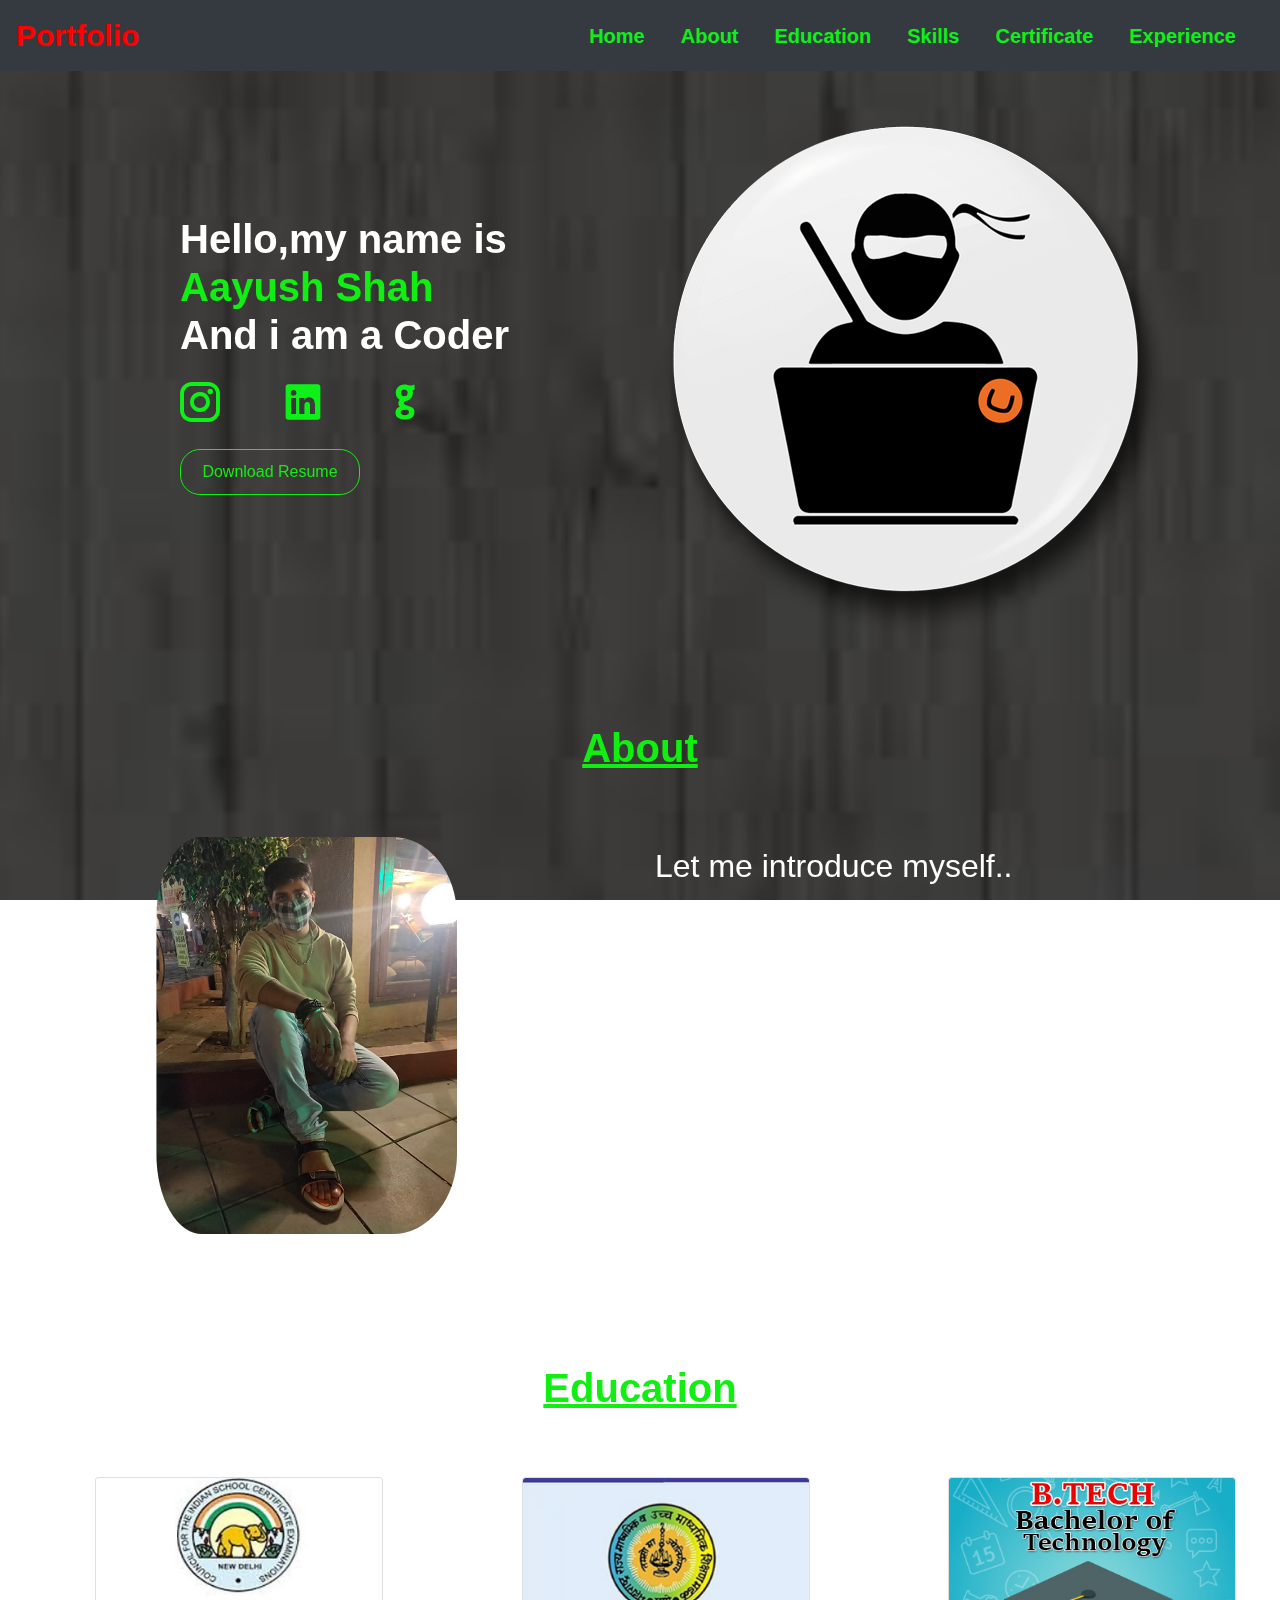
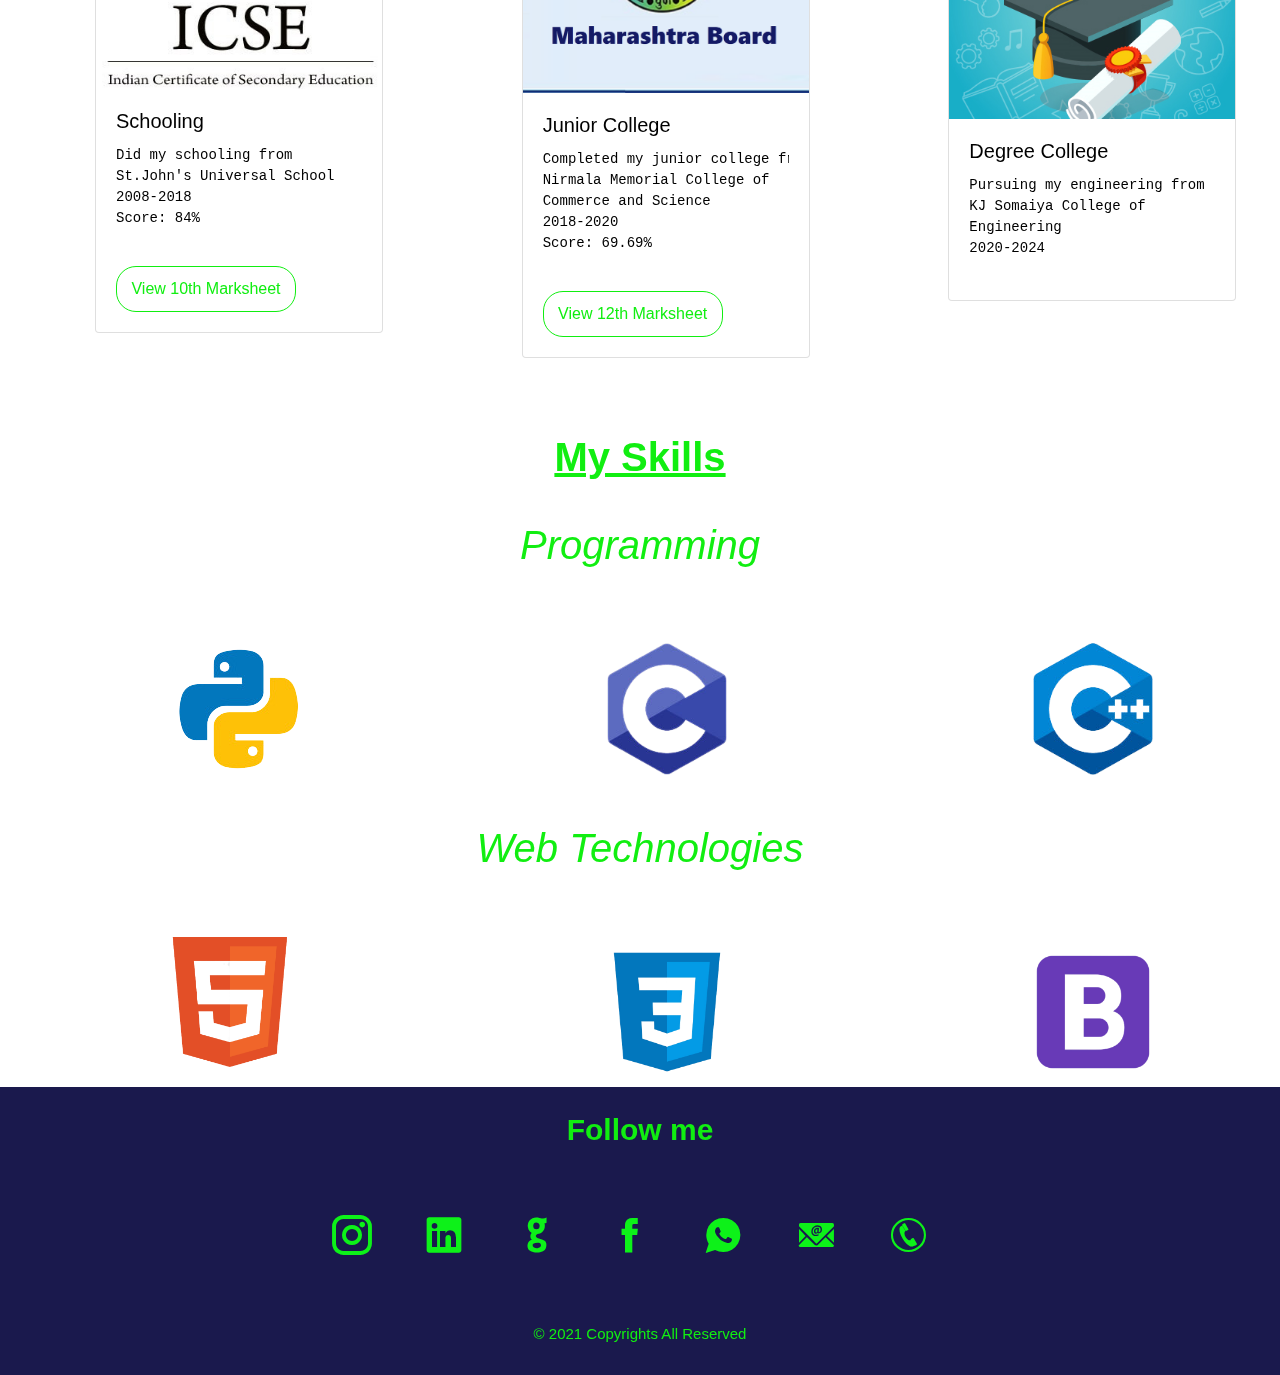
<file: index.html>
<!doctype html>
<html lang="en">

<head>
    <!-- Required meta tags -->
    <meta charset="utf-8">
    <meta name="viewport" content="width=device-width, initial-scale=1, shrink-to-fit=no">

    <!-- Bootstrap CSS -->
    <link rel="stylesheet" href="https://maxcdn.bootstrapcdn.com/bootstrap/4.0.0/css/bootstrap.min.css"
        integrity="sha384-Gn5384xqQ1aoWXA+058RXPxPg6fy4IWvTNh0E263XmFcJlSAwiGgFAW/dAiS6JXm" crossorigin="anonymous">

    <!-- icofonts -->
    <link rel="stylesheet" href="icofont/icofont.min.css">

    <title>Portfolio Website</title>
    <link rel="stylesheet" href="style.css">
</head>

<body>

    <header>

        <nav class="navbar navbar-expand-lg navbar-dark bg-dark fixed-top">
            <a class="navbar-brand" href="#">
                Portfolio
            </a>
            <button class="navbar-toggler" type="button" data-toggle="collapse" data-target="#navbarSupportedContent"
                aria-controls="navbarSupportedContent" aria-expanded="false" aria-label="Toggle navigation">
                <span class="navbar-toggler-icon"></span>
            </button>

            <div class="collapse navbar-collapse" id="navbarSupportedContent">
                <ul class="navbar-nav ml-auto">
                    <li class="nav-item active">
                        <a class="nav-link" href="index.html">
                            Home <span class="sr-only">(current)</span>
                        </a>
                    </li>
                    <li class="nav-item">
                        <a class="nav-link" href="#about">
                            About
                        </a>
                    </li>
                    <li class="nav-item">
                        <a class="nav-link" href="#education">
                            Education
                        </a>
                    </li>
                    <li class="nav-item">
                        <a class="nav-link" href="#skills">
                            Skills
                        </a>
                    </li>
                    <li class="nav-item">
                        <a class="nav-link" href="certificate.html">
                            Certificate
                        </a>
                    </li>
                    <li class="nav-item">
                        <a class="nav-link" href="experience.html">
                            Experience
                        </a>
                    </li>
                </ul>

            </div>
        </nav>


        <div class="container">
            <div class="row">
                <div class="col-sm-6 left">
                    <h1>
                        <b>
                            Hello,my name is <br>
                            <span class="color">Aayush Shah</span><br>
                            And i am a <span>Coder</span>

                        </b>

                    </h1>
                    <div class="social-links">
                        <a href="https://www.instagram.com/_aayush__2805/" class="instagram" target="_blank"><i
                                class="icofont-instagram"></i></a>
                        <a href="https://www.linkedin.com/in/aayush-shah-117b131b6" class="linkedin" target="_blank"><i
                                class="icofont-linkedin"></i></a>
                        <a href="https://github.com/Aayush-afk" class="github"><i class="icofont-github" target="_blank"></i></a>

                    </div>
                    <a class="btn btn-first btn-outline-success" href="#" role="button">Download Resume</a>
                </div>
                <div class="col-sm-6 right">
                    <img src="Images/coder.png" alt="image">
                </div>
            </div>
        </div>

    </header>
    <div class="blank" id="about">

    </div>

    <div class="about">
        <h1><b><u>About</u></b></h1>
    </div>

    <div class="container">
        <div class="row">
            <div class="col left1">
                <img src="Images/aayush2.png" alt="Profile pic">
            </div>

            <div class="col right1">
                <h2>Let me introduce myself..</h2>
                <span></span><i>Myself Aayush Shah, I am an Undergraduate Student Pursuing B.Tech in Information Technology Engineering from K.J Somaiya College of Engineering VidyaVihar (Mumbai). My Hobbies include Playing Cricket, Drawing, Travelling and Exploring New places and Listening to Music. My Areas of interest include Computer Programming, Web Development, Machine Learning, Artificial intelligence. Lastly I am open to any internship in the field of Technology.</i></span>
            </div>
        </div>
    </div>

    <div class="blank" id="education">

    </div>

    <div class="education" id="education">
        <h1><b><u>Education</u></b></h1>
    </div>

    <div class="container">
        <div class="row">
            <div class="col space">
                <div class="card" style="width: 18rem;">
                    <img class="card-img-top" src="Images/icse.jpg" alt="Icse">
                    <div class="card-body">
                        <h5 class="card-title color2">Schooling</h5>
                        <pre class="card-text color2">Did my schooling from
St.John's Universal School
2008-2018
Score: 84%
                      </pre>
                        <a class="btn btn-first btn-outline-success" href="https://drive.google.com/file/d/16fy32OaEFsXemmaxAc0Jo3YKWbv9EKPE/view?usp=sharing" role="button">View 10th Marksheet</a>
                    </div>
                </div>
            </div>

            <div class="col space">
                <div class="card" style="width: 18rem;">
                    <img class="card-img-top" src="Images/hsc.png" alt="Hsc">
                    <div class="card-body">
                        <h5 class="card-title color2">Junior College</h5>
                        <pre class="card-text color2">Completed my junior college from
Nirmala Memorial College of 
Commerce and Science
2018-2020
Score: 69.69%
                     </pre>
                        <a class="btn btn-first btn-outline-success" href="https://drive.google.com/file/d/1B1kmYKudjvEatwNPJXfAwH2dtrr25bhL/view?usp=sharing" role="button">View 12th Marksheet</a>
                    </div>
                </div>
            </div>

            <div class="col space">
                <div class="card" style="width: 18rem;">
                    <img class="card-img-top" src="Images/btech.jpg" alt="B.Tech in Information Technology">
                    <div class="card-body">
                        <h5 class="card-title color2">Degree College</h5>
                        <pre class="card-text color2">Pursuing my engineering from
KJ Somaiya College of 
Engineering
2020-2024
                     </pre>

                    </div>
                </div>
            </div>
        </div>
    </div>

    <div class="blank" id="skills">

    </div>

    <div class="skills">
        <h1><b><u> My Skills</u></b></h1>
    </div>

    <div class="programming">
        <h1><i>Programming</i></h1>
    </div>

    <div class="container">
        <div class="row">
            <div class="col left2">
                <img src="Images/Python.png" alt="">
            </div>

            <div class="col middle">
                <img src="Images/C.png" alt="">
            </div>

            <div class="col right2">
                <img src="Images/C++.png" alt="">
            </div>
        </div>
    </div>

    <div class="webtechnologies">
        <h1><i>Web Technologies</i></h1>
    </div>

    <div class="container">
        <div class="row">
            <div class="col left3">
                <img src="Images/html.png" alt="">
            </div>

            <div class="col middle1">
                <img src="Images/css.png" alt="">
            </div>

            <div class="col right3">
                <img src="Images/bootstrap.png" alt="">
            </div>
        </div>
    </div>

    <footer>
        <div class="container2">
            <b>Follow me</b>
        </div>
        <div class="container3">
            <div class="social-links">
                <a href="https://www.instagram.com/_aayush__2805/" class="instagram" target="_blank"><i
                        class="icofont-instagram"></i></a>
                <a href="https://www.linkedin.com/in/aayush-shah-117b131b6" class="linkedin" target="_blank"><i
                        class="icofont-linkedin"></i></a>
                <a href="https://github.com/Aayush-afk" class="github" target="_blank"><i
                        class="icofont-github"></i></a>
                <a href="https://www.facebook.com/aayush.shah.104" class="facebook" target="_blank"><i
                        class="icofont-facebook"></i></a>
                <a href="https://api.whatsapp.com/send?phone=+917506058011" class="whatsapp" target="_blank"><i
                        class="icofont-whatsapp"></i></a>
                <a href="mailto:shahaayush21@gmail.com" class="email" target="_blank"><i class="icofont-email"></i></a>
                <a href="tel:7506058011" class="phone" target="_blank"><i class="icofont-phone-circle"></i></a>
            </div>
        </div>
        <div class="container4">
            <p>&copy 2021 Copyrights All Reserved</p>
        </div>
    </footer>



    <!-- Optional JavaScript -->
    <!-- jQuery first, then Popper.js, then Bootstrap JS -->
    <script src="https://code.jquery.com/jquery-3.2.1.slim.min.js"
        integrity="sha384-KJ3o2DKtIkvYIK3UENzmM7KCkRr/rE9/Qpg6aAZGJwFDMVNA/GpGFF93hXpG5KkN"
        crossorigin="anonymous"></script>
    <script src="https://cdnjs.cloudflare.com/ajax/libs/popper.js/1.12.9/umd/popper.min.js"
        integrity="sha384-ApNbgh9B+Y1QKtv3Rn7W3mgPxhU9K/ScQsAP7hUibX39j7fakFPskvXusvfa0b4Q"
        crossorigin="anonymous"></script>
    <script src="https://maxcdn.bootstrapcdn.com/bootstrap/4.0.0/js/bootstrap.min.js"
        integrity="sha384-JZR6Spejh4U02d8jOt6vLEHfe/JQGiRRSQQxSfFWpi1MquVdAyjUar5+76PVCmYl"
        crossorigin="anonymous"></script>
</body>

</html>
</file>
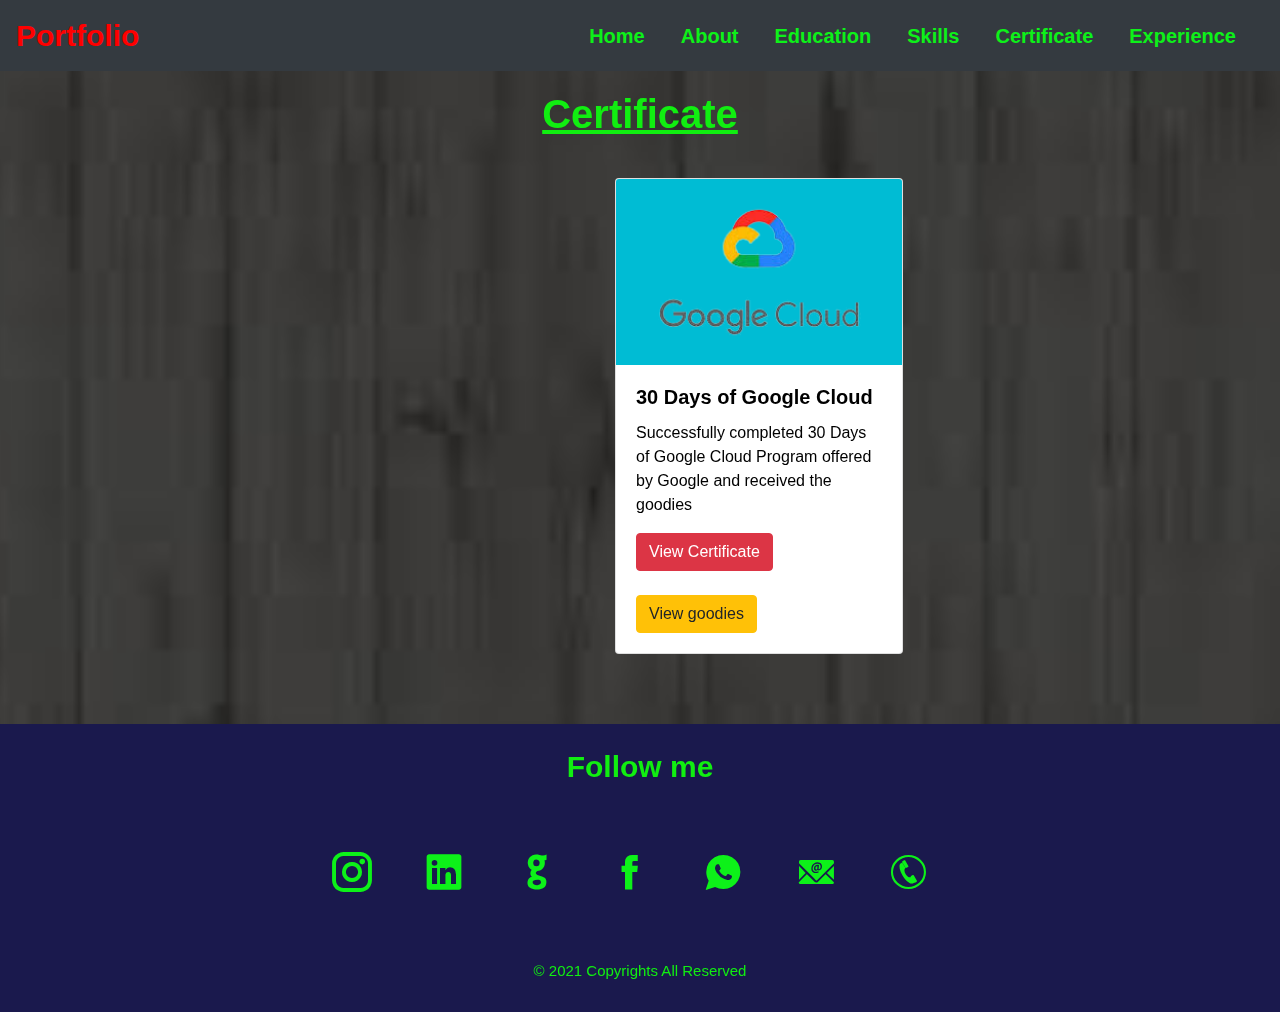
<file: certificate.html>
<!doctype html>
<html lang="en">

<head>
    <!-- Required meta tags -->
    <meta charset="utf-8">
    <meta name="viewport" content="width=device-width, initial-scale=1, shrink-to-fit=no">

    <!-- Bootstrap CSS -->
    <link rel="stylesheet" href="https://maxcdn.bootstrapcdn.com/bootstrap/4.0.0/css/bootstrap.min.css"
        integrity="sha384-Gn5384xqQ1aoWXA+058RXPxPg6fy4IWvTNh0E263XmFcJlSAwiGgFAW/dAiS6JXm" crossorigin="anonymous">

    <title>Certificate</title>
    <link rel="stylesheet" href="certificate.css">
    <link rel="stylesheet" href="icofont/icofont.min.css">
</head>

<body>

    <nav class="navbar navbar-expand-lg navbar-dark bg-dark fixed-top">
        <a class="navbar-brand" href="#">
            Portfolio
        </a>
        <button class="navbar-toggler" type="button" data-toggle="collapse" data-target="#navbarSupportedContent"
            aria-controls="navbarSupportedContent" aria-expanded="false" aria-label="Toggle navigation">
            <span class="navbar-toggler-icon"></span>
        </button>

        <div class="collapse navbar-collapse" id="navbarSupportedContent">
            <ul class="navbar-nav ml-auto">
                <li class="nav-item active">
                    <a class="nav-link" href="index.html">
                        Home <span class="sr-only">(current)</span>
                    </a>
                </li>
                <li class="nav-item">
                    <a class="nav-link" href="#about">
                        About
                    </a>
                </li>
                <li class="nav-item">
                    <a class="nav-link" href="#education">
                        Education
                    </a>
                </li>
                <li class="nav-item">
                    <a class="nav-link" href="#skills">
                        Skills
                    </a>
                </li>
                <li class="nav-item">
                    <a class="nav-link" href="certificate.html">
                        Certificate
                    </a>
                </li>
                <li class="nav-item">
                    <a class="nav-link" href="experience.html">
                        Experience
                    </a>
                </li>
            </ul>

        </div>
    </nav>

    <div class="certificate">
        <h1><b><u>Certificate</u></b></h1>
    </div>

    <div class="card" style="width: 18rem;">
        <img class="card-img-top" src="Images/google cloud.png" alt="Card image cap">
        <div class="card-body">
          <h5 class="card-title color2"><b>30 Days of Google Cloud</b></h5>
          <p class="card-text color2">Successfully completed 30 Days of Google Cloud Program offered by Google and received the goodies</p>
          <a href="https://drive.google.com/file/d/193iHh0lFOprtl-rqqoNbnXd2Ltncg6_l/view?usp=sharing" class="btn btn-danger" target="_blank">View Certificate</a>
          <br>
          <br>
          <a href="https://drive.google.com/file/d/1DaxcGTVO5Pe6CRIZ9OplUjbXyvRZUiox/view?usp=sharing" class="btn btn-warning" target="_blank">View goodies</a>
        </div>
      </div>

    <footer>
        <div class="container2">
            <b>Follow me</b>
        </div>
        <div class="container3">
            <div class="social-links">
                <a href="https://www.instagram.com/_aayush__2805/" class="instagram" target="_blank"><i
                        class="icofont-instagram"></i></a>
                <a href="https://www.linkedin.com/in/aayush-shah-117b131b6" class="linkedin" target="_blank"><i
                        class="icofont-linkedin"></i></a>
                <a href="https://github.com/Aayush-afk" class="github" target="_blank"><i
                        class="icofont-github"></i></a>
                <a href="https://www.facebook.com/aayush.shah.104" class="facebook" target="_blank"><i
                        class="icofont-facebook"></i></a>
                <a href="https://api.whatsapp.com/send?phone=+917506058011" class="whatsapp" target="_blank"><i
                        class="icofont-whatsapp"></i></a>
                <a href="mailto:shahaayush21@gmail.com" class="email" target="_blank"><i class="icofont-email"></i></a>
                <a href="tel:7506058011" class="phone" target="_blank"><i class="icofont-phone-circle"></i></a>
            </div>
        </div>
        <div class="container4">
            <p>&copy 2021 Copyrights All Reserved</p>
        </div>
    </footer>


    <!-- Optional JavaScript -->
    <!-- jQuery first, then Popper.js, then Bootstrap JS -->
    <script src="https://code.jquery.com/jquery-3.2.1.slim.min.js"
        integrity="sha384-KJ3o2DKtIkvYIK3UENzmM7KCkRr/rE9/Qpg6aAZGJwFDMVNA/GpGFF93hXpG5KkN"
        crossorigin="anonymous"></script>
    <script src="https://cdnjs.cloudflare.com/ajax/libs/popper.js/1.12.9/umd/popper.min.js"
        integrity="sha384-ApNbgh9B+Y1QKtv3Rn7W3mgPxhU9K/ScQsAP7hUibX39j7fakFPskvXusvfa0b4Q"
        crossorigin="anonymous"></script>
    <script src="https://maxcdn.bootstrapcdn.com/bootstrap/4.0.0/js/bootstrap.min.js"
        integrity="sha384-JZR6Spejh4U02d8jOt6vLEHfe/JQGiRRSQQxSfFWpi1MquVdAyjUar5+76PVCmYl"
        crossorigin="anonymous"></script>
</body>

</html>
</file>
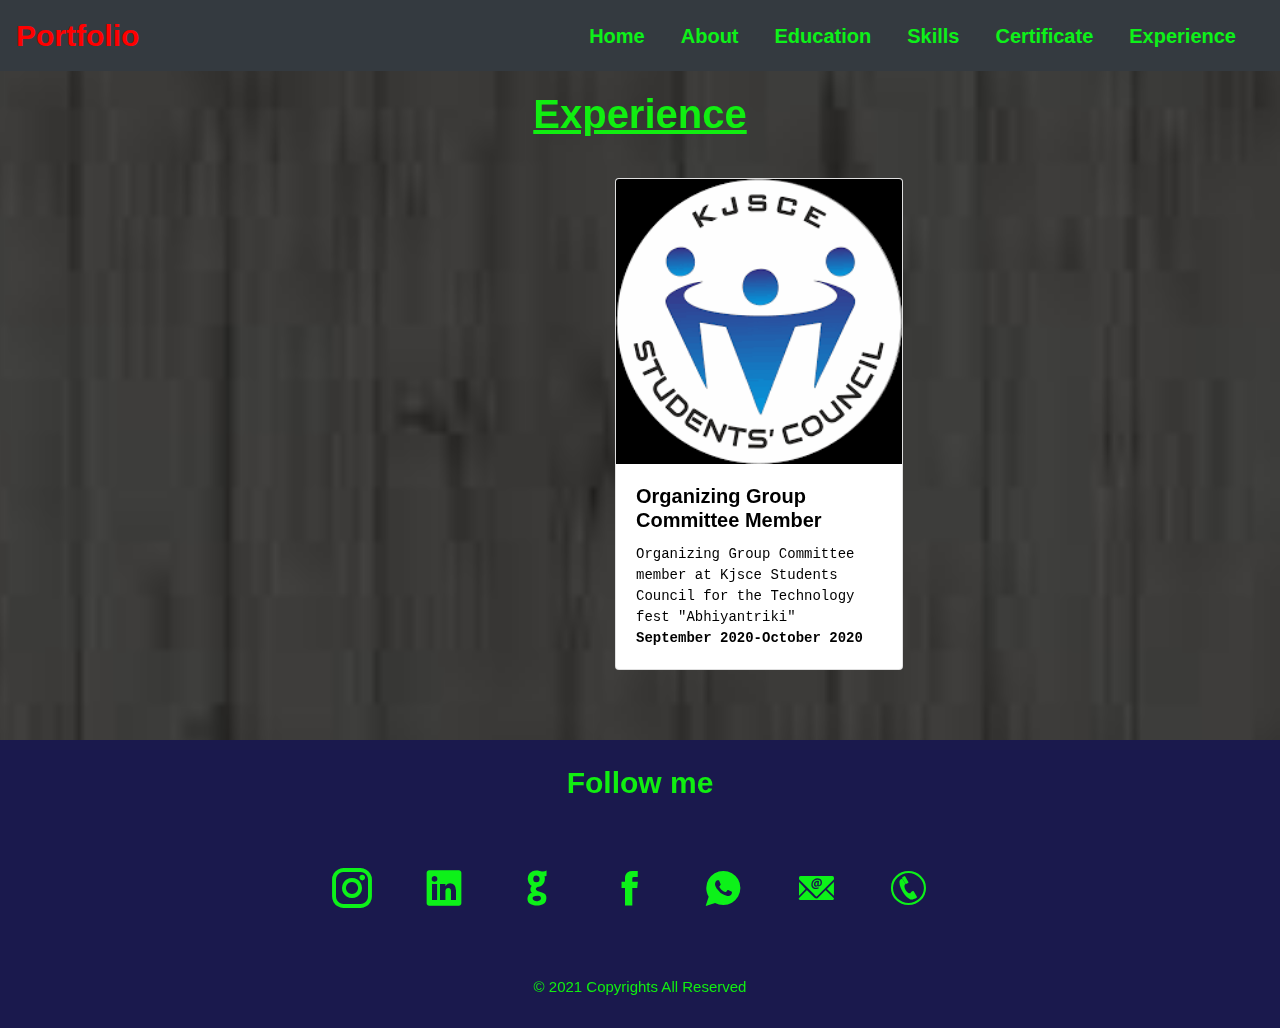
<file: experience.html>
<!doctype html>
<html lang="en">

<head>
    <!-- Required meta tags -->
    <meta charset="utf-8">
    <meta name="viewport" content="width=device-width, initial-scale=1, shrink-to-fit=no">

    <!-- Bootstrap CSS -->
    <link rel="stylesheet" href="https://maxcdn.bootstrapcdn.com/bootstrap/4.0.0/css/bootstrap.min.css"
        integrity="sha384-Gn5384xqQ1aoWXA+058RXPxPg6fy4IWvTNh0E263XmFcJlSAwiGgFAW/dAiS6JXm" crossorigin="anonymous">

    <title>Experience</title>
    <link rel="stylesheet" href="certificate.css">
    <link rel="stylesheet" href="icofont/icofont.min.css">
</head>

<body>

    <nav class="navbar navbar-expand-lg navbar-dark bg-dark fixed-top">
        <a class="navbar-brand" href="#">
            Portfolio
        </a>
        <button class="navbar-toggler" type="button" data-toggle="collapse" data-target="#navbarSupportedContent"
            aria-controls="navbarSupportedContent" aria-expanded="false" aria-label="Toggle navigation">
            <span class="navbar-toggler-icon"></span>
        </button>

        <div class="collapse navbar-collapse" id="navbarSupportedContent">
            <ul class="navbar-nav ml-auto">
                <li class="nav-item active">
                    <a class="nav-link" href="index.html">
                        Home <span class="sr-only">(current)</span>
                    </a>
                </li>
                <li class="nav-item">
                    <a class="nav-link" href="#about">
                        About
                    </a>
                </li>
                <li class="nav-item">
                    <a class="nav-link" href="#education">
                        Education
                    </a>
                </li>
                <li class="nav-item">
                    <a class="nav-link" href="#skills">
                        Skills
                    </a>
                </li>
                <li class="nav-item">
                    <a class="nav-link" href="certificate.html">
                        Certificate
                    </a>
                </li>
                <li class="nav-item">
                    <a class="nav-link" href="experience.html">
                        Experience
                    </a>
                </li>
            </ul>

        </div>
    </nav>

    <div class="certificate">
        <h1><b><u>Experience</u></b></h1>
    </div>

    <div class="card" style="width: 18rem;">
        <img class="card-img-top" src="Images/og group.png" alt="Card image cap">
        <div class="card-body">
          <h5 class="card-title color2"><b>Organizing Group Committee Member</b></h5>
          <pre class="card-text color2">Organizing Group Committee 
member at Kjsce Students 
Council for the Technology 
fest "Abhiyantriki"
<b>September 2020-October 2020</b>
</pre>
        </div>
      </div>

    <footer>
        <div class="container2">
            <b>Follow me</b>
        </div>
        <div class="container3">
            <div class="social-links">
                <a href="https://www.instagram.com/_aayush__2805/" class="instagram" target="_blank"><i
                        class="icofont-instagram"></i></a>
                <a href="https://www.linkedin.com/in/aayush-shah-117b131b6" class="linkedin" target="_blank"><i
                        class="icofont-linkedin"></i></a>
                <a href="https://github.com/Aayush-afk" class="github" target="_blank"><i
                        class="icofont-github"></i></a>
                <a href="https://www.facebook.com/aayush.shah.104" class="facebook" target="_blank"><i
                        class="icofont-facebook"></i></a>
                <a href="https://api.whatsapp.com/send?phone=+917506058011" class="whatsapp" target="_blank"><i
                        class="icofont-whatsapp"></i></a>
                <a href="mailto:shahaayush21@gmail.com" class="email" target="_blank"><i class="icofont-email"></i></a>
                <a href="tel:7506058011" class="phone" target="_blank"><i class="icofont-phone-circle"></i></a>
            </div>
        </div>
        <div class="container4">
            <p>&copy 2021 Copyrights All Reserved</p>
        </div>
    </footer>


    <!-- Optional JavaScript -->
    <!-- jQuery first, then Popper.js, then Bootstrap JS -->
    <script src="https://code.jquery.com/jquery-3.2.1.slim.min.js"
        integrity="sha384-KJ3o2DKtIkvYIK3UENzmM7KCkRr/rE9/Qpg6aAZGJwFDMVNA/GpGFF93hXpG5KkN"
        crossorigin="anonymous"></script>
    <script src="https://cdnjs.cloudflare.com/ajax/libs/popper.js/1.12.9/umd/popper.min.js"
        integrity="sha384-ApNbgh9B+Y1QKtv3Rn7W3mgPxhU9K/ScQsAP7hUibX39j7fakFPskvXusvfa0b4Q"
        crossorigin="anonymous"></script>
    <script src="https://maxcdn.bootstrapcdn.com/bootstrap/4.0.0/js/bootstrap.min.js"
        integrity="sha384-JZR6Spejh4U02d8jOt6vLEHfe/JQGiRRSQQxSfFWpi1MquVdAyjUar5+76PVCmYl"
        crossorigin="anonymous"></script>
</body>

</html>
</file>
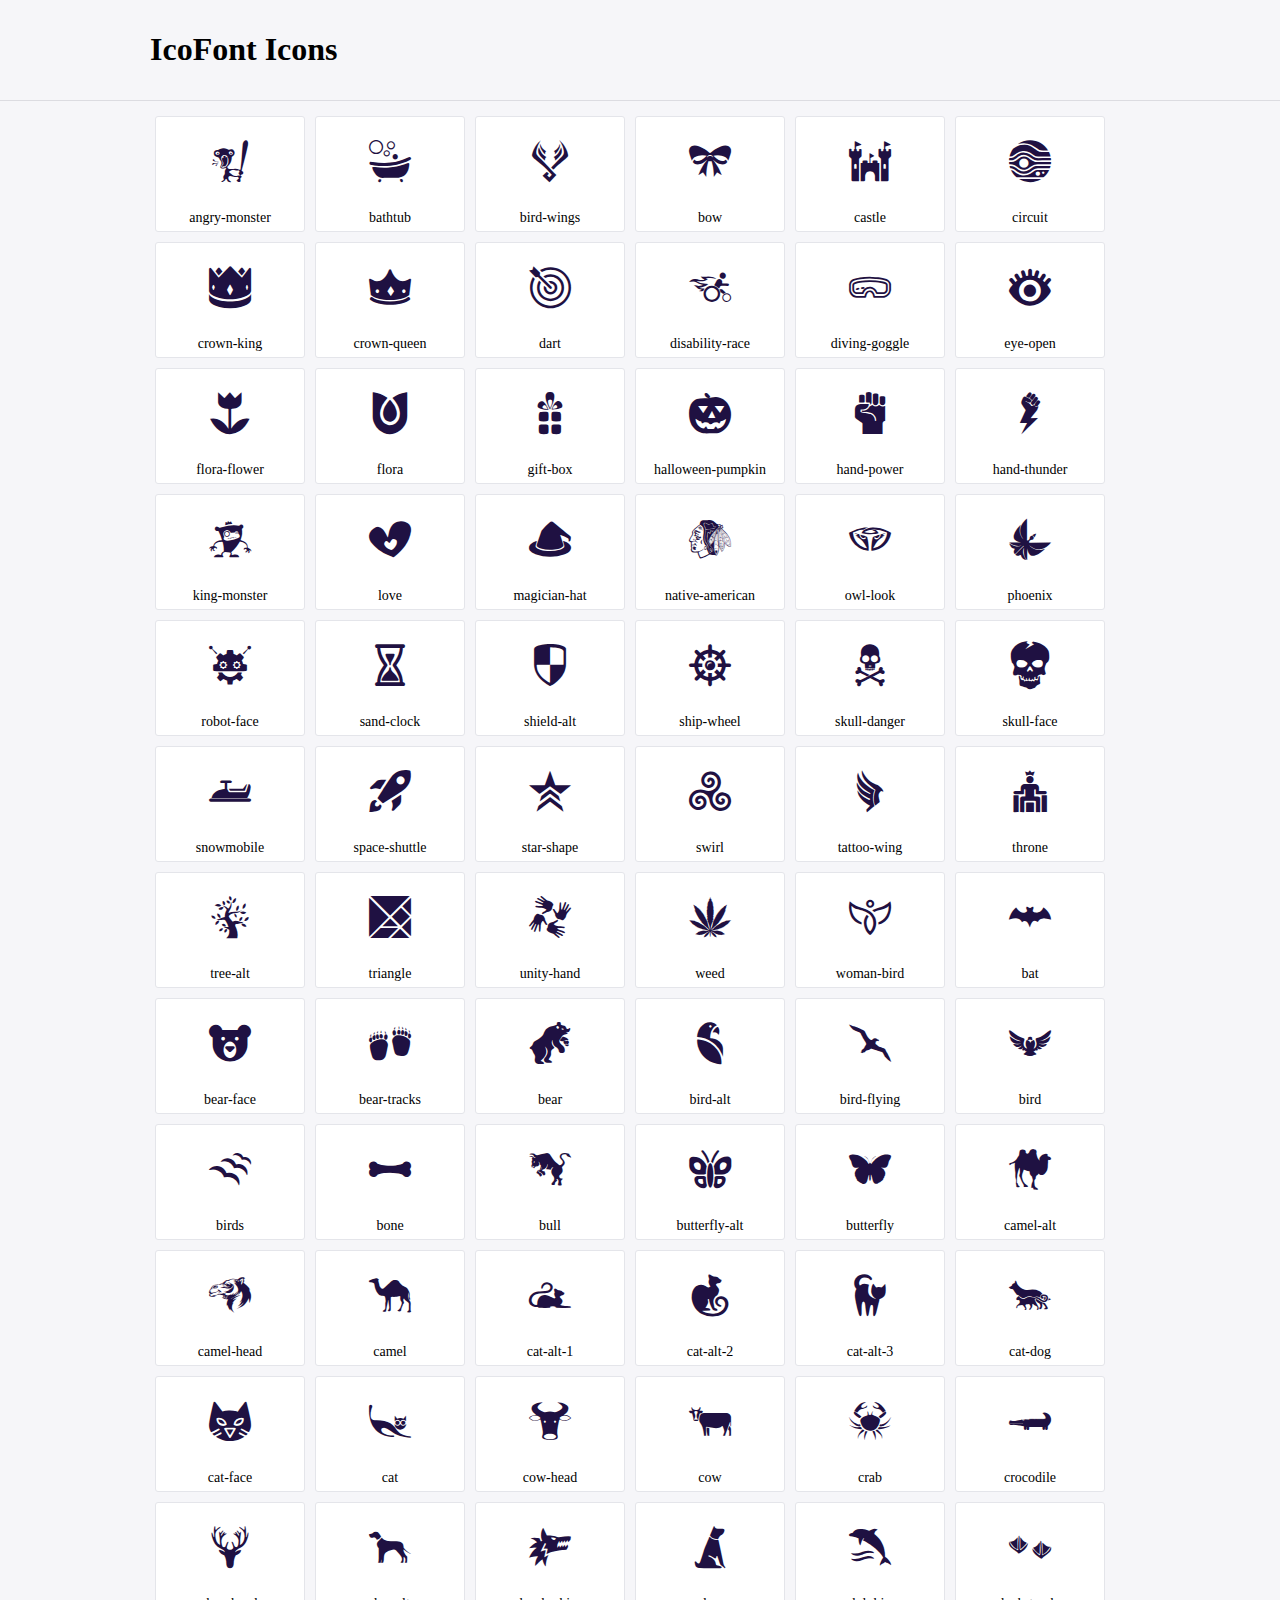
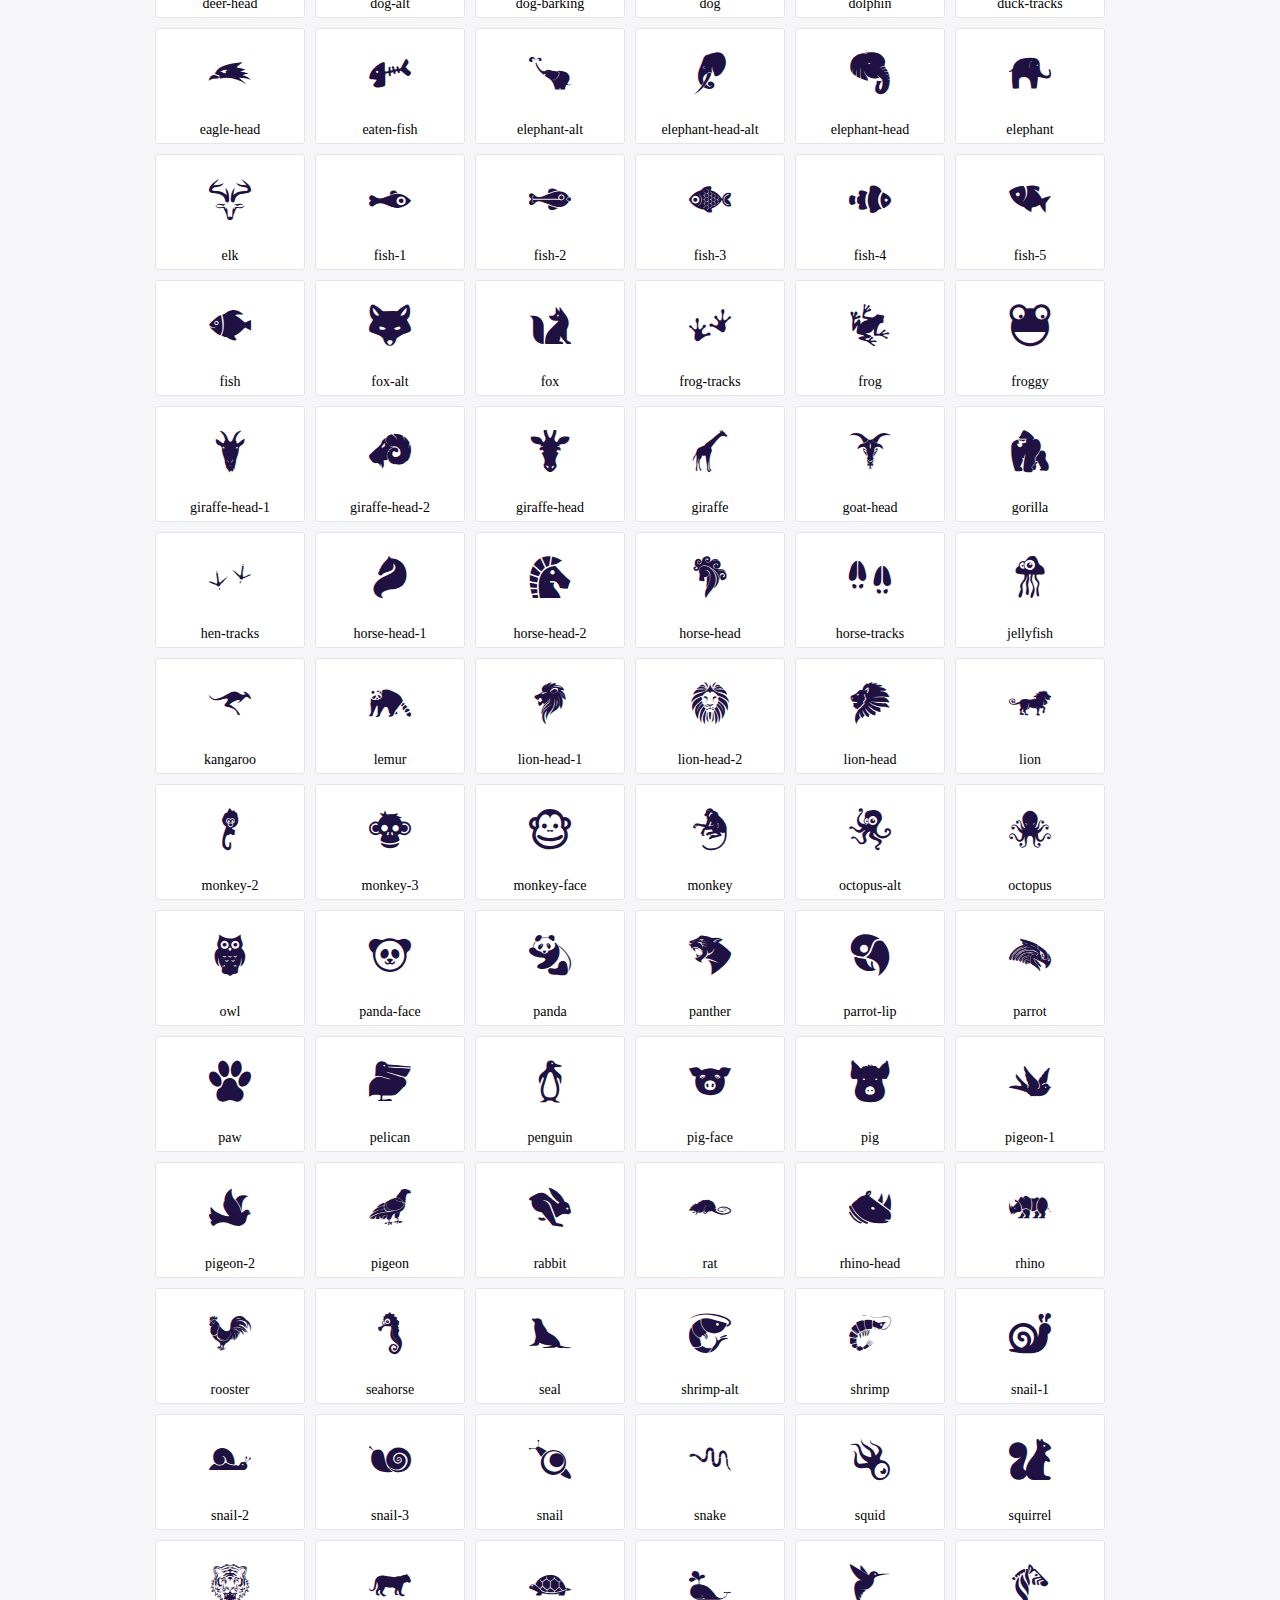
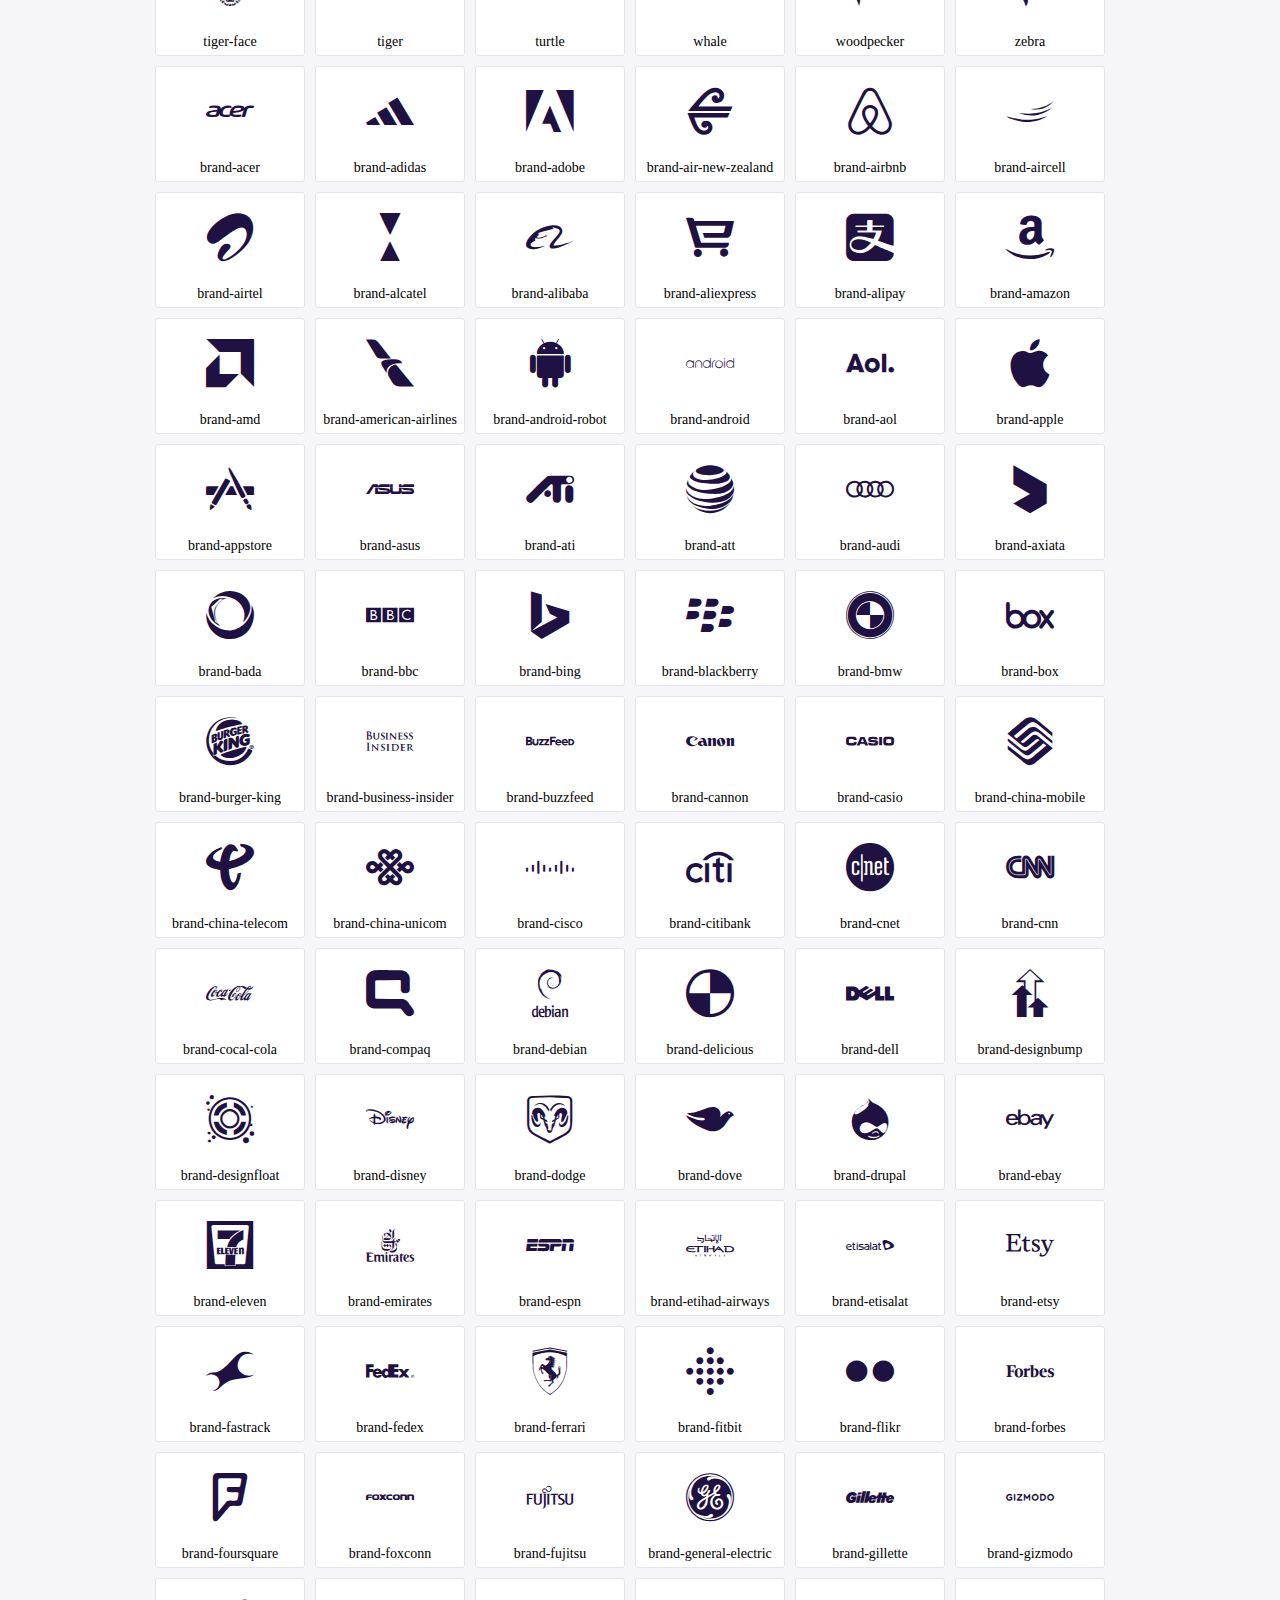
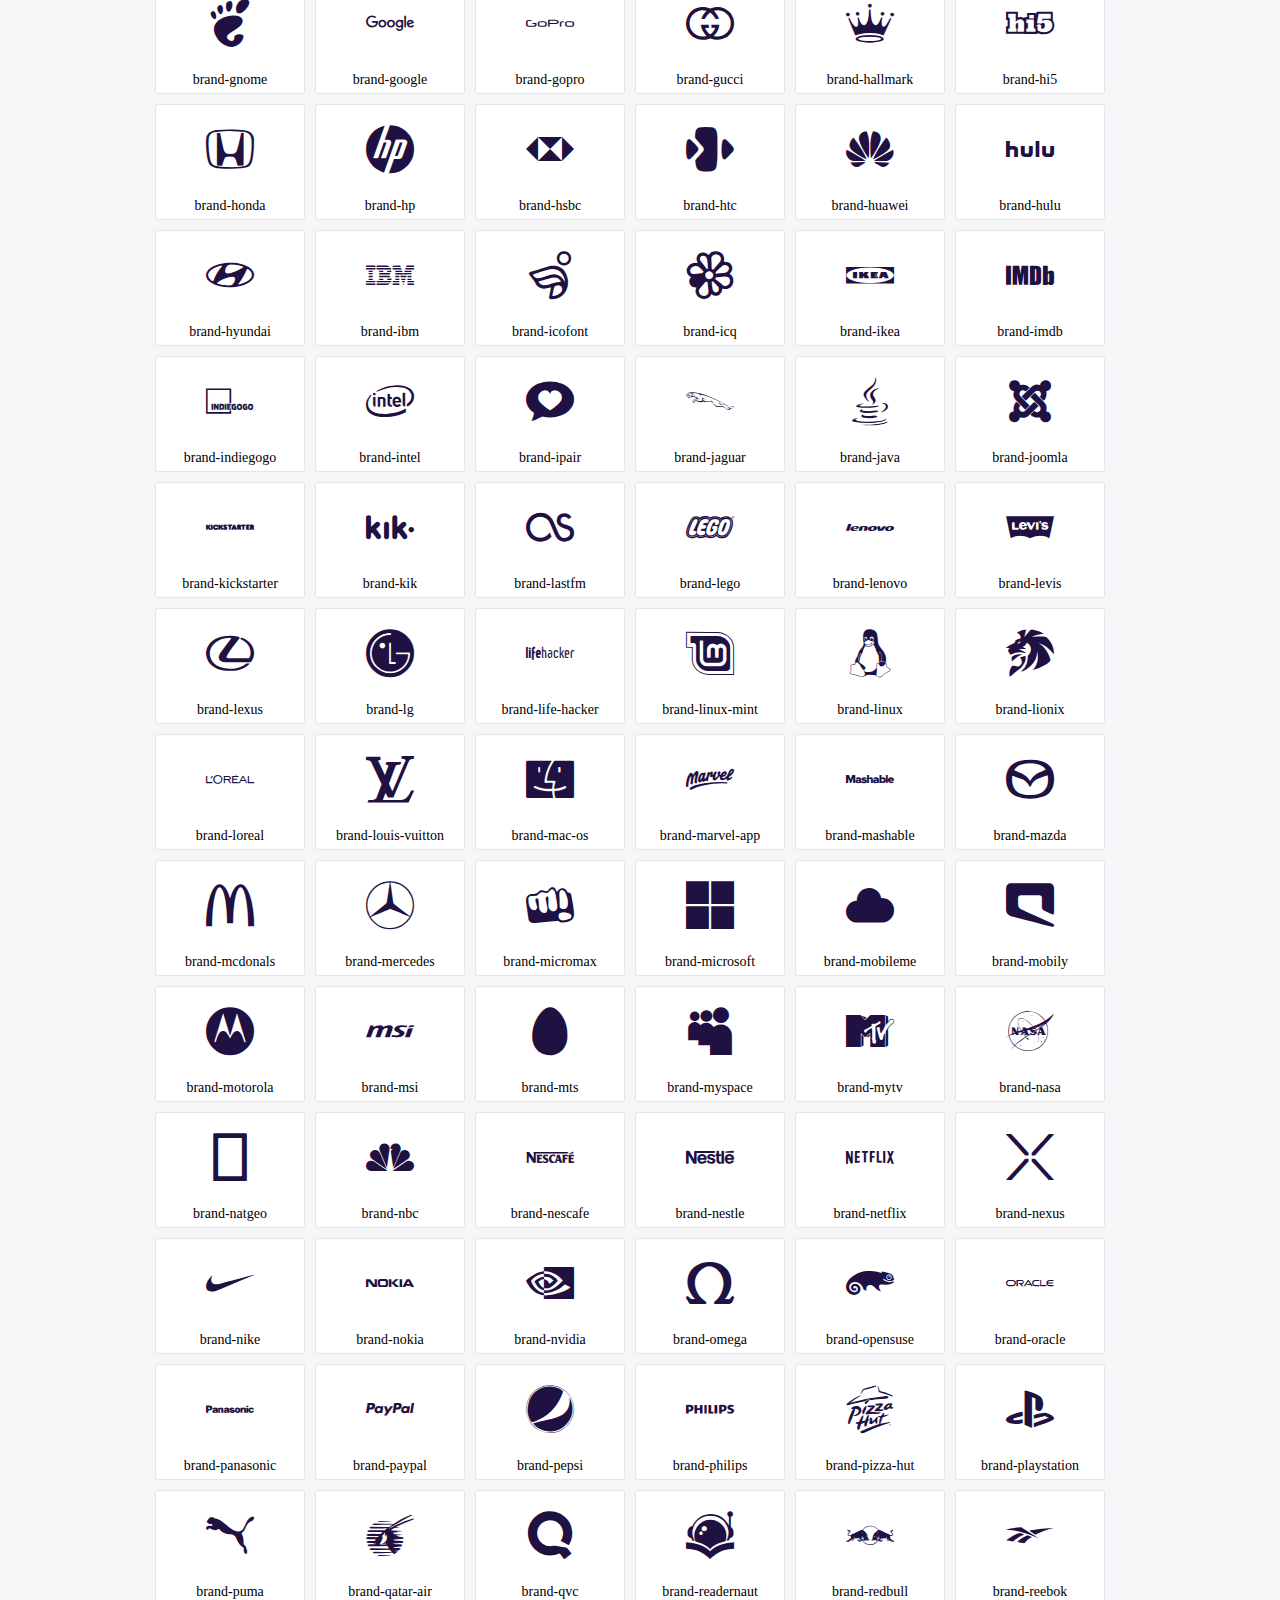
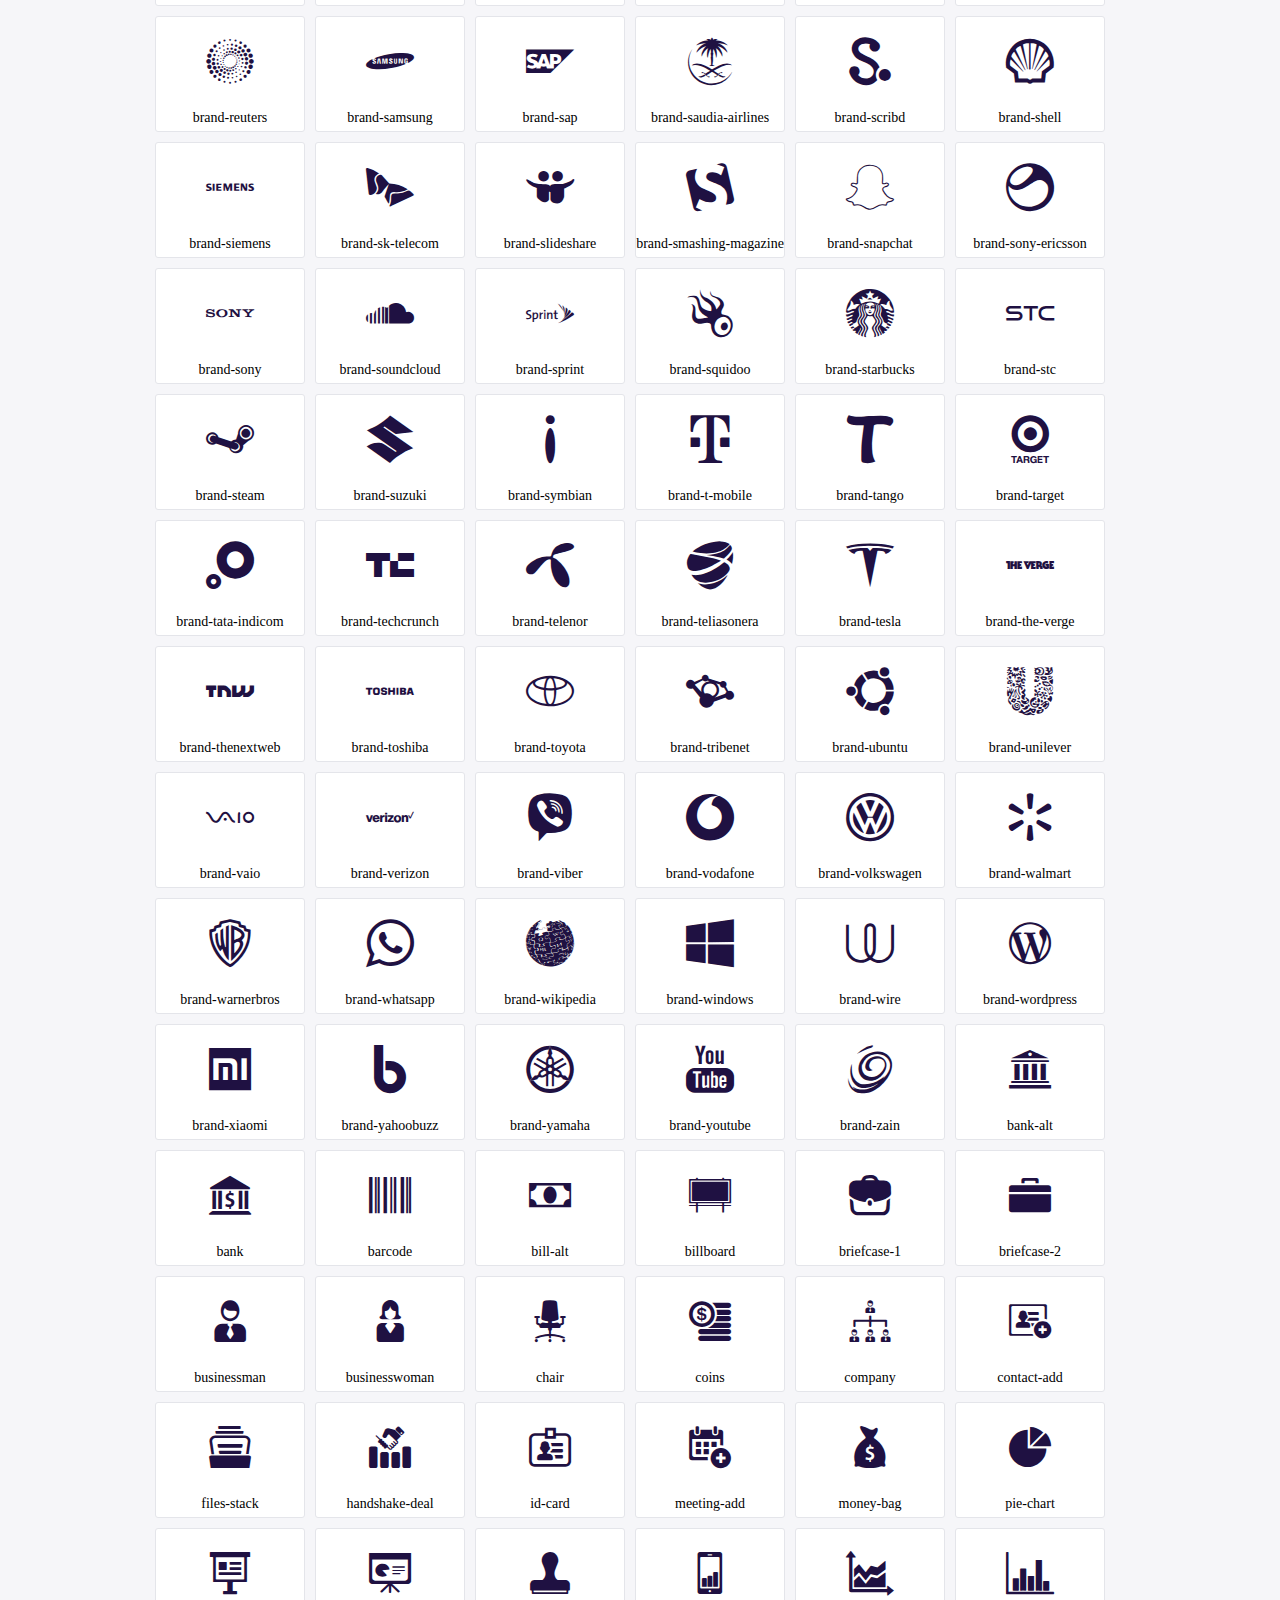
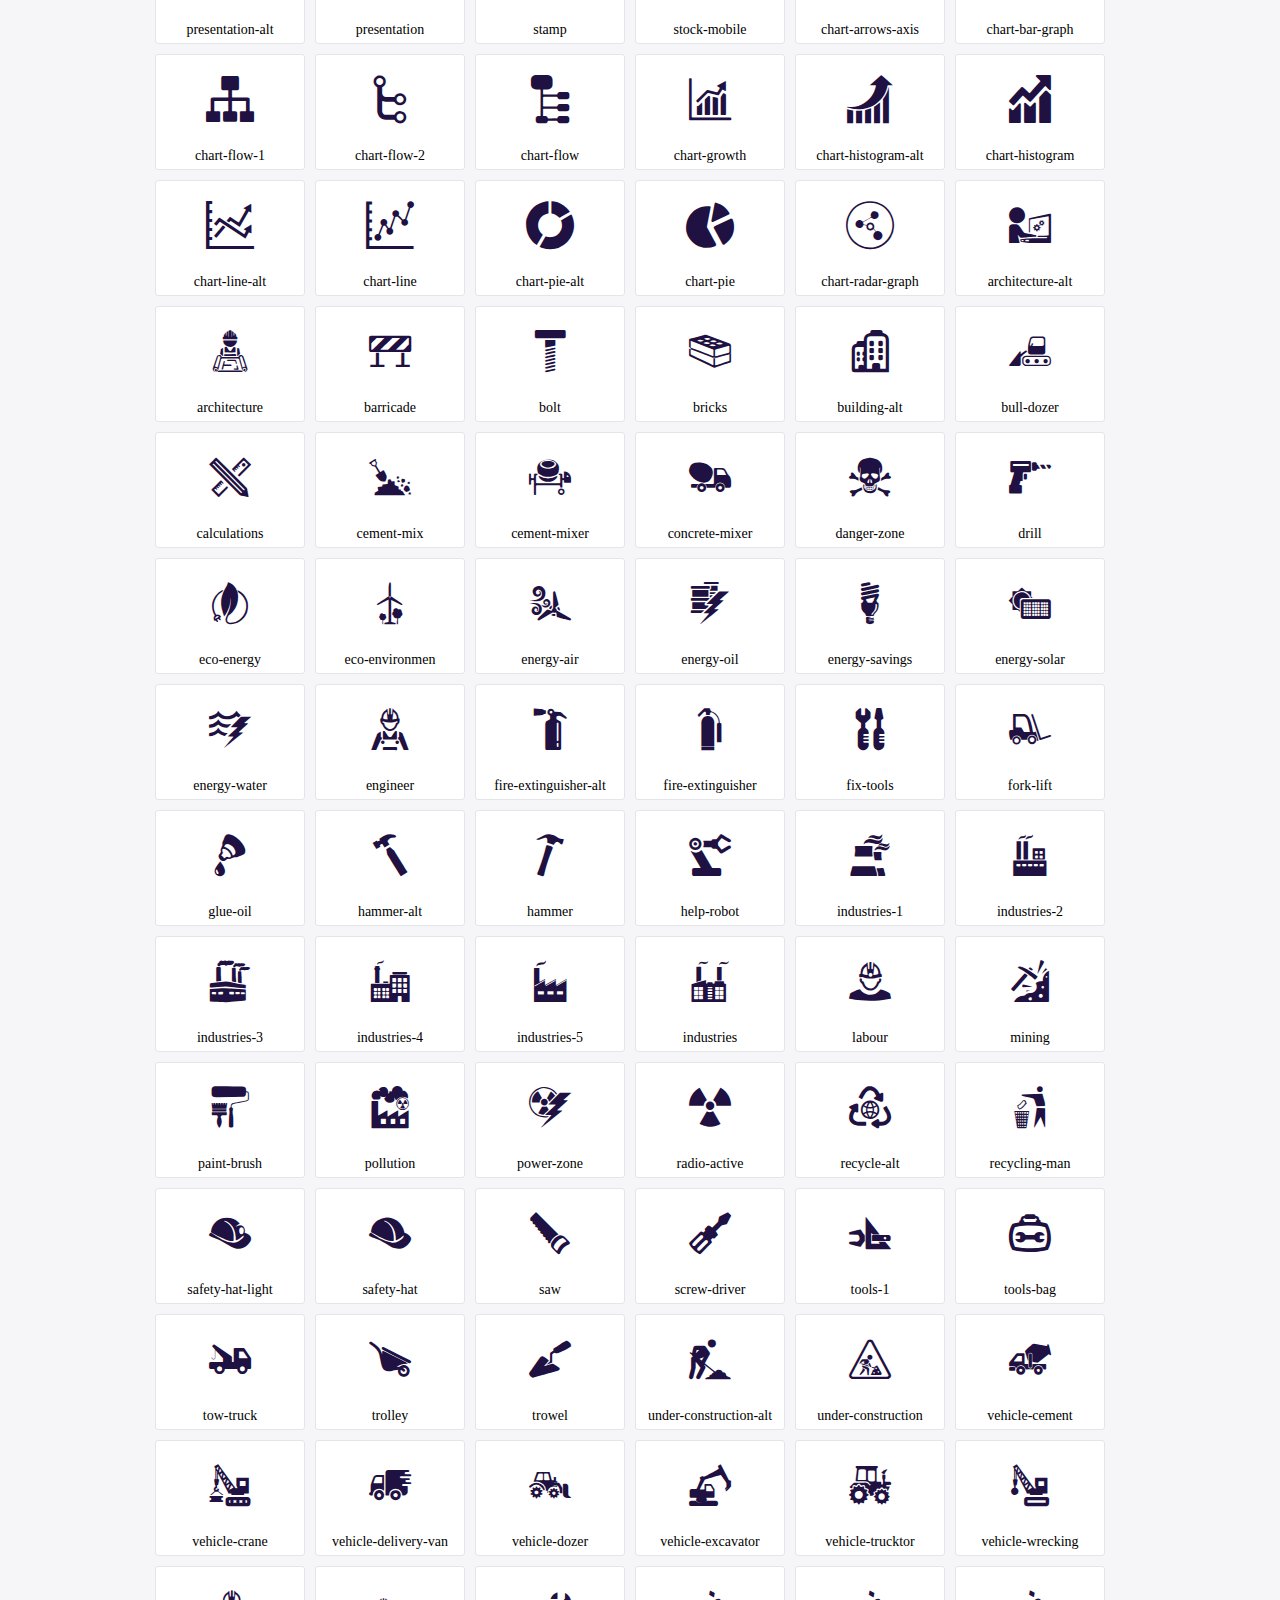
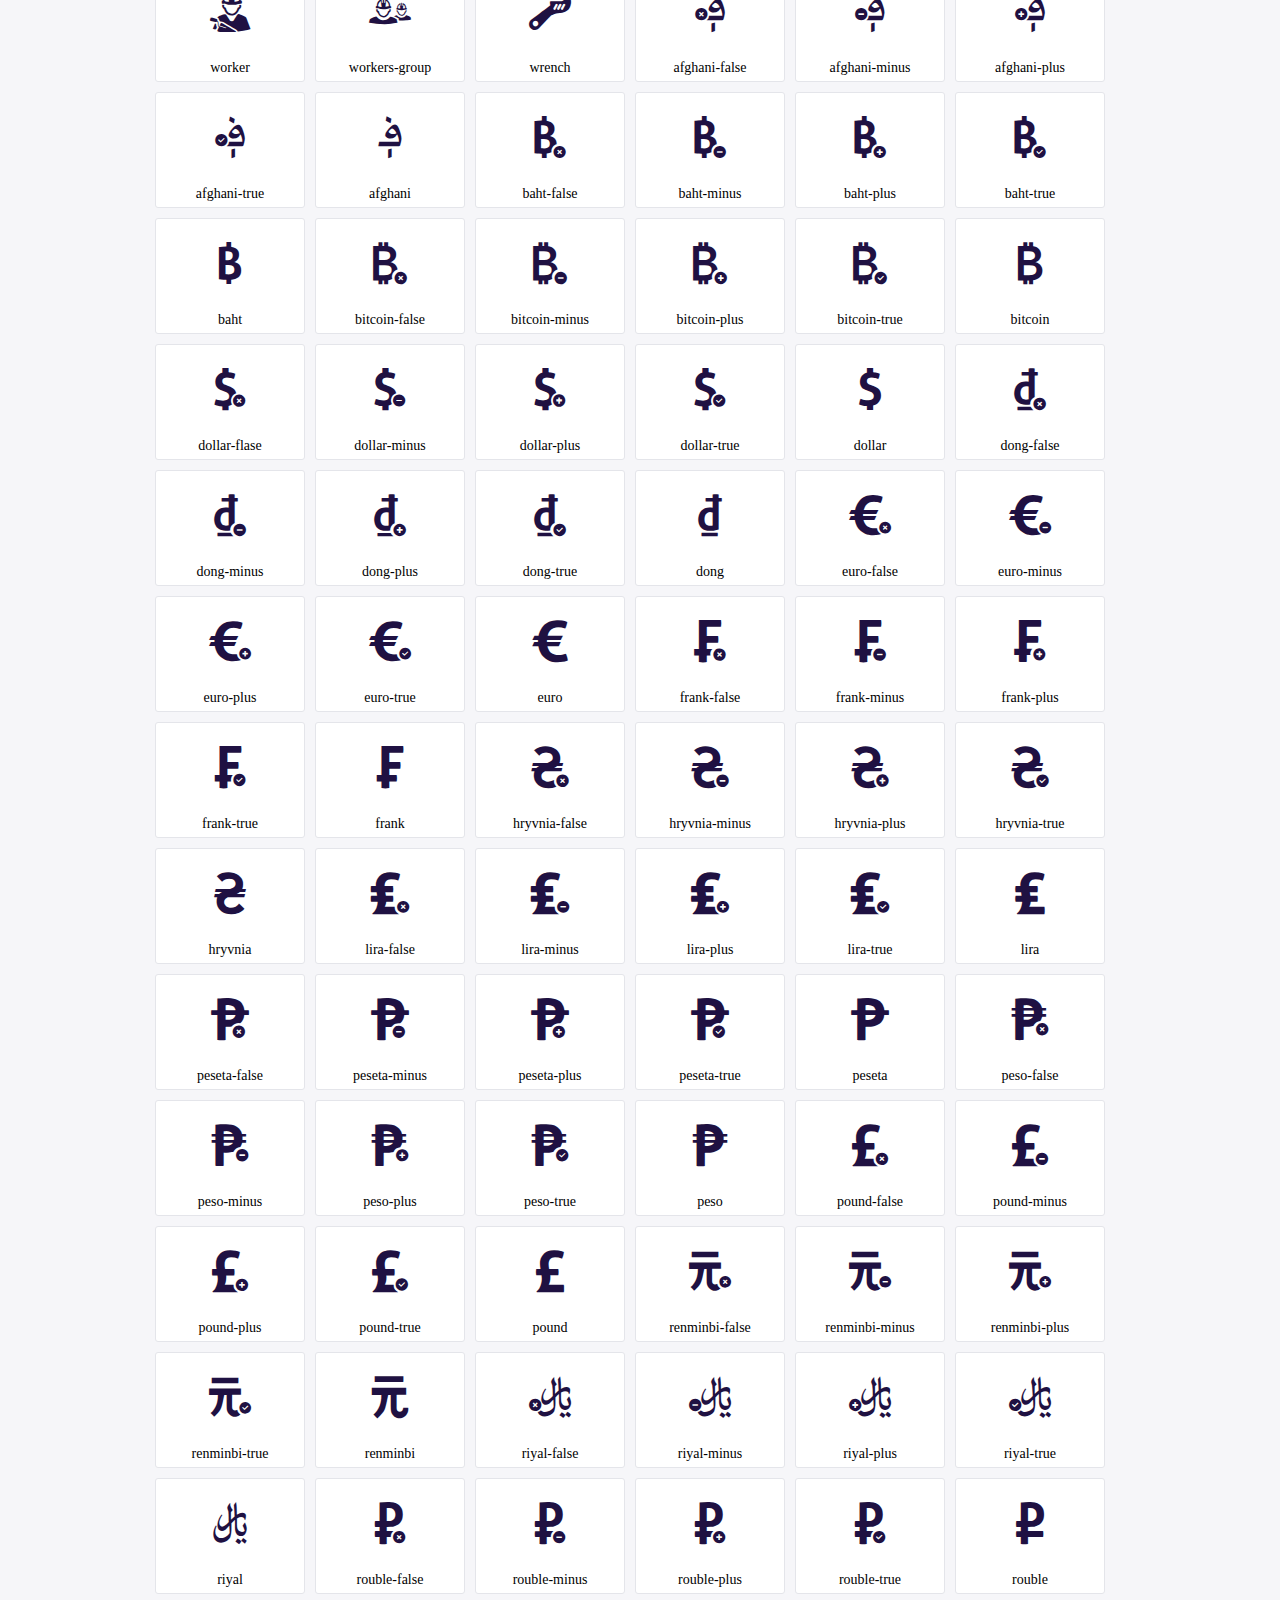
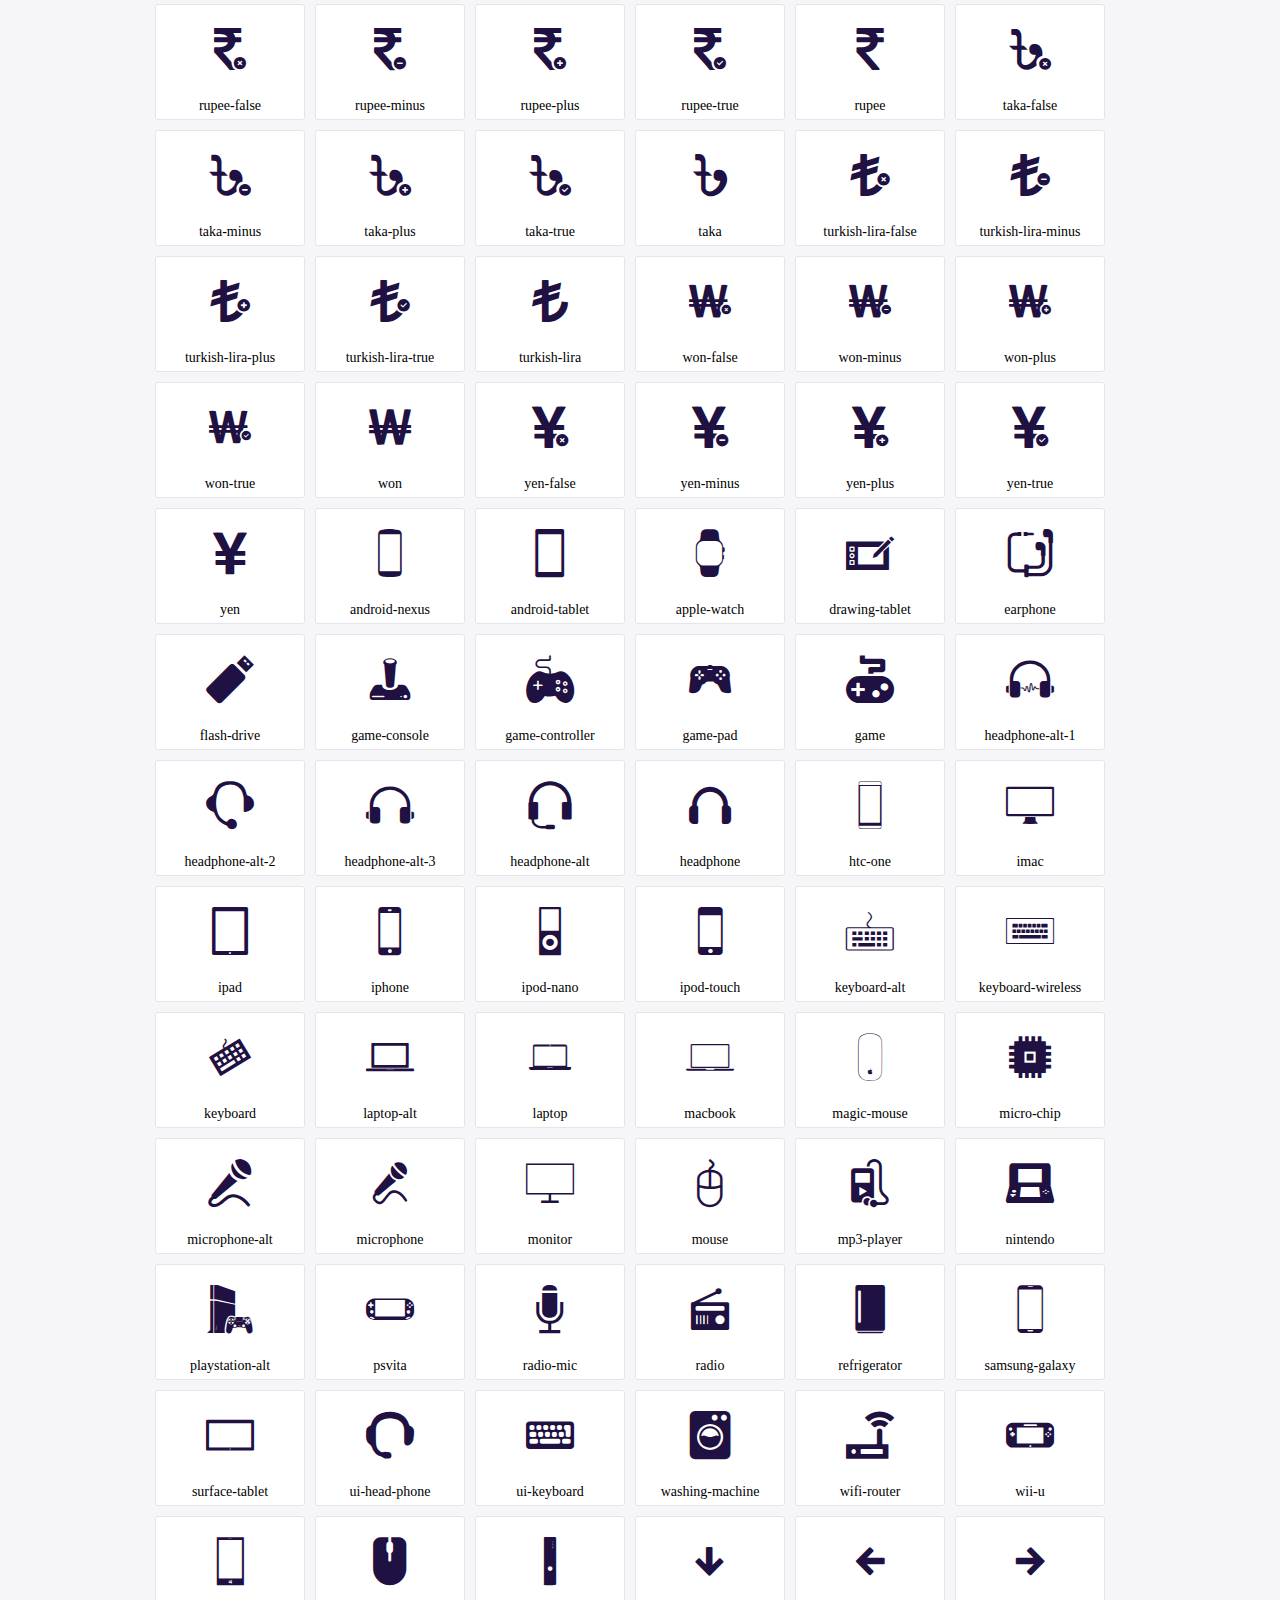
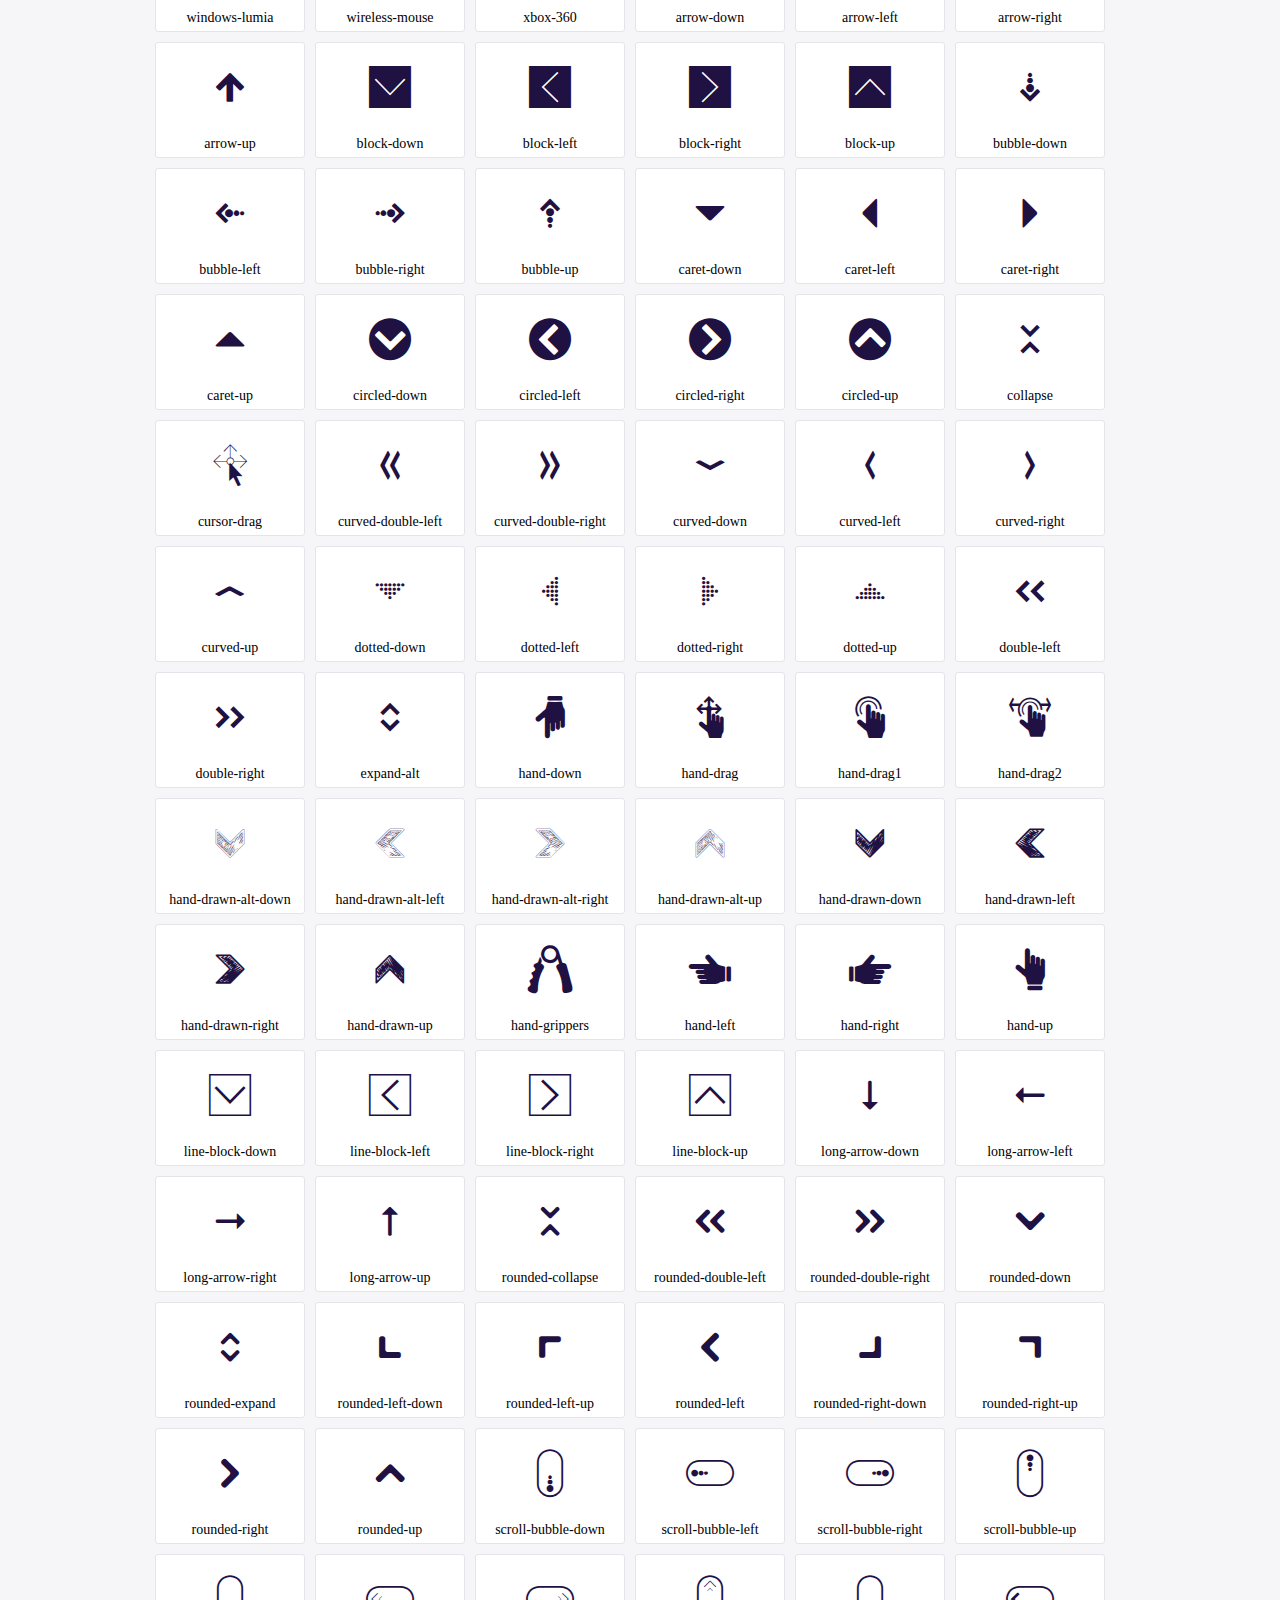
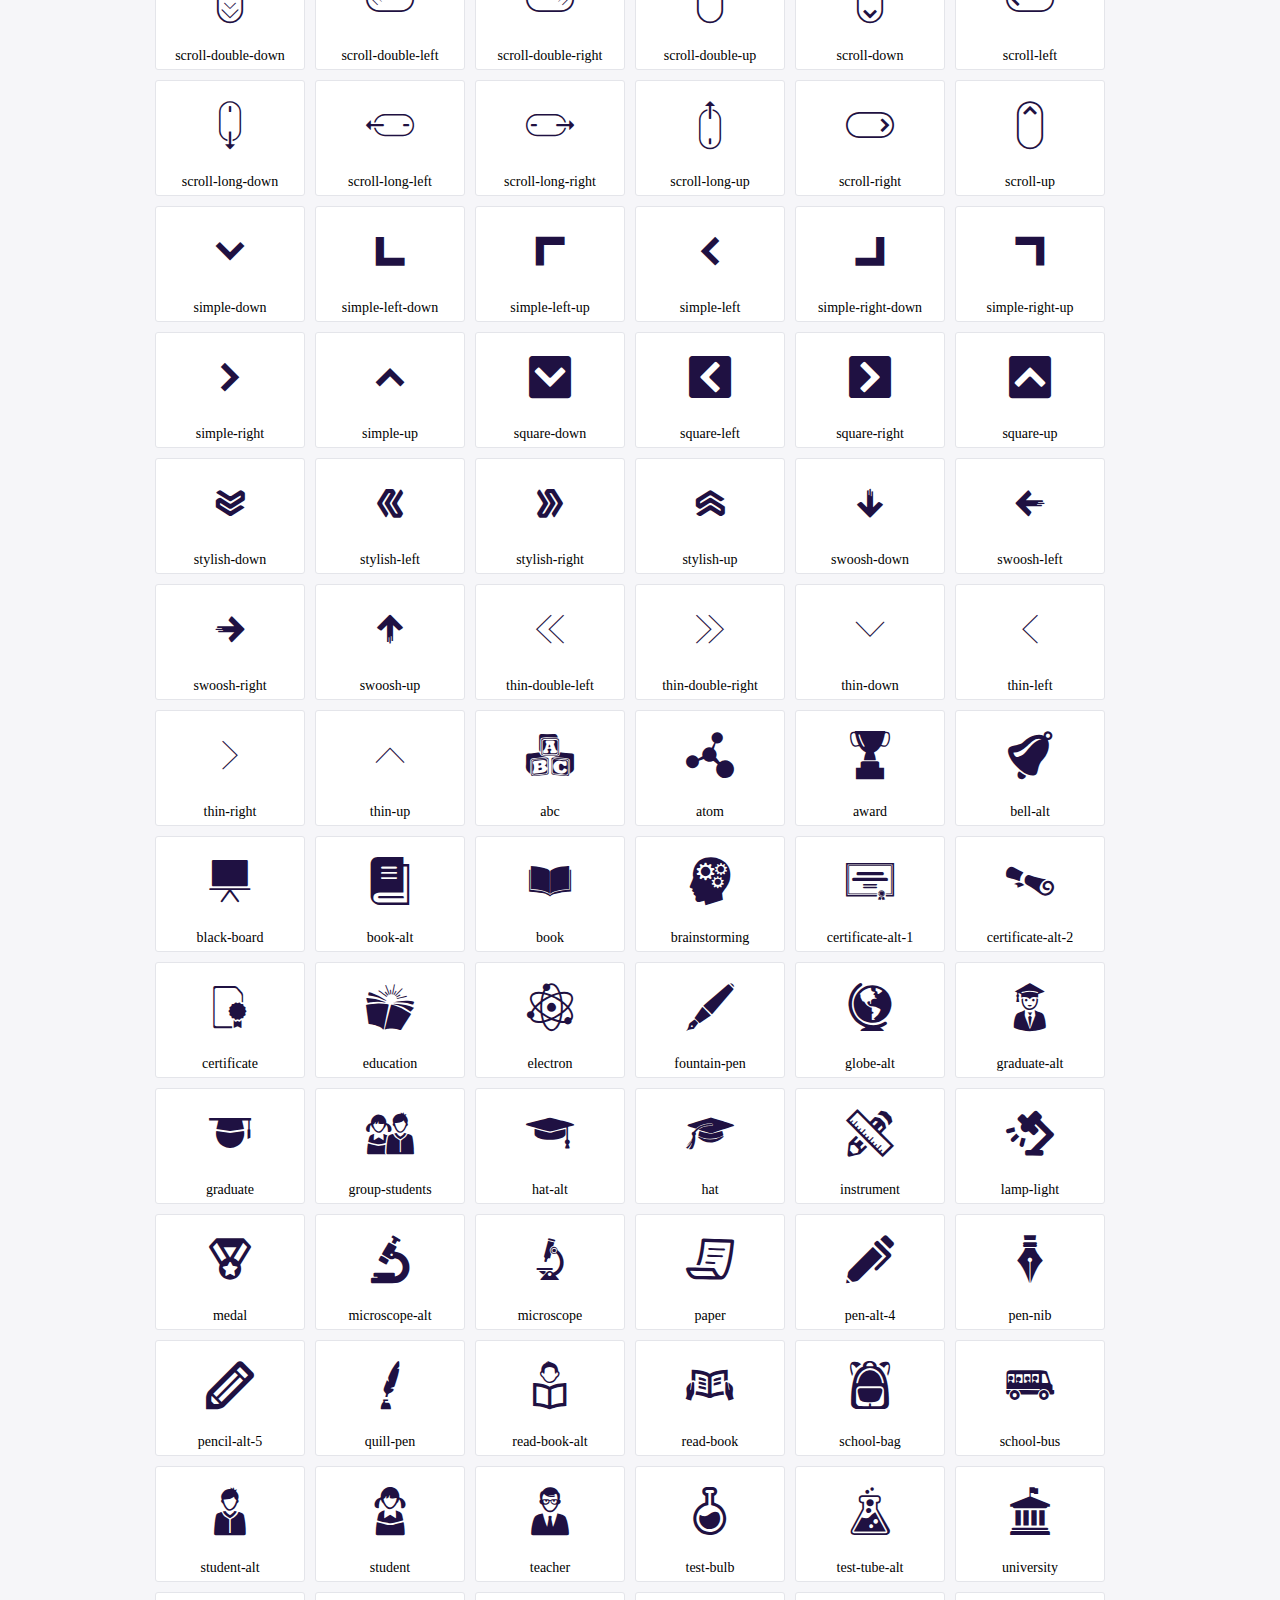
<file: icofont/demo.html>
<!DOCTYPE html>
	<html>
	<head>
		<meta charset="utf-8">
		<title>Examples | IcoFont</title>
		<link rel="stylesheet" type="text/css" href="./icofont.min.css">
		<style type="text/css">
			body {
				margin: 0;
				padding: 0;
				background: #F6F6F9;
			}
			.header {
				border-bottom: 1px solid #DCDCE1;
				padding: 10px 0;
				margin-bottom: 10px;
			}
			.container {
				width: 980px;
				margin: 0 auto;
			}
			.ico-title {
				font-size: 2em;
			}
			.iconlist {
				margin: 0;
				padding: 0;
				list-style: none;
				text-align: center;
				width: 100%;
				display: flex;
				flex-wrap: wrap;
				flex-direction: row;
			}
			.iconlist li {
				position: relative;
				margin: 5px;
				width: 150px;
				cursor: pointer;
			}
			.iconlist li .icon-holder {
				position: relative;
				text-align: center;
				border-radius: 3px;
				overflow: hidden;
				padding-bottom: 5px;
				background: #ffffff;
				border: 1px solid #E4E5EA;
				transition: all 0.2s linear 0s;
			}
			.iconlist li .icon-holder:hover {
				background: #00C3DA;
				color: #ffffff;
			}
			.iconlist li .icon-holder:hover .icon i {
				color: #ffffff;
			}
			.iconlist li .icon-holder .icon {
				padding: 20px;
				text-align: center;
			}
			.iconlist li .icon-holder .icon i {
				font-size: 3em;
				color: #1F1142;
			}
			.iconlist li .icon-holder span {
				font-size: 14px;
				display: block;
				margin-top: 5px;
				border-radius: 3px;
			}
		</style>
	</head>
	<body>
	<div class="header">
		<div class="container">
			<h1 class="ico-title"> IcoFont Icons </h1>
		</div>
	</div>
	<div class="container">
		<ul class="iconlist">
		
		<li>
			<div class="icon-holder">
				<div class="icon"> 
					<i class="icofont-angry-monster"></i>
				</div> 
				<span> angry-monster </span>
			</div>
		</li>
		
		<li>
			<div class="icon-holder">
				<div class="icon"> 
					<i class="icofont-bathtub"></i>
				</div> 
				<span> bathtub </span>
			</div>
		</li>
		
		<li>
			<div class="icon-holder">
				<div class="icon"> 
					<i class="icofont-bird-wings"></i>
				</div> 
				<span> bird-wings </span>
			</div>
		</li>
		
		<li>
			<div class="icon-holder">
				<div class="icon"> 
					<i class="icofont-bow"></i>
				</div> 
				<span> bow </span>
			</div>
		</li>
		
		<li>
			<div class="icon-holder">
				<div class="icon"> 
					<i class="icofont-castle"></i>
				</div> 
				<span> castle </span>
			</div>
		</li>
		
		<li>
			<div class="icon-holder">
				<div class="icon"> 
					<i class="icofont-circuit"></i>
				</div> 
				<span> circuit </span>
			</div>
		</li>
		
		<li>
			<div class="icon-holder">
				<div class="icon"> 
					<i class="icofont-crown-king"></i>
				</div> 
				<span> crown-king </span>
			</div>
		</li>
		
		<li>
			<div class="icon-holder">
				<div class="icon"> 
					<i class="icofont-crown-queen"></i>
				</div> 
				<span> crown-queen </span>
			</div>
		</li>
		
		<li>
			<div class="icon-holder">
				<div class="icon"> 
					<i class="icofont-dart"></i>
				</div> 
				<span> dart </span>
			</div>
		</li>
		
		<li>
			<div class="icon-holder">
				<div class="icon"> 
					<i class="icofont-disability-race"></i>
				</div> 
				<span> disability-race </span>
			</div>
		</li>
		
		<li>
			<div class="icon-holder">
				<div class="icon"> 
					<i class="icofont-diving-goggle"></i>
				</div> 
				<span> diving-goggle </span>
			</div>
		</li>
		
		<li>
			<div class="icon-holder">
				<div class="icon"> 
					<i class="icofont-eye-open"></i>
				</div> 
				<span> eye-open </span>
			</div>
		</li>
		
		<li>
			<div class="icon-holder">
				<div class="icon"> 
					<i class="icofont-flora-flower"></i>
				</div> 
				<span> flora-flower </span>
			</div>
		</li>
		
		<li>
			<div class="icon-holder">
				<div class="icon"> 
					<i class="icofont-flora"></i>
				</div> 
				<span> flora </span>
			</div>
		</li>
		
		<li>
			<div class="icon-holder">
				<div class="icon"> 
					<i class="icofont-gift-box"></i>
				</div> 
				<span> gift-box </span>
			</div>
		</li>
		
		<li>
			<div class="icon-holder">
				<div class="icon"> 
					<i class="icofont-halloween-pumpkin"></i>
				</div> 
				<span> halloween-pumpkin </span>
			</div>
		</li>
		
		<li>
			<div class="icon-holder">
				<div class="icon"> 
					<i class="icofont-hand-power"></i>
				</div> 
				<span> hand-power </span>
			</div>
		</li>
		
		<li>
			<div class="icon-holder">
				<div class="icon"> 
					<i class="icofont-hand-thunder"></i>
				</div> 
				<span> hand-thunder </span>
			</div>
		</li>
		
		<li>
			<div class="icon-holder">
				<div class="icon"> 
					<i class="icofont-king-monster"></i>
				</div> 
				<span> king-monster </span>
			</div>
		</li>
		
		<li>
			<div class="icon-holder">
				<div class="icon"> 
					<i class="icofont-love"></i>
				</div> 
				<span> love </span>
			</div>
		</li>
		
		<li>
			<div class="icon-holder">
				<div class="icon"> 
					<i class="icofont-magician-hat"></i>
				</div> 
				<span> magician-hat </span>
			</div>
		</li>
		
		<li>
			<div class="icon-holder">
				<div class="icon"> 
					<i class="icofont-native-american"></i>
				</div> 
				<span> native-american </span>
			</div>
		</li>
		
		<li>
			<div class="icon-holder">
				<div class="icon"> 
					<i class="icofont-owl-look"></i>
				</div> 
				<span> owl-look </span>
			</div>
		</li>
		
		<li>
			<div class="icon-holder">
				<div class="icon"> 
					<i class="icofont-phoenix"></i>
				</div> 
				<span> phoenix </span>
			</div>
		</li>
		
		<li>
			<div class="icon-holder">
				<div class="icon"> 
					<i class="icofont-robot-face"></i>
				</div> 
				<span> robot-face </span>
			</div>
		</li>
		
		<li>
			<div class="icon-holder">
				<div class="icon"> 
					<i class="icofont-sand-clock"></i>
				</div> 
				<span> sand-clock </span>
			</div>
		</li>
		
		<li>
			<div class="icon-holder">
				<div class="icon"> 
					<i class="icofont-shield-alt"></i>
				</div> 
				<span> shield-alt </span>
			</div>
		</li>
		
		<li>
			<div class="icon-holder">
				<div class="icon"> 
					<i class="icofont-ship-wheel"></i>
				</div> 
				<span> ship-wheel </span>
			</div>
		</li>
		
		<li>
			<div class="icon-holder">
				<div class="icon"> 
					<i class="icofont-skull-danger"></i>
				</div> 
				<span> skull-danger </span>
			</div>
		</li>
		
		<li>
			<div class="icon-holder">
				<div class="icon"> 
					<i class="icofont-skull-face"></i>
				</div> 
				<span> skull-face </span>
			</div>
		</li>
		
		<li>
			<div class="icon-holder">
				<div class="icon"> 
					<i class="icofont-snowmobile"></i>
				</div> 
				<span> snowmobile </span>
			</div>
		</li>
		
		<li>
			<div class="icon-holder">
				<div class="icon"> 
					<i class="icofont-space-shuttle"></i>
				</div> 
				<span> space-shuttle </span>
			</div>
		</li>
		
		<li>
			<div class="icon-holder">
				<div class="icon"> 
					<i class="icofont-star-shape"></i>
				</div> 
				<span> star-shape </span>
			</div>
		</li>
		
		<li>
			<div class="icon-holder">
				<div class="icon"> 
					<i class="icofont-swirl"></i>
				</div> 
				<span> swirl </span>
			</div>
		</li>
		
		<li>
			<div class="icon-holder">
				<div class="icon"> 
					<i class="icofont-tattoo-wing"></i>
				</div> 
				<span> tattoo-wing </span>
			</div>
		</li>
		
		<li>
			<div class="icon-holder">
				<div class="icon"> 
					<i class="icofont-throne"></i>
				</div> 
				<span> throne </span>
			</div>
		</li>
		
		<li>
			<div class="icon-holder">
				<div class="icon"> 
					<i class="icofont-tree-alt"></i>
				</div> 
				<span> tree-alt </span>
			</div>
		</li>
		
		<li>
			<div class="icon-holder">
				<div class="icon"> 
					<i class="icofont-triangle"></i>
				</div> 
				<span> triangle </span>
			</div>
		</li>
		
		<li>
			<div class="icon-holder">
				<div class="icon"> 
					<i class="icofont-unity-hand"></i>
				</div> 
				<span> unity-hand </span>
			</div>
		</li>
		
		<li>
			<div class="icon-holder">
				<div class="icon"> 
					<i class="icofont-weed"></i>
				</div> 
				<span> weed </span>
			</div>
		</li>
		
		<li>
			<div class="icon-holder">
				<div class="icon"> 
					<i class="icofont-woman-bird"></i>
				</div> 
				<span> woman-bird </span>
			</div>
		</li>
		
		<li>
			<div class="icon-holder">
				<div class="icon"> 
					<i class="icofont-bat"></i>
				</div> 
				<span> bat </span>
			</div>
		</li>
		
		<li>
			<div class="icon-holder">
				<div class="icon"> 
					<i class="icofont-bear-face"></i>
				</div> 
				<span> bear-face </span>
			</div>
		</li>
		
		<li>
			<div class="icon-holder">
				<div class="icon"> 
					<i class="icofont-bear-tracks"></i>
				</div> 
				<span> bear-tracks </span>
			</div>
		</li>
		
		<li>
			<div class="icon-holder">
				<div class="icon"> 
					<i class="icofont-bear"></i>
				</div> 
				<span> bear </span>
			</div>
		</li>
		
		<li>
			<div class="icon-holder">
				<div class="icon"> 
					<i class="icofont-bird-alt"></i>
				</div> 
				<span> bird-alt </span>
			</div>
		</li>
		
		<li>
			<div class="icon-holder">
				<div class="icon"> 
					<i class="icofont-bird-flying"></i>
				</div> 
				<span> bird-flying </span>
			</div>
		</li>
		
		<li>
			<div class="icon-holder">
				<div class="icon"> 
					<i class="icofont-bird"></i>
				</div> 
				<span> bird </span>
			</div>
		</li>
		
		<li>
			<div class="icon-holder">
				<div class="icon"> 
					<i class="icofont-birds"></i>
				</div> 
				<span> birds </span>
			</div>
		</li>
		
		<li>
			<div class="icon-holder">
				<div class="icon"> 
					<i class="icofont-bone"></i>
				</div> 
				<span> bone </span>
			</div>
		</li>
		
		<li>
			<div class="icon-holder">
				<div class="icon"> 
					<i class="icofont-bull"></i>
				</div> 
				<span> bull </span>
			</div>
		</li>
		
		<li>
			<div class="icon-holder">
				<div class="icon"> 
					<i class="icofont-butterfly-alt"></i>
				</div> 
				<span> butterfly-alt </span>
			</div>
		</li>
		
		<li>
			<div class="icon-holder">
				<div class="icon"> 
					<i class="icofont-butterfly"></i>
				</div> 
				<span> butterfly </span>
			</div>
		</li>
		
		<li>
			<div class="icon-holder">
				<div class="icon"> 
					<i class="icofont-camel-alt"></i>
				</div> 
				<span> camel-alt </span>
			</div>
		</li>
		
		<li>
			<div class="icon-holder">
				<div class="icon"> 
					<i class="icofont-camel-head"></i>
				</div> 
				<span> camel-head </span>
			</div>
		</li>
		
		<li>
			<div class="icon-holder">
				<div class="icon"> 
					<i class="icofont-camel"></i>
				</div> 
				<span> camel </span>
			</div>
		</li>
		
		<li>
			<div class="icon-holder">
				<div class="icon"> 
					<i class="icofont-cat-alt-1"></i>
				</div> 
				<span> cat-alt-1 </span>
			</div>
		</li>
		
		<li>
			<div class="icon-holder">
				<div class="icon"> 
					<i class="icofont-cat-alt-2"></i>
				</div> 
				<span> cat-alt-2 </span>
			</div>
		</li>
		
		<li>
			<div class="icon-holder">
				<div class="icon"> 
					<i class="icofont-cat-alt-3"></i>
				</div> 
				<span> cat-alt-3 </span>
			</div>
		</li>
		
		<li>
			<div class="icon-holder">
				<div class="icon"> 
					<i class="icofont-cat-dog"></i>
				</div> 
				<span> cat-dog </span>
			</div>
		</li>
		
		<li>
			<div class="icon-holder">
				<div class="icon"> 
					<i class="icofont-cat-face"></i>
				</div> 
				<span> cat-face </span>
			</div>
		</li>
		
		<li>
			<div class="icon-holder">
				<div class="icon"> 
					<i class="icofont-cat"></i>
				</div> 
				<span> cat </span>
			</div>
		</li>
		
		<li>
			<div class="icon-holder">
				<div class="icon"> 
					<i class="icofont-cow-head"></i>
				</div> 
				<span> cow-head </span>
			</div>
		</li>
		
		<li>
			<div class="icon-holder">
				<div class="icon"> 
					<i class="icofont-cow"></i>
				</div> 
				<span> cow </span>
			</div>
		</li>
		
		<li>
			<div class="icon-holder">
				<div class="icon"> 
					<i class="icofont-crab"></i>
				</div> 
				<span> crab </span>
			</div>
		</li>
		
		<li>
			<div class="icon-holder">
				<div class="icon"> 
					<i class="icofont-crocodile"></i>
				</div> 
				<span> crocodile </span>
			</div>
		</li>
		
		<li>
			<div class="icon-holder">
				<div class="icon"> 
					<i class="icofont-deer-head"></i>
				</div> 
				<span> deer-head </span>
			</div>
		</li>
		
		<li>
			<div class="icon-holder">
				<div class="icon"> 
					<i class="icofont-dog-alt"></i>
				</div> 
				<span> dog-alt </span>
			</div>
		</li>
		
		<li>
			<div class="icon-holder">
				<div class="icon"> 
					<i class="icofont-dog-barking"></i>
				</div> 
				<span> dog-barking </span>
			</div>
		</li>
		
		<li>
			<div class="icon-holder">
				<div class="icon"> 
					<i class="icofont-dog"></i>
				</div> 
				<span> dog </span>
			</div>
		</li>
		
		<li>
			<div class="icon-holder">
				<div class="icon"> 
					<i class="icofont-dolphin"></i>
				</div> 
				<span> dolphin </span>
			</div>
		</li>
		
		<li>
			<div class="icon-holder">
				<div class="icon"> 
					<i class="icofont-duck-tracks"></i>
				</div> 
				<span> duck-tracks </span>
			</div>
		</li>
		
		<li>
			<div class="icon-holder">
				<div class="icon"> 
					<i class="icofont-eagle-head"></i>
				</div> 
				<span> eagle-head </span>
			</div>
		</li>
		
		<li>
			<div class="icon-holder">
				<div class="icon"> 
					<i class="icofont-eaten-fish"></i>
				</div> 
				<span> eaten-fish </span>
			</div>
		</li>
		
		<li>
			<div class="icon-holder">
				<div class="icon"> 
					<i class="icofont-elephant-alt"></i>
				</div> 
				<span> elephant-alt </span>
			</div>
		</li>
		
		<li>
			<div class="icon-holder">
				<div class="icon"> 
					<i class="icofont-elephant-head-alt"></i>
				</div> 
				<span> elephant-head-alt </span>
			</div>
		</li>
		
		<li>
			<div class="icon-holder">
				<div class="icon"> 
					<i class="icofont-elephant-head"></i>
				</div> 
				<span> elephant-head </span>
			</div>
		</li>
		
		<li>
			<div class="icon-holder">
				<div class="icon"> 
					<i class="icofont-elephant"></i>
				</div> 
				<span> elephant </span>
			</div>
		</li>
		
		<li>
			<div class="icon-holder">
				<div class="icon"> 
					<i class="icofont-elk"></i>
				</div> 
				<span> elk </span>
			</div>
		</li>
		
		<li>
			<div class="icon-holder">
				<div class="icon"> 
					<i class="icofont-fish-1"></i>
				</div> 
				<span> fish-1 </span>
			</div>
		</li>
		
		<li>
			<div class="icon-holder">
				<div class="icon"> 
					<i class="icofont-fish-2"></i>
				</div> 
				<span> fish-2 </span>
			</div>
		</li>
		
		<li>
			<div class="icon-holder">
				<div class="icon"> 
					<i class="icofont-fish-3"></i>
				</div> 
				<span> fish-3 </span>
			</div>
		</li>
		
		<li>
			<div class="icon-holder">
				<div class="icon"> 
					<i class="icofont-fish-4"></i>
				</div> 
				<span> fish-4 </span>
			</div>
		</li>
		
		<li>
			<div class="icon-holder">
				<div class="icon"> 
					<i class="icofont-fish-5"></i>
				</div> 
				<span> fish-5 </span>
			</div>
		</li>
		
		<li>
			<div class="icon-holder">
				<div class="icon"> 
					<i class="icofont-fish"></i>
				</div> 
				<span> fish </span>
			</div>
		</li>
		
		<li>
			<div class="icon-holder">
				<div class="icon"> 
					<i class="icofont-fox-alt"></i>
				</div> 
				<span> fox-alt </span>
			</div>
		</li>
		
		<li>
			<div class="icon-holder">
				<div class="icon"> 
					<i class="icofont-fox"></i>
				</div> 
				<span> fox </span>
			</div>
		</li>
		
		<li>
			<div class="icon-holder">
				<div class="icon"> 
					<i class="icofont-frog-tracks"></i>
				</div> 
				<span> frog-tracks </span>
			</div>
		</li>
		
		<li>
			<div class="icon-holder">
				<div class="icon"> 
					<i class="icofont-frog"></i>
				</div> 
				<span> frog </span>
			</div>
		</li>
		
		<li>
			<div class="icon-holder">
				<div class="icon"> 
					<i class="icofont-froggy"></i>
				</div> 
				<span> froggy </span>
			</div>
		</li>
		
		<li>
			<div class="icon-holder">
				<div class="icon"> 
					<i class="icofont-giraffe-head-1"></i>
				</div> 
				<span> giraffe-head-1 </span>
			</div>
		</li>
		
		<li>
			<div class="icon-holder">
				<div class="icon"> 
					<i class="icofont-giraffe-head-2"></i>
				</div> 
				<span> giraffe-head-2 </span>
			</div>
		</li>
		
		<li>
			<div class="icon-holder">
				<div class="icon"> 
					<i class="icofont-giraffe-head"></i>
				</div> 
				<span> giraffe-head </span>
			</div>
		</li>
		
		<li>
			<div class="icon-holder">
				<div class="icon"> 
					<i class="icofont-giraffe"></i>
				</div> 
				<span> giraffe </span>
			</div>
		</li>
		
		<li>
			<div class="icon-holder">
				<div class="icon"> 
					<i class="icofont-goat-head"></i>
				</div> 
				<span> goat-head </span>
			</div>
		</li>
		
		<li>
			<div class="icon-holder">
				<div class="icon"> 
					<i class="icofont-gorilla"></i>
				</div> 
				<span> gorilla </span>
			</div>
		</li>
		
		<li>
			<div class="icon-holder">
				<div class="icon"> 
					<i class="icofont-hen-tracks"></i>
				</div> 
				<span> hen-tracks </span>
			</div>
		</li>
		
		<li>
			<div class="icon-holder">
				<div class="icon"> 
					<i class="icofont-horse-head-1"></i>
				</div> 
				<span> horse-head-1 </span>
			</div>
		</li>
		
		<li>
			<div class="icon-holder">
				<div class="icon"> 
					<i class="icofont-horse-head-2"></i>
				</div> 
				<span> horse-head-2 </span>
			</div>
		</li>
		
		<li>
			<div class="icon-holder">
				<div class="icon"> 
					<i class="icofont-horse-head"></i>
				</div> 
				<span> horse-head </span>
			</div>
		</li>
		
		<li>
			<div class="icon-holder">
				<div class="icon"> 
					<i class="icofont-horse-tracks"></i>
				</div> 
				<span> horse-tracks </span>
			</div>
		</li>
		
		<li>
			<div class="icon-holder">
				<div class="icon"> 
					<i class="icofont-jellyfish"></i>
				</div> 
				<span> jellyfish </span>
			</div>
		</li>
		
		<li>
			<div class="icon-holder">
				<div class="icon"> 
					<i class="icofont-kangaroo"></i>
				</div> 
				<span> kangaroo </span>
			</div>
		</li>
		
		<li>
			<div class="icon-holder">
				<div class="icon"> 
					<i class="icofont-lemur"></i>
				</div> 
				<span> lemur </span>
			</div>
		</li>
		
		<li>
			<div class="icon-holder">
				<div class="icon"> 
					<i class="icofont-lion-head-1"></i>
				</div> 
				<span> lion-head-1 </span>
			</div>
		</li>
		
		<li>
			<div class="icon-holder">
				<div class="icon"> 
					<i class="icofont-lion-head-2"></i>
				</div> 
				<span> lion-head-2 </span>
			</div>
		</li>
		
		<li>
			<div class="icon-holder">
				<div class="icon"> 
					<i class="icofont-lion-head"></i>
				</div> 
				<span> lion-head </span>
			</div>
		</li>
		
		<li>
			<div class="icon-holder">
				<div class="icon"> 
					<i class="icofont-lion"></i>
				</div> 
				<span> lion </span>
			</div>
		</li>
		
		<li>
			<div class="icon-holder">
				<div class="icon"> 
					<i class="icofont-monkey-2"></i>
				</div> 
				<span> monkey-2 </span>
			</div>
		</li>
		
		<li>
			<div class="icon-holder">
				<div class="icon"> 
					<i class="icofont-monkey-3"></i>
				</div> 
				<span> monkey-3 </span>
			</div>
		</li>
		
		<li>
			<div class="icon-holder">
				<div class="icon"> 
					<i class="icofont-monkey-face"></i>
				</div> 
				<span> monkey-face </span>
			</div>
		</li>
		
		<li>
			<div class="icon-holder">
				<div class="icon"> 
					<i class="icofont-monkey"></i>
				</div> 
				<span> monkey </span>
			</div>
		</li>
		
		<li>
			<div class="icon-holder">
				<div class="icon"> 
					<i class="icofont-octopus-alt"></i>
				</div> 
				<span> octopus-alt </span>
			</div>
		</li>
		
		<li>
			<div class="icon-holder">
				<div class="icon"> 
					<i class="icofont-octopus"></i>
				</div> 
				<span> octopus </span>
			</div>
		</li>
		
		<li>
			<div class="icon-holder">
				<div class="icon"> 
					<i class="icofont-owl"></i>
				</div> 
				<span> owl </span>
			</div>
		</li>
		
		<li>
			<div class="icon-holder">
				<div class="icon"> 
					<i class="icofont-panda-face"></i>
				</div> 
				<span> panda-face </span>
			</div>
		</li>
		
		<li>
			<div class="icon-holder">
				<div class="icon"> 
					<i class="icofont-panda"></i>
				</div> 
				<span> panda </span>
			</div>
		</li>
		
		<li>
			<div class="icon-holder">
				<div class="icon"> 
					<i class="icofont-panther"></i>
				</div> 
				<span> panther </span>
			</div>
		</li>
		
		<li>
			<div class="icon-holder">
				<div class="icon"> 
					<i class="icofont-parrot-lip"></i>
				</div> 
				<span> parrot-lip </span>
			</div>
		</li>
		
		<li>
			<div class="icon-holder">
				<div class="icon"> 
					<i class="icofont-parrot"></i>
				</div> 
				<span> parrot </span>
			</div>
		</li>
		
		<li>
			<div class="icon-holder">
				<div class="icon"> 
					<i class="icofont-paw"></i>
				</div> 
				<span> paw </span>
			</div>
		</li>
		
		<li>
			<div class="icon-holder">
				<div class="icon"> 
					<i class="icofont-pelican"></i>
				</div> 
				<span> pelican </span>
			</div>
		</li>
		
		<li>
			<div class="icon-holder">
				<div class="icon"> 
					<i class="icofont-penguin"></i>
				</div> 
				<span> penguin </span>
			</div>
		</li>
		
		<li>
			<div class="icon-holder">
				<div class="icon"> 
					<i class="icofont-pig-face"></i>
				</div> 
				<span> pig-face </span>
			</div>
		</li>
		
		<li>
			<div class="icon-holder">
				<div class="icon"> 
					<i class="icofont-pig"></i>
				</div> 
				<span> pig </span>
			</div>
		</li>
		
		<li>
			<div class="icon-holder">
				<div class="icon"> 
					<i class="icofont-pigeon-1"></i>
				</div> 
				<span> pigeon-1 </span>
			</div>
		</li>
		
		<li>
			<div class="icon-holder">
				<div class="icon"> 
					<i class="icofont-pigeon-2"></i>
				</div> 
				<span> pigeon-2 </span>
			</div>
		</li>
		
		<li>
			<div class="icon-holder">
				<div class="icon"> 
					<i class="icofont-pigeon"></i>
				</div> 
				<span> pigeon </span>
			</div>
		</li>
		
		<li>
			<div class="icon-holder">
				<div class="icon"> 
					<i class="icofont-rabbit"></i>
				</div> 
				<span> rabbit </span>
			</div>
		</li>
		
		<li>
			<div class="icon-holder">
				<div class="icon"> 
					<i class="icofont-rat"></i>
				</div> 
				<span> rat </span>
			</div>
		</li>
		
		<li>
			<div class="icon-holder">
				<div class="icon"> 
					<i class="icofont-rhino-head"></i>
				</div> 
				<span> rhino-head </span>
			</div>
		</li>
		
		<li>
			<div class="icon-holder">
				<div class="icon"> 
					<i class="icofont-rhino"></i>
				</div> 
				<span> rhino </span>
			</div>
		</li>
		
		<li>
			<div class="icon-holder">
				<div class="icon"> 
					<i class="icofont-rooster"></i>
				</div> 
				<span> rooster </span>
			</div>
		</li>
		
		<li>
			<div class="icon-holder">
				<div class="icon"> 
					<i class="icofont-seahorse"></i>
				</div> 
				<span> seahorse </span>
			</div>
		</li>
		
		<li>
			<div class="icon-holder">
				<div class="icon"> 
					<i class="icofont-seal"></i>
				</div> 
				<span> seal </span>
			</div>
		</li>
		
		<li>
			<div class="icon-holder">
				<div class="icon"> 
					<i class="icofont-shrimp-alt"></i>
				</div> 
				<span> shrimp-alt </span>
			</div>
		</li>
		
		<li>
			<div class="icon-holder">
				<div class="icon"> 
					<i class="icofont-shrimp"></i>
				</div> 
				<span> shrimp </span>
			</div>
		</li>
		
		<li>
			<div class="icon-holder">
				<div class="icon"> 
					<i class="icofont-snail-1"></i>
				</div> 
				<span> snail-1 </span>
			</div>
		</li>
		
		<li>
			<div class="icon-holder">
				<div class="icon"> 
					<i class="icofont-snail-2"></i>
				</div> 
				<span> snail-2 </span>
			</div>
		</li>
		
		<li>
			<div class="icon-holder">
				<div class="icon"> 
					<i class="icofont-snail-3"></i>
				</div> 
				<span> snail-3 </span>
			</div>
		</li>
		
		<li>
			<div class="icon-holder">
				<div class="icon"> 
					<i class="icofont-snail"></i>
				</div> 
				<span> snail </span>
			</div>
		</li>
		
		<li>
			<div class="icon-holder">
				<div class="icon"> 
					<i class="icofont-snake"></i>
				</div> 
				<span> snake </span>
			</div>
		</li>
		
		<li>
			<div class="icon-holder">
				<div class="icon"> 
					<i class="icofont-squid"></i>
				</div> 
				<span> squid </span>
			</div>
		</li>
		
		<li>
			<div class="icon-holder">
				<div class="icon"> 
					<i class="icofont-squirrel"></i>
				</div> 
				<span> squirrel </span>
			</div>
		</li>
		
		<li>
			<div class="icon-holder">
				<div class="icon"> 
					<i class="icofont-tiger-face"></i>
				</div> 
				<span> tiger-face </span>
			</div>
		</li>
		
		<li>
			<div class="icon-holder">
				<div class="icon"> 
					<i class="icofont-tiger"></i>
				</div> 
				<span> tiger </span>
			</div>
		</li>
		
		<li>
			<div class="icon-holder">
				<div class="icon"> 
					<i class="icofont-turtle"></i>
				</div> 
				<span> turtle </span>
			</div>
		</li>
		
		<li>
			<div class="icon-holder">
				<div class="icon"> 
					<i class="icofont-whale"></i>
				</div> 
				<span> whale </span>
			</div>
		</li>
		
		<li>
			<div class="icon-holder">
				<div class="icon"> 
					<i class="icofont-woodpecker"></i>
				</div> 
				<span> woodpecker </span>
			</div>
		</li>
		
		<li>
			<div class="icon-holder">
				<div class="icon"> 
					<i class="icofont-zebra"></i>
				</div> 
				<span> zebra </span>
			</div>
		</li>
		
		<li>
			<div class="icon-holder">
				<div class="icon"> 
					<i class="icofont-brand-acer"></i>
				</div> 
				<span> brand-acer </span>
			</div>
		</li>
		
		<li>
			<div class="icon-holder">
				<div class="icon"> 
					<i class="icofont-brand-adidas"></i>
				</div> 
				<span> brand-adidas </span>
			</div>
		</li>
		
		<li>
			<div class="icon-holder">
				<div class="icon"> 
					<i class="icofont-brand-adobe"></i>
				</div> 
				<span> brand-adobe </span>
			</div>
		</li>
		
		<li>
			<div class="icon-holder">
				<div class="icon"> 
					<i class="icofont-brand-air-new-zealand"></i>
				</div> 
				<span> brand-air-new-zealand </span>
			</div>
		</li>
		
		<li>
			<div class="icon-holder">
				<div class="icon"> 
					<i class="icofont-brand-airbnb"></i>
				</div> 
				<span> brand-airbnb </span>
			</div>
		</li>
		
		<li>
			<div class="icon-holder">
				<div class="icon"> 
					<i class="icofont-brand-aircell"></i>
				</div> 
				<span> brand-aircell </span>
			</div>
		</li>
		
		<li>
			<div class="icon-holder">
				<div class="icon"> 
					<i class="icofont-brand-airtel"></i>
				</div> 
				<span> brand-airtel </span>
			</div>
		</li>
		
		<li>
			<div class="icon-holder">
				<div class="icon"> 
					<i class="icofont-brand-alcatel"></i>
				</div> 
				<span> brand-alcatel </span>
			</div>
		</li>
		
		<li>
			<div class="icon-holder">
				<div class="icon"> 
					<i class="icofont-brand-alibaba"></i>
				</div> 
				<span> brand-alibaba </span>
			</div>
		</li>
		
		<li>
			<div class="icon-holder">
				<div class="icon"> 
					<i class="icofont-brand-aliexpress"></i>
				</div> 
				<span> brand-aliexpress </span>
			</div>
		</li>
		
		<li>
			<div class="icon-holder">
				<div class="icon"> 
					<i class="icofont-brand-alipay"></i>
				</div> 
				<span> brand-alipay </span>
			</div>
		</li>
		
		<li>
			<div class="icon-holder">
				<div class="icon"> 
					<i class="icofont-brand-amazon"></i>
				</div> 
				<span> brand-amazon </span>
			</div>
		</li>
		
		<li>
			<div class="icon-holder">
				<div class="icon"> 
					<i class="icofont-brand-amd"></i>
				</div> 
				<span> brand-amd </span>
			</div>
		</li>
		
		<li>
			<div class="icon-holder">
				<div class="icon"> 
					<i class="icofont-brand-american-airlines"></i>
				</div> 
				<span> brand-american-airlines </span>
			</div>
		</li>
		
		<li>
			<div class="icon-holder">
				<div class="icon"> 
					<i class="icofont-brand-android-robot"></i>
				</div> 
				<span> brand-android-robot </span>
			</div>
		</li>
		
		<li>
			<div class="icon-holder">
				<div class="icon"> 
					<i class="icofont-brand-android"></i>
				</div> 
				<span> brand-android </span>
			</div>
		</li>
		
		<li>
			<div class="icon-holder">
				<div class="icon"> 
					<i class="icofont-brand-aol"></i>
				</div> 
				<span> brand-aol </span>
			</div>
		</li>
		
		<li>
			<div class="icon-holder">
				<div class="icon"> 
					<i class="icofont-brand-apple"></i>
				</div> 
				<span> brand-apple </span>
			</div>
		</li>
		
		<li>
			<div class="icon-holder">
				<div class="icon"> 
					<i class="icofont-brand-appstore"></i>
				</div> 
				<span> brand-appstore </span>
			</div>
		</li>
		
		<li>
			<div class="icon-holder">
				<div class="icon"> 
					<i class="icofont-brand-asus"></i>
				</div> 
				<span> brand-asus </span>
			</div>
		</li>
		
		<li>
			<div class="icon-holder">
				<div class="icon"> 
					<i class="icofont-brand-ati"></i>
				</div> 
				<span> brand-ati </span>
			</div>
		</li>
		
		<li>
			<div class="icon-holder">
				<div class="icon"> 
					<i class="icofont-brand-att"></i>
				</div> 
				<span> brand-att </span>
			</div>
		</li>
		
		<li>
			<div class="icon-holder">
				<div class="icon"> 
					<i class="icofont-brand-audi"></i>
				</div> 
				<span> brand-audi </span>
			</div>
		</li>
		
		<li>
			<div class="icon-holder">
				<div class="icon"> 
					<i class="icofont-brand-axiata"></i>
				</div> 
				<span> brand-axiata </span>
			</div>
		</li>
		
		<li>
			<div class="icon-holder">
				<div class="icon"> 
					<i class="icofont-brand-bada"></i>
				</div> 
				<span> brand-bada </span>
			</div>
		</li>
		
		<li>
			<div class="icon-holder">
				<div class="icon"> 
					<i class="icofont-brand-bbc"></i>
				</div> 
				<span> brand-bbc </span>
			</div>
		</li>
		
		<li>
			<div class="icon-holder">
				<div class="icon"> 
					<i class="icofont-brand-bing"></i>
				</div> 
				<span> brand-bing </span>
			</div>
		</li>
		
		<li>
			<div class="icon-holder">
				<div class="icon"> 
					<i class="icofont-brand-blackberry"></i>
				</div> 
				<span> brand-blackberry </span>
			</div>
		</li>
		
		<li>
			<div class="icon-holder">
				<div class="icon"> 
					<i class="icofont-brand-bmw"></i>
				</div> 
				<span> brand-bmw </span>
			</div>
		</li>
		
		<li>
			<div class="icon-holder">
				<div class="icon"> 
					<i class="icofont-brand-box"></i>
				</div> 
				<span> brand-box </span>
			</div>
		</li>
		
		<li>
			<div class="icon-holder">
				<div class="icon"> 
					<i class="icofont-brand-burger-king"></i>
				</div> 
				<span> brand-burger-king </span>
			</div>
		</li>
		
		<li>
			<div class="icon-holder">
				<div class="icon"> 
					<i class="icofont-brand-business-insider"></i>
				</div> 
				<span> brand-business-insider </span>
			</div>
		</li>
		
		<li>
			<div class="icon-holder">
				<div class="icon"> 
					<i class="icofont-brand-buzzfeed"></i>
				</div> 
				<span> brand-buzzfeed </span>
			</div>
		</li>
		
		<li>
			<div class="icon-holder">
				<div class="icon"> 
					<i class="icofont-brand-cannon"></i>
				</div> 
				<span> brand-cannon </span>
			</div>
		</li>
		
		<li>
			<div class="icon-holder">
				<div class="icon"> 
					<i class="icofont-brand-casio"></i>
				</div> 
				<span> brand-casio </span>
			</div>
		</li>
		
		<li>
			<div class="icon-holder">
				<div class="icon"> 
					<i class="icofont-brand-china-mobile"></i>
				</div> 
				<span> brand-china-mobile </span>
			</div>
		</li>
		
		<li>
			<div class="icon-holder">
				<div class="icon"> 
					<i class="icofont-brand-china-telecom"></i>
				</div> 
				<span> brand-china-telecom </span>
			</div>
		</li>
		
		<li>
			<div class="icon-holder">
				<div class="icon"> 
					<i class="icofont-brand-china-unicom"></i>
				</div> 
				<span> brand-china-unicom </span>
			</div>
		</li>
		
		<li>
			<div class="icon-holder">
				<div class="icon"> 
					<i class="icofont-brand-cisco"></i>
				</div> 
				<span> brand-cisco </span>
			</div>
		</li>
		
		<li>
			<div class="icon-holder">
				<div class="icon"> 
					<i class="icofont-brand-citibank"></i>
				</div> 
				<span> brand-citibank </span>
			</div>
		</li>
		
		<li>
			<div class="icon-holder">
				<div class="icon"> 
					<i class="icofont-brand-cnet"></i>
				</div> 
				<span> brand-cnet </span>
			</div>
		</li>
		
		<li>
			<div class="icon-holder">
				<div class="icon"> 
					<i class="icofont-brand-cnn"></i>
				</div> 
				<span> brand-cnn </span>
			</div>
		</li>
		
		<li>
			<div class="icon-holder">
				<div class="icon"> 
					<i class="icofont-brand-cocal-cola"></i>
				</div> 
				<span> brand-cocal-cola </span>
			</div>
		</li>
		
		<li>
			<div class="icon-holder">
				<div class="icon"> 
					<i class="icofont-brand-compaq"></i>
				</div> 
				<span> brand-compaq </span>
			</div>
		</li>
		
		<li>
			<div class="icon-holder">
				<div class="icon"> 
					<i class="icofont-brand-debian"></i>
				</div> 
				<span> brand-debian </span>
			</div>
		</li>
		
		<li>
			<div class="icon-holder">
				<div class="icon"> 
					<i class="icofont-brand-delicious"></i>
				</div> 
				<span> brand-delicious </span>
			</div>
		</li>
		
		<li>
			<div class="icon-holder">
				<div class="icon"> 
					<i class="icofont-brand-dell"></i>
				</div> 
				<span> brand-dell </span>
			</div>
		</li>
		
		<li>
			<div class="icon-holder">
				<div class="icon"> 
					<i class="icofont-brand-designbump"></i>
				</div> 
				<span> brand-designbump </span>
			</div>
		</li>
		
		<li>
			<div class="icon-holder">
				<div class="icon"> 
					<i class="icofont-brand-designfloat"></i>
				</div> 
				<span> brand-designfloat </span>
			</div>
		</li>
		
		<li>
			<div class="icon-holder">
				<div class="icon"> 
					<i class="icofont-brand-disney"></i>
				</div> 
				<span> brand-disney </span>
			</div>
		</li>
		
		<li>
			<div class="icon-holder">
				<div class="icon"> 
					<i class="icofont-brand-dodge"></i>
				</div> 
				<span> brand-dodge </span>
			</div>
		</li>
		
		<li>
			<div class="icon-holder">
				<div class="icon"> 
					<i class="icofont-brand-dove"></i>
				</div> 
				<span> brand-dove </span>
			</div>
		</li>
		
		<li>
			<div class="icon-holder">
				<div class="icon"> 
					<i class="icofont-brand-drupal"></i>
				</div> 
				<span> brand-drupal </span>
			</div>
		</li>
		
		<li>
			<div class="icon-holder">
				<div class="icon"> 
					<i class="icofont-brand-ebay"></i>
				</div> 
				<span> brand-ebay </span>
			</div>
		</li>
		
		<li>
			<div class="icon-holder">
				<div class="icon"> 
					<i class="icofont-brand-eleven"></i>
				</div> 
				<span> brand-eleven </span>
			</div>
		</li>
		
		<li>
			<div class="icon-holder">
				<div class="icon"> 
					<i class="icofont-brand-emirates"></i>
				</div> 
				<span> brand-emirates </span>
			</div>
		</li>
		
		<li>
			<div class="icon-holder">
				<div class="icon"> 
					<i class="icofont-brand-espn"></i>
				</div> 
				<span> brand-espn </span>
			</div>
		</li>
		
		<li>
			<div class="icon-holder">
				<div class="icon"> 
					<i class="icofont-brand-etihad-airways"></i>
				</div> 
				<span> brand-etihad-airways </span>
			</div>
		</li>
		
		<li>
			<div class="icon-holder">
				<div class="icon"> 
					<i class="icofont-brand-etisalat"></i>
				</div> 
				<span> brand-etisalat </span>
			</div>
		</li>
		
		<li>
			<div class="icon-holder">
				<div class="icon"> 
					<i class="icofont-brand-etsy"></i>
				</div> 
				<span> brand-etsy </span>
			</div>
		</li>
		
		<li>
			<div class="icon-holder">
				<div class="icon"> 
					<i class="icofont-brand-fastrack"></i>
				</div> 
				<span> brand-fastrack </span>
			</div>
		</li>
		
		<li>
			<div class="icon-holder">
				<div class="icon"> 
					<i class="icofont-brand-fedex"></i>
				</div> 
				<span> brand-fedex </span>
			</div>
		</li>
		
		<li>
			<div class="icon-holder">
				<div class="icon"> 
					<i class="icofont-brand-ferrari"></i>
				</div> 
				<span> brand-ferrari </span>
			</div>
		</li>
		
		<li>
			<div class="icon-holder">
				<div class="icon"> 
					<i class="icofont-brand-fitbit"></i>
				</div> 
				<span> brand-fitbit </span>
			</div>
		</li>
		
		<li>
			<div class="icon-holder">
				<div class="icon"> 
					<i class="icofont-brand-flikr"></i>
				</div> 
				<span> brand-flikr </span>
			</div>
		</li>
		
		<li>
			<div class="icon-holder">
				<div class="icon"> 
					<i class="icofont-brand-forbes"></i>
				</div> 
				<span> brand-forbes </span>
			</div>
		</li>
		
		<li>
			<div class="icon-holder">
				<div class="icon"> 
					<i class="icofont-brand-foursquare"></i>
				</div> 
				<span> brand-foursquare </span>
			</div>
		</li>
		
		<li>
			<div class="icon-holder">
				<div class="icon"> 
					<i class="icofont-brand-foxconn"></i>
				</div> 
				<span> brand-foxconn </span>
			</div>
		</li>
		
		<li>
			<div class="icon-holder">
				<div class="icon"> 
					<i class="icofont-brand-fujitsu"></i>
				</div> 
				<span> brand-fujitsu </span>
			</div>
		</li>
		
		<li>
			<div class="icon-holder">
				<div class="icon"> 
					<i class="icofont-brand-general-electric"></i>
				</div> 
				<span> brand-general-electric </span>
			</div>
		</li>
		
		<li>
			<div class="icon-holder">
				<div class="icon"> 
					<i class="icofont-brand-gillette"></i>
				</div> 
				<span> brand-gillette </span>
			</div>
		</li>
		
		<li>
			<div class="icon-holder">
				<div class="icon"> 
					<i class="icofont-brand-gizmodo"></i>
				</div> 
				<span> brand-gizmodo </span>
			</div>
		</li>
		
		<li>
			<div class="icon-holder">
				<div class="icon"> 
					<i class="icofont-brand-gnome"></i>
				</div> 
				<span> brand-gnome </span>
			</div>
		</li>
		
		<li>
			<div class="icon-holder">
				<div class="icon"> 
					<i class="icofont-brand-google"></i>
				</div> 
				<span> brand-google </span>
			</div>
		</li>
		
		<li>
			<div class="icon-holder">
				<div class="icon"> 
					<i class="icofont-brand-gopro"></i>
				</div> 
				<span> brand-gopro </span>
			</div>
		</li>
		
		<li>
			<div class="icon-holder">
				<div class="icon"> 
					<i class="icofont-brand-gucci"></i>
				</div> 
				<span> brand-gucci </span>
			</div>
		</li>
		
		<li>
			<div class="icon-holder">
				<div class="icon"> 
					<i class="icofont-brand-hallmark"></i>
				</div> 
				<span> brand-hallmark </span>
			</div>
		</li>
		
		<li>
			<div class="icon-holder">
				<div class="icon"> 
					<i class="icofont-brand-hi5"></i>
				</div> 
				<span> brand-hi5 </span>
			</div>
		</li>
		
		<li>
			<div class="icon-holder">
				<div class="icon"> 
					<i class="icofont-brand-honda"></i>
				</div> 
				<span> brand-honda </span>
			</div>
		</li>
		
		<li>
			<div class="icon-holder">
				<div class="icon"> 
					<i class="icofont-brand-hp"></i>
				</div> 
				<span> brand-hp </span>
			</div>
		</li>
		
		<li>
			<div class="icon-holder">
				<div class="icon"> 
					<i class="icofont-brand-hsbc"></i>
				</div> 
				<span> brand-hsbc </span>
			</div>
		</li>
		
		<li>
			<div class="icon-holder">
				<div class="icon"> 
					<i class="icofont-brand-htc"></i>
				</div> 
				<span> brand-htc </span>
			</div>
		</li>
		
		<li>
			<div class="icon-holder">
				<div class="icon"> 
					<i class="icofont-brand-huawei"></i>
				</div> 
				<span> brand-huawei </span>
			</div>
		</li>
		
		<li>
			<div class="icon-holder">
				<div class="icon"> 
					<i class="icofont-brand-hulu"></i>
				</div> 
				<span> brand-hulu </span>
			</div>
		</li>
		
		<li>
			<div class="icon-holder">
				<div class="icon"> 
					<i class="icofont-brand-hyundai"></i>
				</div> 
				<span> brand-hyundai </span>
			</div>
		</li>
		
		<li>
			<div class="icon-holder">
				<div class="icon"> 
					<i class="icofont-brand-ibm"></i>
				</div> 
				<span> brand-ibm </span>
			</div>
		</li>
		
		<li>
			<div class="icon-holder">
				<div class="icon"> 
					<i class="icofont-brand-icofont"></i>
				</div> 
				<span> brand-icofont </span>
			</div>
		</li>
		
		<li>
			<div class="icon-holder">
				<div class="icon"> 
					<i class="icofont-brand-icq"></i>
				</div> 
				<span> brand-icq </span>
			</div>
		</li>
		
		<li>
			<div class="icon-holder">
				<div class="icon"> 
					<i class="icofont-brand-ikea"></i>
				</div> 
				<span> brand-ikea </span>
			</div>
		</li>
		
		<li>
			<div class="icon-holder">
				<div class="icon"> 
					<i class="icofont-brand-imdb"></i>
				</div> 
				<span> brand-imdb </span>
			</div>
		</li>
		
		<li>
			<div class="icon-holder">
				<div class="icon"> 
					<i class="icofont-brand-indiegogo"></i>
				</div> 
				<span> brand-indiegogo </span>
			</div>
		</li>
		
		<li>
			<div class="icon-holder">
				<div class="icon"> 
					<i class="icofont-brand-intel"></i>
				</div> 
				<span> brand-intel </span>
			</div>
		</li>
		
		<li>
			<div class="icon-holder">
				<div class="icon"> 
					<i class="icofont-brand-ipair"></i>
				</div> 
				<span> brand-ipair </span>
			</div>
		</li>
		
		<li>
			<div class="icon-holder">
				<div class="icon"> 
					<i class="icofont-brand-jaguar"></i>
				</div> 
				<span> brand-jaguar </span>
			</div>
		</li>
		
		<li>
			<div class="icon-holder">
				<div class="icon"> 
					<i class="icofont-brand-java"></i>
				</div> 
				<span> brand-java </span>
			</div>
		</li>
		
		<li>
			<div class="icon-holder">
				<div class="icon"> 
					<i class="icofont-brand-joomla"></i>
				</div> 
				<span> brand-joomla </span>
			</div>
		</li>
		
		<li>
			<div class="icon-holder">
				<div class="icon"> 
					<i class="icofont-brand-kickstarter"></i>
				</div> 
				<span> brand-kickstarter </span>
			</div>
		</li>
		
		<li>
			<div class="icon-holder">
				<div class="icon"> 
					<i class="icofont-brand-kik"></i>
				</div> 
				<span> brand-kik </span>
			</div>
		</li>
		
		<li>
			<div class="icon-holder">
				<div class="icon"> 
					<i class="icofont-brand-lastfm"></i>
				</div> 
				<span> brand-lastfm </span>
			</div>
		</li>
		
		<li>
			<div class="icon-holder">
				<div class="icon"> 
					<i class="icofont-brand-lego"></i>
				</div> 
				<span> brand-lego </span>
			</div>
		</li>
		
		<li>
			<div class="icon-holder">
				<div class="icon"> 
					<i class="icofont-brand-lenovo"></i>
				</div> 
				<span> brand-lenovo </span>
			</div>
		</li>
		
		<li>
			<div class="icon-holder">
				<div class="icon"> 
					<i class="icofont-brand-levis"></i>
				</div> 
				<span> brand-levis </span>
			</div>
		</li>
		
		<li>
			<div class="icon-holder">
				<div class="icon"> 
					<i class="icofont-brand-lexus"></i>
				</div> 
				<span> brand-lexus </span>
			</div>
		</li>
		
		<li>
			<div class="icon-holder">
				<div class="icon"> 
					<i class="icofont-brand-lg"></i>
				</div> 
				<span> brand-lg </span>
			</div>
		</li>
		
		<li>
			<div class="icon-holder">
				<div class="icon"> 
					<i class="icofont-brand-life-hacker"></i>
				</div> 
				<span> brand-life-hacker </span>
			</div>
		</li>
		
		<li>
			<div class="icon-holder">
				<div class="icon"> 
					<i class="icofont-brand-linux-mint"></i>
				</div> 
				<span> brand-linux-mint </span>
			</div>
		</li>
		
		<li>
			<div class="icon-holder">
				<div class="icon"> 
					<i class="icofont-brand-linux"></i>
				</div> 
				<span> brand-linux </span>
			</div>
		</li>
		
		<li>
			<div class="icon-holder">
				<div class="icon"> 
					<i class="icofont-brand-lionix"></i>
				</div> 
				<span> brand-lionix </span>
			</div>
		</li>
		
		<li>
			<div class="icon-holder">
				<div class="icon"> 
					<i class="icofont-brand-loreal"></i>
				</div> 
				<span> brand-loreal </span>
			</div>
		</li>
		
		<li>
			<div class="icon-holder">
				<div class="icon"> 
					<i class="icofont-brand-louis-vuitton"></i>
				</div> 
				<span> brand-louis-vuitton </span>
			</div>
		</li>
		
		<li>
			<div class="icon-holder">
				<div class="icon"> 
					<i class="icofont-brand-mac-os"></i>
				</div> 
				<span> brand-mac-os </span>
			</div>
		</li>
		
		<li>
			<div class="icon-holder">
				<div class="icon"> 
					<i class="icofont-brand-marvel-app"></i>
				</div> 
				<span> brand-marvel-app </span>
			</div>
		</li>
		
		<li>
			<div class="icon-holder">
				<div class="icon"> 
					<i class="icofont-brand-mashable"></i>
				</div> 
				<span> brand-mashable </span>
			</div>
		</li>
		
		<li>
			<div class="icon-holder">
				<div class="icon"> 
					<i class="icofont-brand-mazda"></i>
				</div> 
				<span> brand-mazda </span>
			</div>
		</li>
		
		<li>
			<div class="icon-holder">
				<div class="icon"> 
					<i class="icofont-brand-mcdonals"></i>
				</div> 
				<span> brand-mcdonals </span>
			</div>
		</li>
		
		<li>
			<div class="icon-holder">
				<div class="icon"> 
					<i class="icofont-brand-mercedes"></i>
				</div> 
				<span> brand-mercedes </span>
			</div>
		</li>
		
		<li>
			<div class="icon-holder">
				<div class="icon"> 
					<i class="icofont-brand-micromax"></i>
				</div> 
				<span> brand-micromax </span>
			</div>
		</li>
		
		<li>
			<div class="icon-holder">
				<div class="icon"> 
					<i class="icofont-brand-microsoft"></i>
				</div> 
				<span> brand-microsoft </span>
			</div>
		</li>
		
		<li>
			<div class="icon-holder">
				<div class="icon"> 
					<i class="icofont-brand-mobileme"></i>
				</div> 
				<span> brand-mobileme </span>
			</div>
		</li>
		
		<li>
			<div class="icon-holder">
				<div class="icon"> 
					<i class="icofont-brand-mobily"></i>
				</div> 
				<span> brand-mobily </span>
			</div>
		</li>
		
		<li>
			<div class="icon-holder">
				<div class="icon"> 
					<i class="icofont-brand-motorola"></i>
				</div> 
				<span> brand-motorola </span>
			</div>
		</li>
		
		<li>
			<div class="icon-holder">
				<div class="icon"> 
					<i class="icofont-brand-msi"></i>
				</div> 
				<span> brand-msi </span>
			</div>
		</li>
		
		<li>
			<div class="icon-holder">
				<div class="icon"> 
					<i class="icofont-brand-mts"></i>
				</div> 
				<span> brand-mts </span>
			</div>
		</li>
		
		<li>
			<div class="icon-holder">
				<div class="icon"> 
					<i class="icofont-brand-myspace"></i>
				</div> 
				<span> brand-myspace </span>
			</div>
		</li>
		
		<li>
			<div class="icon-holder">
				<div class="icon"> 
					<i class="icofont-brand-mytv"></i>
				</div> 
				<span> brand-mytv </span>
			</div>
		</li>
		
		<li>
			<div class="icon-holder">
				<div class="icon"> 
					<i class="icofont-brand-nasa"></i>
				</div> 
				<span> brand-nasa </span>
			</div>
		</li>
		
		<li>
			<div class="icon-holder">
				<div class="icon"> 
					<i class="icofont-brand-natgeo"></i>
				</div> 
				<span> brand-natgeo </span>
			</div>
		</li>
		
		<li>
			<div class="icon-holder">
				<div class="icon"> 
					<i class="icofont-brand-nbc"></i>
				</div> 
				<span> brand-nbc </span>
			</div>
		</li>
		
		<li>
			<div class="icon-holder">
				<div class="icon"> 
					<i class="icofont-brand-nescafe"></i>
				</div> 
				<span> brand-nescafe </span>
			</div>
		</li>
		
		<li>
			<div class="icon-holder">
				<div class="icon"> 
					<i class="icofont-brand-nestle"></i>
				</div> 
				<span> brand-nestle </span>
			</div>
		</li>
		
		<li>
			<div class="icon-holder">
				<div class="icon"> 
					<i class="icofont-brand-netflix"></i>
				</div> 
				<span> brand-netflix </span>
			</div>
		</li>
		
		<li>
			<div class="icon-holder">
				<div class="icon"> 
					<i class="icofont-brand-nexus"></i>
				</div> 
				<span> brand-nexus </span>
			</div>
		</li>
		
		<li>
			<div class="icon-holder">
				<div class="icon"> 
					<i class="icofont-brand-nike"></i>
				</div> 
				<span> brand-nike </span>
			</div>
		</li>
		
		<li>
			<div class="icon-holder">
				<div class="icon"> 
					<i class="icofont-brand-nokia"></i>
				</div> 
				<span> brand-nokia </span>
			</div>
		</li>
		
		<li>
			<div class="icon-holder">
				<div class="icon"> 
					<i class="icofont-brand-nvidia"></i>
				</div> 
				<span> brand-nvidia </span>
			</div>
		</li>
		
		<li>
			<div class="icon-holder">
				<div class="icon"> 
					<i class="icofont-brand-omega"></i>
				</div> 
				<span> brand-omega </span>
			</div>
		</li>
		
		<li>
			<div class="icon-holder">
				<div class="icon"> 
					<i class="icofont-brand-opensuse"></i>
				</div> 
				<span> brand-opensuse </span>
			</div>
		</li>
		
		<li>
			<div class="icon-holder">
				<div class="icon"> 
					<i class="icofont-brand-oracle"></i>
				</div> 
				<span> brand-oracle </span>
			</div>
		</li>
		
		<li>
			<div class="icon-holder">
				<div class="icon"> 
					<i class="icofont-brand-panasonic"></i>
				</div> 
				<span> brand-panasonic </span>
			</div>
		</li>
		
		<li>
			<div class="icon-holder">
				<div class="icon"> 
					<i class="icofont-brand-paypal"></i>
				</div> 
				<span> brand-paypal </span>
			</div>
		</li>
		
		<li>
			<div class="icon-holder">
				<div class="icon"> 
					<i class="icofont-brand-pepsi"></i>
				</div> 
				<span> brand-pepsi </span>
			</div>
		</li>
		
		<li>
			<div class="icon-holder">
				<div class="icon"> 
					<i class="icofont-brand-philips"></i>
				</div> 
				<span> brand-philips </span>
			</div>
		</li>
		
		<li>
			<div class="icon-holder">
				<div class="icon"> 
					<i class="icofont-brand-pizza-hut"></i>
				</div> 
				<span> brand-pizza-hut </span>
			</div>
		</li>
		
		<li>
			<div class="icon-holder">
				<div class="icon"> 
					<i class="icofont-brand-playstation"></i>
				</div> 
				<span> brand-playstation </span>
			</div>
		</li>
		
		<li>
			<div class="icon-holder">
				<div class="icon"> 
					<i class="icofont-brand-puma"></i>
				</div> 
				<span> brand-puma </span>
			</div>
		</li>
		
		<li>
			<div class="icon-holder">
				<div class="icon"> 
					<i class="icofont-brand-qatar-air"></i>
				</div> 
				<span> brand-qatar-air </span>
			</div>
		</li>
		
		<li>
			<div class="icon-holder">
				<div class="icon"> 
					<i class="icofont-brand-qvc"></i>
				</div> 
				<span> brand-qvc </span>
			</div>
		</li>
		
		<li>
			<div class="icon-holder">
				<div class="icon"> 
					<i class="icofont-brand-readernaut"></i>
				</div> 
				<span> brand-readernaut </span>
			</div>
		</li>
		
		<li>
			<div class="icon-holder">
				<div class="icon"> 
					<i class="icofont-brand-redbull"></i>
				</div> 
				<span> brand-redbull </span>
			</div>
		</li>
		
		<li>
			<div class="icon-holder">
				<div class="icon"> 
					<i class="icofont-brand-reebok"></i>
				</div> 
				<span> brand-reebok </span>
			</div>
		</li>
		
		<li>
			<div class="icon-holder">
				<div class="icon"> 
					<i class="icofont-brand-reuters"></i>
				</div> 
				<span> brand-reuters </span>
			</div>
		</li>
		
		<li>
			<div class="icon-holder">
				<div class="icon"> 
					<i class="icofont-brand-samsung"></i>
				</div> 
				<span> brand-samsung </span>
			</div>
		</li>
		
		<li>
			<div class="icon-holder">
				<div class="icon"> 
					<i class="icofont-brand-sap"></i>
				</div> 
				<span> brand-sap </span>
			</div>
		</li>
		
		<li>
			<div class="icon-holder">
				<div class="icon"> 
					<i class="icofont-brand-saudia-airlines"></i>
				</div> 
				<span> brand-saudia-airlines </span>
			</div>
		</li>
		
		<li>
			<div class="icon-holder">
				<div class="icon"> 
					<i class="icofont-brand-scribd"></i>
				</div> 
				<span> brand-scribd </span>
			</div>
		</li>
		
		<li>
			<div class="icon-holder">
				<div class="icon"> 
					<i class="icofont-brand-shell"></i>
				</div> 
				<span> brand-shell </span>
			</div>
		</li>
		
		<li>
			<div class="icon-holder">
				<div class="icon"> 
					<i class="icofont-brand-siemens"></i>
				</div> 
				<span> brand-siemens </span>
			</div>
		</li>
		
		<li>
			<div class="icon-holder">
				<div class="icon"> 
					<i class="icofont-brand-sk-telecom"></i>
				</div> 
				<span> brand-sk-telecom </span>
			</div>
		</li>
		
		<li>
			<div class="icon-holder">
				<div class="icon"> 
					<i class="icofont-brand-slideshare"></i>
				</div> 
				<span> brand-slideshare </span>
			</div>
		</li>
		
		<li>
			<div class="icon-holder">
				<div class="icon"> 
					<i class="icofont-brand-smashing-magazine"></i>
				</div> 
				<span> brand-smashing-magazine </span>
			</div>
		</li>
		
		<li>
			<div class="icon-holder">
				<div class="icon"> 
					<i class="icofont-brand-snapchat"></i>
				</div> 
				<span> brand-snapchat </span>
			</div>
		</li>
		
		<li>
			<div class="icon-holder">
				<div class="icon"> 
					<i class="icofont-brand-sony-ericsson"></i>
				</div> 
				<span> brand-sony-ericsson </span>
			</div>
		</li>
		
		<li>
			<div class="icon-holder">
				<div class="icon"> 
					<i class="icofont-brand-sony"></i>
				</div> 
				<span> brand-sony </span>
			</div>
		</li>
		
		<li>
			<div class="icon-holder">
				<div class="icon"> 
					<i class="icofont-brand-soundcloud"></i>
				</div> 
				<span> brand-soundcloud </span>
			</div>
		</li>
		
		<li>
			<div class="icon-holder">
				<div class="icon"> 
					<i class="icofont-brand-sprint"></i>
				</div> 
				<span> brand-sprint </span>
			</div>
		</li>
		
		<li>
			<div class="icon-holder">
				<div class="icon"> 
					<i class="icofont-brand-squidoo"></i>
				</div> 
				<span> brand-squidoo </span>
			</div>
		</li>
		
		<li>
			<div class="icon-holder">
				<div class="icon"> 
					<i class="icofont-brand-starbucks"></i>
				</div> 
				<span> brand-starbucks </span>
			</div>
		</li>
		
		<li>
			<div class="icon-holder">
				<div class="icon"> 
					<i class="icofont-brand-stc"></i>
				</div> 
				<span> brand-stc </span>
			</div>
		</li>
		
		<li>
			<div class="icon-holder">
				<div class="icon"> 
					<i class="icofont-brand-steam"></i>
				</div> 
				<span> brand-steam </span>
			</div>
		</li>
		
		<li>
			<div class="icon-holder">
				<div class="icon"> 
					<i class="icofont-brand-suzuki"></i>
				</div> 
				<span> brand-suzuki </span>
			</div>
		</li>
		
		<li>
			<div class="icon-holder">
				<div class="icon"> 
					<i class="icofont-brand-symbian"></i>
				</div> 
				<span> brand-symbian </span>
			</div>
		</li>
		
		<li>
			<div class="icon-holder">
				<div class="icon"> 
					<i class="icofont-brand-t-mobile"></i>
				</div> 
				<span> brand-t-mobile </span>
			</div>
		</li>
		
		<li>
			<div class="icon-holder">
				<div class="icon"> 
					<i class="icofont-brand-tango"></i>
				</div> 
				<span> brand-tango </span>
			</div>
		</li>
		
		<li>
			<div class="icon-holder">
				<div class="icon"> 
					<i class="icofont-brand-target"></i>
				</div> 
				<span> brand-target </span>
			</div>
		</li>
		
		<li>
			<div class="icon-holder">
				<div class="icon"> 
					<i class="icofont-brand-tata-indicom"></i>
				</div> 
				<span> brand-tata-indicom </span>
			</div>
		</li>
		
		<li>
			<div class="icon-holder">
				<div class="icon"> 
					<i class="icofont-brand-techcrunch"></i>
				</div> 
				<span> brand-techcrunch </span>
			</div>
		</li>
		
		<li>
			<div class="icon-holder">
				<div class="icon"> 
					<i class="icofont-brand-telenor"></i>
				</div> 
				<span> brand-telenor </span>
			</div>
		</li>
		
		<li>
			<div class="icon-holder">
				<div class="icon"> 
					<i class="icofont-brand-teliasonera"></i>
				</div> 
				<span> brand-teliasonera </span>
			</div>
		</li>
		
		<li>
			<div class="icon-holder">
				<div class="icon"> 
					<i class="icofont-brand-tesla"></i>
				</div> 
				<span> brand-tesla </span>
			</div>
		</li>
		
		<li>
			<div class="icon-holder">
				<div class="icon"> 
					<i class="icofont-brand-the-verge"></i>
				</div> 
				<span> brand-the-verge </span>
			</div>
		</li>
		
		<li>
			<div class="icon-holder">
				<div class="icon"> 
					<i class="icofont-brand-thenextweb"></i>
				</div> 
				<span> brand-thenextweb </span>
			</div>
		</li>
		
		<li>
			<div class="icon-holder">
				<div class="icon"> 
					<i class="icofont-brand-toshiba"></i>
				</div> 
				<span> brand-toshiba </span>
			</div>
		</li>
		
		<li>
			<div class="icon-holder">
				<div class="icon"> 
					<i class="icofont-brand-toyota"></i>
				</div> 
				<span> brand-toyota </span>
			</div>
		</li>
		
		<li>
			<div class="icon-holder">
				<div class="icon"> 
					<i class="icofont-brand-tribenet"></i>
				</div> 
				<span> brand-tribenet </span>
			</div>
		</li>
		
		<li>
			<div class="icon-holder">
				<div class="icon"> 
					<i class="icofont-brand-ubuntu"></i>
				</div> 
				<span> brand-ubuntu </span>
			</div>
		</li>
		
		<li>
			<div class="icon-holder">
				<div class="icon"> 
					<i class="icofont-brand-unilever"></i>
				</div> 
				<span> brand-unilever </span>
			</div>
		</li>
		
		<li>
			<div class="icon-holder">
				<div class="icon"> 
					<i class="icofont-brand-vaio"></i>
				</div> 
				<span> brand-vaio </span>
			</div>
		</li>
		
		<li>
			<div class="icon-holder">
				<div class="icon"> 
					<i class="icofont-brand-verizon"></i>
				</div> 
				<span> brand-verizon </span>
			</div>
		</li>
		
		<li>
			<div class="icon-holder">
				<div class="icon"> 
					<i class="icofont-brand-viber"></i>
				</div> 
				<span> brand-viber </span>
			</div>
		</li>
		
		<li>
			<div class="icon-holder">
				<div class="icon"> 
					<i class="icofont-brand-vodafone"></i>
				</div> 
				<span> brand-vodafone </span>
			</div>
		</li>
		
		<li>
			<div class="icon-holder">
				<div class="icon"> 
					<i class="icofont-brand-volkswagen"></i>
				</div> 
				<span> brand-volkswagen </span>
			</div>
		</li>
		
		<li>
			<div class="icon-holder">
				<div class="icon"> 
					<i class="icofont-brand-walmart"></i>
				</div> 
				<span> brand-walmart </span>
			</div>
		</li>
		
		<li>
			<div class="icon-holder">
				<div class="icon"> 
					<i class="icofont-brand-warnerbros"></i>
				</div> 
				<span> brand-warnerbros </span>
			</div>
		</li>
		
		<li>
			<div class="icon-holder">
				<div class="icon"> 
					<i class="icofont-brand-whatsapp"></i>
				</div> 
				<span> brand-whatsapp </span>
			</div>
		</li>
		
		<li>
			<div class="icon-holder">
				<div class="icon"> 
					<i class="icofont-brand-wikipedia"></i>
				</div> 
				<span> brand-wikipedia </span>
			</div>
		</li>
		
		<li>
			<div class="icon-holder">
				<div class="icon"> 
					<i class="icofont-brand-windows"></i>
				</div> 
				<span> brand-windows </span>
			</div>
		</li>
		
		<li>
			<div class="icon-holder">
				<div class="icon"> 
					<i class="icofont-brand-wire"></i>
				</div> 
				<span> brand-wire </span>
			</div>
		</li>
		
		<li>
			<div class="icon-holder">
				<div class="icon"> 
					<i class="icofont-brand-wordpress"></i>
				</div> 
				<span> brand-wordpress </span>
			</div>
		</li>
		
		<li>
			<div class="icon-holder">
				<div class="icon"> 
					<i class="icofont-brand-xiaomi"></i>
				</div> 
				<span> brand-xiaomi </span>
			</div>
		</li>
		
		<li>
			<div class="icon-holder">
				<div class="icon"> 
					<i class="icofont-brand-yahoobuzz"></i>
				</div> 
				<span> brand-yahoobuzz </span>
			</div>
		</li>
		
		<li>
			<div class="icon-holder">
				<div class="icon"> 
					<i class="icofont-brand-yamaha"></i>
				</div> 
				<span> brand-yamaha </span>
			</div>
		</li>
		
		<li>
			<div class="icon-holder">
				<div class="icon"> 
					<i class="icofont-brand-youtube"></i>
				</div> 
				<span> brand-youtube </span>
			</div>
		</li>
		
		<li>
			<div class="icon-holder">
				<div class="icon"> 
					<i class="icofont-brand-zain"></i>
				</div> 
				<span> brand-zain </span>
			</div>
		</li>
		
		<li>
			<div class="icon-holder">
				<div class="icon"> 
					<i class="icofont-bank-alt"></i>
				</div> 
				<span> bank-alt </span>
			</div>
		</li>
		
		<li>
			<div class="icon-holder">
				<div class="icon"> 
					<i class="icofont-bank"></i>
				</div> 
				<span> bank </span>
			</div>
		</li>
		
		<li>
			<div class="icon-holder">
				<div class="icon"> 
					<i class="icofont-barcode"></i>
				</div> 
				<span> barcode </span>
			</div>
		</li>
		
		<li>
			<div class="icon-holder">
				<div class="icon"> 
					<i class="icofont-bill-alt"></i>
				</div> 
				<span> bill-alt </span>
			</div>
		</li>
		
		<li>
			<div class="icon-holder">
				<div class="icon"> 
					<i class="icofont-billboard"></i>
				</div> 
				<span> billboard </span>
			</div>
		</li>
		
		<li>
			<div class="icon-holder">
				<div class="icon"> 
					<i class="icofont-briefcase-1"></i>
				</div> 
				<span> briefcase-1 </span>
			</div>
		</li>
		
		<li>
			<div class="icon-holder">
				<div class="icon"> 
					<i class="icofont-briefcase-2"></i>
				</div> 
				<span> briefcase-2 </span>
			</div>
		</li>
		
		<li>
			<div class="icon-holder">
				<div class="icon"> 
					<i class="icofont-businessman"></i>
				</div> 
				<span> businessman </span>
			</div>
		</li>
		
		<li>
			<div class="icon-holder">
				<div class="icon"> 
					<i class="icofont-businesswoman"></i>
				</div> 
				<span> businesswoman </span>
			</div>
		</li>
		
		<li>
			<div class="icon-holder">
				<div class="icon"> 
					<i class="icofont-chair"></i>
				</div> 
				<span> chair </span>
			</div>
		</li>
		
		<li>
			<div class="icon-holder">
				<div class="icon"> 
					<i class="icofont-coins"></i>
				</div> 
				<span> coins </span>
			</div>
		</li>
		
		<li>
			<div class="icon-holder">
				<div class="icon"> 
					<i class="icofont-company"></i>
				</div> 
				<span> company </span>
			</div>
		</li>
		
		<li>
			<div class="icon-holder">
				<div class="icon"> 
					<i class="icofont-contact-add"></i>
				</div> 
				<span> contact-add </span>
			</div>
		</li>
		
		<li>
			<div class="icon-holder">
				<div class="icon"> 
					<i class="icofont-files-stack"></i>
				</div> 
				<span> files-stack </span>
			</div>
		</li>
		
		<li>
			<div class="icon-holder">
				<div class="icon"> 
					<i class="icofont-handshake-deal"></i>
				</div> 
				<span> handshake-deal </span>
			</div>
		</li>
		
		<li>
			<div class="icon-holder">
				<div class="icon"> 
					<i class="icofont-id-card"></i>
				</div> 
				<span> id-card </span>
			</div>
		</li>
		
		<li>
			<div class="icon-holder">
				<div class="icon"> 
					<i class="icofont-meeting-add"></i>
				</div> 
				<span> meeting-add </span>
			</div>
		</li>
		
		<li>
			<div class="icon-holder">
				<div class="icon"> 
					<i class="icofont-money-bag"></i>
				</div> 
				<span> money-bag </span>
			</div>
		</li>
		
		<li>
			<div class="icon-holder">
				<div class="icon"> 
					<i class="icofont-pie-chart"></i>
				</div> 
				<span> pie-chart </span>
			</div>
		</li>
		
		<li>
			<div class="icon-holder">
				<div class="icon"> 
					<i class="icofont-presentation-alt"></i>
				</div> 
				<span> presentation-alt </span>
			</div>
		</li>
		
		<li>
			<div class="icon-holder">
				<div class="icon"> 
					<i class="icofont-presentation"></i>
				</div> 
				<span> presentation </span>
			</div>
		</li>
		
		<li>
			<div class="icon-holder">
				<div class="icon"> 
					<i class="icofont-stamp"></i>
				</div> 
				<span> stamp </span>
			</div>
		</li>
		
		<li>
			<div class="icon-holder">
				<div class="icon"> 
					<i class="icofont-stock-mobile"></i>
				</div> 
				<span> stock-mobile </span>
			</div>
		</li>
		
		<li>
			<div class="icon-holder">
				<div class="icon"> 
					<i class="icofont-chart-arrows-axis"></i>
				</div> 
				<span> chart-arrows-axis </span>
			</div>
		</li>
		
		<li>
			<div class="icon-holder">
				<div class="icon"> 
					<i class="icofont-chart-bar-graph"></i>
				</div> 
				<span> chart-bar-graph </span>
			</div>
		</li>
		
		<li>
			<div class="icon-holder">
				<div class="icon"> 
					<i class="icofont-chart-flow-1"></i>
				</div> 
				<span> chart-flow-1 </span>
			</div>
		</li>
		
		<li>
			<div class="icon-holder">
				<div class="icon"> 
					<i class="icofont-chart-flow-2"></i>
				</div> 
				<span> chart-flow-2 </span>
			</div>
		</li>
		
		<li>
			<div class="icon-holder">
				<div class="icon"> 
					<i class="icofont-chart-flow"></i>
				</div> 
				<span> chart-flow </span>
			</div>
		</li>
		
		<li>
			<div class="icon-holder">
				<div class="icon"> 
					<i class="icofont-chart-growth"></i>
				</div> 
				<span> chart-growth </span>
			</div>
		</li>
		
		<li>
			<div class="icon-holder">
				<div class="icon"> 
					<i class="icofont-chart-histogram-alt"></i>
				</div> 
				<span> chart-histogram-alt </span>
			</div>
		</li>
		
		<li>
			<div class="icon-holder">
				<div class="icon"> 
					<i class="icofont-chart-histogram"></i>
				</div> 
				<span> chart-histogram </span>
			</div>
		</li>
		
		<li>
			<div class="icon-holder">
				<div class="icon"> 
					<i class="icofont-chart-line-alt"></i>
				</div> 
				<span> chart-line-alt </span>
			</div>
		</li>
		
		<li>
			<div class="icon-holder">
				<div class="icon"> 
					<i class="icofont-chart-line"></i>
				</div> 
				<span> chart-line </span>
			</div>
		</li>
		
		<li>
			<div class="icon-holder">
				<div class="icon"> 
					<i class="icofont-chart-pie-alt"></i>
				</div> 
				<span> chart-pie-alt </span>
			</div>
		</li>
		
		<li>
			<div class="icon-holder">
				<div class="icon"> 
					<i class="icofont-chart-pie"></i>
				</div> 
				<span> chart-pie </span>
			</div>
		</li>
		
		<li>
			<div class="icon-holder">
				<div class="icon"> 
					<i class="icofont-chart-radar-graph"></i>
				</div> 
				<span> chart-radar-graph </span>
			</div>
		</li>
		
		<li>
			<div class="icon-holder">
				<div class="icon"> 
					<i class="icofont-architecture-alt"></i>
				</div> 
				<span> architecture-alt </span>
			</div>
		</li>
		
		<li>
			<div class="icon-holder">
				<div class="icon"> 
					<i class="icofont-architecture"></i>
				</div> 
				<span> architecture </span>
			</div>
		</li>
		
		<li>
			<div class="icon-holder">
				<div class="icon"> 
					<i class="icofont-barricade"></i>
				</div> 
				<span> barricade </span>
			</div>
		</li>
		
		<li>
			<div class="icon-holder">
				<div class="icon"> 
					<i class="icofont-bolt"></i>
				</div> 
				<span> bolt </span>
			</div>
		</li>
		
		<li>
			<div class="icon-holder">
				<div class="icon"> 
					<i class="icofont-bricks"></i>
				</div> 
				<span> bricks </span>
			</div>
		</li>
		
		<li>
			<div class="icon-holder">
				<div class="icon"> 
					<i class="icofont-building-alt"></i>
				</div> 
				<span> building-alt </span>
			</div>
		</li>
		
		<li>
			<div class="icon-holder">
				<div class="icon"> 
					<i class="icofont-bull-dozer"></i>
				</div> 
				<span> bull-dozer </span>
			</div>
		</li>
		
		<li>
			<div class="icon-holder">
				<div class="icon"> 
					<i class="icofont-calculations"></i>
				</div> 
				<span> calculations </span>
			</div>
		</li>
		
		<li>
			<div class="icon-holder">
				<div class="icon"> 
					<i class="icofont-cement-mix"></i>
				</div> 
				<span> cement-mix </span>
			</div>
		</li>
		
		<li>
			<div class="icon-holder">
				<div class="icon"> 
					<i class="icofont-cement-mixer"></i>
				</div> 
				<span> cement-mixer </span>
			</div>
		</li>
		
		<li>
			<div class="icon-holder">
				<div class="icon"> 
					<i class="icofont-concrete-mixer"></i>
				</div> 
				<span> concrete-mixer </span>
			</div>
		</li>
		
		<li>
			<div class="icon-holder">
				<div class="icon"> 
					<i class="icofont-danger-zone"></i>
				</div> 
				<span> danger-zone </span>
			</div>
		</li>
		
		<li>
			<div class="icon-holder">
				<div class="icon"> 
					<i class="icofont-drill"></i>
				</div> 
				<span> drill </span>
			</div>
		</li>
		
		<li>
			<div class="icon-holder">
				<div class="icon"> 
					<i class="icofont-eco-energy"></i>
				</div> 
				<span> eco-energy </span>
			</div>
		</li>
		
		<li>
			<div class="icon-holder">
				<div class="icon"> 
					<i class="icofont-eco-environmen"></i>
				</div> 
				<span> eco-environmen </span>
			</div>
		</li>
		
		<li>
			<div class="icon-holder">
				<div class="icon"> 
					<i class="icofont-energy-air"></i>
				</div> 
				<span> energy-air </span>
			</div>
		</li>
		
		<li>
			<div class="icon-holder">
				<div class="icon"> 
					<i class="icofont-energy-oil"></i>
				</div> 
				<span> energy-oil </span>
			</div>
		</li>
		
		<li>
			<div class="icon-holder">
				<div class="icon"> 
					<i class="icofont-energy-savings"></i>
				</div> 
				<span> energy-savings </span>
			</div>
		</li>
		
		<li>
			<div class="icon-holder">
				<div class="icon"> 
					<i class="icofont-energy-solar"></i>
				</div> 
				<span> energy-solar </span>
			</div>
		</li>
		
		<li>
			<div class="icon-holder">
				<div class="icon"> 
					<i class="icofont-energy-water"></i>
				</div> 
				<span> energy-water </span>
			</div>
		</li>
		
		<li>
			<div class="icon-holder">
				<div class="icon"> 
					<i class="icofont-engineer"></i>
				</div> 
				<span> engineer </span>
			</div>
		</li>
		
		<li>
			<div class="icon-holder">
				<div class="icon"> 
					<i class="icofont-fire-extinguisher-alt"></i>
				</div> 
				<span> fire-extinguisher-alt </span>
			</div>
		</li>
		
		<li>
			<div class="icon-holder">
				<div class="icon"> 
					<i class="icofont-fire-extinguisher"></i>
				</div> 
				<span> fire-extinguisher </span>
			</div>
		</li>
		
		<li>
			<div class="icon-holder">
				<div class="icon"> 
					<i class="icofont-fix-tools"></i>
				</div> 
				<span> fix-tools </span>
			</div>
		</li>
		
		<li>
			<div class="icon-holder">
				<div class="icon"> 
					<i class="icofont-fork-lift"></i>
				</div> 
				<span> fork-lift </span>
			</div>
		</li>
		
		<li>
			<div class="icon-holder">
				<div class="icon"> 
					<i class="icofont-glue-oil"></i>
				</div> 
				<span> glue-oil </span>
			</div>
		</li>
		
		<li>
			<div class="icon-holder">
				<div class="icon"> 
					<i class="icofont-hammer-alt"></i>
				</div> 
				<span> hammer-alt </span>
			</div>
		</li>
		
		<li>
			<div class="icon-holder">
				<div class="icon"> 
					<i class="icofont-hammer"></i>
				</div> 
				<span> hammer </span>
			</div>
		</li>
		
		<li>
			<div class="icon-holder">
				<div class="icon"> 
					<i class="icofont-help-robot"></i>
				</div> 
				<span> help-robot </span>
			</div>
		</li>
		
		<li>
			<div class="icon-holder">
				<div class="icon"> 
					<i class="icofont-industries-1"></i>
				</div> 
				<span> industries-1 </span>
			</div>
		</li>
		
		<li>
			<div class="icon-holder">
				<div class="icon"> 
					<i class="icofont-industries-2"></i>
				</div> 
				<span> industries-2 </span>
			</div>
		</li>
		
		<li>
			<div class="icon-holder">
				<div class="icon"> 
					<i class="icofont-industries-3"></i>
				</div> 
				<span> industries-3 </span>
			</div>
		</li>
		
		<li>
			<div class="icon-holder">
				<div class="icon"> 
					<i class="icofont-industries-4"></i>
				</div> 
				<span> industries-4 </span>
			</div>
		</li>
		
		<li>
			<div class="icon-holder">
				<div class="icon"> 
					<i class="icofont-industries-5"></i>
				</div> 
				<span> industries-5 </span>
			</div>
		</li>
		
		<li>
			<div class="icon-holder">
				<div class="icon"> 
					<i class="icofont-industries"></i>
				</div> 
				<span> industries </span>
			</div>
		</li>
		
		<li>
			<div class="icon-holder">
				<div class="icon"> 
					<i class="icofont-labour"></i>
				</div> 
				<span> labour </span>
			</div>
		</li>
		
		<li>
			<div class="icon-holder">
				<div class="icon"> 
					<i class="icofont-mining"></i>
				</div> 
				<span> mining </span>
			</div>
		</li>
		
		<li>
			<div class="icon-holder">
				<div class="icon"> 
					<i class="icofont-paint-brush"></i>
				</div> 
				<span> paint-brush </span>
			</div>
		</li>
		
		<li>
			<div class="icon-holder">
				<div class="icon"> 
					<i class="icofont-pollution"></i>
				</div> 
				<span> pollution </span>
			</div>
		</li>
		
		<li>
			<div class="icon-holder">
				<div class="icon"> 
					<i class="icofont-power-zone"></i>
				</div> 
				<span> power-zone </span>
			</div>
		</li>
		
		<li>
			<div class="icon-holder">
				<div class="icon"> 
					<i class="icofont-radio-active"></i>
				</div> 
				<span> radio-active </span>
			</div>
		</li>
		
		<li>
			<div class="icon-holder">
				<div class="icon"> 
					<i class="icofont-recycle-alt"></i>
				</div> 
				<span> recycle-alt </span>
			</div>
		</li>
		
		<li>
			<div class="icon-holder">
				<div class="icon"> 
					<i class="icofont-recycling-man"></i>
				</div> 
				<span> recycling-man </span>
			</div>
		</li>
		
		<li>
			<div class="icon-holder">
				<div class="icon"> 
					<i class="icofont-safety-hat-light"></i>
				</div> 
				<span> safety-hat-light </span>
			</div>
		</li>
		
		<li>
			<div class="icon-holder">
				<div class="icon"> 
					<i class="icofont-safety-hat"></i>
				</div> 
				<span> safety-hat </span>
			</div>
		</li>
		
		<li>
			<div class="icon-holder">
				<div class="icon"> 
					<i class="icofont-saw"></i>
				</div> 
				<span> saw </span>
			</div>
		</li>
		
		<li>
			<div class="icon-holder">
				<div class="icon"> 
					<i class="icofont-screw-driver"></i>
				</div> 
				<span> screw-driver </span>
			</div>
		</li>
		
		<li>
			<div class="icon-holder">
				<div class="icon"> 
					<i class="icofont-tools-1"></i>
				</div> 
				<span> tools-1 </span>
			</div>
		</li>
		
		<li>
			<div class="icon-holder">
				<div class="icon"> 
					<i class="icofont-tools-bag"></i>
				</div> 
				<span> tools-bag </span>
			</div>
		</li>
		
		<li>
			<div class="icon-holder">
				<div class="icon"> 
					<i class="icofont-tow-truck"></i>
				</div> 
				<span> tow-truck </span>
			</div>
		</li>
		
		<li>
			<div class="icon-holder">
				<div class="icon"> 
					<i class="icofont-trolley"></i>
				</div> 
				<span> trolley </span>
			</div>
		</li>
		
		<li>
			<div class="icon-holder">
				<div class="icon"> 
					<i class="icofont-trowel"></i>
				</div> 
				<span> trowel </span>
			</div>
		</li>
		
		<li>
			<div class="icon-holder">
				<div class="icon"> 
					<i class="icofont-under-construction-alt"></i>
				</div> 
				<span> under-construction-alt </span>
			</div>
		</li>
		
		<li>
			<div class="icon-holder">
				<div class="icon"> 
					<i class="icofont-under-construction"></i>
				</div> 
				<span> under-construction </span>
			</div>
		</li>
		
		<li>
			<div class="icon-holder">
				<div class="icon"> 
					<i class="icofont-vehicle-cement"></i>
				</div> 
				<span> vehicle-cement </span>
			</div>
		</li>
		
		<li>
			<div class="icon-holder">
				<div class="icon"> 
					<i class="icofont-vehicle-crane"></i>
				</div> 
				<span> vehicle-crane </span>
			</div>
		</li>
		
		<li>
			<div class="icon-holder">
				<div class="icon"> 
					<i class="icofont-vehicle-delivery-van"></i>
				</div> 
				<span> vehicle-delivery-van </span>
			</div>
		</li>
		
		<li>
			<div class="icon-holder">
				<div class="icon"> 
					<i class="icofont-vehicle-dozer"></i>
				</div> 
				<span> vehicle-dozer </span>
			</div>
		</li>
		
		<li>
			<div class="icon-holder">
				<div class="icon"> 
					<i class="icofont-vehicle-excavator"></i>
				</div> 
				<span> vehicle-excavator </span>
			</div>
		</li>
		
		<li>
			<div class="icon-holder">
				<div class="icon"> 
					<i class="icofont-vehicle-trucktor"></i>
				</div> 
				<span> vehicle-trucktor </span>
			</div>
		</li>
		
		<li>
			<div class="icon-holder">
				<div class="icon"> 
					<i class="icofont-vehicle-wrecking"></i>
				</div> 
				<span> vehicle-wrecking </span>
			</div>
		</li>
		
		<li>
			<div class="icon-holder">
				<div class="icon"> 
					<i class="icofont-worker"></i>
				</div> 
				<span> worker </span>
			</div>
		</li>
		
		<li>
			<div class="icon-holder">
				<div class="icon"> 
					<i class="icofont-workers-group"></i>
				</div> 
				<span> workers-group </span>
			</div>
		</li>
		
		<li>
			<div class="icon-holder">
				<div class="icon"> 
					<i class="icofont-wrench"></i>
				</div> 
				<span> wrench </span>
			</div>
		</li>
		
		<li>
			<div class="icon-holder">
				<div class="icon"> 
					<i class="icofont-afghani-false"></i>
				</div> 
				<span> afghani-false </span>
			</div>
		</li>
		
		<li>
			<div class="icon-holder">
				<div class="icon"> 
					<i class="icofont-afghani-minus"></i>
				</div> 
				<span> afghani-minus </span>
			</div>
		</li>
		
		<li>
			<div class="icon-holder">
				<div class="icon"> 
					<i class="icofont-afghani-plus"></i>
				</div> 
				<span> afghani-plus </span>
			</div>
		</li>
		
		<li>
			<div class="icon-holder">
				<div class="icon"> 
					<i class="icofont-afghani-true"></i>
				</div> 
				<span> afghani-true </span>
			</div>
		</li>
		
		<li>
			<div class="icon-holder">
				<div class="icon"> 
					<i class="icofont-afghani"></i>
				</div> 
				<span> afghani </span>
			</div>
		</li>
		
		<li>
			<div class="icon-holder">
				<div class="icon"> 
					<i class="icofont-baht-false"></i>
				</div> 
				<span> baht-false </span>
			</div>
		</li>
		
		<li>
			<div class="icon-holder">
				<div class="icon"> 
					<i class="icofont-baht-minus"></i>
				</div> 
				<span> baht-minus </span>
			</div>
		</li>
		
		<li>
			<div class="icon-holder">
				<div class="icon"> 
					<i class="icofont-baht-plus"></i>
				</div> 
				<span> baht-plus </span>
			</div>
		</li>
		
		<li>
			<div class="icon-holder">
				<div class="icon"> 
					<i class="icofont-baht-true"></i>
				</div> 
				<span> baht-true </span>
			</div>
		</li>
		
		<li>
			<div class="icon-holder">
				<div class="icon"> 
					<i class="icofont-baht"></i>
				</div> 
				<span> baht </span>
			</div>
		</li>
		
		<li>
			<div class="icon-holder">
				<div class="icon"> 
					<i class="icofont-bitcoin-false"></i>
				</div> 
				<span> bitcoin-false </span>
			</div>
		</li>
		
		<li>
			<div class="icon-holder">
				<div class="icon"> 
					<i class="icofont-bitcoin-minus"></i>
				</div> 
				<span> bitcoin-minus </span>
			</div>
		</li>
		
		<li>
			<div class="icon-holder">
				<div class="icon"> 
					<i class="icofont-bitcoin-plus"></i>
				</div> 
				<span> bitcoin-plus </span>
			</div>
		</li>
		
		<li>
			<div class="icon-holder">
				<div class="icon"> 
					<i class="icofont-bitcoin-true"></i>
				</div> 
				<span> bitcoin-true </span>
			</div>
		</li>
		
		<li>
			<div class="icon-holder">
				<div class="icon"> 
					<i class="icofont-bitcoin"></i>
				</div> 
				<span> bitcoin </span>
			</div>
		</li>
		
		<li>
			<div class="icon-holder">
				<div class="icon"> 
					<i class="icofont-dollar-flase"></i>
				</div> 
				<span> dollar-flase </span>
			</div>
		</li>
		
		<li>
			<div class="icon-holder">
				<div class="icon"> 
					<i class="icofont-dollar-minus"></i>
				</div> 
				<span> dollar-minus </span>
			</div>
		</li>
		
		<li>
			<div class="icon-holder">
				<div class="icon"> 
					<i class="icofont-dollar-plus"></i>
				</div> 
				<span> dollar-plus </span>
			</div>
		</li>
		
		<li>
			<div class="icon-holder">
				<div class="icon"> 
					<i class="icofont-dollar-true"></i>
				</div> 
				<span> dollar-true </span>
			</div>
		</li>
		
		<li>
			<div class="icon-holder">
				<div class="icon"> 
					<i class="icofont-dollar"></i>
				</div> 
				<span> dollar </span>
			</div>
		</li>
		
		<li>
			<div class="icon-holder">
				<div class="icon"> 
					<i class="icofont-dong-false"></i>
				</div> 
				<span> dong-false </span>
			</div>
		</li>
		
		<li>
			<div class="icon-holder">
				<div class="icon"> 
					<i class="icofont-dong-minus"></i>
				</div> 
				<span> dong-minus </span>
			</div>
		</li>
		
		<li>
			<div class="icon-holder">
				<div class="icon"> 
					<i class="icofont-dong-plus"></i>
				</div> 
				<span> dong-plus </span>
			</div>
		</li>
		
		<li>
			<div class="icon-holder">
				<div class="icon"> 
					<i class="icofont-dong-true"></i>
				</div> 
				<span> dong-true </span>
			</div>
		</li>
		
		<li>
			<div class="icon-holder">
				<div class="icon"> 
					<i class="icofont-dong"></i>
				</div> 
				<span> dong </span>
			</div>
		</li>
		
		<li>
			<div class="icon-holder">
				<div class="icon"> 
					<i class="icofont-euro-false"></i>
				</div> 
				<span> euro-false </span>
			</div>
		</li>
		
		<li>
			<div class="icon-holder">
				<div class="icon"> 
					<i class="icofont-euro-minus"></i>
				</div> 
				<span> euro-minus </span>
			</div>
		</li>
		
		<li>
			<div class="icon-holder">
				<div class="icon"> 
					<i class="icofont-euro-plus"></i>
				</div> 
				<span> euro-plus </span>
			</div>
		</li>
		
		<li>
			<div class="icon-holder">
				<div class="icon"> 
					<i class="icofont-euro-true"></i>
				</div> 
				<span> euro-true </span>
			</div>
		</li>
		
		<li>
			<div class="icon-holder">
				<div class="icon"> 
					<i class="icofont-euro"></i>
				</div> 
				<span> euro </span>
			</div>
		</li>
		
		<li>
			<div class="icon-holder">
				<div class="icon"> 
					<i class="icofont-frank-false"></i>
				</div> 
				<span> frank-false </span>
			</div>
		</li>
		
		<li>
			<div class="icon-holder">
				<div class="icon"> 
					<i class="icofont-frank-minus"></i>
				</div> 
				<span> frank-minus </span>
			</div>
		</li>
		
		<li>
			<div class="icon-holder">
				<div class="icon"> 
					<i class="icofont-frank-plus"></i>
				</div> 
				<span> frank-plus </span>
			</div>
		</li>
		
		<li>
			<div class="icon-holder">
				<div class="icon"> 
					<i class="icofont-frank-true"></i>
				</div> 
				<span> frank-true </span>
			</div>
		</li>
		
		<li>
			<div class="icon-holder">
				<div class="icon"> 
					<i class="icofont-frank"></i>
				</div> 
				<span> frank </span>
			</div>
		</li>
		
		<li>
			<div class="icon-holder">
				<div class="icon"> 
					<i class="icofont-hryvnia-false"></i>
				</div> 
				<span> hryvnia-false </span>
			</div>
		</li>
		
		<li>
			<div class="icon-holder">
				<div class="icon"> 
					<i class="icofont-hryvnia-minus"></i>
				</div> 
				<span> hryvnia-minus </span>
			</div>
		</li>
		
		<li>
			<div class="icon-holder">
				<div class="icon"> 
					<i class="icofont-hryvnia-plus"></i>
				</div> 
				<span> hryvnia-plus </span>
			</div>
		</li>
		
		<li>
			<div class="icon-holder">
				<div class="icon"> 
					<i class="icofont-hryvnia-true"></i>
				</div> 
				<span> hryvnia-true </span>
			</div>
		</li>
		
		<li>
			<div class="icon-holder">
				<div class="icon"> 
					<i class="icofont-hryvnia"></i>
				</div> 
				<span> hryvnia </span>
			</div>
		</li>
		
		<li>
			<div class="icon-holder">
				<div class="icon"> 
					<i class="icofont-lira-false"></i>
				</div> 
				<span> lira-false </span>
			</div>
		</li>
		
		<li>
			<div class="icon-holder">
				<div class="icon"> 
					<i class="icofont-lira-minus"></i>
				</div> 
				<span> lira-minus </span>
			</div>
		</li>
		
		<li>
			<div class="icon-holder">
				<div class="icon"> 
					<i class="icofont-lira-plus"></i>
				</div> 
				<span> lira-plus </span>
			</div>
		</li>
		
		<li>
			<div class="icon-holder">
				<div class="icon"> 
					<i class="icofont-lira-true"></i>
				</div> 
				<span> lira-true </span>
			</div>
		</li>
		
		<li>
			<div class="icon-holder">
				<div class="icon"> 
					<i class="icofont-lira"></i>
				</div> 
				<span> lira </span>
			</div>
		</li>
		
		<li>
			<div class="icon-holder">
				<div class="icon"> 
					<i class="icofont-peseta-false"></i>
				</div> 
				<span> peseta-false </span>
			</div>
		</li>
		
		<li>
			<div class="icon-holder">
				<div class="icon"> 
					<i class="icofont-peseta-minus"></i>
				</div> 
				<span> peseta-minus </span>
			</div>
		</li>
		
		<li>
			<div class="icon-holder">
				<div class="icon"> 
					<i class="icofont-peseta-plus"></i>
				</div> 
				<span> peseta-plus </span>
			</div>
		</li>
		
		<li>
			<div class="icon-holder">
				<div class="icon"> 
					<i class="icofont-peseta-true"></i>
				</div> 
				<span> peseta-true </span>
			</div>
		</li>
		
		<li>
			<div class="icon-holder">
				<div class="icon"> 
					<i class="icofont-peseta"></i>
				</div> 
				<span> peseta </span>
			</div>
		</li>
		
		<li>
			<div class="icon-holder">
				<div class="icon"> 
					<i class="icofont-peso-false"></i>
				</div> 
				<span> peso-false </span>
			</div>
		</li>
		
		<li>
			<div class="icon-holder">
				<div class="icon"> 
					<i class="icofont-peso-minus"></i>
				</div> 
				<span> peso-minus </span>
			</div>
		</li>
		
		<li>
			<div class="icon-holder">
				<div class="icon"> 
					<i class="icofont-peso-plus"></i>
				</div> 
				<span> peso-plus </span>
			</div>
		</li>
		
		<li>
			<div class="icon-holder">
				<div class="icon"> 
					<i class="icofont-peso-true"></i>
				</div> 
				<span> peso-true </span>
			</div>
		</li>
		
		<li>
			<div class="icon-holder">
				<div class="icon"> 
					<i class="icofont-peso"></i>
				</div> 
				<span> peso </span>
			</div>
		</li>
		
		<li>
			<div class="icon-holder">
				<div class="icon"> 
					<i class="icofont-pound-false"></i>
				</div> 
				<span> pound-false </span>
			</div>
		</li>
		
		<li>
			<div class="icon-holder">
				<div class="icon"> 
					<i class="icofont-pound-minus"></i>
				</div> 
				<span> pound-minus </span>
			</div>
		</li>
		
		<li>
			<div class="icon-holder">
				<div class="icon"> 
					<i class="icofont-pound-plus"></i>
				</div> 
				<span> pound-plus </span>
			</div>
		</li>
		
		<li>
			<div class="icon-holder">
				<div class="icon"> 
					<i class="icofont-pound-true"></i>
				</div> 
				<span> pound-true </span>
			</div>
		</li>
		
		<li>
			<div class="icon-holder">
				<div class="icon"> 
					<i class="icofont-pound"></i>
				</div> 
				<span> pound </span>
			</div>
		</li>
		
		<li>
			<div class="icon-holder">
				<div class="icon"> 
					<i class="icofont-renminbi-false"></i>
				</div> 
				<span> renminbi-false </span>
			</div>
		</li>
		
		<li>
			<div class="icon-holder">
				<div class="icon"> 
					<i class="icofont-renminbi-minus"></i>
				</div> 
				<span> renminbi-minus </span>
			</div>
		</li>
		
		<li>
			<div class="icon-holder">
				<div class="icon"> 
					<i class="icofont-renminbi-plus"></i>
				</div> 
				<span> renminbi-plus </span>
			</div>
		</li>
		
		<li>
			<div class="icon-holder">
				<div class="icon"> 
					<i class="icofont-renminbi-true"></i>
				</div> 
				<span> renminbi-true </span>
			</div>
		</li>
		
		<li>
			<div class="icon-holder">
				<div class="icon"> 
					<i class="icofont-renminbi"></i>
				</div> 
				<span> renminbi </span>
			</div>
		</li>
		
		<li>
			<div class="icon-holder">
				<div class="icon"> 
					<i class="icofont-riyal-false"></i>
				</div> 
				<span> riyal-false </span>
			</div>
		</li>
		
		<li>
			<div class="icon-holder">
				<div class="icon"> 
					<i class="icofont-riyal-minus"></i>
				</div> 
				<span> riyal-minus </span>
			</div>
		</li>
		
		<li>
			<div class="icon-holder">
				<div class="icon"> 
					<i class="icofont-riyal-plus"></i>
				</div> 
				<span> riyal-plus </span>
			</div>
		</li>
		
		<li>
			<div class="icon-holder">
				<div class="icon"> 
					<i class="icofont-riyal-true"></i>
				</div> 
				<span> riyal-true </span>
			</div>
		</li>
		
		<li>
			<div class="icon-holder">
				<div class="icon"> 
					<i class="icofont-riyal"></i>
				</div> 
				<span> riyal </span>
			</div>
		</li>
		
		<li>
			<div class="icon-holder">
				<div class="icon"> 
					<i class="icofont-rouble-false"></i>
				</div> 
				<span> rouble-false </span>
			</div>
		</li>
		
		<li>
			<div class="icon-holder">
				<div class="icon"> 
					<i class="icofont-rouble-minus"></i>
				</div> 
				<span> rouble-minus </span>
			</div>
		</li>
		
		<li>
			<div class="icon-holder">
				<div class="icon"> 
					<i class="icofont-rouble-plus"></i>
				</div> 
				<span> rouble-plus </span>
			</div>
		</li>
		
		<li>
			<div class="icon-holder">
				<div class="icon"> 
					<i class="icofont-rouble-true"></i>
				</div> 
				<span> rouble-true </span>
			</div>
		</li>
		
		<li>
			<div class="icon-holder">
				<div class="icon"> 
					<i class="icofont-rouble"></i>
				</div> 
				<span> rouble </span>
			</div>
		</li>
		
		<li>
			<div class="icon-holder">
				<div class="icon"> 
					<i class="icofont-rupee-false"></i>
				</div> 
				<span> rupee-false </span>
			</div>
		</li>
		
		<li>
			<div class="icon-holder">
				<div class="icon"> 
					<i class="icofont-rupee-minus"></i>
				</div> 
				<span> rupee-minus </span>
			</div>
		</li>
		
		<li>
			<div class="icon-holder">
				<div class="icon"> 
					<i class="icofont-rupee-plus"></i>
				</div> 
				<span> rupee-plus </span>
			</div>
		</li>
		
		<li>
			<div class="icon-holder">
				<div class="icon"> 
					<i class="icofont-rupee-true"></i>
				</div> 
				<span> rupee-true </span>
			</div>
		</li>
		
		<li>
			<div class="icon-holder">
				<div class="icon"> 
					<i class="icofont-rupee"></i>
				</div> 
				<span> rupee </span>
			</div>
		</li>
		
		<li>
			<div class="icon-holder">
				<div class="icon"> 
					<i class="icofont-taka-false"></i>
				</div> 
				<span> taka-false </span>
			</div>
		</li>
		
		<li>
			<div class="icon-holder">
				<div class="icon"> 
					<i class="icofont-taka-minus"></i>
				</div> 
				<span> taka-minus </span>
			</div>
		</li>
		
		<li>
			<div class="icon-holder">
				<div class="icon"> 
					<i class="icofont-taka-plus"></i>
				</div> 
				<span> taka-plus </span>
			</div>
		</li>
		
		<li>
			<div class="icon-holder">
				<div class="icon"> 
					<i class="icofont-taka-true"></i>
				</div> 
				<span> taka-true </span>
			</div>
		</li>
		
		<li>
			<div class="icon-holder">
				<div class="icon"> 
					<i class="icofont-taka"></i>
				</div> 
				<span> taka </span>
			</div>
		</li>
		
		<li>
			<div class="icon-holder">
				<div class="icon"> 
					<i class="icofont-turkish-lira-false"></i>
				</div> 
				<span> turkish-lira-false </span>
			</div>
		</li>
		
		<li>
			<div class="icon-holder">
				<div class="icon"> 
					<i class="icofont-turkish-lira-minus"></i>
				</div> 
				<span> turkish-lira-minus </span>
			</div>
		</li>
		
		<li>
			<div class="icon-holder">
				<div class="icon"> 
					<i class="icofont-turkish-lira-plus"></i>
				</div> 
				<span> turkish-lira-plus </span>
			</div>
		</li>
		
		<li>
			<div class="icon-holder">
				<div class="icon"> 
					<i class="icofont-turkish-lira-true"></i>
				</div> 
				<span> turkish-lira-true </span>
			</div>
		</li>
		
		<li>
			<div class="icon-holder">
				<div class="icon"> 
					<i class="icofont-turkish-lira"></i>
				</div> 
				<span> turkish-lira </span>
			</div>
		</li>
		
		<li>
			<div class="icon-holder">
				<div class="icon"> 
					<i class="icofont-won-false"></i>
				</div> 
				<span> won-false </span>
			</div>
		</li>
		
		<li>
			<div class="icon-holder">
				<div class="icon"> 
					<i class="icofont-won-minus"></i>
				</div> 
				<span> won-minus </span>
			</div>
		</li>
		
		<li>
			<div class="icon-holder">
				<div class="icon"> 
					<i class="icofont-won-plus"></i>
				</div> 
				<span> won-plus </span>
			</div>
		</li>
		
		<li>
			<div class="icon-holder">
				<div class="icon"> 
					<i class="icofont-won-true"></i>
				</div> 
				<span> won-true </span>
			</div>
		</li>
		
		<li>
			<div class="icon-holder">
				<div class="icon"> 
					<i class="icofont-won"></i>
				</div> 
				<span> won </span>
			</div>
		</li>
		
		<li>
			<div class="icon-holder">
				<div class="icon"> 
					<i class="icofont-yen-false"></i>
				</div> 
				<span> yen-false </span>
			</div>
		</li>
		
		<li>
			<div class="icon-holder">
				<div class="icon"> 
					<i class="icofont-yen-minus"></i>
				</div> 
				<span> yen-minus </span>
			</div>
		</li>
		
		<li>
			<div class="icon-holder">
				<div class="icon"> 
					<i class="icofont-yen-plus"></i>
				</div> 
				<span> yen-plus </span>
			</div>
		</li>
		
		<li>
			<div class="icon-holder">
				<div class="icon"> 
					<i class="icofont-yen-true"></i>
				</div> 
				<span> yen-true </span>
			</div>
		</li>
		
		<li>
			<div class="icon-holder">
				<div class="icon"> 
					<i class="icofont-yen"></i>
				</div> 
				<span> yen </span>
			</div>
		</li>
		
		<li>
			<div class="icon-holder">
				<div class="icon"> 
					<i class="icofont-android-nexus"></i>
				</div> 
				<span> android-nexus </span>
			</div>
		</li>
		
		<li>
			<div class="icon-holder">
				<div class="icon"> 
					<i class="icofont-android-tablet"></i>
				</div> 
				<span> android-tablet </span>
			</div>
		</li>
		
		<li>
			<div class="icon-holder">
				<div class="icon"> 
					<i class="icofont-apple-watch"></i>
				</div> 
				<span> apple-watch </span>
			</div>
		</li>
		
		<li>
			<div class="icon-holder">
				<div class="icon"> 
					<i class="icofont-drawing-tablet"></i>
				</div> 
				<span> drawing-tablet </span>
			</div>
		</li>
		
		<li>
			<div class="icon-holder">
				<div class="icon"> 
					<i class="icofont-earphone"></i>
				</div> 
				<span> earphone </span>
			</div>
		</li>
		
		<li>
			<div class="icon-holder">
				<div class="icon"> 
					<i class="icofont-flash-drive"></i>
				</div> 
				<span> flash-drive </span>
			</div>
		</li>
		
		<li>
			<div class="icon-holder">
				<div class="icon"> 
					<i class="icofont-game-console"></i>
				</div> 
				<span> game-console </span>
			</div>
		</li>
		
		<li>
			<div class="icon-holder">
				<div class="icon"> 
					<i class="icofont-game-controller"></i>
				</div> 
				<span> game-controller </span>
			</div>
		</li>
		
		<li>
			<div class="icon-holder">
				<div class="icon"> 
					<i class="icofont-game-pad"></i>
				</div> 
				<span> game-pad </span>
			</div>
		</li>
		
		<li>
			<div class="icon-holder">
				<div class="icon"> 
					<i class="icofont-game"></i>
				</div> 
				<span> game </span>
			</div>
		</li>
		
		<li>
			<div class="icon-holder">
				<div class="icon"> 
					<i class="icofont-headphone-alt-1"></i>
				</div> 
				<span> headphone-alt-1 </span>
			</div>
		</li>
		
		<li>
			<div class="icon-holder">
				<div class="icon"> 
					<i class="icofont-headphone-alt-2"></i>
				</div> 
				<span> headphone-alt-2 </span>
			</div>
		</li>
		
		<li>
			<div class="icon-holder">
				<div class="icon"> 
					<i class="icofont-headphone-alt-3"></i>
				</div> 
				<span> headphone-alt-3 </span>
			</div>
		</li>
		
		<li>
			<div class="icon-holder">
				<div class="icon"> 
					<i class="icofont-headphone-alt"></i>
				</div> 
				<span> headphone-alt </span>
			</div>
		</li>
		
		<li>
			<div class="icon-holder">
				<div class="icon"> 
					<i class="icofont-headphone"></i>
				</div> 
				<span> headphone </span>
			</div>
		</li>
		
		<li>
			<div class="icon-holder">
				<div class="icon"> 
					<i class="icofont-htc-one"></i>
				</div> 
				<span> htc-one </span>
			</div>
		</li>
		
		<li>
			<div class="icon-holder">
				<div class="icon"> 
					<i class="icofont-imac"></i>
				</div> 
				<span> imac </span>
			</div>
		</li>
		
		<li>
			<div class="icon-holder">
				<div class="icon"> 
					<i class="icofont-ipad"></i>
				</div> 
				<span> ipad </span>
			</div>
		</li>
		
		<li>
			<div class="icon-holder">
				<div class="icon"> 
					<i class="icofont-iphone"></i>
				</div> 
				<span> iphone </span>
			</div>
		</li>
		
		<li>
			<div class="icon-holder">
				<div class="icon"> 
					<i class="icofont-ipod-nano"></i>
				</div> 
				<span> ipod-nano </span>
			</div>
		</li>
		
		<li>
			<div class="icon-holder">
				<div class="icon"> 
					<i class="icofont-ipod-touch"></i>
				</div> 
				<span> ipod-touch </span>
			</div>
		</li>
		
		<li>
			<div class="icon-holder">
				<div class="icon"> 
					<i class="icofont-keyboard-alt"></i>
				</div> 
				<span> keyboard-alt </span>
			</div>
		</li>
		
		<li>
			<div class="icon-holder">
				<div class="icon"> 
					<i class="icofont-keyboard-wireless"></i>
				</div> 
				<span> keyboard-wireless </span>
			</div>
		</li>
		
		<li>
			<div class="icon-holder">
				<div class="icon"> 
					<i class="icofont-keyboard"></i>
				</div> 
				<span> keyboard </span>
			</div>
		</li>
		
		<li>
			<div class="icon-holder">
				<div class="icon"> 
					<i class="icofont-laptop-alt"></i>
				</div> 
				<span> laptop-alt </span>
			</div>
		</li>
		
		<li>
			<div class="icon-holder">
				<div class="icon"> 
					<i class="icofont-laptop"></i>
				</div> 
				<span> laptop </span>
			</div>
		</li>
		
		<li>
			<div class="icon-holder">
				<div class="icon"> 
					<i class="icofont-macbook"></i>
				</div> 
				<span> macbook </span>
			</div>
		</li>
		
		<li>
			<div class="icon-holder">
				<div class="icon"> 
					<i class="icofont-magic-mouse"></i>
				</div> 
				<span> magic-mouse </span>
			</div>
		</li>
		
		<li>
			<div class="icon-holder">
				<div class="icon"> 
					<i class="icofont-micro-chip"></i>
				</div> 
				<span> micro-chip </span>
			</div>
		</li>
		
		<li>
			<div class="icon-holder">
				<div class="icon"> 
					<i class="icofont-microphone-alt"></i>
				</div> 
				<span> microphone-alt </span>
			</div>
		</li>
		
		<li>
			<div class="icon-holder">
				<div class="icon"> 
					<i class="icofont-microphone"></i>
				</div> 
				<span> microphone </span>
			</div>
		</li>
		
		<li>
			<div class="icon-holder">
				<div class="icon"> 
					<i class="icofont-monitor"></i>
				</div> 
				<span> monitor </span>
			</div>
		</li>
		
		<li>
			<div class="icon-holder">
				<div class="icon"> 
					<i class="icofont-mouse"></i>
				</div> 
				<span> mouse </span>
			</div>
		</li>
		
		<li>
			<div class="icon-holder">
				<div class="icon"> 
					<i class="icofont-mp3-player"></i>
				</div> 
				<span> mp3-player </span>
			</div>
		</li>
		
		<li>
			<div class="icon-holder">
				<div class="icon"> 
					<i class="icofont-nintendo"></i>
				</div> 
				<span> nintendo </span>
			</div>
		</li>
		
		<li>
			<div class="icon-holder">
				<div class="icon"> 
					<i class="icofont-playstation-alt"></i>
				</div> 
				<span> playstation-alt </span>
			</div>
		</li>
		
		<li>
			<div class="icon-holder">
				<div class="icon"> 
					<i class="icofont-psvita"></i>
				</div> 
				<span> psvita </span>
			</div>
		</li>
		
		<li>
			<div class="icon-holder">
				<div class="icon"> 
					<i class="icofont-radio-mic"></i>
				</div> 
				<span> radio-mic </span>
			</div>
		</li>
		
		<li>
			<div class="icon-holder">
				<div class="icon"> 
					<i class="icofont-radio"></i>
				</div> 
				<span> radio </span>
			</div>
		</li>
		
		<li>
			<div class="icon-holder">
				<div class="icon"> 
					<i class="icofont-refrigerator"></i>
				</div> 
				<span> refrigerator </span>
			</div>
		</li>
		
		<li>
			<div class="icon-holder">
				<div class="icon"> 
					<i class="icofont-samsung-galaxy"></i>
				</div> 
				<span> samsung-galaxy </span>
			</div>
		</li>
		
		<li>
			<div class="icon-holder">
				<div class="icon"> 
					<i class="icofont-surface-tablet"></i>
				</div> 
				<span> surface-tablet </span>
			</div>
		</li>
		
		<li>
			<div class="icon-holder">
				<div class="icon"> 
					<i class="icofont-ui-head-phone"></i>
				</div> 
				<span> ui-head-phone </span>
			</div>
		</li>
		
		<li>
			<div class="icon-holder">
				<div class="icon"> 
					<i class="icofont-ui-keyboard"></i>
				</div> 
				<span> ui-keyboard </span>
			</div>
		</li>
		
		<li>
			<div class="icon-holder">
				<div class="icon"> 
					<i class="icofont-washing-machine"></i>
				</div> 
				<span> washing-machine </span>
			</div>
		</li>
		
		<li>
			<div class="icon-holder">
				<div class="icon"> 
					<i class="icofont-wifi-router"></i>
				</div> 
				<span> wifi-router </span>
			</div>
		</li>
		
		<li>
			<div class="icon-holder">
				<div class="icon"> 
					<i class="icofont-wii-u"></i>
				</div> 
				<span> wii-u </span>
			</div>
		</li>
		
		<li>
			<div class="icon-holder">
				<div class="icon"> 
					<i class="icofont-windows-lumia"></i>
				</div> 
				<span> windows-lumia </span>
			</div>
		</li>
		
		<li>
			<div class="icon-holder">
				<div class="icon"> 
					<i class="icofont-wireless-mouse"></i>
				</div> 
				<span> wireless-mouse </span>
			</div>
		</li>
		
		<li>
			<div class="icon-holder">
				<div class="icon"> 
					<i class="icofont-xbox-360"></i>
				</div> 
				<span> xbox-360 </span>
			</div>
		</li>
		
		<li>
			<div class="icon-holder">
				<div class="icon"> 
					<i class="icofont-arrow-down"></i>
				</div> 
				<span> arrow-down </span>
			</div>
		</li>
		
		<li>
			<div class="icon-holder">
				<div class="icon"> 
					<i class="icofont-arrow-left"></i>
				</div> 
				<span> arrow-left </span>
			</div>
		</li>
		
		<li>
			<div class="icon-holder">
				<div class="icon"> 
					<i class="icofont-arrow-right"></i>
				</div> 
				<span> arrow-right </span>
			</div>
		</li>
		
		<li>
			<div class="icon-holder">
				<div class="icon"> 
					<i class="icofont-arrow-up"></i>
				</div> 
				<span> arrow-up </span>
			</div>
		</li>
		
		<li>
			<div class="icon-holder">
				<div class="icon"> 
					<i class="icofont-block-down"></i>
				</div> 
				<span> block-down </span>
			</div>
		</li>
		
		<li>
			<div class="icon-holder">
				<div class="icon"> 
					<i class="icofont-block-left"></i>
				</div> 
				<span> block-left </span>
			</div>
		</li>
		
		<li>
			<div class="icon-holder">
				<div class="icon"> 
					<i class="icofont-block-right"></i>
				</div> 
				<span> block-right </span>
			</div>
		</li>
		
		<li>
			<div class="icon-holder">
				<div class="icon"> 
					<i class="icofont-block-up"></i>
				</div> 
				<span> block-up </span>
			</div>
		</li>
		
		<li>
			<div class="icon-holder">
				<div class="icon"> 
					<i class="icofont-bubble-down"></i>
				</div> 
				<span> bubble-down </span>
			</div>
		</li>
		
		<li>
			<div class="icon-holder">
				<div class="icon"> 
					<i class="icofont-bubble-left"></i>
				</div> 
				<span> bubble-left </span>
			</div>
		</li>
		
		<li>
			<div class="icon-holder">
				<div class="icon"> 
					<i class="icofont-bubble-right"></i>
				</div> 
				<span> bubble-right </span>
			</div>
		</li>
		
		<li>
			<div class="icon-holder">
				<div class="icon"> 
					<i class="icofont-bubble-up"></i>
				</div> 
				<span> bubble-up </span>
			</div>
		</li>
		
		<li>
			<div class="icon-holder">
				<div class="icon"> 
					<i class="icofont-caret-down"></i>
				</div> 
				<span> caret-down </span>
			</div>
		</li>
		
		<li>
			<div class="icon-holder">
				<div class="icon"> 
					<i class="icofont-caret-left"></i>
				</div> 
				<span> caret-left </span>
			</div>
		</li>
		
		<li>
			<div class="icon-holder">
				<div class="icon"> 
					<i class="icofont-caret-right"></i>
				</div> 
				<span> caret-right </span>
			</div>
		</li>
		
		<li>
			<div class="icon-holder">
				<div class="icon"> 
					<i class="icofont-caret-up"></i>
				</div> 
				<span> caret-up </span>
			</div>
		</li>
		
		<li>
			<div class="icon-holder">
				<div class="icon"> 
					<i class="icofont-circled-down"></i>
				</div> 
				<span> circled-down </span>
			</div>
		</li>
		
		<li>
			<div class="icon-holder">
				<div class="icon"> 
					<i class="icofont-circled-left"></i>
				</div> 
				<span> circled-left </span>
			</div>
		</li>
		
		<li>
			<div class="icon-holder">
				<div class="icon"> 
					<i class="icofont-circled-right"></i>
				</div> 
				<span> circled-right </span>
			</div>
		</li>
		
		<li>
			<div class="icon-holder">
				<div class="icon"> 
					<i class="icofont-circled-up"></i>
				</div> 
				<span> circled-up </span>
			</div>
		</li>
		
		<li>
			<div class="icon-holder">
				<div class="icon"> 
					<i class="icofont-collapse"></i>
				</div> 
				<span> collapse </span>
			</div>
		</li>
		
		<li>
			<div class="icon-holder">
				<div class="icon"> 
					<i class="icofont-cursor-drag"></i>
				</div> 
				<span> cursor-drag </span>
			</div>
		</li>
		
		<li>
			<div class="icon-holder">
				<div class="icon"> 
					<i class="icofont-curved-double-left"></i>
				</div> 
				<span> curved-double-left </span>
			</div>
		</li>
		
		<li>
			<div class="icon-holder">
				<div class="icon"> 
					<i class="icofont-curved-double-right"></i>
				</div> 
				<span> curved-double-right </span>
			</div>
		</li>
		
		<li>
			<div class="icon-holder">
				<div class="icon"> 
					<i class="icofont-curved-down"></i>
				</div> 
				<span> curved-down </span>
			</div>
		</li>
		
		<li>
			<div class="icon-holder">
				<div class="icon"> 
					<i class="icofont-curved-left"></i>
				</div> 
				<span> curved-left </span>
			</div>
		</li>
		
		<li>
			<div class="icon-holder">
				<div class="icon"> 
					<i class="icofont-curved-right"></i>
				</div> 
				<span> curved-right </span>
			</div>
		</li>
		
		<li>
			<div class="icon-holder">
				<div class="icon"> 
					<i class="icofont-curved-up"></i>
				</div> 
				<span> curved-up </span>
			</div>
		</li>
		
		<li>
			<div class="icon-holder">
				<div class="icon"> 
					<i class="icofont-dotted-down"></i>
				</div> 
				<span> dotted-down </span>
			</div>
		</li>
		
		<li>
			<div class="icon-holder">
				<div class="icon"> 
					<i class="icofont-dotted-left"></i>
				</div> 
				<span> dotted-left </span>
			</div>
		</li>
		
		<li>
			<div class="icon-holder">
				<div class="icon"> 
					<i class="icofont-dotted-right"></i>
				</div> 
				<span> dotted-right </span>
			</div>
		</li>
		
		<li>
			<div class="icon-holder">
				<div class="icon"> 
					<i class="icofont-dotted-up"></i>
				</div> 
				<span> dotted-up </span>
			</div>
		</li>
		
		<li>
			<div class="icon-holder">
				<div class="icon"> 
					<i class="icofont-double-left"></i>
				</div> 
				<span> double-left </span>
			</div>
		</li>
		
		<li>
			<div class="icon-holder">
				<div class="icon"> 
					<i class="icofont-double-right"></i>
				</div> 
				<span> double-right </span>
			</div>
		</li>
		
		<li>
			<div class="icon-holder">
				<div class="icon"> 
					<i class="icofont-expand-alt"></i>
				</div> 
				<span> expand-alt </span>
			</div>
		</li>
		
		<li>
			<div class="icon-holder">
				<div class="icon"> 
					<i class="icofont-hand-down"></i>
				</div> 
				<span> hand-down </span>
			</div>
		</li>
		
		<li>
			<div class="icon-holder">
				<div class="icon"> 
					<i class="icofont-hand-drag"></i>
				</div> 
				<span> hand-drag </span>
			</div>
		</li>
		
		<li>
			<div class="icon-holder">
				<div class="icon"> 
					<i class="icofont-hand-drag1"></i>
				</div> 
				<span> hand-drag1 </span>
			</div>
		</li>
		
		<li>
			<div class="icon-holder">
				<div class="icon"> 
					<i class="icofont-hand-drag2"></i>
				</div> 
				<span> hand-drag2 </span>
			</div>
		</li>
		
		<li>
			<div class="icon-holder">
				<div class="icon"> 
					<i class="icofont-hand-drawn-alt-down"></i>
				</div> 
				<span> hand-drawn-alt-down </span>
			</div>
		</li>
		
		<li>
			<div class="icon-holder">
				<div class="icon"> 
					<i class="icofont-hand-drawn-alt-left"></i>
				</div> 
				<span> hand-drawn-alt-left </span>
			</div>
		</li>
		
		<li>
			<div class="icon-holder">
				<div class="icon"> 
					<i class="icofont-hand-drawn-alt-right"></i>
				</div> 
				<span> hand-drawn-alt-right </span>
			</div>
		</li>
		
		<li>
			<div class="icon-holder">
				<div class="icon"> 
					<i class="icofont-hand-drawn-alt-up"></i>
				</div> 
				<span> hand-drawn-alt-up </span>
			</div>
		</li>
		
		<li>
			<div class="icon-holder">
				<div class="icon"> 
					<i class="icofont-hand-drawn-down"></i>
				</div> 
				<span> hand-drawn-down </span>
			</div>
		</li>
		
		<li>
			<div class="icon-holder">
				<div class="icon"> 
					<i class="icofont-hand-drawn-left"></i>
				</div> 
				<span> hand-drawn-left </span>
			</div>
		</li>
		
		<li>
			<div class="icon-holder">
				<div class="icon"> 
					<i class="icofont-hand-drawn-right"></i>
				</div> 
				<span> hand-drawn-right </span>
			</div>
		</li>
		
		<li>
			<div class="icon-holder">
				<div class="icon"> 
					<i class="icofont-hand-drawn-up"></i>
				</div> 
				<span> hand-drawn-up </span>
			</div>
		</li>
		
		<li>
			<div class="icon-holder">
				<div class="icon"> 
					<i class="icofont-hand-grippers"></i>
				</div> 
				<span> hand-grippers </span>
			</div>
		</li>
		
		<li>
			<div class="icon-holder">
				<div class="icon"> 
					<i class="icofont-hand-left"></i>
				</div> 
				<span> hand-left </span>
			</div>
		</li>
		
		<li>
			<div class="icon-holder">
				<div class="icon"> 
					<i class="icofont-hand-right"></i>
				</div> 
				<span> hand-right </span>
			</div>
		</li>
		
		<li>
			<div class="icon-holder">
				<div class="icon"> 
					<i class="icofont-hand-up"></i>
				</div> 
				<span> hand-up </span>
			</div>
		</li>
		
		<li>
			<div class="icon-holder">
				<div class="icon"> 
					<i class="icofont-line-block-down"></i>
				</div> 
				<span> line-block-down </span>
			</div>
		</li>
		
		<li>
			<div class="icon-holder">
				<div class="icon"> 
					<i class="icofont-line-block-left"></i>
				</div> 
				<span> line-block-left </span>
			</div>
		</li>
		
		<li>
			<div class="icon-holder">
				<div class="icon"> 
					<i class="icofont-line-block-right"></i>
				</div> 
				<span> line-block-right </span>
			</div>
		</li>
		
		<li>
			<div class="icon-holder">
				<div class="icon"> 
					<i class="icofont-line-block-up"></i>
				</div> 
				<span> line-block-up </span>
			</div>
		</li>
		
		<li>
			<div class="icon-holder">
				<div class="icon"> 
					<i class="icofont-long-arrow-down"></i>
				</div> 
				<span> long-arrow-down </span>
			</div>
		</li>
		
		<li>
			<div class="icon-holder">
				<div class="icon"> 
					<i class="icofont-long-arrow-left"></i>
				</div> 
				<span> long-arrow-left </span>
			</div>
		</li>
		
		<li>
			<div class="icon-holder">
				<div class="icon"> 
					<i class="icofont-long-arrow-right"></i>
				</div> 
				<span> long-arrow-right </span>
			</div>
		</li>
		
		<li>
			<div class="icon-holder">
				<div class="icon"> 
					<i class="icofont-long-arrow-up"></i>
				</div> 
				<span> long-arrow-up </span>
			</div>
		</li>
		
		<li>
			<div class="icon-holder">
				<div class="icon"> 
					<i class="icofont-rounded-collapse"></i>
				</div> 
				<span> rounded-collapse </span>
			</div>
		</li>
		
		<li>
			<div class="icon-holder">
				<div class="icon"> 
					<i class="icofont-rounded-double-left"></i>
				</div> 
				<span> rounded-double-left </span>
			</div>
		</li>
		
		<li>
			<div class="icon-holder">
				<div class="icon"> 
					<i class="icofont-rounded-double-right"></i>
				</div> 
				<span> rounded-double-right </span>
			</div>
		</li>
		
		<li>
			<div class="icon-holder">
				<div class="icon"> 
					<i class="icofont-rounded-down"></i>
				</div> 
				<span> rounded-down </span>
			</div>
		</li>
		
		<li>
			<div class="icon-holder">
				<div class="icon"> 
					<i class="icofont-rounded-expand"></i>
				</div> 
				<span> rounded-expand </span>
			</div>
		</li>
		
		<li>
			<div class="icon-holder">
				<div class="icon"> 
					<i class="icofont-rounded-left-down"></i>
				</div> 
				<span> rounded-left-down </span>
			</div>
		</li>
		
		<li>
			<div class="icon-holder">
				<div class="icon"> 
					<i class="icofont-rounded-left-up"></i>
				</div> 
				<span> rounded-left-up </span>
			</div>
		</li>
		
		<li>
			<div class="icon-holder">
				<div class="icon"> 
					<i class="icofont-rounded-left"></i>
				</div> 
				<span> rounded-left </span>
			</div>
		</li>
		
		<li>
			<div class="icon-holder">
				<div class="icon"> 
					<i class="icofont-rounded-right-down"></i>
				</div> 
				<span> rounded-right-down </span>
			</div>
		</li>
		
		<li>
			<div class="icon-holder">
				<div class="icon"> 
					<i class="icofont-rounded-right-up"></i>
				</div> 
				<span> rounded-right-up </span>
			</div>
		</li>
		
		<li>
			<div class="icon-holder">
				<div class="icon"> 
					<i class="icofont-rounded-right"></i>
				</div> 
				<span> rounded-right </span>
			</div>
		</li>
		
		<li>
			<div class="icon-holder">
				<div class="icon"> 
					<i class="icofont-rounded-up"></i>
				</div> 
				<span> rounded-up </span>
			</div>
		</li>
		
		<li>
			<div class="icon-holder">
				<div class="icon"> 
					<i class="icofont-scroll-bubble-down"></i>
				</div> 
				<span> scroll-bubble-down </span>
			</div>
		</li>
		
		<li>
			<div class="icon-holder">
				<div class="icon"> 
					<i class="icofont-scroll-bubble-left"></i>
				</div> 
				<span> scroll-bubble-left </span>
			</div>
		</li>
		
		<li>
			<div class="icon-holder">
				<div class="icon"> 
					<i class="icofont-scroll-bubble-right"></i>
				</div> 
				<span> scroll-bubble-right </span>
			</div>
		</li>
		
		<li>
			<div class="icon-holder">
				<div class="icon"> 
					<i class="icofont-scroll-bubble-up"></i>
				</div> 
				<span> scroll-bubble-up </span>
			</div>
		</li>
		
		<li>
			<div class="icon-holder">
				<div class="icon"> 
					<i class="icofont-scroll-double-down"></i>
				</div> 
				<span> scroll-double-down </span>
			</div>
		</li>
		
		<li>
			<div class="icon-holder">
				<div class="icon"> 
					<i class="icofont-scroll-double-left"></i>
				</div> 
				<span> scroll-double-left </span>
			</div>
		</li>
		
		<li>
			<div class="icon-holder">
				<div class="icon"> 
					<i class="icofont-scroll-double-right"></i>
				</div> 
				<span> scroll-double-right </span>
			</div>
		</li>
		
		<li>
			<div class="icon-holder">
				<div class="icon"> 
					<i class="icofont-scroll-double-up"></i>
				</div> 
				<span> scroll-double-up </span>
			</div>
		</li>
		
		<li>
			<div class="icon-holder">
				<div class="icon"> 
					<i class="icofont-scroll-down"></i>
				</div> 
				<span> scroll-down </span>
			</div>
		</li>
		
		<li>
			<div class="icon-holder">
				<div class="icon"> 
					<i class="icofont-scroll-left"></i>
				</div> 
				<span> scroll-left </span>
			</div>
		</li>
		
		<li>
			<div class="icon-holder">
				<div class="icon"> 
					<i class="icofont-scroll-long-down"></i>
				</div> 
				<span> scroll-long-down </span>
			</div>
		</li>
		
		<li>
			<div class="icon-holder">
				<div class="icon"> 
					<i class="icofont-scroll-long-left"></i>
				</div> 
				<span> scroll-long-left </span>
			</div>
		</li>
		
		<li>
			<div class="icon-holder">
				<div class="icon"> 
					<i class="icofont-scroll-long-right"></i>
				</div> 
				<span> scroll-long-right </span>
			</div>
		</li>
		
		<li>
			<div class="icon-holder">
				<div class="icon"> 
					<i class="icofont-scroll-long-up"></i>
				</div> 
				<span> scroll-long-up </span>
			</div>
		</li>
		
		<li>
			<div class="icon-holder">
				<div class="icon"> 
					<i class="icofont-scroll-right"></i>
				</div> 
				<span> scroll-right </span>
			</div>
		</li>
		
		<li>
			<div class="icon-holder">
				<div class="icon"> 
					<i class="icofont-scroll-up"></i>
				</div> 
				<span> scroll-up </span>
			</div>
		</li>
		
		<li>
			<div class="icon-holder">
				<div class="icon"> 
					<i class="icofont-simple-down"></i>
				</div> 
				<span> simple-down </span>
			</div>
		</li>
		
		<li>
			<div class="icon-holder">
				<div class="icon"> 
					<i class="icofont-simple-left-down"></i>
				</div> 
				<span> simple-left-down </span>
			</div>
		</li>
		
		<li>
			<div class="icon-holder">
				<div class="icon"> 
					<i class="icofont-simple-left-up"></i>
				</div> 
				<span> simple-left-up </span>
			</div>
		</li>
		
		<li>
			<div class="icon-holder">
				<div class="icon"> 
					<i class="icofont-simple-left"></i>
				</div> 
				<span> simple-left </span>
			</div>
		</li>
		
		<li>
			<div class="icon-holder">
				<div class="icon"> 
					<i class="icofont-simple-right-down"></i>
				</div> 
				<span> simple-right-down </span>
			</div>
		</li>
		
		<li>
			<div class="icon-holder">
				<div class="icon"> 
					<i class="icofont-simple-right-up"></i>
				</div> 
				<span> simple-right-up </span>
			</div>
		</li>
		
		<li>
			<div class="icon-holder">
				<div class="icon"> 
					<i class="icofont-simple-right"></i>
				</div> 
				<span> simple-right </span>
			</div>
		</li>
		
		<li>
			<div class="icon-holder">
				<div class="icon"> 
					<i class="icofont-simple-up"></i>
				</div> 
				<span> simple-up </span>
			</div>
		</li>
		
		<li>
			<div class="icon-holder">
				<div class="icon"> 
					<i class="icofont-square-down"></i>
				</div> 
				<span> square-down </span>
			</div>
		</li>
		
		<li>
			<div class="icon-holder">
				<div class="icon"> 
					<i class="icofont-square-left"></i>
				</div> 
				<span> square-left </span>
			</div>
		</li>
		
		<li>
			<div class="icon-holder">
				<div class="icon"> 
					<i class="icofont-square-right"></i>
				</div> 
				<span> square-right </span>
			</div>
		</li>
		
		<li>
			<div class="icon-holder">
				<div class="icon"> 
					<i class="icofont-square-up"></i>
				</div> 
				<span> square-up </span>
			</div>
		</li>
		
		<li>
			<div class="icon-holder">
				<div class="icon"> 
					<i class="icofont-stylish-down"></i>
				</div> 
				<span> stylish-down </span>
			</div>
		</li>
		
		<li>
			<div class="icon-holder">
				<div class="icon"> 
					<i class="icofont-stylish-left"></i>
				</div> 
				<span> stylish-left </span>
			</div>
		</li>
		
		<li>
			<div class="icon-holder">
				<div class="icon"> 
					<i class="icofont-stylish-right"></i>
				</div> 
				<span> stylish-right </span>
			</div>
		</li>
		
		<li>
			<div class="icon-holder">
				<div class="icon"> 
					<i class="icofont-stylish-up"></i>
				</div> 
				<span> stylish-up </span>
			</div>
		</li>
		
		<li>
			<div class="icon-holder">
				<div class="icon"> 
					<i class="icofont-swoosh-down"></i>
				</div> 
				<span> swoosh-down </span>
			</div>
		</li>
		
		<li>
			<div class="icon-holder">
				<div class="icon"> 
					<i class="icofont-swoosh-left"></i>
				</div> 
				<span> swoosh-left </span>
			</div>
		</li>
		
		<li>
			<div class="icon-holder">
				<div class="icon"> 
					<i class="icofont-swoosh-right"></i>
				</div> 
				<span> swoosh-right </span>
			</div>
		</li>
		
		<li>
			<div class="icon-holder">
				<div class="icon"> 
					<i class="icofont-swoosh-up"></i>
				</div> 
				<span> swoosh-up </span>
			</div>
		</li>
		
		<li>
			<div class="icon-holder">
				<div class="icon"> 
					<i class="icofont-thin-double-left"></i>
				</div> 
				<span> thin-double-left </span>
			</div>
		</li>
		
		<li>
			<div class="icon-holder">
				<div class="icon"> 
					<i class="icofont-thin-double-right"></i>
				</div> 
				<span> thin-double-right </span>
			</div>
		</li>
		
		<li>
			<div class="icon-holder">
				<div class="icon"> 
					<i class="icofont-thin-down"></i>
				</div> 
				<span> thin-down </span>
			</div>
		</li>
		
		<li>
			<div class="icon-holder">
				<div class="icon"> 
					<i class="icofont-thin-left"></i>
				</div> 
				<span> thin-left </span>
			</div>
		</li>
		
		<li>
			<div class="icon-holder">
				<div class="icon"> 
					<i class="icofont-thin-right"></i>
				</div> 
				<span> thin-right </span>
			</div>
		</li>
		
		<li>
			<div class="icon-holder">
				<div class="icon"> 
					<i class="icofont-thin-up"></i>
				</div> 
				<span> thin-up </span>
			</div>
		</li>
		
		<li>
			<div class="icon-holder">
				<div class="icon"> 
					<i class="icofont-abc"></i>
				</div> 
				<span> abc </span>
			</div>
		</li>
		
		<li>
			<div class="icon-holder">
				<div class="icon"> 
					<i class="icofont-atom"></i>
				</div> 
				<span> atom </span>
			</div>
		</li>
		
		<li>
			<div class="icon-holder">
				<div class="icon"> 
					<i class="icofont-award"></i>
				</div> 
				<span> award </span>
			</div>
		</li>
		
		<li>
			<div class="icon-holder">
				<div class="icon"> 
					<i class="icofont-bell-alt"></i>
				</div> 
				<span> bell-alt </span>
			</div>
		</li>
		
		<li>
			<div class="icon-holder">
				<div class="icon"> 
					<i class="icofont-black-board"></i>
				</div> 
				<span> black-board </span>
			</div>
		</li>
		
		<li>
			<div class="icon-holder">
				<div class="icon"> 
					<i class="icofont-book-alt"></i>
				</div> 
				<span> book-alt </span>
			</div>
		</li>
		
		<li>
			<div class="icon-holder">
				<div class="icon"> 
					<i class="icofont-book"></i>
				</div> 
				<span> book </span>
			</div>
		</li>
		
		<li>
			<div class="icon-holder">
				<div class="icon"> 
					<i class="icofont-brainstorming"></i>
				</div> 
				<span> brainstorming </span>
			</div>
		</li>
		
		<li>
			<div class="icon-holder">
				<div class="icon"> 
					<i class="icofont-certificate-alt-1"></i>
				</div> 
				<span> certificate-alt-1 </span>
			</div>
		</li>
		
		<li>
			<div class="icon-holder">
				<div class="icon"> 
					<i class="icofont-certificate-alt-2"></i>
				</div> 
				<span> certificate-alt-2 </span>
			</div>
		</li>
		
		<li>
			<div class="icon-holder">
				<div class="icon"> 
					<i class="icofont-certificate"></i>
				</div> 
				<span> certificate </span>
			</div>
		</li>
		
		<li>
			<div class="icon-holder">
				<div class="icon"> 
					<i class="icofont-education"></i>
				</div> 
				<span> education </span>
			</div>
		</li>
		
		<li>
			<div class="icon-holder">
				<div class="icon"> 
					<i class="icofont-electron"></i>
				</div> 
				<span> electron </span>
			</div>
		</li>
		
		<li>
			<div class="icon-holder">
				<div class="icon"> 
					<i class="icofont-fountain-pen"></i>
				</div> 
				<span> fountain-pen </span>
			</div>
		</li>
		
		<li>
			<div class="icon-holder">
				<div class="icon"> 
					<i class="icofont-globe-alt"></i>
				</div> 
				<span> globe-alt </span>
			</div>
		</li>
		
		<li>
			<div class="icon-holder">
				<div class="icon"> 
					<i class="icofont-graduate-alt"></i>
				</div> 
				<span> graduate-alt </span>
			</div>
		</li>
		
		<li>
			<div class="icon-holder">
				<div class="icon"> 
					<i class="icofont-graduate"></i>
				</div> 
				<span> graduate </span>
			</div>
		</li>
		
		<li>
			<div class="icon-holder">
				<div class="icon"> 
					<i class="icofont-group-students"></i>
				</div> 
				<span> group-students </span>
			</div>
		</li>
		
		<li>
			<div class="icon-holder">
				<div class="icon"> 
					<i class="icofont-hat-alt"></i>
				</div> 
				<span> hat-alt </span>
			</div>
		</li>
		
		<li>
			<div class="icon-holder">
				<div class="icon"> 
					<i class="icofont-hat"></i>
				</div> 
				<span> hat </span>
			</div>
		</li>
		
		<li>
			<div class="icon-holder">
				<div class="icon"> 
					<i class="icofont-instrument"></i>
				</div> 
				<span> instrument </span>
			</div>
		</li>
		
		<li>
			<div class="icon-holder">
				<div class="icon"> 
					<i class="icofont-lamp-light"></i>
				</div> 
				<span> lamp-light </span>
			</div>
		</li>
		
		<li>
			<div class="icon-holder">
				<div class="icon"> 
					<i class="icofont-medal"></i>
				</div> 
				<span> medal </span>
			</div>
		</li>
		
		<li>
			<div class="icon-holder">
				<div class="icon"> 
					<i class="icofont-microscope-alt"></i>
				</div> 
				<span> microscope-alt </span>
			</div>
		</li>
		
		<li>
			<div class="icon-holder">
				<div class="icon"> 
					<i class="icofont-microscope"></i>
				</div> 
				<span> microscope </span>
			</div>
		</li>
		
		<li>
			<div class="icon-holder">
				<div class="icon"> 
					<i class="icofont-paper"></i>
				</div> 
				<span> paper </span>
			</div>
		</li>
		
		<li>
			<div class="icon-holder">
				<div class="icon"> 
					<i class="icofont-pen-alt-4"></i>
				</div> 
				<span> pen-alt-4 </span>
			</div>
		</li>
		
		<li>
			<div class="icon-holder">
				<div class="icon"> 
					<i class="icofont-pen-nib"></i>
				</div> 
				<span> pen-nib </span>
			</div>
		</li>
		
		<li>
			<div class="icon-holder">
				<div class="icon"> 
					<i class="icofont-pencil-alt-5"></i>
				</div> 
				<span> pencil-alt-5 </span>
			</div>
		</li>
		
		<li>
			<div class="icon-holder">
				<div class="icon"> 
					<i class="icofont-quill-pen"></i>
				</div> 
				<span> quill-pen </span>
			</div>
		</li>
		
		<li>
			<div class="icon-holder">
				<div class="icon"> 
					<i class="icofont-read-book-alt"></i>
				</div> 
				<span> read-book-alt </span>
			</div>
		</li>
		
		<li>
			<div class="icon-holder">
				<div class="icon"> 
					<i class="icofont-read-book"></i>
				</div> 
				<span> read-book </span>
			</div>
		</li>
		
		<li>
			<div class="icon-holder">
				<div class="icon"> 
					<i class="icofont-school-bag"></i>
				</div> 
				<span> school-bag </span>
			</div>
		</li>
		
		<li>
			<div class="icon-holder">
				<div class="icon"> 
					<i class="icofont-school-bus"></i>
				</div> 
				<span> school-bus </span>
			</div>
		</li>
		
		<li>
			<div class="icon-holder">
				<div class="icon"> 
					<i class="icofont-student-alt"></i>
				</div> 
				<span> student-alt </span>
			</div>
		</li>
		
		<li>
			<div class="icon-holder">
				<div class="icon"> 
					<i class="icofont-student"></i>
				</div> 
				<span> student </span>
			</div>
		</li>
		
		<li>
			<div class="icon-holder">
				<div class="icon"> 
					<i class="icofont-teacher"></i>
				</div> 
				<span> teacher </span>
			</div>
		</li>
		
		<li>
			<div class="icon-holder">
				<div class="icon"> 
					<i class="icofont-test-bulb"></i>
				</div> 
				<span> test-bulb </span>
			</div>
		</li>
		
		<li>
			<div class="icon-holder">
				<div class="icon"> 
					<i class="icofont-test-tube-alt"></i>
				</div> 
				<span> test-tube-alt </span>
			</div>
		</li>
		
		<li>
			<div class="icon-holder">
				<div class="icon"> 
					<i class="icofont-university"></i>
				</div> 
				<span> university </span>
			</div>
		</li>
		
		<li>
			<div class="icon-holder">
				<div class="icon"> 
					<i class="icofont-angry"></i>
				</div> 
				<span> angry </span>
			</div>
		</li>
		
		<li>
			<div class="icon-holder">
				<div class="icon"> 
					<i class="icofont-astonished"></i>
				</div> 
				<span> astonished </span>
			</div>
		</li>
		
		<li>
			<div class="icon-holder">
				<div class="icon"> 
					<i class="icofont-confounded"></i>
				</div> 
				<span> confounded </span>
			</div>
		</li>
		
		<li>
			<div class="icon-holder">
				<div class="icon"> 
					<i class="icofont-confused"></i>
				</div> 
				<span> confused </span>
			</div>
		</li>
		
		<li>
			<div class="icon-holder">
				<div class="icon"> 
					<i class="icofont-crying"></i>
				</div> 
				<span> crying </span>
			</div>
		</li>
		
		<li>
			<div class="icon-holder">
				<div class="icon"> 
					<i class="icofont-dizzy"></i>
				</div> 
				<span> dizzy </span>
			</div>
		</li>
		
		<li>
			<div class="icon-holder">
				<div class="icon"> 
					<i class="icofont-expressionless"></i>
				</div> 
				<span> expressionless </span>
			</div>
		</li>
		
		<li>
			<div class="icon-holder">
				<div class="icon"> 
					<i class="icofont-heart-eyes"></i>
				</div> 
				<span> heart-eyes </span>
			</div>
		</li>
		
		<li>
			<div class="icon-holder">
				<div class="icon"> 
					<i class="icofont-laughing"></i>
				</div> 
				<span> laughing </span>
			</div>
		</li>
		
		<li>
			<div class="icon-holder">
				<div class="icon"> 
					<i class="icofont-nerd-smile"></i>
				</div> 
				<span> nerd-smile </span>
			</div>
		</li>
		
		<li>
			<div class="icon-holder">
				<div class="icon"> 
					<i class="icofont-open-mouth"></i>
				</div> 
				<span> open-mouth </span>
			</div>
		</li>
		
		<li>
			<div class="icon-holder">
				<div class="icon"> 
					<i class="icofont-rage"></i>
				</div> 
				<span> rage </span>
			</div>
		</li>
		
		<li>
			<div class="icon-holder">
				<div class="icon"> 
					<i class="icofont-rolling-eyes"></i>
				</div> 
				<span> rolling-eyes </span>
			</div>
		</li>
		
		<li>
			<div class="icon-holder">
				<div class="icon"> 
					<i class="icofont-sad"></i>
				</div> 
				<span> sad </span>
			</div>
		</li>
		
		<li>
			<div class="icon-holder">
				<div class="icon"> 
					<i class="icofont-simple-smile"></i>
				</div> 
				<span> simple-smile </span>
			</div>
		</li>
		
		<li>
			<div class="icon-holder">
				<div class="icon"> 
					<i class="icofont-slightly-smile"></i>
				</div> 
				<span> slightly-smile </span>
			</div>
		</li>
		
		<li>
			<div class="icon-holder">
				<div class="icon"> 
					<i class="icofont-smirk"></i>
				</div> 
				<span> smirk </span>
			</div>
		</li>
		
		<li>
			<div class="icon-holder">
				<div class="icon"> 
					<i class="icofont-stuck-out-tongue"></i>
				</div> 
				<span> stuck-out-tongue </span>
			</div>
		</li>
		
		<li>
			<div class="icon-holder">
				<div class="icon"> 
					<i class="icofont-wink-smile"></i>
				</div> 
				<span> wink-smile </span>
			</div>
		</li>
		
		<li>
			<div class="icon-holder">
				<div class="icon"> 
					<i class="icofont-worried"></i>
				</div> 
				<span> worried </span>
			</div>
		</li>
		
		<li>
			<div class="icon-holder">
				<div class="icon"> 
					<i class="icofont-file-alt"></i>
				</div> 
				<span> file-alt </span>
			</div>
		</li>
		
		<li>
			<div class="icon-holder">
				<div class="icon"> 
					<i class="icofont-file-audio"></i>
				</div> 
				<span> file-audio </span>
			</div>
		</li>
		
		<li>
			<div class="icon-holder">
				<div class="icon"> 
					<i class="icofont-file-avi-mp4"></i>
				</div> 
				<span> file-avi-mp4 </span>
			</div>
		</li>
		
		<li>
			<div class="icon-holder">
				<div class="icon"> 
					<i class="icofont-file-bmp"></i>
				</div> 
				<span> file-bmp </span>
			</div>
		</li>
		
		<li>
			<div class="icon-holder">
				<div class="icon"> 
					<i class="icofont-file-code"></i>
				</div> 
				<span> file-code </span>
			</div>
		</li>
		
		<li>
			<div class="icon-holder">
				<div class="icon"> 
					<i class="icofont-file-css"></i>
				</div> 
				<span> file-css </span>
			</div>
		</li>
		
		<li>
			<div class="icon-holder">
				<div class="icon"> 
					<i class="icofont-file-document"></i>
				</div> 
				<span> file-document </span>
			</div>
		</li>
		
		<li>
			<div class="icon-holder">
				<div class="icon"> 
					<i class="icofont-file-eps"></i>
				</div> 
				<span> file-eps </span>
			</div>
		</li>
		
		<li>
			<div class="icon-holder">
				<div class="icon"> 
					<i class="icofont-file-excel"></i>
				</div> 
				<span> file-excel </span>
			</div>
		</li>
		
		<li>
			<div class="icon-holder">
				<div class="icon"> 
					<i class="icofont-file-exe"></i>
				</div> 
				<span> file-exe </span>
			</div>
		</li>
		
		<li>
			<div class="icon-holder">
				<div class="icon"> 
					<i class="icofont-file-file"></i>
				</div> 
				<span> file-file </span>
			</div>
		</li>
		
		<li>
			<div class="icon-holder">
				<div class="icon"> 
					<i class="icofont-file-flv"></i>
				</div> 
				<span> file-flv </span>
			</div>
		</li>
		
		<li>
			<div class="icon-holder">
				<div class="icon"> 
					<i class="icofont-file-gif"></i>
				</div> 
				<span> file-gif </span>
			</div>
		</li>
		
		<li>
			<div class="icon-holder">
				<div class="icon"> 
					<i class="icofont-file-html5"></i>
				</div> 
				<span> file-html5 </span>
			</div>
		</li>
		
		<li>
			<div class="icon-holder">
				<div class="icon"> 
					<i class="icofont-file-image"></i>
				</div> 
				<span> file-image </span>
			</div>
		</li>
		
		<li>
			<div class="icon-holder">
				<div class="icon"> 
					<i class="icofont-file-iso"></i>
				</div> 
				<span> file-iso </span>
			</div>
		</li>
		
		<li>
			<div class="icon-holder">
				<div class="icon"> 
					<i class="icofont-file-java"></i>
				</div> 
				<span> file-java </span>
			</div>
		</li>
		
		<li>
			<div class="icon-holder">
				<div class="icon"> 
					<i class="icofont-file-javascript"></i>
				</div> 
				<span> file-javascript </span>
			</div>
		</li>
		
		<li>
			<div class="icon-holder">
				<div class="icon"> 
					<i class="icofont-file-jpg"></i>
				</div> 
				<span> file-jpg </span>
			</div>
		</li>
		
		<li>
			<div class="icon-holder">
				<div class="icon"> 
					<i class="icofont-file-midi"></i>
				</div> 
				<span> file-midi </span>
			</div>
		</li>
		
		<li>
			<div class="icon-holder">
				<div class="icon"> 
					<i class="icofont-file-mov"></i>
				</div> 
				<span> file-mov </span>
			</div>
		</li>
		
		<li>
			<div class="icon-holder">
				<div class="icon"> 
					<i class="icofont-file-mp3"></i>
				</div> 
				<span> file-mp3 </span>
			</div>
		</li>
		
		<li>
			<div class="icon-holder">
				<div class="icon"> 
					<i class="icofont-file-pdf"></i>
				</div> 
				<span> file-pdf </span>
			</div>
		</li>
		
		<li>
			<div class="icon-holder">
				<div class="icon"> 
					<i class="icofont-file-php"></i>
				</div> 
				<span> file-php </span>
			</div>
		</li>
		
		<li>
			<div class="icon-holder">
				<div class="icon"> 
					<i class="icofont-file-png"></i>
				</div> 
				<span> file-png </span>
			</div>
		</li>
		
		<li>
			<div class="icon-holder">
				<div class="icon"> 
					<i class="icofont-file-powerpoint"></i>
				</div> 
				<span> file-powerpoint </span>
			</div>
		</li>
		
		<li>
			<div class="icon-holder">
				<div class="icon"> 
					<i class="icofont-file-presentation"></i>
				</div> 
				<span> file-presentation </span>
			</div>
		</li>
		
		<li>
			<div class="icon-holder">
				<div class="icon"> 
					<i class="icofont-file-psb"></i>
				</div> 
				<span> file-psb </span>
			</div>
		</li>
		
		<li>
			<div class="icon-holder">
				<div class="icon"> 
					<i class="icofont-file-psd"></i>
				</div> 
				<span> file-psd </span>
			</div>
		</li>
		
		<li>
			<div class="icon-holder">
				<div class="icon"> 
					<i class="icofont-file-python"></i>
				</div> 
				<span> file-python </span>
			</div>
		</li>
		
		<li>
			<div class="icon-holder">
				<div class="icon"> 
					<i class="icofont-file-ruby"></i>
				</div> 
				<span> file-ruby </span>
			</div>
		</li>
		
		<li>
			<div class="icon-holder">
				<div class="icon"> 
					<i class="icofont-file-spreadsheet"></i>
				</div> 
				<span> file-spreadsheet </span>
			</div>
		</li>
		
		<li>
			<div class="icon-holder">
				<div class="icon"> 
					<i class="icofont-file-sql"></i>
				</div> 
				<span> file-sql </span>
			</div>
		</li>
		
		<li>
			<div class="icon-holder">
				<div class="icon"> 
					<i class="icofont-file-svg"></i>
				</div> 
				<span> file-svg </span>
			</div>
		</li>
		
		<li>
			<div class="icon-holder">
				<div class="icon"> 
					<i class="icofont-file-text"></i>
				</div> 
				<span> file-text </span>
			</div>
		</li>
		
		<li>
			<div class="icon-holder">
				<div class="icon"> 
					<i class="icofont-file-tiff"></i>
				</div> 
				<span> file-tiff </span>
			</div>
		</li>
		
		<li>
			<div class="icon-holder">
				<div class="icon"> 
					<i class="icofont-file-video"></i>
				</div> 
				<span> file-video </span>
			</div>
		</li>
		
		<li>
			<div class="icon-holder">
				<div class="icon"> 
					<i class="icofont-file-wave"></i>
				</div> 
				<span> file-wave </span>
			</div>
		</li>
		
		<li>
			<div class="icon-holder">
				<div class="icon"> 
					<i class="icofont-file-wmv"></i>
				</div> 
				<span> file-wmv </span>
			</div>
		</li>
		
		<li>
			<div class="icon-holder">
				<div class="icon"> 
					<i class="icofont-file-word"></i>
				</div> 
				<span> file-word </span>
			</div>
		</li>
		
		<li>
			<div class="icon-holder">
				<div class="icon"> 
					<i class="icofont-file-zip"></i>
				</div> 
				<span> file-zip </span>
			</div>
		</li>
		
		<li>
			<div class="icon-holder">
				<div class="icon"> 
					<i class="icofont-cycling-alt"></i>
				</div> 
				<span> cycling-alt </span>
			</div>
		</li>
		
		<li>
			<div class="icon-holder">
				<div class="icon"> 
					<i class="icofont-cycling"></i>
				</div> 
				<span> cycling </span>
			</div>
		</li>
		
		<li>
			<div class="icon-holder">
				<div class="icon"> 
					<i class="icofont-dumbbell"></i>
				</div> 
				<span> dumbbell </span>
			</div>
		</li>
		
		<li>
			<div class="icon-holder">
				<div class="icon"> 
					<i class="icofont-dumbbells"></i>
				</div> 
				<span> dumbbells </span>
			</div>
		</li>
		
		<li>
			<div class="icon-holder">
				<div class="icon"> 
					<i class="icofont-gym-alt-1"></i>
				</div> 
				<span> gym-alt-1 </span>
			</div>
		</li>
		
		<li>
			<div class="icon-holder">
				<div class="icon"> 
					<i class="icofont-gym-alt-2"></i>
				</div> 
				<span> gym-alt-2 </span>
			</div>
		</li>
		
		<li>
			<div class="icon-holder">
				<div class="icon"> 
					<i class="icofont-gym-alt-3"></i>
				</div> 
				<span> gym-alt-3 </span>
			</div>
		</li>
		
		<li>
			<div class="icon-holder">
				<div class="icon"> 
					<i class="icofont-gym"></i>
				</div> 
				<span> gym </span>
			</div>
		</li>
		
		<li>
			<div class="icon-holder">
				<div class="icon"> 
					<i class="icofont-muscle-weight"></i>
				</div> 
				<span> muscle-weight </span>
			</div>
		</li>
		
		<li>
			<div class="icon-holder">
				<div class="icon"> 
					<i class="icofont-muscle"></i>
				</div> 
				<span> muscle </span>
			</div>
		</li>
		
		<li>
			<div class="icon-holder">
				<div class="icon"> 
					<i class="icofont-apple"></i>
				</div> 
				<span> apple </span>
			</div>
		</li>
		
		<li>
			<div class="icon-holder">
				<div class="icon"> 
					<i class="icofont-arabian-coffee"></i>
				</div> 
				<span> arabian-coffee </span>
			</div>
		</li>
		
		<li>
			<div class="icon-holder">
				<div class="icon"> 
					<i class="icofont-artichoke"></i>
				</div> 
				<span> artichoke </span>
			</div>
		</li>
		
		<li>
			<div class="icon-holder">
				<div class="icon"> 
					<i class="icofont-asparagus"></i>
				</div> 
				<span> asparagus </span>
			</div>
		</li>
		
		<li>
			<div class="icon-holder">
				<div class="icon"> 
					<i class="icofont-avocado"></i>
				</div> 
				<span> avocado </span>
			</div>
		</li>
		
		<li>
			<div class="icon-holder">
				<div class="icon"> 
					<i class="icofont-baby-food"></i>
				</div> 
				<span> baby-food </span>
			</div>
		</li>
		
		<li>
			<div class="icon-holder">
				<div class="icon"> 
					<i class="icofont-banana"></i>
				</div> 
				<span> banana </span>
			</div>
		</li>
		
		<li>
			<div class="icon-holder">
				<div class="icon"> 
					<i class="icofont-bbq"></i>
				</div> 
				<span> bbq </span>
			</div>
		</li>
		
		<li>
			<div class="icon-holder">
				<div class="icon"> 
					<i class="icofont-beans"></i>
				</div> 
				<span> beans </span>
			</div>
		</li>
		
		<li>
			<div class="icon-holder">
				<div class="icon"> 
					<i class="icofont-beer"></i>
				</div> 
				<span> beer </span>
			</div>
		</li>
		
		<li>
			<div class="icon-holder">
				<div class="icon"> 
					<i class="icofont-bell-pepper-capsicum"></i>
				</div> 
				<span> bell-pepper-capsicum </span>
			</div>
		</li>
		
		<li>
			<div class="icon-holder">
				<div class="icon"> 
					<i class="icofont-birthday-cake"></i>
				</div> 
				<span> birthday-cake </span>
			</div>
		</li>
		
		<li>
			<div class="icon-holder">
				<div class="icon"> 
					<i class="icofont-bread"></i>
				</div> 
				<span> bread </span>
			</div>
		</li>
		
		<li>
			<div class="icon-holder">
				<div class="icon"> 
					<i class="icofont-broccoli"></i>
				</div> 
				<span> broccoli </span>
			</div>
		</li>
		
		<li>
			<div class="icon-holder">
				<div class="icon"> 
					<i class="icofont-burger"></i>
				</div> 
				<span> burger </span>
			</div>
		</li>
		
		<li>
			<div class="icon-holder">
				<div class="icon"> 
					<i class="icofont-cabbage"></i>
				</div> 
				<span> cabbage </span>
			</div>
		</li>
		
		<li>
			<div class="icon-holder">
				<div class="icon"> 
					<i class="icofont-carrot"></i>
				</div> 
				<span> carrot </span>
			</div>
		</li>
		
		<li>
			<div class="icon-holder">
				<div class="icon"> 
					<i class="icofont-cauli-flower"></i>
				</div> 
				<span> cauli-flower </span>
			</div>
		</li>
		
		<li>
			<div class="icon-holder">
				<div class="icon"> 
					<i class="icofont-cheese"></i>
				</div> 
				<span> cheese </span>
			</div>
		</li>
		
		<li>
			<div class="icon-holder">
				<div class="icon"> 
					<i class="icofont-chef"></i>
				</div> 
				<span> chef </span>
			</div>
		</li>
		
		<li>
			<div class="icon-holder">
				<div class="icon"> 
					<i class="icofont-cherry"></i>
				</div> 
				<span> cherry </span>
			</div>
		</li>
		
		<li>
			<div class="icon-holder">
				<div class="icon"> 
					<i class="icofont-chicken-fry"></i>
				</div> 
				<span> chicken-fry </span>
			</div>
		</li>
		
		<li>
			<div class="icon-holder">
				<div class="icon"> 
					<i class="icofont-chicken"></i>
				</div> 
				<span> chicken </span>
			</div>
		</li>
		
		<li>
			<div class="icon-holder">
				<div class="icon"> 
					<i class="icofont-cocktail"></i>
				</div> 
				<span> cocktail </span>
			</div>
		</li>
		
		<li>
			<div class="icon-holder">
				<div class="icon"> 
					<i class="icofont-coconut-water"></i>
				</div> 
				<span> coconut-water </span>
			</div>
		</li>
		
		<li>
			<div class="icon-holder">
				<div class="icon"> 
					<i class="icofont-coconut"></i>
				</div> 
				<span> coconut </span>
			</div>
		</li>
		
		<li>
			<div class="icon-holder">
				<div class="icon"> 
					<i class="icofont-coffee-alt"></i>
				</div> 
				<span> coffee-alt </span>
			</div>
		</li>
		
		<li>
			<div class="icon-holder">
				<div class="icon"> 
					<i class="icofont-coffee-cup"></i>
				</div> 
				<span> coffee-cup </span>
			</div>
		</li>
		
		<li>
			<div class="icon-holder">
				<div class="icon"> 
					<i class="icofont-coffee-mug"></i>
				</div> 
				<span> coffee-mug </span>
			</div>
		</li>
		
		<li>
			<div class="icon-holder">
				<div class="icon"> 
					<i class="icofont-coffee-pot"></i>
				</div> 
				<span> coffee-pot </span>
			</div>
		</li>
		
		<li>
			<div class="icon-holder">
				<div class="icon"> 
					<i class="icofont-cola"></i>
				</div> 
				<span> cola </span>
			</div>
		</li>
		
		<li>
			<div class="icon-holder">
				<div class="icon"> 
					<i class="icofont-corn"></i>
				</div> 
				<span> corn </span>
			</div>
		</li>
		
		<li>
			<div class="icon-holder">
				<div class="icon"> 
					<i class="icofont-croissant"></i>
				</div> 
				<span> croissant </span>
			</div>
		</li>
		
		<li>
			<div class="icon-holder">
				<div class="icon"> 
					<i class="icofont-crop-plant"></i>
				</div> 
				<span> crop-plant </span>
			</div>
		</li>
		
		<li>
			<div class="icon-holder">
				<div class="icon"> 
					<i class="icofont-cucumber"></i>
				</div> 
				<span> cucumber </span>
			</div>
		</li>
		
		<li>
			<div class="icon-holder">
				<div class="icon"> 
					<i class="icofont-culinary"></i>
				</div> 
				<span> culinary </span>
			</div>
		</li>
		
		<li>
			<div class="icon-holder">
				<div class="icon"> 
					<i class="icofont-cup-cake"></i>
				</div> 
				<span> cup-cake </span>
			</div>
		</li>
		
		<li>
			<div class="icon-holder">
				<div class="icon"> 
					<i class="icofont-dining-table"></i>
				</div> 
				<span> dining-table </span>
			</div>
		</li>
		
		<li>
			<div class="icon-holder">
				<div class="icon"> 
					<i class="icofont-donut"></i>
				</div> 
				<span> donut </span>
			</div>
		</li>
		
		<li>
			<div class="icon-holder">
				<div class="icon"> 
					<i class="icofont-egg-plant"></i>
				</div> 
				<span> egg-plant </span>
			</div>
		</li>
		
		<li>
			<div class="icon-holder">
				<div class="icon"> 
					<i class="icofont-egg-poached"></i>
				</div> 
				<span> egg-poached </span>
			</div>
		</li>
		
		<li>
			<div class="icon-holder">
				<div class="icon"> 
					<i class="icofont-farmer-alt"></i>
				</div> 
				<span> farmer-alt </span>
			</div>
		</li>
		
		<li>
			<div class="icon-holder">
				<div class="icon"> 
					<i class="icofont-farmer"></i>
				</div> 
				<span> farmer </span>
			</div>
		</li>
		
		<li>
			<div class="icon-holder">
				<div class="icon"> 
					<i class="icofont-fast-food"></i>
				</div> 
				<span> fast-food </span>
			</div>
		</li>
		
		<li>
			<div class="icon-holder">
				<div class="icon"> 
					<i class="icofont-food-basket"></i>
				</div> 
				<span> food-basket </span>
			</div>
		</li>
		
		<li>
			<div class="icon-holder">
				<div class="icon"> 
					<i class="icofont-food-cart"></i>
				</div> 
				<span> food-cart </span>
			</div>
		</li>
		
		<li>
			<div class="icon-holder">
				<div class="icon"> 
					<i class="icofont-fork-and-knife"></i>
				</div> 
				<span> fork-and-knife </span>
			</div>
		</li>
		
		<li>
			<div class="icon-holder">
				<div class="icon"> 
					<i class="icofont-french-fries"></i>
				</div> 
				<span> french-fries </span>
			</div>
		</li>
		
		<li>
			<div class="icon-holder">
				<div class="icon"> 
					<i class="icofont-fruits"></i>
				</div> 
				<span> fruits </span>
			</div>
		</li>
		
		<li>
			<div class="icon-holder">
				<div class="icon"> 
					<i class="icofont-grapes"></i>
				</div> 
				<span> grapes </span>
			</div>
		</li>
		
		<li>
			<div class="icon-holder">
				<div class="icon"> 
					<i class="icofont-honey"></i>
				</div> 
				<span> honey </span>
			</div>
		</li>
		
		<li>
			<div class="icon-holder">
				<div class="icon"> 
					<i class="icofont-hot-dog"></i>
				</div> 
				<span> hot-dog </span>
			</div>
		</li>
		
		<li>
			<div class="icon-holder">
				<div class="icon"> 
					<i class="icofont-ice-cream-alt"></i>
				</div> 
				<span> ice-cream-alt </span>
			</div>
		</li>
		
		<li>
			<div class="icon-holder">
				<div class="icon"> 
					<i class="icofont-ice-cream"></i>
				</div> 
				<span> ice-cream </span>
			</div>
		</li>
		
		<li>
			<div class="icon-holder">
				<div class="icon"> 
					<i class="icofont-juice"></i>
				</div> 
				<span> juice </span>
			</div>
		</li>
		
		<li>
			<div class="icon-holder">
				<div class="icon"> 
					<i class="icofont-ketchup"></i>
				</div> 
				<span> ketchup </span>
			</div>
		</li>
		
		<li>
			<div class="icon-holder">
				<div class="icon"> 
					<i class="icofont-kiwi"></i>
				</div> 
				<span> kiwi </span>
			</div>
		</li>
		
		<li>
			<div class="icon-holder">
				<div class="icon"> 
					<i class="icofont-layered-cake"></i>
				</div> 
				<span> layered-cake </span>
			</div>
		</li>
		
		<li>
			<div class="icon-holder">
				<div class="icon"> 
					<i class="icofont-lemon-alt"></i>
				</div> 
				<span> lemon-alt </span>
			</div>
		</li>
		
		<li>
			<div class="icon-holder">
				<div class="icon"> 
					<i class="icofont-lemon"></i>
				</div> 
				<span> lemon </span>
			</div>
		</li>
		
		<li>
			<div class="icon-holder">
				<div class="icon"> 
					<i class="icofont-lobster"></i>
				</div> 
				<span> lobster </span>
			</div>
		</li>
		
		<li>
			<div class="icon-holder">
				<div class="icon"> 
					<i class="icofont-mango"></i>
				</div> 
				<span> mango </span>
			</div>
		</li>
		
		<li>
			<div class="icon-holder">
				<div class="icon"> 
					<i class="icofont-milk"></i>
				</div> 
				<span> milk </span>
			</div>
		</li>
		
		<li>
			<div class="icon-holder">
				<div class="icon"> 
					<i class="icofont-mushroom"></i>
				</div> 
				<span> mushroom </span>
			</div>
		</li>
		
		<li>
			<div class="icon-holder">
				<div class="icon"> 
					<i class="icofont-noodles"></i>
				</div> 
				<span> noodles </span>
			</div>
		</li>
		
		<li>
			<div class="icon-holder">
				<div class="icon"> 
					<i class="icofont-onion"></i>
				</div> 
				<span> onion </span>
			</div>
		</li>
		
		<li>
			<div class="icon-holder">
				<div class="icon"> 
					<i class="icofont-orange"></i>
				</div> 
				<span> orange </span>
			</div>
		</li>
		
		<li>
			<div class="icon-holder">
				<div class="icon"> 
					<i class="icofont-pear"></i>
				</div> 
				<span> pear </span>
			</div>
		</li>
		
		<li>
			<div class="icon-holder">
				<div class="icon"> 
					<i class="icofont-peas"></i>
				</div> 
				<span> peas </span>
			</div>
		</li>
		
		<li>
			<div class="icon-holder">
				<div class="icon"> 
					<i class="icofont-pepper"></i>
				</div> 
				<span> pepper </span>
			</div>
		</li>
		
		<li>
			<div class="icon-holder">
				<div class="icon"> 
					<i class="icofont-pie-alt"></i>
				</div> 
				<span> pie-alt </span>
			</div>
		</li>
		
		<li>
			<div class="icon-holder">
				<div class="icon"> 
					<i class="icofont-pie"></i>
				</div> 
				<span> pie </span>
			</div>
		</li>
		
		<li>
			<div class="icon-holder">
				<div class="icon"> 
					<i class="icofont-pineapple"></i>
				</div> 
				<span> pineapple </span>
			</div>
		</li>
		
		<li>
			<div class="icon-holder">
				<div class="icon"> 
					<i class="icofont-pizza-slice"></i>
				</div> 
				<span> pizza-slice </span>
			</div>
		</li>
		
		<li>
			<div class="icon-holder">
				<div class="icon"> 
					<i class="icofont-pizza"></i>
				</div> 
				<span> pizza </span>
			</div>
		</li>
		
		<li>
			<div class="icon-holder">
				<div class="icon"> 
					<i class="icofont-plant"></i>
				</div> 
				<span> plant </span>
			</div>
		</li>
		
		<li>
			<div class="icon-holder">
				<div class="icon"> 
					<i class="icofont-popcorn"></i>
				</div> 
				<span> popcorn </span>
			</div>
		</li>
		
		<li>
			<div class="icon-holder">
				<div class="icon"> 
					<i class="icofont-potato"></i>
				</div> 
				<span> potato </span>
			</div>
		</li>
		
		<li>
			<div class="icon-holder">
				<div class="icon"> 
					<i class="icofont-pumpkin"></i>
				</div> 
				<span> pumpkin </span>
			</div>
		</li>
		
		<li>
			<div class="icon-holder">
				<div class="icon"> 
					<i class="icofont-raddish"></i>
				</div> 
				<span> raddish </span>
			</div>
		</li>
		
		<li>
			<div class="icon-holder">
				<div class="icon"> 
					<i class="icofont-restaurant-menu"></i>
				</div> 
				<span> restaurant-menu </span>
			</div>
		</li>
		
		<li>
			<div class="icon-holder">
				<div class="icon"> 
					<i class="icofont-restaurant"></i>
				</div> 
				<span> restaurant </span>
			</div>
		</li>
		
		<li>
			<div class="icon-holder">
				<div class="icon"> 
					<i class="icofont-salt-and-pepper"></i>
				</div> 
				<span> salt-and-pepper </span>
			</div>
		</li>
		
		<li>
			<div class="icon-holder">
				<div class="icon"> 
					<i class="icofont-sandwich"></i>
				</div> 
				<span> sandwich </span>
			</div>
		</li>
		
		<li>
			<div class="icon-holder">
				<div class="icon"> 
					<i class="icofont-sausage"></i>
				</div> 
				<span> sausage </span>
			</div>
		</li>
		
		<li>
			<div class="icon-holder">
				<div class="icon"> 
					<i class="icofont-soft-drinks"></i>
				</div> 
				<span> soft-drinks </span>
			</div>
		</li>
		
		<li>
			<div class="icon-holder">
				<div class="icon"> 
					<i class="icofont-soup-bowl"></i>
				</div> 
				<span> soup-bowl </span>
			</div>
		</li>
		
		<li>
			<div class="icon-holder">
				<div class="icon"> 
					<i class="icofont-spoon-and-fork"></i>
				</div> 
				<span> spoon-and-fork </span>
			</div>
		</li>
		
		<li>
			<div class="icon-holder">
				<div class="icon"> 
					<i class="icofont-steak"></i>
				</div> 
				<span> steak </span>
			</div>
		</li>
		
		<li>
			<div class="icon-holder">
				<div class="icon"> 
					<i class="icofont-strawberry"></i>
				</div> 
				<span> strawberry </span>
			</div>
		</li>
		
		<li>
			<div class="icon-holder">
				<div class="icon"> 
					<i class="icofont-sub-sandwich"></i>
				</div> 
				<span> sub-sandwich </span>
			</div>
		</li>
		
		<li>
			<div class="icon-holder">
				<div class="icon"> 
					<i class="icofont-sushi"></i>
				</div> 
				<span> sushi </span>
			</div>
		</li>
		
		<li>
			<div class="icon-holder">
				<div class="icon"> 
					<i class="icofont-taco"></i>
				</div> 
				<span> taco </span>
			</div>
		</li>
		
		<li>
			<div class="icon-holder">
				<div class="icon"> 
					<i class="icofont-tea-pot"></i>
				</div> 
				<span> tea-pot </span>
			</div>
		</li>
		
		<li>
			<div class="icon-holder">
				<div class="icon"> 
					<i class="icofont-tea"></i>
				</div> 
				<span> tea </span>
			</div>
		</li>
		
		<li>
			<div class="icon-holder">
				<div class="icon"> 
					<i class="icofont-tomato"></i>
				</div> 
				<span> tomato </span>
			</div>
		</li>
		
		<li>
			<div class="icon-holder">
				<div class="icon"> 
					<i class="icofont-watermelon"></i>
				</div> 
				<span> watermelon </span>
			</div>
		</li>
		
		<li>
			<div class="icon-holder">
				<div class="icon"> 
					<i class="icofont-wheat"></i>
				</div> 
				<span> wheat </span>
			</div>
		</li>
		
		<li>
			<div class="icon-holder">
				<div class="icon"> 
					<i class="icofont-baby-backpack"></i>
				</div> 
				<span> baby-backpack </span>
			</div>
		</li>
		
		<li>
			<div class="icon-holder">
				<div class="icon"> 
					<i class="icofont-baby-cloth"></i>
				</div> 
				<span> baby-cloth </span>
			</div>
		</li>
		
		<li>
			<div class="icon-holder">
				<div class="icon"> 
					<i class="icofont-baby-milk-bottle"></i>
				</div> 
				<span> baby-milk-bottle </span>
			</div>
		</li>
		
		<li>
			<div class="icon-holder">
				<div class="icon"> 
					<i class="icofont-baby-trolley"></i>
				</div> 
				<span> baby-trolley </span>
			</div>
		</li>
		
		<li>
			<div class="icon-holder">
				<div class="icon"> 
					<i class="icofont-baby"></i>
				</div> 
				<span> baby </span>
			</div>
		</li>
		
		<li>
			<div class="icon-holder">
				<div class="icon"> 
					<i class="icofont-candy"></i>
				</div> 
				<span> candy </span>
			</div>
		</li>
		
		<li>
			<div class="icon-holder">
				<div class="icon"> 
					<i class="icofont-holding-hands"></i>
				</div> 
				<span> holding-hands </span>
			</div>
		</li>
		
		<li>
			<div class="icon-holder">
				<div class="icon"> 
					<i class="icofont-infant-nipple"></i>
				</div> 
				<span> infant-nipple </span>
			</div>
		</li>
		
		<li>
			<div class="icon-holder">
				<div class="icon"> 
					<i class="icofont-kids-scooter"></i>
				</div> 
				<span> kids-scooter </span>
			</div>
		</li>
		
		<li>
			<div class="icon-holder">
				<div class="icon"> 
					<i class="icofont-safety-pin"></i>
				</div> 
				<span> safety-pin </span>
			</div>
		</li>
		
		<li>
			<div class="icon-holder">
				<div class="icon"> 
					<i class="icofont-teddy-bear"></i>
				</div> 
				<span> teddy-bear </span>
			</div>
		</li>
		
		<li>
			<div class="icon-holder">
				<div class="icon"> 
					<i class="icofont-toy-ball"></i>
				</div> 
				<span> toy-ball </span>
			</div>
		</li>
		
		<li>
			<div class="icon-holder">
				<div class="icon"> 
					<i class="icofont-toy-cat"></i>
				</div> 
				<span> toy-cat </span>
			</div>
		</li>
		
		<li>
			<div class="icon-holder">
				<div class="icon"> 
					<i class="icofont-toy-duck"></i>
				</div> 
				<span> toy-duck </span>
			</div>
		</li>
		
		<li>
			<div class="icon-holder">
				<div class="icon"> 
					<i class="icofont-toy-elephant"></i>
				</div> 
				<span> toy-elephant </span>
			</div>
		</li>
		
		<li>
			<div class="icon-holder">
				<div class="icon"> 
					<i class="icofont-toy-hand"></i>
				</div> 
				<span> toy-hand </span>
			</div>
		</li>
		
		<li>
			<div class="icon-holder">
				<div class="icon"> 
					<i class="icofont-toy-horse"></i>
				</div> 
				<span> toy-horse </span>
			</div>
		</li>
		
		<li>
			<div class="icon-holder">
				<div class="icon"> 
					<i class="icofont-toy-lattu"></i>
				</div> 
				<span> toy-lattu </span>
			</div>
		</li>
		
		<li>
			<div class="icon-holder">
				<div class="icon"> 
					<i class="icofont-toy-train"></i>
				</div> 
				<span> toy-train </span>
			</div>
		</li>
		
		<li>
			<div class="icon-holder">
				<div class="icon"> 
					<i class="icofont-burglar"></i>
				</div> 
				<span> burglar </span>
			</div>
		</li>
		
		<li>
			<div class="icon-holder">
				<div class="icon"> 
					<i class="icofont-cannon-firing"></i>
				</div> 
				<span> cannon-firing </span>
			</div>
		</li>
		
		<li>
			<div class="icon-holder">
				<div class="icon"> 
					<i class="icofont-cc-camera"></i>
				</div> 
				<span> cc-camera </span>
			</div>
		</li>
		
		<li>
			<div class="icon-holder">
				<div class="icon"> 
					<i class="icofont-cop-badge"></i>
				</div> 
				<span> cop-badge </span>
			</div>
		</li>
		
		<li>
			<div class="icon-holder">
				<div class="icon"> 
					<i class="icofont-cop"></i>
				</div> 
				<span> cop </span>
			</div>
		</li>
		
		<li>
			<div class="icon-holder">
				<div class="icon"> 
					<i class="icofont-court-hammer"></i>
				</div> 
				<span> court-hammer </span>
			</div>
		</li>
		
		<li>
			<div class="icon-holder">
				<div class="icon"> 
					<i class="icofont-court"></i>
				</div> 
				<span> court </span>
			</div>
		</li>
		
		<li>
			<div class="icon-holder">
				<div class="icon"> 
					<i class="icofont-finger-print"></i>
				</div> 
				<span> finger-print </span>
			</div>
		</li>
		
		<li>
			<div class="icon-holder">
				<div class="icon"> 
					<i class="icofont-gavel"></i>
				</div> 
				<span> gavel </span>
			</div>
		</li>
		
		<li>
			<div class="icon-holder">
				<div class="icon"> 
					<i class="icofont-handcuff-alt"></i>
				</div> 
				<span> handcuff-alt </span>
			</div>
		</li>
		
		<li>
			<div class="icon-holder">
				<div class="icon"> 
					<i class="icofont-handcuff"></i>
				</div> 
				<span> handcuff </span>
			</div>
		</li>
		
		<li>
			<div class="icon-holder">
				<div class="icon"> 
					<i class="icofont-investigation"></i>
				</div> 
				<span> investigation </span>
			</div>
		</li>
		
		<li>
			<div class="icon-holder">
				<div class="icon"> 
					<i class="icofont-investigator"></i>
				</div> 
				<span> investigator </span>
			</div>
		</li>
		
		<li>
			<div class="icon-holder">
				<div class="icon"> 
					<i class="icofont-jail"></i>
				</div> 
				<span> jail </span>
			</div>
		</li>
		
		<li>
			<div class="icon-holder">
				<div class="icon"> 
					<i class="icofont-judge"></i>
				</div> 
				<span> judge </span>
			</div>
		</li>
		
		<li>
			<div class="icon-holder">
				<div class="icon"> 
					<i class="icofont-law-alt-1"></i>
				</div> 
				<span> law-alt-1 </span>
			</div>
		</li>
		
		<li>
			<div class="icon-holder">
				<div class="icon"> 
					<i class="icofont-law-alt-2"></i>
				</div> 
				<span> law-alt-2 </span>
			</div>
		</li>
		
		<li>
			<div class="icon-holder">
				<div class="icon"> 
					<i class="icofont-law-alt-3"></i>
				</div> 
				<span> law-alt-3 </span>
			</div>
		</li>
		
		<li>
			<div class="icon-holder">
				<div class="icon"> 
					<i class="icofont-law-book"></i>
				</div> 
				<span> law-book </span>
			</div>
		</li>
		
		<li>
			<div class="icon-holder">
				<div class="icon"> 
					<i class="icofont-law-document"></i>
				</div> 
				<span> law-document </span>
			</div>
		</li>
		
		<li>
			<div class="icon-holder">
				<div class="icon"> 
					<i class="icofont-law-order"></i>
				</div> 
				<span> law-order </span>
			</div>
		</li>
		
		<li>
			<div class="icon-holder">
				<div class="icon"> 
					<i class="icofont-law-protect"></i>
				</div> 
				<span> law-protect </span>
			</div>
		</li>
		
		<li>
			<div class="icon-holder">
				<div class="icon"> 
					<i class="icofont-law-scales"></i>
				</div> 
				<span> law-scales </span>
			</div>
		</li>
		
		<li>
			<div class="icon-holder">
				<div class="icon"> 
					<i class="icofont-law"></i>
				</div> 
				<span> law </span>
			</div>
		</li>
		
		<li>
			<div class="icon-holder">
				<div class="icon"> 
					<i class="icofont-lawyer-alt-1"></i>
				</div> 
				<span> lawyer-alt-1 </span>
			</div>
		</li>
		
		<li>
			<div class="icon-holder">
				<div class="icon"> 
					<i class="icofont-lawyer-alt-2"></i>
				</div> 
				<span> lawyer-alt-2 </span>
			</div>
		</li>
		
		<li>
			<div class="icon-holder">
				<div class="icon"> 
					<i class="icofont-lawyer"></i>
				</div> 
				<span> lawyer </span>
			</div>
		</li>
		
		<li>
			<div class="icon-holder">
				<div class="icon"> 
					<i class="icofont-legal"></i>
				</div> 
				<span> legal </span>
			</div>
		</li>
		
		<li>
			<div class="icon-holder">
				<div class="icon"> 
					<i class="icofont-pistol"></i>
				</div> 
				<span> pistol </span>
			</div>
		</li>
		
		<li>
			<div class="icon-holder">
				<div class="icon"> 
					<i class="icofont-police-badge"></i>
				</div> 
				<span> police-badge </span>
			</div>
		</li>
		
		<li>
			<div class="icon-holder">
				<div class="icon"> 
					<i class="icofont-police-cap"></i>
				</div> 
				<span> police-cap </span>
			</div>
		</li>
		
		<li>
			<div class="icon-holder">
				<div class="icon"> 
					<i class="icofont-police-car-alt-1"></i>
				</div> 
				<span> police-car-alt-1 </span>
			</div>
		</li>
		
		<li>
			<div class="icon-holder">
				<div class="icon"> 
					<i class="icofont-police-car-alt-2"></i>
				</div> 
				<span> police-car-alt-2 </span>
			</div>
		</li>
		
		<li>
			<div class="icon-holder">
				<div class="icon"> 
					<i class="icofont-police-car"></i>
				</div> 
				<span> police-car </span>
			</div>
		</li>
		
		<li>
			<div class="icon-holder">
				<div class="icon"> 
					<i class="icofont-police-hat"></i>
				</div> 
				<span> police-hat </span>
			</div>
		</li>
		
		<li>
			<div class="icon-holder">
				<div class="icon"> 
					<i class="icofont-police-van"></i>
				</div> 
				<span> police-van </span>
			</div>
		</li>
		
		<li>
			<div class="icon-holder">
				<div class="icon"> 
					<i class="icofont-police"></i>
				</div> 
				<span> police </span>
			</div>
		</li>
		
		<li>
			<div class="icon-holder">
				<div class="icon"> 
					<i class="icofont-thief-alt"></i>
				</div> 
				<span> thief-alt </span>
			</div>
		</li>
		
		<li>
			<div class="icon-holder">
				<div class="icon"> 
					<i class="icofont-thief"></i>
				</div> 
				<span> thief </span>
			</div>
		</li>
		
		<li>
			<div class="icon-holder">
				<div class="icon"> 
					<i class="icofont-abacus-alt"></i>
				</div> 
				<span> abacus-alt </span>
			</div>
		</li>
		
		<li>
			<div class="icon-holder">
				<div class="icon"> 
					<i class="icofont-abacus"></i>
				</div> 
				<span> abacus </span>
			</div>
		</li>
		
		<li>
			<div class="icon-holder">
				<div class="icon"> 
					<i class="icofont-angle-180"></i>
				</div> 
				<span> angle-180 </span>
			</div>
		</li>
		
		<li>
			<div class="icon-holder">
				<div class="icon"> 
					<i class="icofont-angle-45"></i>
				</div> 
				<span> angle-45 </span>
			</div>
		</li>
		
		<li>
			<div class="icon-holder">
				<div class="icon"> 
					<i class="icofont-angle-90"></i>
				</div> 
				<span> angle-90 </span>
			</div>
		</li>
		
		<li>
			<div class="icon-holder">
				<div class="icon"> 
					<i class="icofont-angle"></i>
				</div> 
				<span> angle </span>
			</div>
		</li>
		
		<li>
			<div class="icon-holder">
				<div class="icon"> 
					<i class="icofont-calculator-alt-1"></i>
				</div> 
				<span> calculator-alt-1 </span>
			</div>
		</li>
		
		<li>
			<div class="icon-holder">
				<div class="icon"> 
					<i class="icofont-calculator-alt-2"></i>
				</div> 
				<span> calculator-alt-2 </span>
			</div>
		</li>
		
		<li>
			<div class="icon-holder">
				<div class="icon"> 
					<i class="icofont-calculator"></i>
				</div> 
				<span> calculator </span>
			</div>
		</li>
		
		<li>
			<div class="icon-holder">
				<div class="icon"> 
					<i class="icofont-circle-ruler-alt"></i>
				</div> 
				<span> circle-ruler-alt </span>
			</div>
		</li>
		
		<li>
			<div class="icon-holder">
				<div class="icon"> 
					<i class="icofont-circle-ruler"></i>
				</div> 
				<span> circle-ruler </span>
			</div>
		</li>
		
		<li>
			<div class="icon-holder">
				<div class="icon"> 
					<i class="icofont-compass-alt-1"></i>
				</div> 
				<span> compass-alt-1 </span>
			</div>
		</li>
		
		<li>
			<div class="icon-holder">
				<div class="icon"> 
					<i class="icofont-compass-alt-2"></i>
				</div> 
				<span> compass-alt-2 </span>
			</div>
		</li>
		
		<li>
			<div class="icon-holder">
				<div class="icon"> 
					<i class="icofont-compass-alt-3"></i>
				</div> 
				<span> compass-alt-3 </span>
			</div>
		</li>
		
		<li>
			<div class="icon-holder">
				<div class="icon"> 
					<i class="icofont-compass-alt-4"></i>
				</div> 
				<span> compass-alt-4 </span>
			</div>
		</li>
		
		<li>
			<div class="icon-holder">
				<div class="icon"> 
					<i class="icofont-golden-ratio"></i>
				</div> 
				<span> golden-ratio </span>
			</div>
		</li>
		
		<li>
			<div class="icon-holder">
				<div class="icon"> 
					<i class="icofont-marker-alt-1"></i>
				</div> 
				<span> marker-alt-1 </span>
			</div>
		</li>
		
		<li>
			<div class="icon-holder">
				<div class="icon"> 
					<i class="icofont-marker-alt-2"></i>
				</div> 
				<span> marker-alt-2 </span>
			</div>
		</li>
		
		<li>
			<div class="icon-holder">
				<div class="icon"> 
					<i class="icofont-marker-alt-3"></i>
				</div> 
				<span> marker-alt-3 </span>
			</div>
		</li>
		
		<li>
			<div class="icon-holder">
				<div class="icon"> 
					<i class="icofont-marker"></i>
				</div> 
				<span> marker </span>
			</div>
		</li>
		
		<li>
			<div class="icon-holder">
				<div class="icon"> 
					<i class="icofont-math"></i>
				</div> 
				<span> math </span>
			</div>
		</li>
		
		<li>
			<div class="icon-holder">
				<div class="icon"> 
					<i class="icofont-mathematical-alt-1"></i>
				</div> 
				<span> mathematical-alt-1 </span>
			</div>
		</li>
		
		<li>
			<div class="icon-holder">
				<div class="icon"> 
					<i class="icofont-mathematical-alt-2"></i>
				</div> 
				<span> mathematical-alt-2 </span>
			</div>
		</li>
		
		<li>
			<div class="icon-holder">
				<div class="icon"> 
					<i class="icofont-mathematical"></i>
				</div> 
				<span> mathematical </span>
			</div>
		</li>
		
		<li>
			<div class="icon-holder">
				<div class="icon"> 
					<i class="icofont-pen-alt-1"></i>
				</div> 
				<span> pen-alt-1 </span>
			</div>
		</li>
		
		<li>
			<div class="icon-holder">
				<div class="icon"> 
					<i class="icofont-pen-alt-2"></i>
				</div> 
				<span> pen-alt-2 </span>
			</div>
		</li>
		
		<li>
			<div class="icon-holder">
				<div class="icon"> 
					<i class="icofont-pen-alt-3"></i>
				</div> 
				<span> pen-alt-3 </span>
			</div>
		</li>
		
		<li>
			<div class="icon-holder">
				<div class="icon"> 
					<i class="icofont-pen-holder-alt-1"></i>
				</div> 
				<span> pen-holder-alt-1 </span>
			</div>
		</li>
		
		<li>
			<div class="icon-holder">
				<div class="icon"> 
					<i class="icofont-pen-holder"></i>
				</div> 
				<span> pen-holder </span>
			</div>
		</li>
		
		<li>
			<div class="icon-holder">
				<div class="icon"> 
					<i class="icofont-pen"></i>
				</div> 
				<span> pen </span>
			</div>
		</li>
		
		<li>
			<div class="icon-holder">
				<div class="icon"> 
					<i class="icofont-pencil-alt-1"></i>
				</div> 
				<span> pencil-alt-1 </span>
			</div>
		</li>
		
		<li>
			<div class="icon-holder">
				<div class="icon"> 
					<i class="icofont-pencil-alt-2"></i>
				</div> 
				<span> pencil-alt-2 </span>
			</div>
		</li>
		
		<li>
			<div class="icon-holder">
				<div class="icon"> 
					<i class="icofont-pencil-alt-3"></i>
				</div> 
				<span> pencil-alt-3 </span>
			</div>
		</li>
		
		<li>
			<div class="icon-holder">
				<div class="icon"> 
					<i class="icofont-pencil-alt-4"></i>
				</div> 
				<span> pencil-alt-4 </span>
			</div>
		</li>
		
		<li>
			<div class="icon-holder">
				<div class="icon"> 
					<i class="icofont-pencil"></i>
				</div> 
				<span> pencil </span>
			</div>
		</li>
		
		<li>
			<div class="icon-holder">
				<div class="icon"> 
					<i class="icofont-ruler-alt-1"></i>
				</div> 
				<span> ruler-alt-1 </span>
			</div>
		</li>
		
		<li>
			<div class="icon-holder">
				<div class="icon"> 
					<i class="icofont-ruler-alt-2"></i>
				</div> 
				<span> ruler-alt-2 </span>
			</div>
		</li>
		
		<li>
			<div class="icon-holder">
				<div class="icon"> 
					<i class="icofont-ruler-compass-alt"></i>
				</div> 
				<span> ruler-compass-alt </span>
			</div>
		</li>
		
		<li>
			<div class="icon-holder">
				<div class="icon"> 
					<i class="icofont-ruler-compass"></i>
				</div> 
				<span> ruler-compass </span>
			</div>
		</li>
		
		<li>
			<div class="icon-holder">
				<div class="icon"> 
					<i class="icofont-ruler-pencil-alt-1"></i>
				</div> 
				<span> ruler-pencil-alt-1 </span>
			</div>
		</li>
		
		<li>
			<div class="icon-holder">
				<div class="icon"> 
					<i class="icofont-ruler-pencil-alt-2"></i>
				</div> 
				<span> ruler-pencil-alt-2 </span>
			</div>
		</li>
		
		<li>
			<div class="icon-holder">
				<div class="icon"> 
					<i class="icofont-ruler-pencil"></i>
				</div> 
				<span> ruler-pencil </span>
			</div>
		</li>
		
		<li>
			<div class="icon-holder">
				<div class="icon"> 
					<i class="icofont-ruler"></i>
				</div> 
				<span> ruler </span>
			</div>
		</li>
		
		<li>
			<div class="icon-holder">
				<div class="icon"> 
					<i class="icofont-rulers-alt"></i>
				</div> 
				<span> rulers-alt </span>
			</div>
		</li>
		
		<li>
			<div class="icon-holder">
				<div class="icon"> 
					<i class="icofont-rulers"></i>
				</div> 
				<span> rulers </span>
			</div>
		</li>
		
		<li>
			<div class="icon-holder">
				<div class="icon"> 
					<i class="icofont-square-root"></i>
				</div> 
				<span> square-root </span>
			</div>
		</li>
		
		<li>
			<div class="icon-holder">
				<div class="icon"> 
					<i class="icofont-ui-calculator"></i>
				</div> 
				<span> ui-calculator </span>
			</div>
		</li>
		
		<li>
			<div class="icon-holder">
				<div class="icon"> 
					<i class="icofont-aids"></i>
				</div> 
				<span> aids </span>
			</div>
		</li>
		
		<li>
			<div class="icon-holder">
				<div class="icon"> 
					<i class="icofont-ambulance-crescent"></i>
				</div> 
				<span> ambulance-crescent </span>
			</div>
		</li>
		
		<li>
			<div class="icon-holder">
				<div class="icon"> 
					<i class="icofont-ambulance-cross"></i>
				</div> 
				<span> ambulance-cross </span>
			</div>
		</li>
		
		<li>
			<div class="icon-holder">
				<div class="icon"> 
					<i class="icofont-ambulance"></i>
				</div> 
				<span> ambulance </span>
			</div>
		</li>
		
		<li>
			<div class="icon-holder">
				<div class="icon"> 
					<i class="icofont-autism"></i>
				</div> 
				<span> autism </span>
			</div>
		</li>
		
		<li>
			<div class="icon-holder">
				<div class="icon"> 
					<i class="icofont-bandage"></i>
				</div> 
				<span> bandage </span>
			</div>
		</li>
		
		<li>
			<div class="icon-holder">
				<div class="icon"> 
					<i class="icofont-blind"></i>
				</div> 
				<span> blind </span>
			</div>
		</li>
		
		<li>
			<div class="icon-holder">
				<div class="icon"> 
					<i class="icofont-blood-drop"></i>
				</div> 
				<span> blood-drop </span>
			</div>
		</li>
		
		<li>
			<div class="icon-holder">
				<div class="icon"> 
					<i class="icofont-blood-test"></i>
				</div> 
				<span> blood-test </span>
			</div>
		</li>
		
		<li>
			<div class="icon-holder">
				<div class="icon"> 
					<i class="icofont-blood"></i>
				</div> 
				<span> blood </span>
			</div>
		</li>
		
		<li>
			<div class="icon-holder">
				<div class="icon"> 
					<i class="icofont-brain-alt"></i>
				</div> 
				<span> brain-alt </span>
			</div>
		</li>
		
		<li>
			<div class="icon-holder">
				<div class="icon"> 
					<i class="icofont-brain"></i>
				</div> 
				<span> brain </span>
			</div>
		</li>
		
		<li>
			<div class="icon-holder">
				<div class="icon"> 
					<i class="icofont-capsule"></i>
				</div> 
				<span> capsule </span>
			</div>
		</li>
		
		<li>
			<div class="icon-holder">
				<div class="icon"> 
					<i class="icofont-crutch"></i>
				</div> 
				<span> crutch </span>
			</div>
		</li>
		
		<li>
			<div class="icon-holder">
				<div class="icon"> 
					<i class="icofont-disabled"></i>
				</div> 
				<span> disabled </span>
			</div>
		</li>
		
		<li>
			<div class="icon-holder">
				<div class="icon"> 
					<i class="icofont-dna-alt-1"></i>
				</div> 
				<span> dna-alt-1 </span>
			</div>
		</li>
		
		<li>
			<div class="icon-holder">
				<div class="icon"> 
					<i class="icofont-dna-alt-2"></i>
				</div> 
				<span> dna-alt-2 </span>
			</div>
		</li>
		
		<li>
			<div class="icon-holder">
				<div class="icon"> 
					<i class="icofont-dna"></i>
				</div> 
				<span> dna </span>
			</div>
		</li>
		
		<li>
			<div class="icon-holder">
				<div class="icon"> 
					<i class="icofont-doctor-alt"></i>
				</div> 
				<span> doctor-alt </span>
			</div>
		</li>
		
		<li>
			<div class="icon-holder">
				<div class="icon"> 
					<i class="icofont-doctor"></i>
				</div> 
				<span> doctor </span>
			</div>
		</li>
		
		<li>
			<div class="icon-holder">
				<div class="icon"> 
					<i class="icofont-drug-pack"></i>
				</div> 
				<span> drug-pack </span>
			</div>
		</li>
		
		<li>
			<div class="icon-holder">
				<div class="icon"> 
					<i class="icofont-drug"></i>
				</div> 
				<span> drug </span>
			</div>
		</li>
		
		<li>
			<div class="icon-holder">
				<div class="icon"> 
					<i class="icofont-first-aid-alt"></i>
				</div> 
				<span> first-aid-alt </span>
			</div>
		</li>
		
		<li>
			<div class="icon-holder">
				<div class="icon"> 
					<i class="icofont-first-aid"></i>
				</div> 
				<span> first-aid </span>
			</div>
		</li>
		
		<li>
			<div class="icon-holder">
				<div class="icon"> 
					<i class="icofont-heart-beat-alt"></i>
				</div> 
				<span> heart-beat-alt </span>
			</div>
		</li>
		
		<li>
			<div class="icon-holder">
				<div class="icon"> 
					<i class="icofont-heart-beat"></i>
				</div> 
				<span> heart-beat </span>
			</div>
		</li>
		
		<li>
			<div class="icon-holder">
				<div class="icon"> 
					<i class="icofont-heartbeat"></i>
				</div> 
				<span> heartbeat </span>
			</div>
		</li>
		
		<li>
			<div class="icon-holder">
				<div class="icon"> 
					<i class="icofont-herbal"></i>
				</div> 
				<span> herbal </span>
			</div>
		</li>
		
		<li>
			<div class="icon-holder">
				<div class="icon"> 
					<i class="icofont-hospital"></i>
				</div> 
				<span> hospital </span>
			</div>
		</li>
		
		<li>
			<div class="icon-holder">
				<div class="icon"> 
					<i class="icofont-icu"></i>
				</div> 
				<span> icu </span>
			</div>
		</li>
		
		<li>
			<div class="icon-holder">
				<div class="icon"> 
					<i class="icofont-injection-syringe"></i>
				</div> 
				<span> injection-syringe </span>
			</div>
		</li>
		
		<li>
			<div class="icon-holder">
				<div class="icon"> 
					<i class="icofont-laboratory"></i>
				</div> 
				<span> laboratory </span>
			</div>
		</li>
		
		<li>
			<div class="icon-holder">
				<div class="icon"> 
					<i class="icofont-medical-sign-alt"></i>
				</div> 
				<span> medical-sign-alt </span>
			</div>
		</li>
		
		<li>
			<div class="icon-holder">
				<div class="icon"> 
					<i class="icofont-medical-sign"></i>
				</div> 
				<span> medical-sign </span>
			</div>
		</li>
		
		<li>
			<div class="icon-holder">
				<div class="icon"> 
					<i class="icofont-nurse-alt"></i>
				</div> 
				<span> nurse-alt </span>
			</div>
		</li>
		
		<li>
			<div class="icon-holder">
				<div class="icon"> 
					<i class="icofont-nurse"></i>
				</div> 
				<span> nurse </span>
			</div>
		</li>
		
		<li>
			<div class="icon-holder">
				<div class="icon"> 
					<i class="icofont-nursing-home"></i>
				</div> 
				<span> nursing-home </span>
			</div>
		</li>
		
		<li>
			<div class="icon-holder">
				<div class="icon"> 
					<i class="icofont-operation-theater"></i>
				</div> 
				<span> operation-theater </span>
			</div>
		</li>
		
		<li>
			<div class="icon-holder">
				<div class="icon"> 
					<i class="icofont-paralysis-disability"></i>
				</div> 
				<span> paralysis-disability </span>
			</div>
		</li>
		
		<li>
			<div class="icon-holder">
				<div class="icon"> 
					<i class="icofont-patient-bed"></i>
				</div> 
				<span> patient-bed </span>
			</div>
		</li>
		
		<li>
			<div class="icon-holder">
				<div class="icon"> 
					<i class="icofont-patient-file"></i>
				</div> 
				<span> patient-file </span>
			</div>
		</li>
		
		<li>
			<div class="icon-holder">
				<div class="icon"> 
					<i class="icofont-pills"></i>
				</div> 
				<span> pills </span>
			</div>
		</li>
		
		<li>
			<div class="icon-holder">
				<div class="icon"> 
					<i class="icofont-prescription"></i>
				</div> 
				<span> prescription </span>
			</div>
		</li>
		
		<li>
			<div class="icon-holder">
				<div class="icon"> 
					<i class="icofont-pulse"></i>
				</div> 
				<span> pulse </span>
			</div>
		</li>
		
		<li>
			<div class="icon-holder">
				<div class="icon"> 
					<i class="icofont-stethoscope-alt"></i>
				</div> 
				<span> stethoscope-alt </span>
			</div>
		</li>
		
		<li>
			<div class="icon-holder">
				<div class="icon"> 
					<i class="icofont-stethoscope"></i>
				</div> 
				<span> stethoscope </span>
			</div>
		</li>
		
		<li>
			<div class="icon-holder">
				<div class="icon"> 
					<i class="icofont-stretcher"></i>
				</div> 
				<span> stretcher </span>
			</div>
		</li>
		
		<li>
			<div class="icon-holder">
				<div class="icon"> 
					<i class="icofont-surgeon-alt"></i>
				</div> 
				<span> surgeon-alt </span>
			</div>
		</li>
		
		<li>
			<div class="icon-holder">
				<div class="icon"> 
					<i class="icofont-surgeon"></i>
				</div> 
				<span> surgeon </span>
			</div>
		</li>
		
		<li>
			<div class="icon-holder">
				<div class="icon"> 
					<i class="icofont-tablets"></i>
				</div> 
				<span> tablets </span>
			</div>
		</li>
		
		<li>
			<div class="icon-holder">
				<div class="icon"> 
					<i class="icofont-test-bottle"></i>
				</div> 
				<span> test-bottle </span>
			</div>
		</li>
		
		<li>
			<div class="icon-holder">
				<div class="icon"> 
					<i class="icofont-test-tube"></i>
				</div> 
				<span> test-tube </span>
			</div>
		</li>
		
		<li>
			<div class="icon-holder">
				<div class="icon"> 
					<i class="icofont-thermometer-alt"></i>
				</div> 
				<span> thermometer-alt </span>
			</div>
		</li>
		
		<li>
			<div class="icon-holder">
				<div class="icon"> 
					<i class="icofont-thermometer"></i>
				</div> 
				<span> thermometer </span>
			</div>
		</li>
		
		<li>
			<div class="icon-holder">
				<div class="icon"> 
					<i class="icofont-tooth"></i>
				</div> 
				<span> tooth </span>
			</div>
		</li>
		
		<li>
			<div class="icon-holder">
				<div class="icon"> 
					<i class="icofont-xray"></i>
				</div> 
				<span> xray </span>
			</div>
		</li>
		
		<li>
			<div class="icon-holder">
				<div class="icon"> 
					<i class="icofont-ui-add"></i>
				</div> 
				<span> ui-add </span>
			</div>
		</li>
		
		<li>
			<div class="icon-holder">
				<div class="icon"> 
					<i class="icofont-ui-alarm"></i>
				</div> 
				<span> ui-alarm </span>
			</div>
		</li>
		
		<li>
			<div class="icon-holder">
				<div class="icon"> 
					<i class="icofont-ui-battery"></i>
				</div> 
				<span> ui-battery </span>
			</div>
		</li>
		
		<li>
			<div class="icon-holder">
				<div class="icon"> 
					<i class="icofont-ui-block"></i>
				</div> 
				<span> ui-block </span>
			</div>
		</li>
		
		<li>
			<div class="icon-holder">
				<div class="icon"> 
					<i class="icofont-ui-bluetooth"></i>
				</div> 
				<span> ui-bluetooth </span>
			</div>
		</li>
		
		<li>
			<div class="icon-holder">
				<div class="icon"> 
					<i class="icofont-ui-brightness"></i>
				</div> 
				<span> ui-brightness </span>
			</div>
		</li>
		
		<li>
			<div class="icon-holder">
				<div class="icon"> 
					<i class="icofont-ui-browser"></i>
				</div> 
				<span> ui-browser </span>
			</div>
		</li>
		
		<li>
			<div class="icon-holder">
				<div class="icon"> 
					<i class="icofont-ui-calendar"></i>
				</div> 
				<span> ui-calendar </span>
			</div>
		</li>
		
		<li>
			<div class="icon-holder">
				<div class="icon"> 
					<i class="icofont-ui-call"></i>
				</div> 
				<span> ui-call </span>
			</div>
		</li>
		
		<li>
			<div class="icon-holder">
				<div class="icon"> 
					<i class="icofont-ui-camera"></i>
				</div> 
				<span> ui-camera </span>
			</div>
		</li>
		
		<li>
			<div class="icon-holder">
				<div class="icon"> 
					<i class="icofont-ui-cart"></i>
				</div> 
				<span> ui-cart </span>
			</div>
		</li>
		
		<li>
			<div class="icon-holder">
				<div class="icon"> 
					<i class="icofont-ui-cell-phone"></i>
				</div> 
				<span> ui-cell-phone </span>
			</div>
		</li>
		
		<li>
			<div class="icon-holder">
				<div class="icon"> 
					<i class="icofont-ui-chat"></i>
				</div> 
				<span> ui-chat </span>
			</div>
		</li>
		
		<li>
			<div class="icon-holder">
				<div class="icon"> 
					<i class="icofont-ui-check"></i>
				</div> 
				<span> ui-check </span>
			</div>
		</li>
		
		<li>
			<div class="icon-holder">
				<div class="icon"> 
					<i class="icofont-ui-clip-board"></i>
				</div> 
				<span> ui-clip-board </span>
			</div>
		</li>
		
		<li>
			<div class="icon-holder">
				<div class="icon"> 
					<i class="icofont-ui-clip"></i>
				</div> 
				<span> ui-clip </span>
			</div>
		</li>
		
		<li>
			<div class="icon-holder">
				<div class="icon"> 
					<i class="icofont-ui-clock"></i>
				</div> 
				<span> ui-clock </span>
			</div>
		</li>
		
		<li>
			<div class="icon-holder">
				<div class="icon"> 
					<i class="icofont-ui-close"></i>
				</div> 
				<span> ui-close </span>
			</div>
		</li>
		
		<li>
			<div class="icon-holder">
				<div class="icon"> 
					<i class="icofont-ui-contact-list"></i>
				</div> 
				<span> ui-contact-list </span>
			</div>
		</li>
		
		<li>
			<div class="icon-holder">
				<div class="icon"> 
					<i class="icofont-ui-copy"></i>
				</div> 
				<span> ui-copy </span>
			</div>
		</li>
		
		<li>
			<div class="icon-holder">
				<div class="icon"> 
					<i class="icofont-ui-cut"></i>
				</div> 
				<span> ui-cut </span>
			</div>
		</li>
		
		<li>
			<div class="icon-holder">
				<div class="icon"> 
					<i class="icofont-ui-delete"></i>
				</div> 
				<span> ui-delete </span>
			</div>
		</li>
		
		<li>
			<div class="icon-holder">
				<div class="icon"> 
					<i class="icofont-ui-dial-phone"></i>
				</div> 
				<span> ui-dial-phone </span>
			</div>
		</li>
		
		<li>
			<div class="icon-holder">
				<div class="icon"> 
					<i class="icofont-ui-edit"></i>
				</div> 
				<span> ui-edit </span>
			</div>
		</li>
		
		<li>
			<div class="icon-holder">
				<div class="icon"> 
					<i class="icofont-ui-email"></i>
				</div> 
				<span> ui-email </span>
			</div>
		</li>
		
		<li>
			<div class="icon-holder">
				<div class="icon"> 
					<i class="icofont-ui-file"></i>
				</div> 
				<span> ui-file </span>
			</div>
		</li>
		
		<li>
			<div class="icon-holder">
				<div class="icon"> 
					<i class="icofont-ui-fire-wall"></i>
				</div> 
				<span> ui-fire-wall </span>
			</div>
		</li>
		
		<li>
			<div class="icon-holder">
				<div class="icon"> 
					<i class="icofont-ui-flash-light"></i>
				</div> 
				<span> ui-flash-light </span>
			</div>
		</li>
		
		<li>
			<div class="icon-holder">
				<div class="icon"> 
					<i class="icofont-ui-flight"></i>
				</div> 
				<span> ui-flight </span>
			</div>
		</li>
		
		<li>
			<div class="icon-holder">
				<div class="icon"> 
					<i class="icofont-ui-folder"></i>
				</div> 
				<span> ui-folder </span>
			</div>
		</li>
		
		<li>
			<div class="icon-holder">
				<div class="icon"> 
					<i class="icofont-ui-game"></i>
				</div> 
				<span> ui-game </span>
			</div>
		</li>
		
		<li>
			<div class="icon-holder">
				<div class="icon"> 
					<i class="icofont-ui-handicapped"></i>
				</div> 
				<span> ui-handicapped </span>
			</div>
		</li>
		
		<li>
			<div class="icon-holder">
				<div class="icon"> 
					<i class="icofont-ui-home"></i>
				</div> 
				<span> ui-home </span>
			</div>
		</li>
		
		<li>
			<div class="icon-holder">
				<div class="icon"> 
					<i class="icofont-ui-image"></i>
				</div> 
				<span> ui-image </span>
			</div>
		</li>
		
		<li>
			<div class="icon-holder">
				<div class="icon"> 
					<i class="icofont-ui-laoding"></i>
				</div> 
				<span> ui-laoding </span>
			</div>
		</li>
		
		<li>
			<div class="icon-holder">
				<div class="icon"> 
					<i class="icofont-ui-lock"></i>
				</div> 
				<span> ui-lock </span>
			</div>
		</li>
		
		<li>
			<div class="icon-holder">
				<div class="icon"> 
					<i class="icofont-ui-love-add"></i>
				</div> 
				<span> ui-love-add </span>
			</div>
		</li>
		
		<li>
			<div class="icon-holder">
				<div class="icon"> 
					<i class="icofont-ui-love-broken"></i>
				</div> 
				<span> ui-love-broken </span>
			</div>
		</li>
		
		<li>
			<div class="icon-holder">
				<div class="icon"> 
					<i class="icofont-ui-love-remove"></i>
				</div> 
				<span> ui-love-remove </span>
			</div>
		</li>
		
		<li>
			<div class="icon-holder">
				<div class="icon"> 
					<i class="icofont-ui-love"></i>
				</div> 
				<span> ui-love </span>
			</div>
		</li>
		
		<li>
			<div class="icon-holder">
				<div class="icon"> 
					<i class="icofont-ui-map"></i>
				</div> 
				<span> ui-map </span>
			</div>
		</li>
		
		<li>
			<div class="icon-holder">
				<div class="icon"> 
					<i class="icofont-ui-message"></i>
				</div> 
				<span> ui-message </span>
			</div>
		</li>
		
		<li>
			<div class="icon-holder">
				<div class="icon"> 
					<i class="icofont-ui-messaging"></i>
				</div> 
				<span> ui-messaging </span>
			</div>
		</li>
		
		<li>
			<div class="icon-holder">
				<div class="icon"> 
					<i class="icofont-ui-movie"></i>
				</div> 
				<span> ui-movie </span>
			</div>
		</li>
		
		<li>
			<div class="icon-holder">
				<div class="icon"> 
					<i class="icofont-ui-music-player"></i>
				</div> 
				<span> ui-music-player </span>
			</div>
		</li>
		
		<li>
			<div class="icon-holder">
				<div class="icon"> 
					<i class="icofont-ui-music"></i>
				</div> 
				<span> ui-music </span>
			</div>
		</li>
		
		<li>
			<div class="icon-holder">
				<div class="icon"> 
					<i class="icofont-ui-mute"></i>
				</div> 
				<span> ui-mute </span>
			</div>
		</li>
		
		<li>
			<div class="icon-holder">
				<div class="icon"> 
					<i class="icofont-ui-network"></i>
				</div> 
				<span> ui-network </span>
			</div>
		</li>
		
		<li>
			<div class="icon-holder">
				<div class="icon"> 
					<i class="icofont-ui-next"></i>
				</div> 
				<span> ui-next </span>
			</div>
		</li>
		
		<li>
			<div class="icon-holder">
				<div class="icon"> 
					<i class="icofont-ui-note"></i>
				</div> 
				<span> ui-note </span>
			</div>
		</li>
		
		<li>
			<div class="icon-holder">
				<div class="icon"> 
					<i class="icofont-ui-office"></i>
				</div> 
				<span> ui-office </span>
			</div>
		</li>
		
		<li>
			<div class="icon-holder">
				<div class="icon"> 
					<i class="icofont-ui-password"></i>
				</div> 
				<span> ui-password </span>
			</div>
		</li>
		
		<li>
			<div class="icon-holder">
				<div class="icon"> 
					<i class="icofont-ui-pause"></i>
				</div> 
				<span> ui-pause </span>
			</div>
		</li>
		
		<li>
			<div class="icon-holder">
				<div class="icon"> 
					<i class="icofont-ui-play-stop"></i>
				</div> 
				<span> ui-play-stop </span>
			</div>
		</li>
		
		<li>
			<div class="icon-holder">
				<div class="icon"> 
					<i class="icofont-ui-play"></i>
				</div> 
				<span> ui-play </span>
			</div>
		</li>
		
		<li>
			<div class="icon-holder">
				<div class="icon"> 
					<i class="icofont-ui-pointer"></i>
				</div> 
				<span> ui-pointer </span>
			</div>
		</li>
		
		<li>
			<div class="icon-holder">
				<div class="icon"> 
					<i class="icofont-ui-power"></i>
				</div> 
				<span> ui-power </span>
			</div>
		</li>
		
		<li>
			<div class="icon-holder">
				<div class="icon"> 
					<i class="icofont-ui-press"></i>
				</div> 
				<span> ui-press </span>
			</div>
		</li>
		
		<li>
			<div class="icon-holder">
				<div class="icon"> 
					<i class="icofont-ui-previous"></i>
				</div> 
				<span> ui-previous </span>
			</div>
		</li>
		
		<li>
			<div class="icon-holder">
				<div class="icon"> 
					<i class="icofont-ui-rate-add"></i>
				</div> 
				<span> ui-rate-add </span>
			</div>
		</li>
		
		<li>
			<div class="icon-holder">
				<div class="icon"> 
					<i class="icofont-ui-rate-blank"></i>
				</div> 
				<span> ui-rate-blank </span>
			</div>
		</li>
		
		<li>
			<div class="icon-holder">
				<div class="icon"> 
					<i class="icofont-ui-rate-remove"></i>
				</div> 
				<span> ui-rate-remove </span>
			</div>
		</li>
		
		<li>
			<div class="icon-holder">
				<div class="icon"> 
					<i class="icofont-ui-rating"></i>
				</div> 
				<span> ui-rating </span>
			</div>
		</li>
		
		<li>
			<div class="icon-holder">
				<div class="icon"> 
					<i class="icofont-ui-record"></i>
				</div> 
				<span> ui-record </span>
			</div>
		</li>
		
		<li>
			<div class="icon-holder">
				<div class="icon"> 
					<i class="icofont-ui-remove"></i>
				</div> 
				<span> ui-remove </span>
			</div>
		</li>
		
		<li>
			<div class="icon-holder">
				<div class="icon"> 
					<i class="icofont-ui-reply"></i>
				</div> 
				<span> ui-reply </span>
			</div>
		</li>
		
		<li>
			<div class="icon-holder">
				<div class="icon"> 
					<i class="icofont-ui-rotation"></i>
				</div> 
				<span> ui-rotation </span>
			</div>
		</li>
		
		<li>
			<div class="icon-holder">
				<div class="icon"> 
					<i class="icofont-ui-rss"></i>
				</div> 
				<span> ui-rss </span>
			</div>
		</li>
		
		<li>
			<div class="icon-holder">
				<div class="icon"> 
					<i class="icofont-ui-search"></i>
				</div> 
				<span> ui-search </span>
			</div>
		</li>
		
		<li>
			<div class="icon-holder">
				<div class="icon"> 
					<i class="icofont-ui-settings"></i>
				</div> 
				<span> ui-settings </span>
			</div>
		</li>
		
		<li>
			<div class="icon-holder">
				<div class="icon"> 
					<i class="icofont-ui-social-link"></i>
				</div> 
				<span> ui-social-link </span>
			</div>
		</li>
		
		<li>
			<div class="icon-holder">
				<div class="icon"> 
					<i class="icofont-ui-tag"></i>
				</div> 
				<span> ui-tag </span>
			</div>
		</li>
		
		<li>
			<div class="icon-holder">
				<div class="icon"> 
					<i class="icofont-ui-text-chat"></i>
				</div> 
				<span> ui-text-chat </span>
			</div>
		</li>
		
		<li>
			<div class="icon-holder">
				<div class="icon"> 
					<i class="icofont-ui-text-loading"></i>
				</div> 
				<span> ui-text-loading </span>
			</div>
		</li>
		
		<li>
			<div class="icon-holder">
				<div class="icon"> 
					<i class="icofont-ui-theme"></i>
				</div> 
				<span> ui-theme </span>
			</div>
		</li>
		
		<li>
			<div class="icon-holder">
				<div class="icon"> 
					<i class="icofont-ui-timer"></i>
				</div> 
				<span> ui-timer </span>
			</div>
		</li>
		
		<li>
			<div class="icon-holder">
				<div class="icon"> 
					<i class="icofont-ui-touch-phone"></i>
				</div> 
				<span> ui-touch-phone </span>
			</div>
		</li>
		
		<li>
			<div class="icon-holder">
				<div class="icon"> 
					<i class="icofont-ui-travel"></i>
				</div> 
				<span> ui-travel </span>
			</div>
		</li>
		
		<li>
			<div class="icon-holder">
				<div class="icon"> 
					<i class="icofont-ui-unlock"></i>
				</div> 
				<span> ui-unlock </span>
			</div>
		</li>
		
		<li>
			<div class="icon-holder">
				<div class="icon"> 
					<i class="icofont-ui-user-group"></i>
				</div> 
				<span> ui-user-group </span>
			</div>
		</li>
		
		<li>
			<div class="icon-holder">
				<div class="icon"> 
					<i class="icofont-ui-user"></i>
				</div> 
				<span> ui-user </span>
			</div>
		</li>
		
		<li>
			<div class="icon-holder">
				<div class="icon"> 
					<i class="icofont-ui-v-card"></i>
				</div> 
				<span> ui-v-card </span>
			</div>
		</li>
		
		<li>
			<div class="icon-holder">
				<div class="icon"> 
					<i class="icofont-ui-video-chat"></i>
				</div> 
				<span> ui-video-chat </span>
			</div>
		</li>
		
		<li>
			<div class="icon-holder">
				<div class="icon"> 
					<i class="icofont-ui-video-message"></i>
				</div> 
				<span> ui-video-message </span>
			</div>
		</li>
		
		<li>
			<div class="icon-holder">
				<div class="icon"> 
					<i class="icofont-ui-video-play"></i>
				</div> 
				<span> ui-video-play </span>
			</div>
		</li>
		
		<li>
			<div class="icon-holder">
				<div class="icon"> 
					<i class="icofont-ui-video"></i>
				</div> 
				<span> ui-video </span>
			</div>
		</li>
		
		<li>
			<div class="icon-holder">
				<div class="icon"> 
					<i class="icofont-ui-volume"></i>
				</div> 
				<span> ui-volume </span>
			</div>
		</li>
		
		<li>
			<div class="icon-holder">
				<div class="icon"> 
					<i class="icofont-ui-weather"></i>
				</div> 
				<span> ui-weather </span>
			</div>
		</li>
		
		<li>
			<div class="icon-holder">
				<div class="icon"> 
					<i class="icofont-ui-wifi"></i>
				</div> 
				<span> ui-wifi </span>
			</div>
		</li>
		
		<li>
			<div class="icon-holder">
				<div class="icon"> 
					<i class="icofont-ui-zoom-in"></i>
				</div> 
				<span> ui-zoom-in </span>
			</div>
		</li>
		
		<li>
			<div class="icon-holder">
				<div class="icon"> 
					<i class="icofont-ui-zoom-out"></i>
				</div> 
				<span> ui-zoom-out </span>
			</div>
		</li>
		
		<li>
			<div class="icon-holder">
				<div class="icon"> 
					<i class="icofont-cassette-player"></i>
				</div> 
				<span> cassette-player </span>
			</div>
		</li>
		
		<li>
			<div class="icon-holder">
				<div class="icon"> 
					<i class="icofont-cassette"></i>
				</div> 
				<span> cassette </span>
			</div>
		</li>
		
		<li>
			<div class="icon-holder">
				<div class="icon"> 
					<i class="icofont-forward"></i>
				</div> 
				<span> forward </span>
			</div>
		</li>
		
		<li>
			<div class="icon-holder">
				<div class="icon"> 
					<i class="icofont-guiter"></i>
				</div> 
				<span> guiter </span>
			</div>
		</li>
		
		<li>
			<div class="icon-holder">
				<div class="icon"> 
					<i class="icofont-movie"></i>
				</div> 
				<span> movie </span>
			</div>
		</li>
		
		<li>
			<div class="icon-holder">
				<div class="icon"> 
					<i class="icofont-multimedia"></i>
				</div> 
				<span> multimedia </span>
			</div>
		</li>
		
		<li>
			<div class="icon-holder">
				<div class="icon"> 
					<i class="icofont-music-alt"></i>
				</div> 
				<span> music-alt </span>
			</div>
		</li>
		
		<li>
			<div class="icon-holder">
				<div class="icon"> 
					<i class="icofont-music-disk"></i>
				</div> 
				<span> music-disk </span>
			</div>
		</li>
		
		<li>
			<div class="icon-holder">
				<div class="icon"> 
					<i class="icofont-music-note"></i>
				</div> 
				<span> music-note </span>
			</div>
		</li>
		
		<li>
			<div class="icon-holder">
				<div class="icon"> 
					<i class="icofont-music-notes"></i>
				</div> 
				<span> music-notes </span>
			</div>
		</li>
		
		<li>
			<div class="icon-holder">
				<div class="icon"> 
					<i class="icofont-music"></i>
				</div> 
				<span> music </span>
			</div>
		</li>
		
		<li>
			<div class="icon-holder">
				<div class="icon"> 
					<i class="icofont-mute-volume"></i>
				</div> 
				<span> mute-volume </span>
			</div>
		</li>
		
		<li>
			<div class="icon-holder">
				<div class="icon"> 
					<i class="icofont-pause"></i>
				</div> 
				<span> pause </span>
			</div>
		</li>
		
		<li>
			<div class="icon-holder">
				<div class="icon"> 
					<i class="icofont-play-alt-1"></i>
				</div> 
				<span> play-alt-1 </span>
			</div>
		</li>
		
		<li>
			<div class="icon-holder">
				<div class="icon"> 
					<i class="icofont-play-alt-2"></i>
				</div> 
				<span> play-alt-2 </span>
			</div>
		</li>
		
		<li>
			<div class="icon-holder">
				<div class="icon"> 
					<i class="icofont-play-alt-3"></i>
				</div> 
				<span> play-alt-3 </span>
			</div>
		</li>
		
		<li>
			<div class="icon-holder">
				<div class="icon"> 
					<i class="icofont-play-pause"></i>
				</div> 
				<span> play-pause </span>
			</div>
		</li>
		
		<li>
			<div class="icon-holder">
				<div class="icon"> 
					<i class="icofont-play"></i>
				</div> 
				<span> play </span>
			</div>
		</li>
		
		<li>
			<div class="icon-holder">
				<div class="icon"> 
					<i class="icofont-record"></i>
				</div> 
				<span> record </span>
			</div>
		</li>
		
		<li>
			<div class="icon-holder">
				<div class="icon"> 
					<i class="icofont-retro-music-disk"></i>
				</div> 
				<span> retro-music-disk </span>
			</div>
		</li>
		
		<li>
			<div class="icon-holder">
				<div class="icon"> 
					<i class="icofont-rewind"></i>
				</div> 
				<span> rewind </span>
			</div>
		</li>
		
		<li>
			<div class="icon-holder">
				<div class="icon"> 
					<i class="icofont-song-notes"></i>
				</div> 
				<span> song-notes </span>
			</div>
		</li>
		
		<li>
			<div class="icon-holder">
				<div class="icon"> 
					<i class="icofont-sound-wave-alt"></i>
				</div> 
				<span> sound-wave-alt </span>
			</div>
		</li>
		
		<li>
			<div class="icon-holder">
				<div class="icon"> 
					<i class="icofont-sound-wave"></i>
				</div> 
				<span> sound-wave </span>
			</div>
		</li>
		
		<li>
			<div class="icon-holder">
				<div class="icon"> 
					<i class="icofont-stop"></i>
				</div> 
				<span> stop </span>
			</div>
		</li>
		
		<li>
			<div class="icon-holder">
				<div class="icon"> 
					<i class="icofont-video-alt"></i>
				</div> 
				<span> video-alt </span>
			</div>
		</li>
		
		<li>
			<div class="icon-holder">
				<div class="icon"> 
					<i class="icofont-video-cam"></i>
				</div> 
				<span> video-cam </span>
			</div>
		</li>
		
		<li>
			<div class="icon-holder">
				<div class="icon"> 
					<i class="icofont-video-clapper"></i>
				</div> 
				<span> video-clapper </span>
			</div>
		</li>
		
		<li>
			<div class="icon-holder">
				<div class="icon"> 
					<i class="icofont-video"></i>
				</div> 
				<span> video </span>
			</div>
		</li>
		
		<li>
			<div class="icon-holder">
				<div class="icon"> 
					<i class="icofont-volume-bar"></i>
				</div> 
				<span> volume-bar </span>
			</div>
		</li>
		
		<li>
			<div class="icon-holder">
				<div class="icon"> 
					<i class="icofont-volume-down"></i>
				</div> 
				<span> volume-down </span>
			</div>
		</li>
		
		<li>
			<div class="icon-holder">
				<div class="icon"> 
					<i class="icofont-volume-mute"></i>
				</div> 
				<span> volume-mute </span>
			</div>
		</li>
		
		<li>
			<div class="icon-holder">
				<div class="icon"> 
					<i class="icofont-volume-off"></i>
				</div> 
				<span> volume-off </span>
			</div>
		</li>
		
		<li>
			<div class="icon-holder">
				<div class="icon"> 
					<i class="icofont-volume-up"></i>
				</div> 
				<span> volume-up </span>
			</div>
		</li>
		
		<li>
			<div class="icon-holder">
				<div class="icon"> 
					<i class="icofont-youtube-play"></i>
				</div> 
				<span> youtube-play </span>
			</div>
		</li>
		
		<li>
			<div class="icon-holder">
				<div class="icon"> 
					<i class="icofont-2checkout-alt"></i>
				</div> 
				<span> 2checkout-alt </span>
			</div>
		</li>
		
		<li>
			<div class="icon-holder">
				<div class="icon"> 
					<i class="icofont-2checkout"></i>
				</div> 
				<span> 2checkout </span>
			</div>
		</li>
		
		<li>
			<div class="icon-holder">
				<div class="icon"> 
					<i class="icofont-amazon-alt"></i>
				</div> 
				<span> amazon-alt </span>
			</div>
		</li>
		
		<li>
			<div class="icon-holder">
				<div class="icon"> 
					<i class="icofont-amazon"></i>
				</div> 
				<span> amazon </span>
			</div>
		</li>
		
		<li>
			<div class="icon-holder">
				<div class="icon"> 
					<i class="icofont-american-express-alt"></i>
				</div> 
				<span> american-express-alt </span>
			</div>
		</li>
		
		<li>
			<div class="icon-holder">
				<div class="icon"> 
					<i class="icofont-american-express"></i>
				</div> 
				<span> american-express </span>
			</div>
		</li>
		
		<li>
			<div class="icon-holder">
				<div class="icon"> 
					<i class="icofont-apple-pay-alt"></i>
				</div> 
				<span> apple-pay-alt </span>
			</div>
		</li>
		
		<li>
			<div class="icon-holder">
				<div class="icon"> 
					<i class="icofont-apple-pay"></i>
				</div> 
				<span> apple-pay </span>
			</div>
		</li>
		
		<li>
			<div class="icon-holder">
				<div class="icon"> 
					<i class="icofont-bank-transfer-alt"></i>
				</div> 
				<span> bank-transfer-alt </span>
			</div>
		</li>
		
		<li>
			<div class="icon-holder">
				<div class="icon"> 
					<i class="icofont-bank-transfer"></i>
				</div> 
				<span> bank-transfer </span>
			</div>
		</li>
		
		<li>
			<div class="icon-holder">
				<div class="icon"> 
					<i class="icofont-braintree-alt"></i>
				</div> 
				<span> braintree-alt </span>
			</div>
		</li>
		
		<li>
			<div class="icon-holder">
				<div class="icon"> 
					<i class="icofont-braintree"></i>
				</div> 
				<span> braintree </span>
			</div>
		</li>
		
		<li>
			<div class="icon-holder">
				<div class="icon"> 
					<i class="icofont-cash-on-delivery-alt"></i>
				</div> 
				<span> cash-on-delivery-alt </span>
			</div>
		</li>
		
		<li>
			<div class="icon-holder">
				<div class="icon"> 
					<i class="icofont-cash-on-delivery"></i>
				</div> 
				<span> cash-on-delivery </span>
			</div>
		</li>
		
		<li>
			<div class="icon-holder">
				<div class="icon"> 
					<i class="icofont-diners-club-alt-1"></i>
				</div> 
				<span> diners-club-alt-1 </span>
			</div>
		</li>
		
		<li>
			<div class="icon-holder">
				<div class="icon"> 
					<i class="icofont-diners-club-alt-2"></i>
				</div> 
				<span> diners-club-alt-2 </span>
			</div>
		</li>
		
		<li>
			<div class="icon-holder">
				<div class="icon"> 
					<i class="icofont-diners-club-alt-3"></i>
				</div> 
				<span> diners-club-alt-3 </span>
			</div>
		</li>
		
		<li>
			<div class="icon-holder">
				<div class="icon"> 
					<i class="icofont-diners-club"></i>
				</div> 
				<span> diners-club </span>
			</div>
		</li>
		
		<li>
			<div class="icon-holder">
				<div class="icon"> 
					<i class="icofont-discover-alt"></i>
				</div> 
				<span> discover-alt </span>
			</div>
		</li>
		
		<li>
			<div class="icon-holder">
				<div class="icon"> 
					<i class="icofont-discover"></i>
				</div> 
				<span> discover </span>
			</div>
		</li>
		
		<li>
			<div class="icon-holder">
				<div class="icon"> 
					<i class="icofont-eway-alt"></i>
				</div> 
				<span> eway-alt </span>
			</div>
		</li>
		
		<li>
			<div class="icon-holder">
				<div class="icon"> 
					<i class="icofont-eway"></i>
				</div> 
				<span> eway </span>
			</div>
		</li>
		
		<li>
			<div class="icon-holder">
				<div class="icon"> 
					<i class="icofont-google-wallet-alt-1"></i>
				</div> 
				<span> google-wallet-alt-1 </span>
			</div>
		</li>
		
		<li>
			<div class="icon-holder">
				<div class="icon"> 
					<i class="icofont-google-wallet-alt-2"></i>
				</div> 
				<span> google-wallet-alt-2 </span>
			</div>
		</li>
		
		<li>
			<div class="icon-holder">
				<div class="icon"> 
					<i class="icofont-google-wallet-alt-3"></i>
				</div> 
				<span> google-wallet-alt-3 </span>
			</div>
		</li>
		
		<li>
			<div class="icon-holder">
				<div class="icon"> 
					<i class="icofont-google-wallet"></i>
				</div> 
				<span> google-wallet </span>
			</div>
		</li>
		
		<li>
			<div class="icon-holder">
				<div class="icon"> 
					<i class="icofont-jcb-alt"></i>
				</div> 
				<span> jcb-alt </span>
			</div>
		</li>
		
		<li>
			<div class="icon-holder">
				<div class="icon"> 
					<i class="icofont-jcb"></i>
				</div> 
				<span> jcb </span>
			</div>
		</li>
		
		<li>
			<div class="icon-holder">
				<div class="icon"> 
					<i class="icofont-maestro-alt"></i>
				</div> 
				<span> maestro-alt </span>
			</div>
		</li>
		
		<li>
			<div class="icon-holder">
				<div class="icon"> 
					<i class="icofont-maestro"></i>
				</div> 
				<span> maestro </span>
			</div>
		</li>
		
		<li>
			<div class="icon-holder">
				<div class="icon"> 
					<i class="icofont-mastercard-alt"></i>
				</div> 
				<span> mastercard-alt </span>
			</div>
		</li>
		
		<li>
			<div class="icon-holder">
				<div class="icon"> 
					<i class="icofont-mastercard"></i>
				</div> 
				<span> mastercard </span>
			</div>
		</li>
		
		<li>
			<div class="icon-holder">
				<div class="icon"> 
					<i class="icofont-payoneer-alt"></i>
				</div> 
				<span> payoneer-alt </span>
			</div>
		</li>
		
		<li>
			<div class="icon-holder">
				<div class="icon"> 
					<i class="icofont-payoneer"></i>
				</div> 
				<span> payoneer </span>
			</div>
		</li>
		
		<li>
			<div class="icon-holder">
				<div class="icon"> 
					<i class="icofont-paypal-alt"></i>
				</div> 
				<span> paypal-alt </span>
			</div>
		</li>
		
		<li>
			<div class="icon-holder">
				<div class="icon"> 
					<i class="icofont-paypal"></i>
				</div> 
				<span> paypal </span>
			</div>
		</li>
		
		<li>
			<div class="icon-holder">
				<div class="icon"> 
					<i class="icofont-sage-alt"></i>
				</div> 
				<span> sage-alt </span>
			</div>
		</li>
		
		<li>
			<div class="icon-holder">
				<div class="icon"> 
					<i class="icofont-sage"></i>
				</div> 
				<span> sage </span>
			</div>
		</li>
		
		<li>
			<div class="icon-holder">
				<div class="icon"> 
					<i class="icofont-skrill-alt"></i>
				</div> 
				<span> skrill-alt </span>
			</div>
		</li>
		
		<li>
			<div class="icon-holder">
				<div class="icon"> 
					<i class="icofont-skrill"></i>
				</div> 
				<span> skrill </span>
			</div>
		</li>
		
		<li>
			<div class="icon-holder">
				<div class="icon"> 
					<i class="icofont-stripe-alt"></i>
				</div> 
				<span> stripe-alt </span>
			</div>
		</li>
		
		<li>
			<div class="icon-holder">
				<div class="icon"> 
					<i class="icofont-stripe"></i>
				</div> 
				<span> stripe </span>
			</div>
		</li>
		
		<li>
			<div class="icon-holder">
				<div class="icon"> 
					<i class="icofont-visa-alt"></i>
				</div> 
				<span> visa-alt </span>
			</div>
		</li>
		
		<li>
			<div class="icon-holder">
				<div class="icon"> 
					<i class="icofont-visa-electron"></i>
				</div> 
				<span> visa-electron </span>
			</div>
		</li>
		
		<li>
			<div class="icon-holder">
				<div class="icon"> 
					<i class="icofont-visa"></i>
				</div> 
				<span> visa </span>
			</div>
		</li>
		
		<li>
			<div class="icon-holder">
				<div class="icon"> 
					<i class="icofont-western-union-alt"></i>
				</div> 
				<span> western-union-alt </span>
			</div>
		</li>
		
		<li>
			<div class="icon-holder">
				<div class="icon"> 
					<i class="icofont-western-union"></i>
				</div> 
				<span> western-union </span>
			</div>
		</li>
		
		<li>
			<div class="icon-holder">
				<div class="icon"> 
					<i class="icofont-boy"></i>
				</div> 
				<span> boy </span>
			</div>
		</li>
		
		<li>
			<div class="icon-holder">
				<div class="icon"> 
					<i class="icofont-business-man-alt-1"></i>
				</div> 
				<span> business-man-alt-1 </span>
			</div>
		</li>
		
		<li>
			<div class="icon-holder">
				<div class="icon"> 
					<i class="icofont-business-man-alt-2"></i>
				</div> 
				<span> business-man-alt-2 </span>
			</div>
		</li>
		
		<li>
			<div class="icon-holder">
				<div class="icon"> 
					<i class="icofont-business-man-alt-3"></i>
				</div> 
				<span> business-man-alt-3 </span>
			</div>
		</li>
		
		<li>
			<div class="icon-holder">
				<div class="icon"> 
					<i class="icofont-business-man"></i>
				</div> 
				<span> business-man </span>
			</div>
		</li>
		
		<li>
			<div class="icon-holder">
				<div class="icon"> 
					<i class="icofont-female"></i>
				</div> 
				<span> female </span>
			</div>
		</li>
		
		<li>
			<div class="icon-holder">
				<div class="icon"> 
					<i class="icofont-funky-man"></i>
				</div> 
				<span> funky-man </span>
			</div>
		</li>
		
		<li>
			<div class="icon-holder">
				<div class="icon"> 
					<i class="icofont-girl-alt"></i>
				</div> 
				<span> girl-alt </span>
			</div>
		</li>
		
		<li>
			<div class="icon-holder">
				<div class="icon"> 
					<i class="icofont-girl"></i>
				</div> 
				<span> girl </span>
			</div>
		</li>
		
		<li>
			<div class="icon-holder">
				<div class="icon"> 
					<i class="icofont-group"></i>
				</div> 
				<span> group </span>
			</div>
		</li>
		
		<li>
			<div class="icon-holder">
				<div class="icon"> 
					<i class="icofont-hotel-boy-alt"></i>
				</div> 
				<span> hotel-boy-alt </span>
			</div>
		</li>
		
		<li>
			<div class="icon-holder">
				<div class="icon"> 
					<i class="icofont-hotel-boy"></i>
				</div> 
				<span> hotel-boy </span>
			</div>
		</li>
		
		<li>
			<div class="icon-holder">
				<div class="icon"> 
					<i class="icofont-kid"></i>
				</div> 
				<span> kid </span>
			</div>
		</li>
		
		<li>
			<div class="icon-holder">
				<div class="icon"> 
					<i class="icofont-man-in-glasses"></i>
				</div> 
				<span> man-in-glasses </span>
			</div>
		</li>
		
		<li>
			<div class="icon-holder">
				<div class="icon"> 
					<i class="icofont-people"></i>
				</div> 
				<span> people </span>
			</div>
		</li>
		
		<li>
			<div class="icon-holder">
				<div class="icon"> 
					<i class="icofont-support"></i>
				</div> 
				<span> support </span>
			</div>
		</li>
		
		<li>
			<div class="icon-holder">
				<div class="icon"> 
					<i class="icofont-user-alt-1"></i>
				</div> 
				<span> user-alt-1 </span>
			</div>
		</li>
		
		<li>
			<div class="icon-holder">
				<div class="icon"> 
					<i class="icofont-user-alt-2"></i>
				</div> 
				<span> user-alt-2 </span>
			</div>
		</li>
		
		<li>
			<div class="icon-holder">
				<div class="icon"> 
					<i class="icofont-user-alt-3"></i>
				</div> 
				<span> user-alt-3 </span>
			</div>
		</li>
		
		<li>
			<div class="icon-holder">
				<div class="icon"> 
					<i class="icofont-user-alt-4"></i>
				</div> 
				<span> user-alt-4 </span>
			</div>
		</li>
		
		<li>
			<div class="icon-holder">
				<div class="icon"> 
					<i class="icofont-user-alt-5"></i>
				</div> 
				<span> user-alt-5 </span>
			</div>
		</li>
		
		<li>
			<div class="icon-holder">
				<div class="icon"> 
					<i class="icofont-user-alt-6"></i>
				</div> 
				<span> user-alt-6 </span>
			</div>
		</li>
		
		<li>
			<div class="icon-holder">
				<div class="icon"> 
					<i class="icofont-user-alt-7"></i>
				</div> 
				<span> user-alt-7 </span>
			</div>
		</li>
		
		<li>
			<div class="icon-holder">
				<div class="icon"> 
					<i class="icofont-user-female"></i>
				</div> 
				<span> user-female </span>
			</div>
		</li>
		
		<li>
			<div class="icon-holder">
				<div class="icon"> 
					<i class="icofont-user-male"></i>
				</div> 
				<span> user-male </span>
			</div>
		</li>
		
		<li>
			<div class="icon-holder">
				<div class="icon"> 
					<i class="icofont-user-suited"></i>
				</div> 
				<span> user-suited </span>
			</div>
		</li>
		
		<li>
			<div class="icon-holder">
				<div class="icon"> 
					<i class="icofont-user"></i>
				</div> 
				<span> user </span>
			</div>
		</li>
		
		<li>
			<div class="icon-holder">
				<div class="icon"> 
					<i class="icofont-users-alt-1"></i>
				</div> 
				<span> users-alt-1 </span>
			</div>
		</li>
		
		<li>
			<div class="icon-holder">
				<div class="icon"> 
					<i class="icofont-users-alt-2"></i>
				</div> 
				<span> users-alt-2 </span>
			</div>
		</li>
		
		<li>
			<div class="icon-holder">
				<div class="icon"> 
					<i class="icofont-users-alt-3"></i>
				</div> 
				<span> users-alt-3 </span>
			</div>
		</li>
		
		<li>
			<div class="icon-holder">
				<div class="icon"> 
					<i class="icofont-users-alt-4"></i>
				</div> 
				<span> users-alt-4 </span>
			</div>
		</li>
		
		<li>
			<div class="icon-holder">
				<div class="icon"> 
					<i class="icofont-users-alt-5"></i>
				</div> 
				<span> users-alt-5 </span>
			</div>
		</li>
		
		<li>
			<div class="icon-holder">
				<div class="icon"> 
					<i class="icofont-users-alt-6"></i>
				</div> 
				<span> users-alt-6 </span>
			</div>
		</li>
		
		<li>
			<div class="icon-holder">
				<div class="icon"> 
					<i class="icofont-users-social"></i>
				</div> 
				<span> users-social </span>
			</div>
		</li>
		
		<li>
			<div class="icon-holder">
				<div class="icon"> 
					<i class="icofont-users"></i>
				</div> 
				<span> users </span>
			</div>
		</li>
		
		<li>
			<div class="icon-holder">
				<div class="icon"> 
					<i class="icofont-waiter-alt"></i>
				</div> 
				<span> waiter-alt </span>
			</div>
		</li>
		
		<li>
			<div class="icon-holder">
				<div class="icon"> 
					<i class="icofont-waiter"></i>
				</div> 
				<span> waiter </span>
			</div>
		</li>
		
		<li>
			<div class="icon-holder">
				<div class="icon"> 
					<i class="icofont-woman-in-glasses"></i>
				</div> 
				<span> woman-in-glasses </span>
			</div>
		</li>
		
		<li>
			<div class="icon-holder">
				<div class="icon"> 
					<i class="icofont-search-1"></i>
				</div> 
				<span> search-1 </span>
			</div>
		</li>
		
		<li>
			<div class="icon-holder">
				<div class="icon"> 
					<i class="icofont-search-2"></i>
				</div> 
				<span> search-2 </span>
			</div>
		</li>
		
		<li>
			<div class="icon-holder">
				<div class="icon"> 
					<i class="icofont-search-document"></i>
				</div> 
				<span> search-document </span>
			</div>
		</li>
		
		<li>
			<div class="icon-holder">
				<div class="icon"> 
					<i class="icofont-search-folder"></i>
				</div> 
				<span> search-folder </span>
			</div>
		</li>
		
		<li>
			<div class="icon-holder">
				<div class="icon"> 
					<i class="icofont-search-job"></i>
				</div> 
				<span> search-job </span>
			</div>
		</li>
		
		<li>
			<div class="icon-holder">
				<div class="icon"> 
					<i class="icofont-search-map"></i>
				</div> 
				<span> search-map </span>
			</div>
		</li>
		
		<li>
			<div class="icon-holder">
				<div class="icon"> 
					<i class="icofont-search-property"></i>
				</div> 
				<span> search-property </span>
			</div>
		</li>
		
		<li>
			<div class="icon-holder">
				<div class="icon"> 
					<i class="icofont-search-restaurant"></i>
				</div> 
				<span> search-restaurant </span>
			</div>
		</li>
		
		<li>
			<div class="icon-holder">
				<div class="icon"> 
					<i class="icofont-search-stock"></i>
				</div> 
				<span> search-stock </span>
			</div>
		</li>
		
		<li>
			<div class="icon-holder">
				<div class="icon"> 
					<i class="icofont-search-user"></i>
				</div> 
				<span> search-user </span>
			</div>
		</li>
		
		<li>
			<div class="icon-holder">
				<div class="icon"> 
					<i class="icofont-search"></i>
				</div> 
				<span> search </span>
			</div>
		</li>
		
		<li>
			<div class="icon-holder">
				<div class="icon"> 
					<i class="icofont-500px"></i>
				</div> 
				<span> 500px </span>
			</div>
		</li>
		
		<li>
			<div class="icon-holder">
				<div class="icon"> 
					<i class="icofont-aim"></i>
				</div> 
				<span> aim </span>
			</div>
		</li>
		
		<li>
			<div class="icon-holder">
				<div class="icon"> 
					<i class="icofont-badoo"></i>
				</div> 
				<span> badoo </span>
			</div>
		</li>
		
		<li>
			<div class="icon-holder">
				<div class="icon"> 
					<i class="icofont-baidu-tieba"></i>
				</div> 
				<span> baidu-tieba </span>
			</div>
		</li>
		
		<li>
			<div class="icon-holder">
				<div class="icon"> 
					<i class="icofont-bbm-messenger"></i>
				</div> 
				<span> bbm-messenger </span>
			</div>
		</li>
		
		<li>
			<div class="icon-holder">
				<div class="icon"> 
					<i class="icofont-bebo"></i>
				</div> 
				<span> bebo </span>
			</div>
		</li>
		
		<li>
			<div class="icon-holder">
				<div class="icon"> 
					<i class="icofont-behance"></i>
				</div> 
				<span> behance </span>
			</div>
		</li>
		
		<li>
			<div class="icon-holder">
				<div class="icon"> 
					<i class="icofont-blogger"></i>
				</div> 
				<span> blogger </span>
			</div>
		</li>
		
		<li>
			<div class="icon-holder">
				<div class="icon"> 
					<i class="icofont-bootstrap"></i>
				</div> 
				<span> bootstrap </span>
			</div>
		</li>
		
		<li>
			<div class="icon-holder">
				<div class="icon"> 
					<i class="icofont-brightkite"></i>
				</div> 
				<span> brightkite </span>
			</div>
		</li>
		
		<li>
			<div class="icon-holder">
				<div class="icon"> 
					<i class="icofont-cloudapp"></i>
				</div> 
				<span> cloudapp </span>
			</div>
		</li>
		
		<li>
			<div class="icon-holder">
				<div class="icon"> 
					<i class="icofont-concrete5"></i>
				</div> 
				<span> concrete5 </span>
			</div>
		</li>
		
		<li>
			<div class="icon-holder">
				<div class="icon"> 
					<i class="icofont-delicious"></i>
				</div> 
				<span> delicious </span>
			</div>
		</li>
		
		<li>
			<div class="icon-holder">
				<div class="icon"> 
					<i class="icofont-designbump"></i>
				</div> 
				<span> designbump </span>
			</div>
		</li>
		
		<li>
			<div class="icon-holder">
				<div class="icon"> 
					<i class="icofont-designfloat"></i>
				</div> 
				<span> designfloat </span>
			</div>
		</li>
		
		<li>
			<div class="icon-holder">
				<div class="icon"> 
					<i class="icofont-deviantart"></i>
				</div> 
				<span> deviantart </span>
			</div>
		</li>
		
		<li>
			<div class="icon-holder">
				<div class="icon"> 
					<i class="icofont-digg"></i>
				</div> 
				<span> digg </span>
			</div>
		</li>
		
		<li>
			<div class="icon-holder">
				<div class="icon"> 
					<i class="icofont-dotcms"></i>
				</div> 
				<span> dotcms </span>
			</div>
		</li>
		
		<li>
			<div class="icon-holder">
				<div class="icon"> 
					<i class="icofont-dribbble"></i>
				</div> 
				<span> dribbble </span>
			</div>
		</li>
		
		<li>
			<div class="icon-holder">
				<div class="icon"> 
					<i class="icofont-dribble"></i>
				</div> 
				<span> dribble </span>
			</div>
		</li>
		
		<li>
			<div class="icon-holder">
				<div class="icon"> 
					<i class="icofont-dropbox"></i>
				</div> 
				<span> dropbox </span>
			</div>
		</li>
		
		<li>
			<div class="icon-holder">
				<div class="icon"> 
					<i class="icofont-ebuddy"></i>
				</div> 
				<span> ebuddy </span>
			</div>
		</li>
		
		<li>
			<div class="icon-holder">
				<div class="icon"> 
					<i class="icofont-ello"></i>
				</div> 
				<span> ello </span>
			</div>
		</li>
		
		<li>
			<div class="icon-holder">
				<div class="icon"> 
					<i class="icofont-ember"></i>
				</div> 
				<span> ember </span>
			</div>
		</li>
		
		<li>
			<div class="icon-holder">
				<div class="icon"> 
					<i class="icofont-envato"></i>
				</div> 
				<span> envato </span>
			</div>
		</li>
		
		<li>
			<div class="icon-holder">
				<div class="icon"> 
					<i class="icofont-evernote"></i>
				</div> 
				<span> evernote </span>
			</div>
		</li>
		
		<li>
			<div class="icon-holder">
				<div class="icon"> 
					<i class="icofont-facebook-messenger"></i>
				</div> 
				<span> facebook-messenger </span>
			</div>
		</li>
		
		<li>
			<div class="icon-holder">
				<div class="icon"> 
					<i class="icofont-facebook"></i>
				</div> 
				<span> facebook </span>
			</div>
		</li>
		
		<li>
			<div class="icon-holder">
				<div class="icon"> 
					<i class="icofont-feedburner"></i>
				</div> 
				<span> feedburner </span>
			</div>
		</li>
		
		<li>
			<div class="icon-holder">
				<div class="icon"> 
					<i class="icofont-flikr"></i>
				</div> 
				<span> flikr </span>
			</div>
		</li>
		
		<li>
			<div class="icon-holder">
				<div class="icon"> 
					<i class="icofont-folkd"></i>
				</div> 
				<span> folkd </span>
			</div>
		</li>
		
		<li>
			<div class="icon-holder">
				<div class="icon"> 
					<i class="icofont-foursquare"></i>
				</div> 
				<span> foursquare </span>
			</div>
		</li>
		
		<li>
			<div class="icon-holder">
				<div class="icon"> 
					<i class="icofont-friendfeed"></i>
				</div> 
				<span> friendfeed </span>
			</div>
		</li>
		
		<li>
			<div class="icon-holder">
				<div class="icon"> 
					<i class="icofont-ghost"></i>
				</div> 
				<span> ghost </span>
			</div>
		</li>
		
		<li>
			<div class="icon-holder">
				<div class="icon"> 
					<i class="icofont-github"></i>
				</div> 
				<span> github </span>
			</div>
		</li>
		
		<li>
			<div class="icon-holder">
				<div class="icon"> 
					<i class="icofont-gnome"></i>
				</div> 
				<span> gnome </span>
			</div>
		</li>
		
		<li>
			<div class="icon-holder">
				<div class="icon"> 
					<i class="icofont-google-buzz"></i>
				</div> 
				<span> google-buzz </span>
			</div>
		</li>
		
		<li>
			<div class="icon-holder">
				<div class="icon"> 
					<i class="icofont-google-hangouts"></i>
				</div> 
				<span> google-hangouts </span>
			</div>
		</li>
		
		<li>
			<div class="icon-holder">
				<div class="icon"> 
					<i class="icofont-google-map"></i>
				</div> 
				<span> google-map </span>
			</div>
		</li>
		
		<li>
			<div class="icon-holder">
				<div class="icon"> 
					<i class="icofont-google-plus"></i>
				</div> 
				<span> google-plus </span>
			</div>
		</li>
		
		<li>
			<div class="icon-holder">
				<div class="icon"> 
					<i class="icofont-google-talk"></i>
				</div> 
				<span> google-talk </span>
			</div>
		</li>
		
		<li>
			<div class="icon-holder">
				<div class="icon"> 
					<i class="icofont-hype-machine"></i>
				</div> 
				<span> hype-machine </span>
			</div>
		</li>
		
		<li>
			<div class="icon-holder">
				<div class="icon"> 
					<i class="icofont-instagram"></i>
				</div> 
				<span> instagram </span>
			</div>
		</li>
		
		<li>
			<div class="icon-holder">
				<div class="icon"> 
					<i class="icofont-kakaotalk"></i>
				</div> 
				<span> kakaotalk </span>
			</div>
		</li>
		
		<li>
			<div class="icon-holder">
				<div class="icon"> 
					<i class="icofont-kickstarter"></i>
				</div> 
				<span> kickstarter </span>
			</div>
		</li>
		
		<li>
			<div class="icon-holder">
				<div class="icon"> 
					<i class="icofont-kik"></i>
				</div> 
				<span> kik </span>
			</div>
		</li>
		
		<li>
			<div class="icon-holder">
				<div class="icon"> 
					<i class="icofont-kiwibox"></i>
				</div> 
				<span> kiwibox </span>
			</div>
		</li>
		
		<li>
			<div class="icon-holder">
				<div class="icon"> 
					<i class="icofont-line-messenger"></i>
				</div> 
				<span> line-messenger </span>
			</div>
		</li>
		
		<li>
			<div class="icon-holder">
				<div class="icon"> 
					<i class="icofont-line"></i>
				</div> 
				<span> line </span>
			</div>
		</li>
		
		<li>
			<div class="icon-holder">
				<div class="icon"> 
					<i class="icofont-linkedin"></i>
				</div> 
				<span> linkedin </span>
			</div>
		</li>
		
		<li>
			<div class="icon-holder">
				<div class="icon"> 
					<i class="icofont-linux-mint"></i>
				</div> 
				<span> linux-mint </span>
			</div>
		</li>
		
		<li>
			<div class="icon-holder">
				<div class="icon"> 
					<i class="icofont-live-messenger"></i>
				</div> 
				<span> live-messenger </span>
			</div>
		</li>
		
		<li>
			<div class="icon-holder">
				<div class="icon"> 
					<i class="icofont-livejournal"></i>
				</div> 
				<span> livejournal </span>
			</div>
		</li>
		
		<li>
			<div class="icon-holder">
				<div class="icon"> 
					<i class="icofont-magento"></i>
				</div> 
				<span> magento </span>
			</div>
		</li>
		
		<li>
			<div class="icon-holder">
				<div class="icon"> 
					<i class="icofont-meetme"></i>
				</div> 
				<span> meetme </span>
			</div>
		</li>
		
		<li>
			<div class="icon-holder">
				<div class="icon"> 
					<i class="icofont-meetup"></i>
				</div> 
				<span> meetup </span>
			</div>
		</li>
		
		<li>
			<div class="icon-holder">
				<div class="icon"> 
					<i class="icofont-mixx"></i>
				</div> 
				<span> mixx </span>
			</div>
		</li>
		
		<li>
			<div class="icon-holder">
				<div class="icon"> 
					<i class="icofont-newsvine"></i>
				</div> 
				<span> newsvine </span>
			</div>
		</li>
		
		<li>
			<div class="icon-holder">
				<div class="icon"> 
					<i class="icofont-nimbuss"></i>
				</div> 
				<span> nimbuss </span>
			</div>
		</li>
		
		<li>
			<div class="icon-holder">
				<div class="icon"> 
					<i class="icofont-odnoklassniki"></i>
				</div> 
				<span> odnoklassniki </span>
			</div>
		</li>
		
		<li>
			<div class="icon-holder">
				<div class="icon"> 
					<i class="icofont-opencart"></i>
				</div> 
				<span> opencart </span>
			</div>
		</li>
		
		<li>
			<div class="icon-holder">
				<div class="icon"> 
					<i class="icofont-oscommerce"></i>
				</div> 
				<span> oscommerce </span>
			</div>
		</li>
		
		<li>
			<div class="icon-holder">
				<div class="icon"> 
					<i class="icofont-pandora"></i>
				</div> 
				<span> pandora </span>
			</div>
		</li>
		
		<li>
			<div class="icon-holder">
				<div class="icon"> 
					<i class="icofont-photobucket"></i>
				</div> 
				<span> photobucket </span>
			</div>
		</li>
		
		<li>
			<div class="icon-holder">
				<div class="icon"> 
					<i class="icofont-picasa"></i>
				</div> 
				<span> picasa </span>
			</div>
		</li>
		
		<li>
			<div class="icon-holder">
				<div class="icon"> 
					<i class="icofont-pinterest"></i>
				</div> 
				<span> pinterest </span>
			</div>
		</li>
		
		<li>
			<div class="icon-holder">
				<div class="icon"> 
					<i class="icofont-prestashop"></i>
				</div> 
				<span> prestashop </span>
			</div>
		</li>
		
		<li>
			<div class="icon-holder">
				<div class="icon"> 
					<i class="icofont-qik"></i>
				</div> 
				<span> qik </span>
			</div>
		</li>
		
		<li>
			<div class="icon-holder">
				<div class="icon"> 
					<i class="icofont-qq"></i>
				</div> 
				<span> qq </span>
			</div>
		</li>
		
		<li>
			<div class="icon-holder">
				<div class="icon"> 
					<i class="icofont-readernaut"></i>
				</div> 
				<span> readernaut </span>
			</div>
		</li>
		
		<li>
			<div class="icon-holder">
				<div class="icon"> 
					<i class="icofont-reddit"></i>
				</div> 
				<span> reddit </span>
			</div>
		</li>
		
		<li>
			<div class="icon-holder">
				<div class="icon"> 
					<i class="icofont-renren"></i>
				</div> 
				<span> renren </span>
			</div>
		</li>
		
		<li>
			<div class="icon-holder">
				<div class="icon"> 
					<i class="icofont-rss"></i>
				</div> 
				<span> rss </span>
			</div>
		</li>
		
		<li>
			<div class="icon-holder">
				<div class="icon"> 
					<i class="icofont-shopify"></i>
				</div> 
				<span> shopify </span>
			</div>
		</li>
		
		<li>
			<div class="icon-holder">
				<div class="icon"> 
					<i class="icofont-silverstripe"></i>
				</div> 
				<span> silverstripe </span>
			</div>
		</li>
		
		<li>
			<div class="icon-holder">
				<div class="icon"> 
					<i class="icofont-skype"></i>
				</div> 
				<span> skype </span>
			</div>
		</li>
		
		<li>
			<div class="icon-holder">
				<div class="icon"> 
					<i class="icofont-slack"></i>
				</div> 
				<span> slack </span>
			</div>
		</li>
		
		<li>
			<div class="icon-holder">
				<div class="icon"> 
					<i class="icofont-slashdot"></i>
				</div> 
				<span> slashdot </span>
			</div>
		</li>
		
		<li>
			<div class="icon-holder">
				<div class="icon"> 
					<i class="icofont-slidshare"></i>
				</div> 
				<span> slidshare </span>
			</div>
		</li>
		
		<li>
			<div class="icon-holder">
				<div class="icon"> 
					<i class="icofont-smugmug"></i>
				</div> 
				<span> smugmug </span>
			</div>
		</li>
		
		<li>
			<div class="icon-holder">
				<div class="icon"> 
					<i class="icofont-snapchat"></i>
				</div> 
				<span> snapchat </span>
			</div>
		</li>
		
		<li>
			<div class="icon-holder">
				<div class="icon"> 
					<i class="icofont-soundcloud"></i>
				</div> 
				<span> soundcloud </span>
			</div>
		</li>
		
		<li>
			<div class="icon-holder">
				<div class="icon"> 
					<i class="icofont-spotify"></i>
				</div> 
				<span> spotify </span>
			</div>
		</li>
		
		<li>
			<div class="icon-holder">
				<div class="icon"> 
					<i class="icofont-stack-exchange"></i>
				</div> 
				<span> stack-exchange </span>
			</div>
		</li>
		
		<li>
			<div class="icon-holder">
				<div class="icon"> 
					<i class="icofont-stack-overflow"></i>
				</div> 
				<span> stack-overflow </span>
			</div>
		</li>
		
		<li>
			<div class="icon-holder">
				<div class="icon"> 
					<i class="icofont-steam"></i>
				</div> 
				<span> steam </span>
			</div>
		</li>
		
		<li>
			<div class="icon-holder">
				<div class="icon"> 
					<i class="icofont-stumbleupon"></i>
				</div> 
				<span> stumbleupon </span>
			</div>
		</li>
		
		<li>
			<div class="icon-holder">
				<div class="icon"> 
					<i class="icofont-tagged"></i>
				</div> 
				<span> tagged </span>
			</div>
		</li>
		
		<li>
			<div class="icon-holder">
				<div class="icon"> 
					<i class="icofont-technorati"></i>
				</div> 
				<span> technorati </span>
			</div>
		</li>
		
		<li>
			<div class="icon-holder">
				<div class="icon"> 
					<i class="icofont-telegram"></i>
				</div> 
				<span> telegram </span>
			</div>
		</li>
		
		<li>
			<div class="icon-holder">
				<div class="icon"> 
					<i class="icofont-tinder"></i>
				</div> 
				<span> tinder </span>
			</div>
		</li>
		
		<li>
			<div class="icon-holder">
				<div class="icon"> 
					<i class="icofont-trello"></i>
				</div> 
				<span> trello </span>
			</div>
		</li>
		
		<li>
			<div class="icon-holder">
				<div class="icon"> 
					<i class="icofont-tumblr"></i>
				</div> 
				<span> tumblr </span>
			</div>
		</li>
		
		<li>
			<div class="icon-holder">
				<div class="icon"> 
					<i class="icofont-twitch"></i>
				</div> 
				<span> twitch </span>
			</div>
		</li>
		
		<li>
			<div class="icon-holder">
				<div class="icon"> 
					<i class="icofont-twitter"></i>
				</div> 
				<span> twitter </span>
			</div>
		</li>
		
		<li>
			<div class="icon-holder">
				<div class="icon"> 
					<i class="icofont-typo3"></i>
				</div> 
				<span> typo3 </span>
			</div>
		</li>
		
		<li>
			<div class="icon-holder">
				<div class="icon"> 
					<i class="icofont-ubercart"></i>
				</div> 
				<span> ubercart </span>
			</div>
		</li>
		
		<li>
			<div class="icon-holder">
				<div class="icon"> 
					<i class="icofont-viber"></i>
				</div> 
				<span> viber </span>
			</div>
		</li>
		
		<li>
			<div class="icon-holder">
				<div class="icon"> 
					<i class="icofont-viddler"></i>
				</div> 
				<span> viddler </span>
			</div>
		</li>
		
		<li>
			<div class="icon-holder">
				<div class="icon"> 
					<i class="icofont-vimeo"></i>
				</div> 
				<span> vimeo </span>
			</div>
		</li>
		
		<li>
			<div class="icon-holder">
				<div class="icon"> 
					<i class="icofont-vine"></i>
				</div> 
				<span> vine </span>
			</div>
		</li>
		
		<li>
			<div class="icon-holder">
				<div class="icon"> 
					<i class="icofont-virb"></i>
				</div> 
				<span> virb </span>
			</div>
		</li>
		
		<li>
			<div class="icon-holder">
				<div class="icon"> 
					<i class="icofont-virtuemart"></i>
				</div> 
				<span> virtuemart </span>
			</div>
		</li>
		
		<li>
			<div class="icon-holder">
				<div class="icon"> 
					<i class="icofont-vk"></i>
				</div> 
				<span> vk </span>
			</div>
		</li>
		
		<li>
			<div class="icon-holder">
				<div class="icon"> 
					<i class="icofont-wechat"></i>
				</div> 
				<span> wechat </span>
			</div>
		</li>
		
		<li>
			<div class="icon-holder">
				<div class="icon"> 
					<i class="icofont-weibo"></i>
				</div> 
				<span> weibo </span>
			</div>
		</li>
		
		<li>
			<div class="icon-holder">
				<div class="icon"> 
					<i class="icofont-whatsapp"></i>
				</div> 
				<span> whatsapp </span>
			</div>
		</li>
		
		<li>
			<div class="icon-holder">
				<div class="icon"> 
					<i class="icofont-xing"></i>
				</div> 
				<span> xing </span>
			</div>
		</li>
		
		<li>
			<div class="icon-holder">
				<div class="icon"> 
					<i class="icofont-yahoo"></i>
				</div> 
				<span> yahoo </span>
			</div>
		</li>
		
		<li>
			<div class="icon-holder">
				<div class="icon"> 
					<i class="icofont-yelp"></i>
				</div> 
				<span> yelp </span>
			</div>
		</li>
		
		<li>
			<div class="icon-holder">
				<div class="icon"> 
					<i class="icofont-youku"></i>
				</div> 
				<span> youku </span>
			</div>
		</li>
		
		<li>
			<div class="icon-holder">
				<div class="icon"> 
					<i class="icofont-youtube"></i>
				</div> 
				<span> youtube </span>
			</div>
		</li>
		
		<li>
			<div class="icon-holder">
				<div class="icon"> 
					<i class="icofont-zencart"></i>
				</div> 
				<span> zencart </span>
			</div>
		</li>
		
		<li>
			<div class="icon-holder">
				<div class="icon"> 
					<i class="icofont-badminton-birdie"></i>
				</div> 
				<span> badminton-birdie </span>
			</div>
		</li>
		
		<li>
			<div class="icon-holder">
				<div class="icon"> 
					<i class="icofont-baseball"></i>
				</div> 
				<span> baseball </span>
			</div>
		</li>
		
		<li>
			<div class="icon-holder">
				<div class="icon"> 
					<i class="icofont-baseballer"></i>
				</div> 
				<span> baseballer </span>
			</div>
		</li>
		
		<li>
			<div class="icon-holder">
				<div class="icon"> 
					<i class="icofont-basketball-hoop"></i>
				</div> 
				<span> basketball-hoop </span>
			</div>
		</li>
		
		<li>
			<div class="icon-holder">
				<div class="icon"> 
					<i class="icofont-basketball"></i>
				</div> 
				<span> basketball </span>
			</div>
		</li>
		
		<li>
			<div class="icon-holder">
				<div class="icon"> 
					<i class="icofont-billiard-ball"></i>
				</div> 
				<span> billiard-ball </span>
			</div>
		</li>
		
		<li>
			<div class="icon-holder">
				<div class="icon"> 
					<i class="icofont-boot-alt-1"></i>
				</div> 
				<span> boot-alt-1 </span>
			</div>
		</li>
		
		<li>
			<div class="icon-holder">
				<div class="icon"> 
					<i class="icofont-boot-alt-2"></i>
				</div> 
				<span> boot-alt-2 </span>
			</div>
		</li>
		
		<li>
			<div class="icon-holder">
				<div class="icon"> 
					<i class="icofont-boot"></i>
				</div> 
				<span> boot </span>
			</div>
		</li>
		
		<li>
			<div class="icon-holder">
				<div class="icon"> 
					<i class="icofont-bowling-alt"></i>
				</div> 
				<span> bowling-alt </span>
			</div>
		</li>
		
		<li>
			<div class="icon-holder">
				<div class="icon"> 
					<i class="icofont-bowling"></i>
				</div> 
				<span> bowling </span>
			</div>
		</li>
		
		<li>
			<div class="icon-holder">
				<div class="icon"> 
					<i class="icofont-canoe"></i>
				</div> 
				<span> canoe </span>
			</div>
		</li>
		
		<li>
			<div class="icon-holder">
				<div class="icon"> 
					<i class="icofont-cheer-leader"></i>
				</div> 
				<span> cheer-leader </span>
			</div>
		</li>
		
		<li>
			<div class="icon-holder">
				<div class="icon"> 
					<i class="icofont-climbing"></i>
				</div> 
				<span> climbing </span>
			</div>
		</li>
		
		<li>
			<div class="icon-holder">
				<div class="icon"> 
					<i class="icofont-corner"></i>
				</div> 
				<span> corner </span>
			</div>
		</li>
		
		<li>
			<div class="icon-holder">
				<div class="icon"> 
					<i class="icofont-field-alt"></i>
				</div> 
				<span> field-alt </span>
			</div>
		</li>
		
		<li>
			<div class="icon-holder">
				<div class="icon"> 
					<i class="icofont-field"></i>
				</div> 
				<span> field </span>
			</div>
		</li>
		
		<li>
			<div class="icon-holder">
				<div class="icon"> 
					<i class="icofont-football-alt"></i>
				</div> 
				<span> football-alt </span>
			</div>
		</li>
		
		<li>
			<div class="icon-holder">
				<div class="icon"> 
					<i class="icofont-football-american"></i>
				</div> 
				<span> football-american </span>
			</div>
		</li>
		
		<li>
			<div class="icon-holder">
				<div class="icon"> 
					<i class="icofont-football"></i>
				</div> 
				<span> football </span>
			</div>
		</li>
		
		<li>
			<div class="icon-holder">
				<div class="icon"> 
					<i class="icofont-foul"></i>
				</div> 
				<span> foul </span>
			</div>
		</li>
		
		<li>
			<div class="icon-holder">
				<div class="icon"> 
					<i class="icofont-goal-keeper"></i>
				</div> 
				<span> goal-keeper </span>
			</div>
		</li>
		
		<li>
			<div class="icon-holder">
				<div class="icon"> 
					<i class="icofont-goal"></i>
				</div> 
				<span> goal </span>
			</div>
		</li>
		
		<li>
			<div class="icon-holder">
				<div class="icon"> 
					<i class="icofont-golf-alt"></i>
				</div> 
				<span> golf-alt </span>
			</div>
		</li>
		
		<li>
			<div class="icon-holder">
				<div class="icon"> 
					<i class="icofont-golf-bag"></i>
				</div> 
				<span> golf-bag </span>
			</div>
		</li>
		
		<li>
			<div class="icon-holder">
				<div class="icon"> 
					<i class="icofont-golf-cart"></i>
				</div> 
				<span> golf-cart </span>
			</div>
		</li>
		
		<li>
			<div class="icon-holder">
				<div class="icon"> 
					<i class="icofont-golf-field"></i>
				</div> 
				<span> golf-field </span>
			</div>
		</li>
		
		<li>
			<div class="icon-holder">
				<div class="icon"> 
					<i class="icofont-golf"></i>
				</div> 
				<span> golf </span>
			</div>
		</li>
		
		<li>
			<div class="icon-holder">
				<div class="icon"> 
					<i class="icofont-golfer"></i>
				</div> 
				<span> golfer </span>
			</div>
		</li>
		
		<li>
			<div class="icon-holder">
				<div class="icon"> 
					<i class="icofont-helmet"></i>
				</div> 
				<span> helmet </span>
			</div>
		</li>
		
		<li>
			<div class="icon-holder">
				<div class="icon"> 
					<i class="icofont-hockey-alt"></i>
				</div> 
				<span> hockey-alt </span>
			</div>
		</li>
		
		<li>
			<div class="icon-holder">
				<div class="icon"> 
					<i class="icofont-hockey"></i>
				</div> 
				<span> hockey </span>
			</div>
		</li>
		
		<li>
			<div class="icon-holder">
				<div class="icon"> 
					<i class="icofont-ice-skate"></i>
				</div> 
				<span> ice-skate </span>
			</div>
		</li>
		
		<li>
			<div class="icon-holder">
				<div class="icon"> 
					<i class="icofont-jersey-alt"></i>
				</div> 
				<span> jersey-alt </span>
			</div>
		</li>
		
		<li>
			<div class="icon-holder">
				<div class="icon"> 
					<i class="icofont-jersey"></i>
				</div> 
				<span> jersey </span>
			</div>
		</li>
		
		<li>
			<div class="icon-holder">
				<div class="icon"> 
					<i class="icofont-jumping"></i>
				</div> 
				<span> jumping </span>
			</div>
		</li>
		
		<li>
			<div class="icon-holder">
				<div class="icon"> 
					<i class="icofont-kick"></i>
				</div> 
				<span> kick </span>
			</div>
		</li>
		
		<li>
			<div class="icon-holder">
				<div class="icon"> 
					<i class="icofont-leg"></i>
				</div> 
				<span> leg </span>
			</div>
		</li>
		
		<li>
			<div class="icon-holder">
				<div class="icon"> 
					<i class="icofont-match-review"></i>
				</div> 
				<span> match-review </span>
			</div>
		</li>
		
		<li>
			<div class="icon-holder">
				<div class="icon"> 
					<i class="icofont-medal-sport"></i>
				</div> 
				<span> medal-sport </span>
			</div>
		</li>
		
		<li>
			<div class="icon-holder">
				<div class="icon"> 
					<i class="icofont-offside"></i>
				</div> 
				<span> offside </span>
			</div>
		</li>
		
		<li>
			<div class="icon-holder">
				<div class="icon"> 
					<i class="icofont-olympic-logo"></i>
				</div> 
				<span> olympic-logo </span>
			</div>
		</li>
		
		<li>
			<div class="icon-holder">
				<div class="icon"> 
					<i class="icofont-olympic"></i>
				</div> 
				<span> olympic </span>
			</div>
		</li>
		
		<li>
			<div class="icon-holder">
				<div class="icon"> 
					<i class="icofont-padding"></i>
				</div> 
				<span> padding </span>
			</div>
		</li>
		
		<li>
			<div class="icon-holder">
				<div class="icon"> 
					<i class="icofont-penalty-card"></i>
				</div> 
				<span> penalty-card </span>
			</div>
		</li>
		
		<li>
			<div class="icon-holder">
				<div class="icon"> 
					<i class="icofont-racer"></i>
				</div> 
				<span> racer </span>
			</div>
		</li>
		
		<li>
			<div class="icon-holder">
				<div class="icon"> 
					<i class="icofont-racing-car"></i>
				</div> 
				<span> racing-car </span>
			</div>
		</li>
		
		<li>
			<div class="icon-holder">
				<div class="icon"> 
					<i class="icofont-racing-flag-alt"></i>
				</div> 
				<span> racing-flag-alt </span>
			</div>
		</li>
		
		<li>
			<div class="icon-holder">
				<div class="icon"> 
					<i class="icofont-racing-flag"></i>
				</div> 
				<span> racing-flag </span>
			</div>
		</li>
		
		<li>
			<div class="icon-holder">
				<div class="icon"> 
					<i class="icofont-racings-wheel"></i>
				</div> 
				<span> racings-wheel </span>
			</div>
		</li>
		
		<li>
			<div class="icon-holder">
				<div class="icon"> 
					<i class="icofont-referee"></i>
				</div> 
				<span> referee </span>
			</div>
		</li>
		
		<li>
			<div class="icon-holder">
				<div class="icon"> 
					<i class="icofont-refree-jersey"></i>
				</div> 
				<span> refree-jersey </span>
			</div>
		</li>
		
		<li>
			<div class="icon-holder">
				<div class="icon"> 
					<i class="icofont-result-sport"></i>
				</div> 
				<span> result-sport </span>
			</div>
		</li>
		
		<li>
			<div class="icon-holder">
				<div class="icon"> 
					<i class="icofont-rugby-ball"></i>
				</div> 
				<span> rugby-ball </span>
			</div>
		</li>
		
		<li>
			<div class="icon-holder">
				<div class="icon"> 
					<i class="icofont-rugby-player"></i>
				</div> 
				<span> rugby-player </span>
			</div>
		</li>
		
		<li>
			<div class="icon-holder">
				<div class="icon"> 
					<i class="icofont-rugby"></i>
				</div> 
				<span> rugby </span>
			</div>
		</li>
		
		<li>
			<div class="icon-holder">
				<div class="icon"> 
					<i class="icofont-runner-alt-1"></i>
				</div> 
				<span> runner-alt-1 </span>
			</div>
		</li>
		
		<li>
			<div class="icon-holder">
				<div class="icon"> 
					<i class="icofont-runner-alt-2"></i>
				</div> 
				<span> runner-alt-2 </span>
			</div>
		</li>
		
		<li>
			<div class="icon-holder">
				<div class="icon"> 
					<i class="icofont-runner"></i>
				</div> 
				<span> runner </span>
			</div>
		</li>
		
		<li>
			<div class="icon-holder">
				<div class="icon"> 
					<i class="icofont-score-board"></i>
				</div> 
				<span> score-board </span>
			</div>
		</li>
		
		<li>
			<div class="icon-holder">
				<div class="icon"> 
					<i class="icofont-skiing-man"></i>
				</div> 
				<span> skiing-man </span>
			</div>
		</li>
		
		<li>
			<div class="icon-holder">
				<div class="icon"> 
					<i class="icofont-skydiving-goggles"></i>
				</div> 
				<span> skydiving-goggles </span>
			</div>
		</li>
		
		<li>
			<div class="icon-holder">
				<div class="icon"> 
					<i class="icofont-snow-mobile"></i>
				</div> 
				<span> snow-mobile </span>
			</div>
		</li>
		
		<li>
			<div class="icon-holder">
				<div class="icon"> 
					<i class="icofont-steering"></i>
				</div> 
				<span> steering </span>
			</div>
		</li>
		
		<li>
			<div class="icon-holder">
				<div class="icon"> 
					<i class="icofont-stopwatch"></i>
				</div> 
				<span> stopwatch </span>
			</div>
		</li>
		
		<li>
			<div class="icon-holder">
				<div class="icon"> 
					<i class="icofont-substitute"></i>
				</div> 
				<span> substitute </span>
			</div>
		</li>
		
		<li>
			<div class="icon-holder">
				<div class="icon"> 
					<i class="icofont-swimmer"></i>
				</div> 
				<span> swimmer </span>
			</div>
		</li>
		
		<li>
			<div class="icon-holder">
				<div class="icon"> 
					<i class="icofont-table-tennis"></i>
				</div> 
				<span> table-tennis </span>
			</div>
		</li>
		
		<li>
			<div class="icon-holder">
				<div class="icon"> 
					<i class="icofont-team-alt"></i>
				</div> 
				<span> team-alt </span>
			</div>
		</li>
		
		<li>
			<div class="icon-holder">
				<div class="icon"> 
					<i class="icofont-team"></i>
				</div> 
				<span> team </span>
			</div>
		</li>
		
		<li>
			<div class="icon-holder">
				<div class="icon"> 
					<i class="icofont-tennis-player"></i>
				</div> 
				<span> tennis-player </span>
			</div>
		</li>
		
		<li>
			<div class="icon-holder">
				<div class="icon"> 
					<i class="icofont-tennis"></i>
				</div> 
				<span> tennis </span>
			</div>
		</li>
		
		<li>
			<div class="icon-holder">
				<div class="icon"> 
					<i class="icofont-tracking"></i>
				</div> 
				<span> tracking </span>
			</div>
		</li>
		
		<li>
			<div class="icon-holder">
				<div class="icon"> 
					<i class="icofont-trophy-alt"></i>
				</div> 
				<span> trophy-alt </span>
			</div>
		</li>
		
		<li>
			<div class="icon-holder">
				<div class="icon"> 
					<i class="icofont-trophy"></i>
				</div> 
				<span> trophy </span>
			</div>
		</li>
		
		<li>
			<div class="icon-holder">
				<div class="icon"> 
					<i class="icofont-volleyball-alt"></i>
				</div> 
				<span> volleyball-alt </span>
			</div>
		</li>
		
		<li>
			<div class="icon-holder">
				<div class="icon"> 
					<i class="icofont-volleyball-fire"></i>
				</div> 
				<span> volleyball-fire </span>
			</div>
		</li>
		
		<li>
			<div class="icon-holder">
				<div class="icon"> 
					<i class="icofont-volleyball"></i>
				</div> 
				<span> volleyball </span>
			</div>
		</li>
		
		<li>
			<div class="icon-holder">
				<div class="icon"> 
					<i class="icofont-water-bottle"></i>
				</div> 
				<span> water-bottle </span>
			</div>
		</li>
		
		<li>
			<div class="icon-holder">
				<div class="icon"> 
					<i class="icofont-whistle-alt"></i>
				</div> 
				<span> whistle-alt </span>
			</div>
		</li>
		
		<li>
			<div class="icon-holder">
				<div class="icon"> 
					<i class="icofont-whistle"></i>
				</div> 
				<span> whistle </span>
			</div>
		</li>
		
		<li>
			<div class="icon-holder">
				<div class="icon"> 
					<i class="icofont-win-trophy"></i>
				</div> 
				<span> win-trophy </span>
			</div>
		</li>
		
		<li>
			<div class="icon-holder">
				<div class="icon"> 
					<i class="icofont-align-center"></i>
				</div> 
				<span> align-center </span>
			</div>
		</li>
		
		<li>
			<div class="icon-holder">
				<div class="icon"> 
					<i class="icofont-align-left"></i>
				</div> 
				<span> align-left </span>
			</div>
		</li>
		
		<li>
			<div class="icon-holder">
				<div class="icon"> 
					<i class="icofont-align-right"></i>
				</div> 
				<span> align-right </span>
			</div>
		</li>
		
		<li>
			<div class="icon-holder">
				<div class="icon"> 
					<i class="icofont-all-caps"></i>
				</div> 
				<span> all-caps </span>
			</div>
		</li>
		
		<li>
			<div class="icon-holder">
				<div class="icon"> 
					<i class="icofont-bold"></i>
				</div> 
				<span> bold </span>
			</div>
		</li>
		
		<li>
			<div class="icon-holder">
				<div class="icon"> 
					<i class="icofont-brush"></i>
				</div> 
				<span> brush </span>
			</div>
		</li>
		
		<li>
			<div class="icon-holder">
				<div class="icon"> 
					<i class="icofont-clip-board"></i>
				</div> 
				<span> clip-board </span>
			</div>
		</li>
		
		<li>
			<div class="icon-holder">
				<div class="icon"> 
					<i class="icofont-code-alt"></i>
				</div> 
				<span> code-alt </span>
			</div>
		</li>
		
		<li>
			<div class="icon-holder">
				<div class="icon"> 
					<i class="icofont-color-bucket"></i>
				</div> 
				<span> color-bucket </span>
			</div>
		</li>
		
		<li>
			<div class="icon-holder">
				<div class="icon"> 
					<i class="icofont-color-picker"></i>
				</div> 
				<span> color-picker </span>
			</div>
		</li>
		
		<li>
			<div class="icon-holder">
				<div class="icon"> 
					<i class="icofont-copy-invert"></i>
				</div> 
				<span> copy-invert </span>
			</div>
		</li>
		
		<li>
			<div class="icon-holder">
				<div class="icon"> 
					<i class="icofont-copy"></i>
				</div> 
				<span> copy </span>
			</div>
		</li>
		
		<li>
			<div class="icon-holder">
				<div class="icon"> 
					<i class="icofont-cut"></i>
				</div> 
				<span> cut </span>
			</div>
		</li>
		
		<li>
			<div class="icon-holder">
				<div class="icon"> 
					<i class="icofont-delete-alt"></i>
				</div> 
				<span> delete-alt </span>
			</div>
		</li>
		
		<li>
			<div class="icon-holder">
				<div class="icon"> 
					<i class="icofont-edit-alt"></i>
				</div> 
				<span> edit-alt </span>
			</div>
		</li>
		
		<li>
			<div class="icon-holder">
				<div class="icon"> 
					<i class="icofont-eraser-alt"></i>
				</div> 
				<span> eraser-alt </span>
			</div>
		</li>
		
		<li>
			<div class="icon-holder">
				<div class="icon"> 
					<i class="icofont-font"></i>
				</div> 
				<span> font </span>
			</div>
		</li>
		
		<li>
			<div class="icon-holder">
				<div class="icon"> 
					<i class="icofont-heading"></i>
				</div> 
				<span> heading </span>
			</div>
		</li>
		
		<li>
			<div class="icon-holder">
				<div class="icon"> 
					<i class="icofont-indent"></i>
				</div> 
				<span> indent </span>
			</div>
		</li>
		
		<li>
			<div class="icon-holder">
				<div class="icon"> 
					<i class="icofont-italic-alt"></i>
				</div> 
				<span> italic-alt </span>
			</div>
		</li>
		
		<li>
			<div class="icon-holder">
				<div class="icon"> 
					<i class="icofont-italic"></i>
				</div> 
				<span> italic </span>
			</div>
		</li>
		
		<li>
			<div class="icon-holder">
				<div class="icon"> 
					<i class="icofont-justify-all"></i>
				</div> 
				<span> justify-all </span>
			</div>
		</li>
		
		<li>
			<div class="icon-holder">
				<div class="icon"> 
					<i class="icofont-justify-center"></i>
				</div> 
				<span> justify-center </span>
			</div>
		</li>
		
		<li>
			<div class="icon-holder">
				<div class="icon"> 
					<i class="icofont-justify-left"></i>
				</div> 
				<span> justify-left </span>
			</div>
		</li>
		
		<li>
			<div class="icon-holder">
				<div class="icon"> 
					<i class="icofont-justify-right"></i>
				</div> 
				<span> justify-right </span>
			</div>
		</li>
		
		<li>
			<div class="icon-holder">
				<div class="icon"> 
					<i class="icofont-link-broken"></i>
				</div> 
				<span> link-broken </span>
			</div>
		</li>
		
		<li>
			<div class="icon-holder">
				<div class="icon"> 
					<i class="icofont-outdent"></i>
				</div> 
				<span> outdent </span>
			</div>
		</li>
		
		<li>
			<div class="icon-holder">
				<div class="icon"> 
					<i class="icofont-paper-clip"></i>
				</div> 
				<span> paper-clip </span>
			</div>
		</li>
		
		<li>
			<div class="icon-holder">
				<div class="icon"> 
					<i class="icofont-paragraph"></i>
				</div> 
				<span> paragraph </span>
			</div>
		</li>
		
		<li>
			<div class="icon-holder">
				<div class="icon"> 
					<i class="icofont-pin"></i>
				</div> 
				<span> pin </span>
			</div>
		</li>
		
		<li>
			<div class="icon-holder">
				<div class="icon"> 
					<i class="icofont-printer"></i>
				</div> 
				<span> printer </span>
			</div>
		</li>
		
		<li>
			<div class="icon-holder">
				<div class="icon"> 
					<i class="icofont-redo"></i>
				</div> 
				<span> redo </span>
			</div>
		</li>
		
		<li>
			<div class="icon-holder">
				<div class="icon"> 
					<i class="icofont-rotation"></i>
				</div> 
				<span> rotation </span>
			</div>
		</li>
		
		<li>
			<div class="icon-holder">
				<div class="icon"> 
					<i class="icofont-save"></i>
				</div> 
				<span> save </span>
			</div>
		</li>
		
		<li>
			<div class="icon-holder">
				<div class="icon"> 
					<i class="icofont-small-cap"></i>
				</div> 
				<span> small-cap </span>
			</div>
		</li>
		
		<li>
			<div class="icon-holder">
				<div class="icon"> 
					<i class="icofont-strike-through"></i>
				</div> 
				<span> strike-through </span>
			</div>
		</li>
		
		<li>
			<div class="icon-holder">
				<div class="icon"> 
					<i class="icofont-sub-listing"></i>
				</div> 
				<span> sub-listing </span>
			</div>
		</li>
		
		<li>
			<div class="icon-holder">
				<div class="icon"> 
					<i class="icofont-subscript"></i>
				</div> 
				<span> subscript </span>
			</div>
		</li>
		
		<li>
			<div class="icon-holder">
				<div class="icon"> 
					<i class="icofont-superscript"></i>
				</div> 
				<span> superscript </span>
			</div>
		</li>
		
		<li>
			<div class="icon-holder">
				<div class="icon"> 
					<i class="icofont-table"></i>
				</div> 
				<span> table </span>
			</div>
		</li>
		
		<li>
			<div class="icon-holder">
				<div class="icon"> 
					<i class="icofont-text-height"></i>
				</div> 
				<span> text-height </span>
			</div>
		</li>
		
		<li>
			<div class="icon-holder">
				<div class="icon"> 
					<i class="icofont-text-width"></i>
				</div> 
				<span> text-width </span>
			</div>
		</li>
		
		<li>
			<div class="icon-holder">
				<div class="icon"> 
					<i class="icofont-trash"></i>
				</div> 
				<span> trash </span>
			</div>
		</li>
		
		<li>
			<div class="icon-holder">
				<div class="icon"> 
					<i class="icofont-underline"></i>
				</div> 
				<span> underline </span>
			</div>
		</li>
		
		<li>
			<div class="icon-holder">
				<div class="icon"> 
					<i class="icofont-undo"></i>
				</div> 
				<span> undo </span>
			</div>
		</li>
		
		<li>
			<div class="icon-holder">
				<div class="icon"> 
					<i class="icofont-air-balloon"></i>
				</div> 
				<span> air-balloon </span>
			</div>
		</li>
		
		<li>
			<div class="icon-holder">
				<div class="icon"> 
					<i class="icofont-airplane-alt"></i>
				</div> 
				<span> airplane-alt </span>
			</div>
		</li>
		
		<li>
			<div class="icon-holder">
				<div class="icon"> 
					<i class="icofont-airplane"></i>
				</div> 
				<span> airplane </span>
			</div>
		</li>
		
		<li>
			<div class="icon-holder">
				<div class="icon"> 
					<i class="icofont-articulated-truck"></i>
				</div> 
				<span> articulated-truck </span>
			</div>
		</li>
		
		<li>
			<div class="icon-holder">
				<div class="icon"> 
					<i class="icofont-auto-mobile"></i>
				</div> 
				<span> auto-mobile </span>
			</div>
		</li>
		
		<li>
			<div class="icon-holder">
				<div class="icon"> 
					<i class="icofont-auto-rickshaw"></i>
				</div> 
				<span> auto-rickshaw </span>
			</div>
		</li>
		
		<li>
			<div class="icon-holder">
				<div class="icon"> 
					<i class="icofont-bicycle-alt-1"></i>
				</div> 
				<span> bicycle-alt-1 </span>
			</div>
		</li>
		
		<li>
			<div class="icon-holder">
				<div class="icon"> 
					<i class="icofont-bicycle-alt-2"></i>
				</div> 
				<span> bicycle-alt-2 </span>
			</div>
		</li>
		
		<li>
			<div class="icon-holder">
				<div class="icon"> 
					<i class="icofont-bicycle"></i>
				</div> 
				<span> bicycle </span>
			</div>
		</li>
		
		<li>
			<div class="icon-holder">
				<div class="icon"> 
					<i class="icofont-bus-alt-1"></i>
				</div> 
				<span> bus-alt-1 </span>
			</div>
		</li>
		
		<li>
			<div class="icon-holder">
				<div class="icon"> 
					<i class="icofont-bus-alt-2"></i>
				</div> 
				<span> bus-alt-2 </span>
			</div>
		</li>
		
		<li>
			<div class="icon-holder">
				<div class="icon"> 
					<i class="icofont-bus-alt-3"></i>
				</div> 
				<span> bus-alt-3 </span>
			</div>
		</li>
		
		<li>
			<div class="icon-holder">
				<div class="icon"> 
					<i class="icofont-bus"></i>
				</div> 
				<span> bus </span>
			</div>
		</li>
		
		<li>
			<div class="icon-holder">
				<div class="icon"> 
					<i class="icofont-cab"></i>
				</div> 
				<span> cab </span>
			</div>
		</li>
		
		<li>
			<div class="icon-holder">
				<div class="icon"> 
					<i class="icofont-cable-car"></i>
				</div> 
				<span> cable-car </span>
			</div>
		</li>
		
		<li>
			<div class="icon-holder">
				<div class="icon"> 
					<i class="icofont-car-alt-1"></i>
				</div> 
				<span> car-alt-1 </span>
			</div>
		</li>
		
		<li>
			<div class="icon-holder">
				<div class="icon"> 
					<i class="icofont-car-alt-2"></i>
				</div> 
				<span> car-alt-2 </span>
			</div>
		</li>
		
		<li>
			<div class="icon-holder">
				<div class="icon"> 
					<i class="icofont-car-alt-3"></i>
				</div> 
				<span> car-alt-3 </span>
			</div>
		</li>
		
		<li>
			<div class="icon-holder">
				<div class="icon"> 
					<i class="icofont-car-alt-4"></i>
				</div> 
				<span> car-alt-4 </span>
			</div>
		</li>
		
		<li>
			<div class="icon-holder">
				<div class="icon"> 
					<i class="icofont-car"></i>
				</div> 
				<span> car </span>
			</div>
		</li>
		
		<li>
			<div class="icon-holder">
				<div class="icon"> 
					<i class="icofont-delivery-time"></i>
				</div> 
				<span> delivery-time </span>
			</div>
		</li>
		
		<li>
			<div class="icon-holder">
				<div class="icon"> 
					<i class="icofont-fast-delivery"></i>
				</div> 
				<span> fast-delivery </span>
			</div>
		</li>
		
		<li>
			<div class="icon-holder">
				<div class="icon"> 
					<i class="icofont-fire-truck-alt"></i>
				</div> 
				<span> fire-truck-alt </span>
			</div>
		</li>
		
		<li>
			<div class="icon-holder">
				<div class="icon"> 
					<i class="icofont-fire-truck"></i>
				</div> 
				<span> fire-truck </span>
			</div>
		</li>
		
		<li>
			<div class="icon-holder">
				<div class="icon"> 
					<i class="icofont-free-delivery"></i>
				</div> 
				<span> free-delivery </span>
			</div>
		</li>
		
		<li>
			<div class="icon-holder">
				<div class="icon"> 
					<i class="icofont-helicopter"></i>
				</div> 
				<span> helicopter </span>
			</div>
		</li>
		
		<li>
			<div class="icon-holder">
				<div class="icon"> 
					<i class="icofont-motor-bike-alt"></i>
				</div> 
				<span> motor-bike-alt </span>
			</div>
		</li>
		
		<li>
			<div class="icon-holder">
				<div class="icon"> 
					<i class="icofont-motor-bike"></i>
				</div> 
				<span> motor-bike </span>
			</div>
		</li>
		
		<li>
			<div class="icon-holder">
				<div class="icon"> 
					<i class="icofont-motor-biker"></i>
				</div> 
				<span> motor-biker </span>
			</div>
		</li>
		
		<li>
			<div class="icon-holder">
				<div class="icon"> 
					<i class="icofont-oil-truck"></i>
				</div> 
				<span> oil-truck </span>
			</div>
		</li>
		
		<li>
			<div class="icon-holder">
				<div class="icon"> 
					<i class="icofont-rickshaw"></i>
				</div> 
				<span> rickshaw </span>
			</div>
		</li>
		
		<li>
			<div class="icon-holder">
				<div class="icon"> 
					<i class="icofont-rocket-alt-1"></i>
				</div> 
				<span> rocket-alt-1 </span>
			</div>
		</li>
		
		<li>
			<div class="icon-holder">
				<div class="icon"> 
					<i class="icofont-rocket-alt-2"></i>
				</div> 
				<span> rocket-alt-2 </span>
			</div>
		</li>
		
		<li>
			<div class="icon-holder">
				<div class="icon"> 
					<i class="icofont-rocket"></i>
				</div> 
				<span> rocket </span>
			</div>
		</li>
		
		<li>
			<div class="icon-holder">
				<div class="icon"> 
					<i class="icofont-sail-boat-alt-1"></i>
				</div> 
				<span> sail-boat-alt-1 </span>
			</div>
		</li>
		
		<li>
			<div class="icon-holder">
				<div class="icon"> 
					<i class="icofont-sail-boat-alt-2"></i>
				</div> 
				<span> sail-boat-alt-2 </span>
			</div>
		</li>
		
		<li>
			<div class="icon-holder">
				<div class="icon"> 
					<i class="icofont-sail-boat"></i>
				</div> 
				<span> sail-boat </span>
			</div>
		</li>
		
		<li>
			<div class="icon-holder">
				<div class="icon"> 
					<i class="icofont-scooter"></i>
				</div> 
				<span> scooter </span>
			</div>
		</li>
		
		<li>
			<div class="icon-holder">
				<div class="icon"> 
					<i class="icofont-sea-plane"></i>
				</div> 
				<span> sea-plane </span>
			</div>
		</li>
		
		<li>
			<div class="icon-holder">
				<div class="icon"> 
					<i class="icofont-ship-alt"></i>
				</div> 
				<span> ship-alt </span>
			</div>
		</li>
		
		<li>
			<div class="icon-holder">
				<div class="icon"> 
					<i class="icofont-ship"></i>
				</div> 
				<span> ship </span>
			</div>
		</li>
		
		<li>
			<div class="icon-holder">
				<div class="icon"> 
					<i class="icofont-speed-boat"></i>
				</div> 
				<span> speed-boat </span>
			</div>
		</li>
		
		<li>
			<div class="icon-holder">
				<div class="icon"> 
					<i class="icofont-taxi"></i>
				</div> 
				<span> taxi </span>
			</div>
		</li>
		
		<li>
			<div class="icon-holder">
				<div class="icon"> 
					<i class="icofont-tractor"></i>
				</div> 
				<span> tractor </span>
			</div>
		</li>
		
		<li>
			<div class="icon-holder">
				<div class="icon"> 
					<i class="icofont-train-line"></i>
				</div> 
				<span> train-line </span>
			</div>
		</li>
		
		<li>
			<div class="icon-holder">
				<div class="icon"> 
					<i class="icofont-train-steam"></i>
				</div> 
				<span> train-steam </span>
			</div>
		</li>
		
		<li>
			<div class="icon-holder">
				<div class="icon"> 
					<i class="icofont-tram"></i>
				</div> 
				<span> tram </span>
			</div>
		</li>
		
		<li>
			<div class="icon-holder">
				<div class="icon"> 
					<i class="icofont-truck-alt"></i>
				</div> 
				<span> truck-alt </span>
			</div>
		</li>
		
		<li>
			<div class="icon-holder">
				<div class="icon"> 
					<i class="icofont-truck-loaded"></i>
				</div> 
				<span> truck-loaded </span>
			</div>
		</li>
		
		<li>
			<div class="icon-holder">
				<div class="icon"> 
					<i class="icofont-truck"></i>
				</div> 
				<span> truck </span>
			</div>
		</li>
		
		<li>
			<div class="icon-holder">
				<div class="icon"> 
					<i class="icofont-van-alt"></i>
				</div> 
				<span> van-alt </span>
			</div>
		</li>
		
		<li>
			<div class="icon-holder">
				<div class="icon"> 
					<i class="icofont-van"></i>
				</div> 
				<span> van </span>
			</div>
		</li>
		
		<li>
			<div class="icon-holder">
				<div class="icon"> 
					<i class="icofont-yacht"></i>
				</div> 
				<span> yacht </span>
			</div>
		</li>
		
		<li>
			<div class="icon-holder">
				<div class="icon"> 
					<i class="icofont-5-star-hotel"></i>
				</div> 
				<span> 5-star-hotel </span>
			</div>
		</li>
		
		<li>
			<div class="icon-holder">
				<div class="icon"> 
					<i class="icofont-air-ticket"></i>
				</div> 
				<span> air-ticket </span>
			</div>
		</li>
		
		<li>
			<div class="icon-holder">
				<div class="icon"> 
					<i class="icofont-beach-bed"></i>
				</div> 
				<span> beach-bed </span>
			</div>
		</li>
		
		<li>
			<div class="icon-holder">
				<div class="icon"> 
					<i class="icofont-beach"></i>
				</div> 
				<span> beach </span>
			</div>
		</li>
		
		<li>
			<div class="icon-holder">
				<div class="icon"> 
					<i class="icofont-camping-vest"></i>
				</div> 
				<span> camping-vest </span>
			</div>
		</li>
		
		<li>
			<div class="icon-holder">
				<div class="icon"> 
					<i class="icofont-direction-sign"></i>
				</div> 
				<span> direction-sign </span>
			</div>
		</li>
		
		<li>
			<div class="icon-holder">
				<div class="icon"> 
					<i class="icofont-hill-side"></i>
				</div> 
				<span> hill-side </span>
			</div>
		</li>
		
		<li>
			<div class="icon-holder">
				<div class="icon"> 
					<i class="icofont-hill"></i>
				</div> 
				<span> hill </span>
			</div>
		</li>
		
		<li>
			<div class="icon-holder">
				<div class="icon"> 
					<i class="icofont-hotel"></i>
				</div> 
				<span> hotel </span>
			</div>
		</li>
		
		<li>
			<div class="icon-holder">
				<div class="icon"> 
					<i class="icofont-island-alt"></i>
				</div> 
				<span> island-alt </span>
			</div>
		</li>
		
		<li>
			<div class="icon-holder">
				<div class="icon"> 
					<i class="icofont-island"></i>
				</div> 
				<span> island </span>
			</div>
		</li>
		
		<li>
			<div class="icon-holder">
				<div class="icon"> 
					<i class="icofont-sandals-female"></i>
				</div> 
				<span> sandals-female </span>
			</div>
		</li>
		
		<li>
			<div class="icon-holder">
				<div class="icon"> 
					<i class="icofont-sandals-male"></i>
				</div> 
				<span> sandals-male </span>
			</div>
		</li>
		
		<li>
			<div class="icon-holder">
				<div class="icon"> 
					<i class="icofont-travelling"></i>
				</div> 
				<span> travelling </span>
			</div>
		</li>
		
		<li>
			<div class="icon-holder">
				<div class="icon"> 
					<i class="icofont-breakdown"></i>
				</div> 
				<span> breakdown </span>
			</div>
		</li>
		
		<li>
			<div class="icon-holder">
				<div class="icon"> 
					<i class="icofont-celsius"></i>
				</div> 
				<span> celsius </span>
			</div>
		</li>
		
		<li>
			<div class="icon-holder">
				<div class="icon"> 
					<i class="icofont-clouds"></i>
				</div> 
				<span> clouds </span>
			</div>
		</li>
		
		<li>
			<div class="icon-holder">
				<div class="icon"> 
					<i class="icofont-cloudy"></i>
				</div> 
				<span> cloudy </span>
			</div>
		</li>
		
		<li>
			<div class="icon-holder">
				<div class="icon"> 
					<i class="icofont-dust"></i>
				</div> 
				<span> dust </span>
			</div>
		</li>
		
		<li>
			<div class="icon-holder">
				<div class="icon"> 
					<i class="icofont-eclipse"></i>
				</div> 
				<span> eclipse </span>
			</div>
		</li>
		
		<li>
			<div class="icon-holder">
				<div class="icon"> 
					<i class="icofont-fahrenheit"></i>
				</div> 
				<span> fahrenheit </span>
			</div>
		</li>
		
		<li>
			<div class="icon-holder">
				<div class="icon"> 
					<i class="icofont-forest-fire"></i>
				</div> 
				<span> forest-fire </span>
			</div>
		</li>
		
		<li>
			<div class="icon-holder">
				<div class="icon"> 
					<i class="icofont-full-night"></i>
				</div> 
				<span> full-night </span>
			</div>
		</li>
		
		<li>
			<div class="icon-holder">
				<div class="icon"> 
					<i class="icofont-full-sunny"></i>
				</div> 
				<span> full-sunny </span>
			</div>
		</li>
		
		<li>
			<div class="icon-holder">
				<div class="icon"> 
					<i class="icofont-hail-night"></i>
				</div> 
				<span> hail-night </span>
			</div>
		</li>
		
		<li>
			<div class="icon-holder">
				<div class="icon"> 
					<i class="icofont-hail-rainy-night"></i>
				</div> 
				<span> hail-rainy-night </span>
			</div>
		</li>
		
		<li>
			<div class="icon-holder">
				<div class="icon"> 
					<i class="icofont-hail-rainy-sunny"></i>
				</div> 
				<span> hail-rainy-sunny </span>
			</div>
		</li>
		
		<li>
			<div class="icon-holder">
				<div class="icon"> 
					<i class="icofont-hail-rainy"></i>
				</div> 
				<span> hail-rainy </span>
			</div>
		</li>
		
		<li>
			<div class="icon-holder">
				<div class="icon"> 
					<i class="icofont-hail-sunny"></i>
				</div> 
				<span> hail-sunny </span>
			</div>
		</li>
		
		<li>
			<div class="icon-holder">
				<div class="icon"> 
					<i class="icofont-hail-thunder-night"></i>
				</div> 
				<span> hail-thunder-night </span>
			</div>
		</li>
		
		<li>
			<div class="icon-holder">
				<div class="icon"> 
					<i class="icofont-hail-thunder-sunny"></i>
				</div> 
				<span> hail-thunder-sunny </span>
			</div>
		</li>
		
		<li>
			<div class="icon-holder">
				<div class="icon"> 
					<i class="icofont-hail-thunder"></i>
				</div> 
				<span> hail-thunder </span>
			</div>
		</li>
		
		<li>
			<div class="icon-holder">
				<div class="icon"> 
					<i class="icofont-hail"></i>
				</div> 
				<span> hail </span>
			</div>
		</li>
		
		<li>
			<div class="icon-holder">
				<div class="icon"> 
					<i class="icofont-hill-night"></i>
				</div> 
				<span> hill-night </span>
			</div>
		</li>
		
		<li>
			<div class="icon-holder">
				<div class="icon"> 
					<i class="icofont-hill-sunny"></i>
				</div> 
				<span> hill-sunny </span>
			</div>
		</li>
		
		<li>
			<div class="icon-holder">
				<div class="icon"> 
					<i class="icofont-hurricane"></i>
				</div> 
				<span> hurricane </span>
			</div>
		</li>
		
		<li>
			<div class="icon-holder">
				<div class="icon"> 
					<i class="icofont-meteor"></i>
				</div> 
				<span> meteor </span>
			</div>
		</li>
		
		<li>
			<div class="icon-holder">
				<div class="icon"> 
					<i class="icofont-night"></i>
				</div> 
				<span> night </span>
			</div>
		</li>
		
		<li>
			<div class="icon-holder">
				<div class="icon"> 
					<i class="icofont-rainy-night"></i>
				</div> 
				<span> rainy-night </span>
			</div>
		</li>
		
		<li>
			<div class="icon-holder">
				<div class="icon"> 
					<i class="icofont-rainy-sunny"></i>
				</div> 
				<span> rainy-sunny </span>
			</div>
		</li>
		
		<li>
			<div class="icon-holder">
				<div class="icon"> 
					<i class="icofont-rainy-thunder"></i>
				</div> 
				<span> rainy-thunder </span>
			</div>
		</li>
		
		<li>
			<div class="icon-holder">
				<div class="icon"> 
					<i class="icofont-rainy"></i>
				</div> 
				<span> rainy </span>
			</div>
		</li>
		
		<li>
			<div class="icon-holder">
				<div class="icon"> 
					<i class="icofont-snow-alt"></i>
				</div> 
				<span> snow-alt </span>
			</div>
		</li>
		
		<li>
			<div class="icon-holder">
				<div class="icon"> 
					<i class="icofont-snow-flake"></i>
				</div> 
				<span> snow-flake </span>
			</div>
		</li>
		
		<li>
			<div class="icon-holder">
				<div class="icon"> 
					<i class="icofont-snow-temp"></i>
				</div> 
				<span> snow-temp </span>
			</div>
		</li>
		
		<li>
			<div class="icon-holder">
				<div class="icon"> 
					<i class="icofont-snow"></i>
				</div> 
				<span> snow </span>
			</div>
		</li>
		
		<li>
			<div class="icon-holder">
				<div class="icon"> 
					<i class="icofont-snowy-hail"></i>
				</div> 
				<span> snowy-hail </span>
			</div>
		</li>
		
		<li>
			<div class="icon-holder">
				<div class="icon"> 
					<i class="icofont-snowy-night-hail"></i>
				</div> 
				<span> snowy-night-hail </span>
			</div>
		</li>
		
		<li>
			<div class="icon-holder">
				<div class="icon"> 
					<i class="icofont-snowy-night-rainy"></i>
				</div> 
				<span> snowy-night-rainy </span>
			</div>
		</li>
		
		<li>
			<div class="icon-holder">
				<div class="icon"> 
					<i class="icofont-snowy-night"></i>
				</div> 
				<span> snowy-night </span>
			</div>
		</li>
		
		<li>
			<div class="icon-holder">
				<div class="icon"> 
					<i class="icofont-snowy-rainy"></i>
				</div> 
				<span> snowy-rainy </span>
			</div>
		</li>
		
		<li>
			<div class="icon-holder">
				<div class="icon"> 
					<i class="icofont-snowy-sunny-hail"></i>
				</div> 
				<span> snowy-sunny-hail </span>
			</div>
		</li>
		
		<li>
			<div class="icon-holder">
				<div class="icon"> 
					<i class="icofont-snowy-sunny-rainy"></i>
				</div> 
				<span> snowy-sunny-rainy </span>
			</div>
		</li>
		
		<li>
			<div class="icon-holder">
				<div class="icon"> 
					<i class="icofont-snowy-sunny"></i>
				</div> 
				<span> snowy-sunny </span>
			</div>
		</li>
		
		<li>
			<div class="icon-holder">
				<div class="icon"> 
					<i class="icofont-snowy-thunder-night"></i>
				</div> 
				<span> snowy-thunder-night </span>
			</div>
		</li>
		
		<li>
			<div class="icon-holder">
				<div class="icon"> 
					<i class="icofont-snowy-thunder-sunny"></i>
				</div> 
				<span> snowy-thunder-sunny </span>
			</div>
		</li>
		
		<li>
			<div class="icon-holder">
				<div class="icon"> 
					<i class="icofont-snowy-thunder"></i>
				</div> 
				<span> snowy-thunder </span>
			</div>
		</li>
		
		<li>
			<div class="icon-holder">
				<div class="icon"> 
					<i class="icofont-snowy-windy-night"></i>
				</div> 
				<span> snowy-windy-night </span>
			</div>
		</li>
		
		<li>
			<div class="icon-holder">
				<div class="icon"> 
					<i class="icofont-snowy-windy-sunny"></i>
				</div> 
				<span> snowy-windy-sunny </span>
			</div>
		</li>
		
		<li>
			<div class="icon-holder">
				<div class="icon"> 
					<i class="icofont-snowy-windy"></i>
				</div> 
				<span> snowy-windy </span>
			</div>
		</li>
		
		<li>
			<div class="icon-holder">
				<div class="icon"> 
					<i class="icofont-snowy"></i>
				</div> 
				<span> snowy </span>
			</div>
		</li>
		
		<li>
			<div class="icon-holder">
				<div class="icon"> 
					<i class="icofont-sun-alt"></i>
				</div> 
				<span> sun-alt </span>
			</div>
		</li>
		
		<li>
			<div class="icon-holder">
				<div class="icon"> 
					<i class="icofont-sun-rise"></i>
				</div> 
				<span> sun-rise </span>
			</div>
		</li>
		
		<li>
			<div class="icon-holder">
				<div class="icon"> 
					<i class="icofont-sun-set"></i>
				</div> 
				<span> sun-set </span>
			</div>
		</li>
		
		<li>
			<div class="icon-holder">
				<div class="icon"> 
					<i class="icofont-sun"></i>
				</div> 
				<span> sun </span>
			</div>
		</li>
		
		<li>
			<div class="icon-holder">
				<div class="icon"> 
					<i class="icofont-sunny-day-temp"></i>
				</div> 
				<span> sunny-day-temp </span>
			</div>
		</li>
		
		<li>
			<div class="icon-holder">
				<div class="icon"> 
					<i class="icofont-sunny"></i>
				</div> 
				<span> sunny </span>
			</div>
		</li>
		
		<li>
			<div class="icon-holder">
				<div class="icon"> 
					<i class="icofont-thunder-light"></i>
				</div> 
				<span> thunder-light </span>
			</div>
		</li>
		
		<li>
			<div class="icon-holder">
				<div class="icon"> 
					<i class="icofont-tornado"></i>
				</div> 
				<span> tornado </span>
			</div>
		</li>
		
		<li>
			<div class="icon-holder">
				<div class="icon"> 
					<i class="icofont-umbrella-alt"></i>
				</div> 
				<span> umbrella-alt </span>
			</div>
		</li>
		
		<li>
			<div class="icon-holder">
				<div class="icon"> 
					<i class="icofont-umbrella"></i>
				</div> 
				<span> umbrella </span>
			</div>
		</li>
		
		<li>
			<div class="icon-holder">
				<div class="icon"> 
					<i class="icofont-volcano"></i>
				</div> 
				<span> volcano </span>
			</div>
		</li>
		
		<li>
			<div class="icon-holder">
				<div class="icon"> 
					<i class="icofont-wave"></i>
				</div> 
				<span> wave </span>
			</div>
		</li>
		
		<li>
			<div class="icon-holder">
				<div class="icon"> 
					<i class="icofont-wind-scale-0"></i>
				</div> 
				<span> wind-scale-0 </span>
			</div>
		</li>
		
		<li>
			<div class="icon-holder">
				<div class="icon"> 
					<i class="icofont-wind-scale-1"></i>
				</div> 
				<span> wind-scale-1 </span>
			</div>
		</li>
		
		<li>
			<div class="icon-holder">
				<div class="icon"> 
					<i class="icofont-wind-scale-10"></i>
				</div> 
				<span> wind-scale-10 </span>
			</div>
		</li>
		
		<li>
			<div class="icon-holder">
				<div class="icon"> 
					<i class="icofont-wind-scale-11"></i>
				</div> 
				<span> wind-scale-11 </span>
			</div>
		</li>
		
		<li>
			<div class="icon-holder">
				<div class="icon"> 
					<i class="icofont-wind-scale-12"></i>
				</div> 
				<span> wind-scale-12 </span>
			</div>
		</li>
		
		<li>
			<div class="icon-holder">
				<div class="icon"> 
					<i class="icofont-wind-scale-2"></i>
				</div> 
				<span> wind-scale-2 </span>
			</div>
		</li>
		
		<li>
			<div class="icon-holder">
				<div class="icon"> 
					<i class="icofont-wind-scale-3"></i>
				</div> 
				<span> wind-scale-3 </span>
			</div>
		</li>
		
		<li>
			<div class="icon-holder">
				<div class="icon"> 
					<i class="icofont-wind-scale-4"></i>
				</div> 
				<span> wind-scale-4 </span>
			</div>
		</li>
		
		<li>
			<div class="icon-holder">
				<div class="icon"> 
					<i class="icofont-wind-scale-5"></i>
				</div> 
				<span> wind-scale-5 </span>
			</div>
		</li>
		
		<li>
			<div class="icon-holder">
				<div class="icon"> 
					<i class="icofont-wind-scale-6"></i>
				</div> 
				<span> wind-scale-6 </span>
			</div>
		</li>
		
		<li>
			<div class="icon-holder">
				<div class="icon"> 
					<i class="icofont-wind-scale-7"></i>
				</div> 
				<span> wind-scale-7 </span>
			</div>
		</li>
		
		<li>
			<div class="icon-holder">
				<div class="icon"> 
					<i class="icofont-wind-scale-8"></i>
				</div> 
				<span> wind-scale-8 </span>
			</div>
		</li>
		
		<li>
			<div class="icon-holder">
				<div class="icon"> 
					<i class="icofont-wind-scale-9"></i>
				</div> 
				<span> wind-scale-9 </span>
			</div>
		</li>
		
		<li>
			<div class="icon-holder">
				<div class="icon"> 
					<i class="icofont-wind-waves"></i>
				</div> 
				<span> wind-waves </span>
			</div>
		</li>
		
		<li>
			<div class="icon-holder">
				<div class="icon"> 
					<i class="icofont-wind"></i>
				</div> 
				<span> wind </span>
			</div>
		</li>
		
		<li>
			<div class="icon-holder">
				<div class="icon"> 
					<i class="icofont-windy-hail"></i>
				</div> 
				<span> windy-hail </span>
			</div>
		</li>
		
		<li>
			<div class="icon-holder">
				<div class="icon"> 
					<i class="icofont-windy-night"></i>
				</div> 
				<span> windy-night </span>
			</div>
		</li>
		
		<li>
			<div class="icon-holder">
				<div class="icon"> 
					<i class="icofont-windy-raining"></i>
				</div> 
				<span> windy-raining </span>
			</div>
		</li>
		
		<li>
			<div class="icon-holder">
				<div class="icon"> 
					<i class="icofont-windy-sunny"></i>
				</div> 
				<span> windy-sunny </span>
			</div>
		</li>
		
		<li>
			<div class="icon-holder">
				<div class="icon"> 
					<i class="icofont-windy-thunder-raining"></i>
				</div> 
				<span> windy-thunder-raining </span>
			</div>
		</li>
		
		<li>
			<div class="icon-holder">
				<div class="icon"> 
					<i class="icofont-windy-thunder"></i>
				</div> 
				<span> windy-thunder </span>
			</div>
		</li>
		
		<li>
			<div class="icon-holder">
				<div class="icon"> 
					<i class="icofont-windy"></i>
				</div> 
				<span> windy </span>
			</div>
		</li>
		
		<li>
			<div class="icon-holder">
				<div class="icon"> 
					<i class="icofont-addons"></i>
				</div> 
				<span> addons </span>
			</div>
		</li>
		
		<li>
			<div class="icon-holder">
				<div class="icon"> 
					<i class="icofont-address-book"></i>
				</div> 
				<span> address-book </span>
			</div>
		</li>
		
		<li>
			<div class="icon-holder">
				<div class="icon"> 
					<i class="icofont-adjust"></i>
				</div> 
				<span> adjust </span>
			</div>
		</li>
		
		<li>
			<div class="icon-holder">
				<div class="icon"> 
					<i class="icofont-alarm"></i>
				</div> 
				<span> alarm </span>
			</div>
		</li>
		
		<li>
			<div class="icon-holder">
				<div class="icon"> 
					<i class="icofont-anchor"></i>
				</div> 
				<span> anchor </span>
			</div>
		</li>
		
		<li>
			<div class="icon-holder">
				<div class="icon"> 
					<i class="icofont-archive"></i>
				</div> 
				<span> archive </span>
			</div>
		</li>
		
		<li>
			<div class="icon-holder">
				<div class="icon"> 
					<i class="icofont-at"></i>
				</div> 
				<span> at </span>
			</div>
		</li>
		
		<li>
			<div class="icon-holder">
				<div class="icon"> 
					<i class="icofont-attachment"></i>
				</div> 
				<span> attachment </span>
			</div>
		</li>
		
		<li>
			<div class="icon-holder">
				<div class="icon"> 
					<i class="icofont-audio"></i>
				</div> 
				<span> audio </span>
			</div>
		</li>
		
		<li>
			<div class="icon-holder">
				<div class="icon"> 
					<i class="icofont-automation"></i>
				</div> 
				<span> automation </span>
			</div>
		</li>
		
		<li>
			<div class="icon-holder">
				<div class="icon"> 
					<i class="icofont-badge"></i>
				</div> 
				<span> badge </span>
			</div>
		</li>
		
		<li>
			<div class="icon-holder">
				<div class="icon"> 
					<i class="icofont-bag-alt"></i>
				</div> 
				<span> bag-alt </span>
			</div>
		</li>
		
		<li>
			<div class="icon-holder">
				<div class="icon"> 
					<i class="icofont-bag"></i>
				</div> 
				<span> bag </span>
			</div>
		</li>
		
		<li>
			<div class="icon-holder">
				<div class="icon"> 
					<i class="icofont-ban"></i>
				</div> 
				<span> ban </span>
			</div>
		</li>
		
		<li>
			<div class="icon-holder">
				<div class="icon"> 
					<i class="icofont-bar-code"></i>
				</div> 
				<span> bar-code </span>
			</div>
		</li>
		
		<li>
			<div class="icon-holder">
				<div class="icon"> 
					<i class="icofont-bars"></i>
				</div> 
				<span> bars </span>
			</div>
		</li>
		
		<li>
			<div class="icon-holder">
				<div class="icon"> 
					<i class="icofont-basket"></i>
				</div> 
				<span> basket </span>
			</div>
		</li>
		
		<li>
			<div class="icon-holder">
				<div class="icon"> 
					<i class="icofont-battery-empty"></i>
				</div> 
				<span> battery-empty </span>
			</div>
		</li>
		
		<li>
			<div class="icon-holder">
				<div class="icon"> 
					<i class="icofont-battery-full"></i>
				</div> 
				<span> battery-full </span>
			</div>
		</li>
		
		<li>
			<div class="icon-holder">
				<div class="icon"> 
					<i class="icofont-battery-half"></i>
				</div> 
				<span> battery-half </span>
			</div>
		</li>
		
		<li>
			<div class="icon-holder">
				<div class="icon"> 
					<i class="icofont-battery-low"></i>
				</div> 
				<span> battery-low </span>
			</div>
		</li>
		
		<li>
			<div class="icon-holder">
				<div class="icon"> 
					<i class="icofont-beaker"></i>
				</div> 
				<span> beaker </span>
			</div>
		</li>
		
		<li>
			<div class="icon-holder">
				<div class="icon"> 
					<i class="icofont-beard"></i>
				</div> 
				<span> beard </span>
			</div>
		</li>
		
		<li>
			<div class="icon-holder">
				<div class="icon"> 
					<i class="icofont-bed"></i>
				</div> 
				<span> bed </span>
			</div>
		</li>
		
		<li>
			<div class="icon-holder">
				<div class="icon"> 
					<i class="icofont-bell"></i>
				</div> 
				<span> bell </span>
			</div>
		</li>
		
		<li>
			<div class="icon-holder">
				<div class="icon"> 
					<i class="icofont-beverage"></i>
				</div> 
				<span> beverage </span>
			</div>
		</li>
		
		<li>
			<div class="icon-holder">
				<div class="icon"> 
					<i class="icofont-bill"></i>
				</div> 
				<span> bill </span>
			</div>
		</li>
		
		<li>
			<div class="icon-holder">
				<div class="icon"> 
					<i class="icofont-bin"></i>
				</div> 
				<span> bin </span>
			</div>
		</li>
		
		<li>
			<div class="icon-holder">
				<div class="icon"> 
					<i class="icofont-binary"></i>
				</div> 
				<span> binary </span>
			</div>
		</li>
		
		<li>
			<div class="icon-holder">
				<div class="icon"> 
					<i class="icofont-binoculars"></i>
				</div> 
				<span> binoculars </span>
			</div>
		</li>
		
		<li>
			<div class="icon-holder">
				<div class="icon"> 
					<i class="icofont-bluetooth"></i>
				</div> 
				<span> bluetooth </span>
			</div>
		</li>
		
		<li>
			<div class="icon-holder">
				<div class="icon"> 
					<i class="icofont-bomb"></i>
				</div> 
				<span> bomb </span>
			</div>
		</li>
		
		<li>
			<div class="icon-holder">
				<div class="icon"> 
					<i class="icofont-book-mark"></i>
				</div> 
				<span> book-mark </span>
			</div>
		</li>
		
		<li>
			<div class="icon-holder">
				<div class="icon"> 
					<i class="icofont-box"></i>
				</div> 
				<span> box </span>
			</div>
		</li>
		
		<li>
			<div class="icon-holder">
				<div class="icon"> 
					<i class="icofont-briefcase"></i>
				</div> 
				<span> briefcase </span>
			</div>
		</li>
		
		<li>
			<div class="icon-holder">
				<div class="icon"> 
					<i class="icofont-broken"></i>
				</div> 
				<span> broken </span>
			</div>
		</li>
		
		<li>
			<div class="icon-holder">
				<div class="icon"> 
					<i class="icofont-bucket"></i>
				</div> 
				<span> bucket </span>
			</div>
		</li>
		
		<li>
			<div class="icon-holder">
				<div class="icon"> 
					<i class="icofont-bucket1"></i>
				</div> 
				<span> bucket1 </span>
			</div>
		</li>
		
		<li>
			<div class="icon-holder">
				<div class="icon"> 
					<i class="icofont-bucket2"></i>
				</div> 
				<span> bucket2 </span>
			</div>
		</li>
		
		<li>
			<div class="icon-holder">
				<div class="icon"> 
					<i class="icofont-bug"></i>
				</div> 
				<span> bug </span>
			</div>
		</li>
		
		<li>
			<div class="icon-holder">
				<div class="icon"> 
					<i class="icofont-building"></i>
				</div> 
				<span> building </span>
			</div>
		</li>
		
		<li>
			<div class="icon-holder">
				<div class="icon"> 
					<i class="icofont-bulb-alt"></i>
				</div> 
				<span> bulb-alt </span>
			</div>
		</li>
		
		<li>
			<div class="icon-holder">
				<div class="icon"> 
					<i class="icofont-bullet"></i>
				</div> 
				<span> bullet </span>
			</div>
		</li>
		
		<li>
			<div class="icon-holder">
				<div class="icon"> 
					<i class="icofont-bullhorn"></i>
				</div> 
				<span> bullhorn </span>
			</div>
		</li>
		
		<li>
			<div class="icon-holder">
				<div class="icon"> 
					<i class="icofont-bullseye"></i>
				</div> 
				<span> bullseye </span>
			</div>
		</li>
		
		<li>
			<div class="icon-holder">
				<div class="icon"> 
					<i class="icofont-calendar"></i>
				</div> 
				<span> calendar </span>
			</div>
		</li>
		
		<li>
			<div class="icon-holder">
				<div class="icon"> 
					<i class="icofont-camera-alt"></i>
				</div> 
				<span> camera-alt </span>
			</div>
		</li>
		
		<li>
			<div class="icon-holder">
				<div class="icon"> 
					<i class="icofont-camera"></i>
				</div> 
				<span> camera </span>
			</div>
		</li>
		
		<li>
			<div class="icon-holder">
				<div class="icon"> 
					<i class="icofont-card"></i>
				</div> 
				<span> card </span>
			</div>
		</li>
		
		<li>
			<div class="icon-holder">
				<div class="icon"> 
					<i class="icofont-cart-alt"></i>
				</div> 
				<span> cart-alt </span>
			</div>
		</li>
		
		<li>
			<div class="icon-holder">
				<div class="icon"> 
					<i class="icofont-cart"></i>
				</div> 
				<span> cart </span>
			</div>
		</li>
		
		<li>
			<div class="icon-holder">
				<div class="icon"> 
					<i class="icofont-cc"></i>
				</div> 
				<span> cc </span>
			</div>
		</li>
		
		<li>
			<div class="icon-holder">
				<div class="icon"> 
					<i class="icofont-charging"></i>
				</div> 
				<span> charging </span>
			</div>
		</li>
		
		<li>
			<div class="icon-holder">
				<div class="icon"> 
					<i class="icofont-chat"></i>
				</div> 
				<span> chat </span>
			</div>
		</li>
		
		<li>
			<div class="icon-holder">
				<div class="icon"> 
					<i class="icofont-check-alt"></i>
				</div> 
				<span> check-alt </span>
			</div>
		</li>
		
		<li>
			<div class="icon-holder">
				<div class="icon"> 
					<i class="icofont-check-circled"></i>
				</div> 
				<span> check-circled </span>
			</div>
		</li>
		
		<li>
			<div class="icon-holder">
				<div class="icon"> 
					<i class="icofont-check"></i>
				</div> 
				<span> check </span>
			</div>
		</li>
		
		<li>
			<div class="icon-holder">
				<div class="icon"> 
					<i class="icofont-checked"></i>
				</div> 
				<span> checked </span>
			</div>
		</li>
		
		<li>
			<div class="icon-holder">
				<div class="icon"> 
					<i class="icofont-children-care"></i>
				</div> 
				<span> children-care </span>
			</div>
		</li>
		
		<li>
			<div class="icon-holder">
				<div class="icon"> 
					<i class="icofont-clip"></i>
				</div> 
				<span> clip </span>
			</div>
		</li>
		
		<li>
			<div class="icon-holder">
				<div class="icon"> 
					<i class="icofont-clock-time"></i>
				</div> 
				<span> clock-time </span>
			</div>
		</li>
		
		<li>
			<div class="icon-holder">
				<div class="icon"> 
					<i class="icofont-close-circled"></i>
				</div> 
				<span> close-circled </span>
			</div>
		</li>
		
		<li>
			<div class="icon-holder">
				<div class="icon"> 
					<i class="icofont-close-line-circled"></i>
				</div> 
				<span> close-line-circled </span>
			</div>
		</li>
		
		<li>
			<div class="icon-holder">
				<div class="icon"> 
					<i class="icofont-close-line-squared-alt"></i>
				</div> 
				<span> close-line-squared-alt </span>
			</div>
		</li>
		
		<li>
			<div class="icon-holder">
				<div class="icon"> 
					<i class="icofont-close-line-squared"></i>
				</div> 
				<span> close-line-squared </span>
			</div>
		</li>
		
		<li>
			<div class="icon-holder">
				<div class="icon"> 
					<i class="icofont-close-line"></i>
				</div> 
				<span> close-line </span>
			</div>
		</li>
		
		<li>
			<div class="icon-holder">
				<div class="icon"> 
					<i class="icofont-close-squared-alt"></i>
				</div> 
				<span> close-squared-alt </span>
			</div>
		</li>
		
		<li>
			<div class="icon-holder">
				<div class="icon"> 
					<i class="icofont-close-squared"></i>
				</div> 
				<span> close-squared </span>
			</div>
		</li>
		
		<li>
			<div class="icon-holder">
				<div class="icon"> 
					<i class="icofont-close"></i>
				</div> 
				<span> close </span>
			</div>
		</li>
		
		<li>
			<div class="icon-holder">
				<div class="icon"> 
					<i class="icofont-cloud-download"></i>
				</div> 
				<span> cloud-download </span>
			</div>
		</li>
		
		<li>
			<div class="icon-holder">
				<div class="icon"> 
					<i class="icofont-cloud-refresh"></i>
				</div> 
				<span> cloud-refresh </span>
			</div>
		</li>
		
		<li>
			<div class="icon-holder">
				<div class="icon"> 
					<i class="icofont-cloud-upload"></i>
				</div> 
				<span> cloud-upload </span>
			</div>
		</li>
		
		<li>
			<div class="icon-holder">
				<div class="icon"> 
					<i class="icofont-cloud"></i>
				</div> 
				<span> cloud </span>
			</div>
		</li>
		
		<li>
			<div class="icon-holder">
				<div class="icon"> 
					<i class="icofont-code-not-allowed"></i>
				</div> 
				<span> code-not-allowed </span>
			</div>
		</li>
		
		<li>
			<div class="icon-holder">
				<div class="icon"> 
					<i class="icofont-code"></i>
				</div> 
				<span> code </span>
			</div>
		</li>
		
		<li>
			<div class="icon-holder">
				<div class="icon"> 
					<i class="icofont-comment"></i>
				</div> 
				<span> comment </span>
			</div>
		</li>
		
		<li>
			<div class="icon-holder">
				<div class="icon"> 
					<i class="icofont-compass-alt"></i>
				</div> 
				<span> compass-alt </span>
			</div>
		</li>
		
		<li>
			<div class="icon-holder">
				<div class="icon"> 
					<i class="icofont-compass"></i>
				</div> 
				<span> compass </span>
			</div>
		</li>
		
		<li>
			<div class="icon-holder">
				<div class="icon"> 
					<i class="icofont-computer"></i>
				</div> 
				<span> computer </span>
			</div>
		</li>
		
		<li>
			<div class="icon-holder">
				<div class="icon"> 
					<i class="icofont-connection"></i>
				</div> 
				<span> connection </span>
			</div>
		</li>
		
		<li>
			<div class="icon-holder">
				<div class="icon"> 
					<i class="icofont-console"></i>
				</div> 
				<span> console </span>
			</div>
		</li>
		
		<li>
			<div class="icon-holder">
				<div class="icon"> 
					<i class="icofont-contacts"></i>
				</div> 
				<span> contacts </span>
			</div>
		</li>
		
		<li>
			<div class="icon-holder">
				<div class="icon"> 
					<i class="icofont-contrast"></i>
				</div> 
				<span> contrast </span>
			</div>
		</li>
		
		<li>
			<div class="icon-holder">
				<div class="icon"> 
					<i class="icofont-copyright"></i>
				</div> 
				<span> copyright </span>
			</div>
		</li>
		
		<li>
			<div class="icon-holder">
				<div class="icon"> 
					<i class="icofont-credit-card"></i>
				</div> 
				<span> credit-card </span>
			</div>
		</li>
		
		<li>
			<div class="icon-holder">
				<div class="icon"> 
					<i class="icofont-crop"></i>
				</div> 
				<span> crop </span>
			</div>
		</li>
		
		<li>
			<div class="icon-holder">
				<div class="icon"> 
					<i class="icofont-crown"></i>
				</div> 
				<span> crown </span>
			</div>
		</li>
		
		<li>
			<div class="icon-holder">
				<div class="icon"> 
					<i class="icofont-cube"></i>
				</div> 
				<span> cube </span>
			</div>
		</li>
		
		<li>
			<div class="icon-holder">
				<div class="icon"> 
					<i class="icofont-cubes"></i>
				</div> 
				<span> cubes </span>
			</div>
		</li>
		
		<li>
			<div class="icon-holder">
				<div class="icon"> 
					<i class="icofont-dashboard-web"></i>
				</div> 
				<span> dashboard-web </span>
			</div>
		</li>
		
		<li>
			<div class="icon-holder">
				<div class="icon"> 
					<i class="icofont-dashboard"></i>
				</div> 
				<span> dashboard </span>
			</div>
		</li>
		
		<li>
			<div class="icon-holder">
				<div class="icon"> 
					<i class="icofont-data"></i>
				</div> 
				<span> data </span>
			</div>
		</li>
		
		<li>
			<div class="icon-holder">
				<div class="icon"> 
					<i class="icofont-database-add"></i>
				</div> 
				<span> database-add </span>
			</div>
		</li>
		
		<li>
			<div class="icon-holder">
				<div class="icon"> 
					<i class="icofont-database-locked"></i>
				</div> 
				<span> database-locked </span>
			</div>
		</li>
		
		<li>
			<div class="icon-holder">
				<div class="icon"> 
					<i class="icofont-database-remove"></i>
				</div> 
				<span> database-remove </span>
			</div>
		</li>
		
		<li>
			<div class="icon-holder">
				<div class="icon"> 
					<i class="icofont-database"></i>
				</div> 
				<span> database </span>
			</div>
		</li>
		
		<li>
			<div class="icon-holder">
				<div class="icon"> 
					<i class="icofont-delete"></i>
				</div> 
				<span> delete </span>
			</div>
		</li>
		
		<li>
			<div class="icon-holder">
				<div class="icon"> 
					<i class="icofont-diamond"></i>
				</div> 
				<span> diamond </span>
			</div>
		</li>
		
		<li>
			<div class="icon-holder">
				<div class="icon"> 
					<i class="icofont-dice-multiple"></i>
				</div> 
				<span> dice-multiple </span>
			</div>
		</li>
		
		<li>
			<div class="icon-holder">
				<div class="icon"> 
					<i class="icofont-dice"></i>
				</div> 
				<span> dice </span>
			</div>
		</li>
		
		<li>
			<div class="icon-holder">
				<div class="icon"> 
					<i class="icofont-disc"></i>
				</div> 
				<span> disc </span>
			</div>
		</li>
		
		<li>
			<div class="icon-holder">
				<div class="icon"> 
					<i class="icofont-diskette"></i>
				</div> 
				<span> diskette </span>
			</div>
		</li>
		
		<li>
			<div class="icon-holder">
				<div class="icon"> 
					<i class="icofont-document-folder"></i>
				</div> 
				<span> document-folder </span>
			</div>
		</li>
		
		<li>
			<div class="icon-holder">
				<div class="icon"> 
					<i class="icofont-download-alt"></i>
				</div> 
				<span> download-alt </span>
			</div>
		</li>
		
		<li>
			<div class="icon-holder">
				<div class="icon"> 
					<i class="icofont-download"></i>
				</div> 
				<span> download </span>
			</div>
		</li>
		
		<li>
			<div class="icon-holder">
				<div class="icon"> 
					<i class="icofont-downloaded"></i>
				</div> 
				<span> downloaded </span>
			</div>
		</li>
		
		<li>
			<div class="icon-holder">
				<div class="icon"> 
					<i class="icofont-drag"></i>
				</div> 
				<span> drag </span>
			</div>
		</li>
		
		<li>
			<div class="icon-holder">
				<div class="icon"> 
					<i class="icofont-drag1"></i>
				</div> 
				<span> drag1 </span>
			</div>
		</li>
		
		<li>
			<div class="icon-holder">
				<div class="icon"> 
					<i class="icofont-drag2"></i>
				</div> 
				<span> drag2 </span>
			</div>
		</li>
		
		<li>
			<div class="icon-holder">
				<div class="icon"> 
					<i class="icofont-drag3"></i>
				</div> 
				<span> drag3 </span>
			</div>
		</li>
		
		<li>
			<div class="icon-holder">
				<div class="icon"> 
					<i class="icofont-earth"></i>
				</div> 
				<span> earth </span>
			</div>
		</li>
		
		<li>
			<div class="icon-holder">
				<div class="icon"> 
					<i class="icofont-ebook"></i>
				</div> 
				<span> ebook </span>
			</div>
		</li>
		
		<li>
			<div class="icon-holder">
				<div class="icon"> 
					<i class="icofont-edit"></i>
				</div> 
				<span> edit </span>
			</div>
		</li>
		
		<li>
			<div class="icon-holder">
				<div class="icon"> 
					<i class="icofont-eject"></i>
				</div> 
				<span> eject </span>
			</div>
		</li>
		
		<li>
			<div class="icon-holder">
				<div class="icon"> 
					<i class="icofont-email"></i>
				</div> 
				<span> email </span>
			</div>
		</li>
		
		<li>
			<div class="icon-holder">
				<div class="icon"> 
					<i class="icofont-envelope-open"></i>
				</div> 
				<span> envelope-open </span>
			</div>
		</li>
		
		<li>
			<div class="icon-holder">
				<div class="icon"> 
					<i class="icofont-envelope"></i>
				</div> 
				<span> envelope </span>
			</div>
		</li>
		
		<li>
			<div class="icon-holder">
				<div class="icon"> 
					<i class="icofont-eraser"></i>
				</div> 
				<span> eraser </span>
			</div>
		</li>
		
		<li>
			<div class="icon-holder">
				<div class="icon"> 
					<i class="icofont-error"></i>
				</div> 
				<span> error </span>
			</div>
		</li>
		
		<li>
			<div class="icon-holder">
				<div class="icon"> 
					<i class="icofont-excavator"></i>
				</div> 
				<span> excavator </span>
			</div>
		</li>
		
		<li>
			<div class="icon-holder">
				<div class="icon"> 
					<i class="icofont-exchange"></i>
				</div> 
				<span> exchange </span>
			</div>
		</li>
		
		<li>
			<div class="icon-holder">
				<div class="icon"> 
					<i class="icofont-exclamation-circle"></i>
				</div> 
				<span> exclamation-circle </span>
			</div>
		</li>
		
		<li>
			<div class="icon-holder">
				<div class="icon"> 
					<i class="icofont-exclamation-square"></i>
				</div> 
				<span> exclamation-square </span>
			</div>
		</li>
		
		<li>
			<div class="icon-holder">
				<div class="icon"> 
					<i class="icofont-exclamation-tringle"></i>
				</div> 
				<span> exclamation-tringle </span>
			</div>
		</li>
		
		<li>
			<div class="icon-holder">
				<div class="icon"> 
					<i class="icofont-exclamation"></i>
				</div> 
				<span> exclamation </span>
			</div>
		</li>
		
		<li>
			<div class="icon-holder">
				<div class="icon"> 
					<i class="icofont-exit"></i>
				</div> 
				<span> exit </span>
			</div>
		</li>
		
		<li>
			<div class="icon-holder">
				<div class="icon"> 
					<i class="icofont-expand"></i>
				</div> 
				<span> expand </span>
			</div>
		</li>
		
		<li>
			<div class="icon-holder">
				<div class="icon"> 
					<i class="icofont-external-link"></i>
				</div> 
				<span> external-link </span>
			</div>
		</li>
		
		<li>
			<div class="icon-holder">
				<div class="icon"> 
					<i class="icofont-external"></i>
				</div> 
				<span> external </span>
			</div>
		</li>
		
		<li>
			<div class="icon-holder">
				<div class="icon"> 
					<i class="icofont-eye-alt"></i>
				</div> 
				<span> eye-alt </span>
			</div>
		</li>
		
		<li>
			<div class="icon-holder">
				<div class="icon"> 
					<i class="icofont-eye-blocked"></i>
				</div> 
				<span> eye-blocked </span>
			</div>
		</li>
		
		<li>
			<div class="icon-holder">
				<div class="icon"> 
					<i class="icofont-eye-dropper"></i>
				</div> 
				<span> eye-dropper </span>
			</div>
		</li>
		
		<li>
			<div class="icon-holder">
				<div class="icon"> 
					<i class="icofont-eye"></i>
				</div> 
				<span> eye </span>
			</div>
		</li>
		
		<li>
			<div class="icon-holder">
				<div class="icon"> 
					<i class="icofont-favourite"></i>
				</div> 
				<span> favourite </span>
			</div>
		</li>
		
		<li>
			<div class="icon-holder">
				<div class="icon"> 
					<i class="icofont-fax"></i>
				</div> 
				<span> fax </span>
			</div>
		</li>
		
		<li>
			<div class="icon-holder">
				<div class="icon"> 
					<i class="icofont-file-fill"></i>
				</div> 
				<span> file-fill </span>
			</div>
		</li>
		
		<li>
			<div class="icon-holder">
				<div class="icon"> 
					<i class="icofont-film"></i>
				</div> 
				<span> film </span>
			</div>
		</li>
		
		<li>
			<div class="icon-holder">
				<div class="icon"> 
					<i class="icofont-filter"></i>
				</div> 
				<span> filter </span>
			</div>
		</li>
		
		<li>
			<div class="icon-holder">
				<div class="icon"> 
					<i class="icofont-fire-alt"></i>
				</div> 
				<span> fire-alt </span>
			</div>
		</li>
		
		<li>
			<div class="icon-holder">
				<div class="icon"> 
					<i class="icofont-fire-burn"></i>
				</div> 
				<span> fire-burn </span>
			</div>
		</li>
		
		<li>
			<div class="icon-holder">
				<div class="icon"> 
					<i class="icofont-fire"></i>
				</div> 
				<span> fire </span>
			</div>
		</li>
		
		<li>
			<div class="icon-holder">
				<div class="icon"> 
					<i class="icofont-flag-alt-1"></i>
				</div> 
				<span> flag-alt-1 </span>
			</div>
		</li>
		
		<li>
			<div class="icon-holder">
				<div class="icon"> 
					<i class="icofont-flag-alt-2"></i>
				</div> 
				<span> flag-alt-2 </span>
			</div>
		</li>
		
		<li>
			<div class="icon-holder">
				<div class="icon"> 
					<i class="icofont-flag"></i>
				</div> 
				<span> flag </span>
			</div>
		</li>
		
		<li>
			<div class="icon-holder">
				<div class="icon"> 
					<i class="icofont-flame-torch"></i>
				</div> 
				<span> flame-torch </span>
			</div>
		</li>
		
		<li>
			<div class="icon-holder">
				<div class="icon"> 
					<i class="icofont-flash-light"></i>
				</div> 
				<span> flash-light </span>
			</div>
		</li>
		
		<li>
			<div class="icon-holder">
				<div class="icon"> 
					<i class="icofont-flash"></i>
				</div> 
				<span> flash </span>
			</div>
		</li>
		
		<li>
			<div class="icon-holder">
				<div class="icon"> 
					<i class="icofont-flask"></i>
				</div> 
				<span> flask </span>
			</div>
		</li>
		
		<li>
			<div class="icon-holder">
				<div class="icon"> 
					<i class="icofont-focus"></i>
				</div> 
				<span> focus </span>
			</div>
		</li>
		
		<li>
			<div class="icon-holder">
				<div class="icon"> 
					<i class="icofont-folder-open"></i>
				</div> 
				<span> folder-open </span>
			</div>
		</li>
		
		<li>
			<div class="icon-holder">
				<div class="icon"> 
					<i class="icofont-folder"></i>
				</div> 
				<span> folder </span>
			</div>
		</li>
		
		<li>
			<div class="icon-holder">
				<div class="icon"> 
					<i class="icofont-foot-print"></i>
				</div> 
				<span> foot-print </span>
			</div>
		</li>
		
		<li>
			<div class="icon-holder">
				<div class="icon"> 
					<i class="icofont-garbage"></i>
				</div> 
				<span> garbage </span>
			</div>
		</li>
		
		<li>
			<div class="icon-holder">
				<div class="icon"> 
					<i class="icofont-gear-alt"></i>
				</div> 
				<span> gear-alt </span>
			</div>
		</li>
		
		<li>
			<div class="icon-holder">
				<div class="icon"> 
					<i class="icofont-gear"></i>
				</div> 
				<span> gear </span>
			</div>
		</li>
		
		<li>
			<div class="icon-holder">
				<div class="icon"> 
					<i class="icofont-gears"></i>
				</div> 
				<span> gears </span>
			</div>
		</li>
		
		<li>
			<div class="icon-holder">
				<div class="icon"> 
					<i class="icofont-gift"></i>
				</div> 
				<span> gift </span>
			</div>
		</li>
		
		<li>
			<div class="icon-holder">
				<div class="icon"> 
					<i class="icofont-glass"></i>
				</div> 
				<span> glass </span>
			</div>
		</li>
		
		<li>
			<div class="icon-holder">
				<div class="icon"> 
					<i class="icofont-globe"></i>
				</div> 
				<span> globe </span>
			</div>
		</li>
		
		<li>
			<div class="icon-holder">
				<div class="icon"> 
					<i class="icofont-graffiti"></i>
				</div> 
				<span> graffiti </span>
			</div>
		</li>
		
		<li>
			<div class="icon-holder">
				<div class="icon"> 
					<i class="icofont-grocery"></i>
				</div> 
				<span> grocery </span>
			</div>
		</li>
		
		<li>
			<div class="icon-holder">
				<div class="icon"> 
					<i class="icofont-hand"></i>
				</div> 
				<span> hand </span>
			</div>
		</li>
		
		<li>
			<div class="icon-holder">
				<div class="icon"> 
					<i class="icofont-hanger"></i>
				</div> 
				<span> hanger </span>
			</div>
		</li>
		
		<li>
			<div class="icon-holder">
				<div class="icon"> 
					<i class="icofont-hard-disk"></i>
				</div> 
				<span> hard-disk </span>
			</div>
		</li>
		
		<li>
			<div class="icon-holder">
				<div class="icon"> 
					<i class="icofont-heart-alt"></i>
				</div> 
				<span> heart-alt </span>
			</div>
		</li>
		
		<li>
			<div class="icon-holder">
				<div class="icon"> 
					<i class="icofont-heart"></i>
				</div> 
				<span> heart </span>
			</div>
		</li>
		
		<li>
			<div class="icon-holder">
				<div class="icon"> 
					<i class="icofont-history"></i>
				</div> 
				<span> history </span>
			</div>
		</li>
		
		<li>
			<div class="icon-holder">
				<div class="icon"> 
					<i class="icofont-home"></i>
				</div> 
				<span> home </span>
			</div>
		</li>
		
		<li>
			<div class="icon-holder">
				<div class="icon"> 
					<i class="icofont-horn"></i>
				</div> 
				<span> horn </span>
			</div>
		</li>
		
		<li>
			<div class="icon-holder">
				<div class="icon"> 
					<i class="icofont-hour-glass"></i>
				</div> 
				<span> hour-glass </span>
			</div>
		</li>
		
		<li>
			<div class="icon-holder">
				<div class="icon"> 
					<i class="icofont-id"></i>
				</div> 
				<span> id </span>
			</div>
		</li>
		
		<li>
			<div class="icon-holder">
				<div class="icon"> 
					<i class="icofont-image"></i>
				</div> 
				<span> image </span>
			</div>
		</li>
		
		<li>
			<div class="icon-holder">
				<div class="icon"> 
					<i class="icofont-inbox"></i>
				</div> 
				<span> inbox </span>
			</div>
		</li>
		
		<li>
			<div class="icon-holder">
				<div class="icon"> 
					<i class="icofont-infinite"></i>
				</div> 
				<span> infinite </span>
			</div>
		</li>
		
		<li>
			<div class="icon-holder">
				<div class="icon"> 
					<i class="icofont-info-circle"></i>
				</div> 
				<span> info-circle </span>
			</div>
		</li>
		
		<li>
			<div class="icon-holder">
				<div class="icon"> 
					<i class="icofont-info-square"></i>
				</div> 
				<span> info-square </span>
			</div>
		</li>
		
		<li>
			<div class="icon-holder">
				<div class="icon"> 
					<i class="icofont-info"></i>
				</div> 
				<span> info </span>
			</div>
		</li>
		
		<li>
			<div class="icon-holder">
				<div class="icon"> 
					<i class="icofont-institution"></i>
				</div> 
				<span> institution </span>
			</div>
		</li>
		
		<li>
			<div class="icon-holder">
				<div class="icon"> 
					<i class="icofont-interface"></i>
				</div> 
				<span> interface </span>
			</div>
		</li>
		
		<li>
			<div class="icon-holder">
				<div class="icon"> 
					<i class="icofont-invisible"></i>
				</div> 
				<span> invisible </span>
			</div>
		</li>
		
		<li>
			<div class="icon-holder">
				<div class="icon"> 
					<i class="icofont-jacket"></i>
				</div> 
				<span> jacket </span>
			</div>
		</li>
		
		<li>
			<div class="icon-holder">
				<div class="icon"> 
					<i class="icofont-jar"></i>
				</div> 
				<span> jar </span>
			</div>
		</li>
		
		<li>
			<div class="icon-holder">
				<div class="icon"> 
					<i class="icofont-jewlery"></i>
				</div> 
				<span> jewlery </span>
			</div>
		</li>
		
		<li>
			<div class="icon-holder">
				<div class="icon"> 
					<i class="icofont-karate"></i>
				</div> 
				<span> karate </span>
			</div>
		</li>
		
		<li>
			<div class="icon-holder">
				<div class="icon"> 
					<i class="icofont-key-hole"></i>
				</div> 
				<span> key-hole </span>
			</div>
		</li>
		
		<li>
			<div class="icon-holder">
				<div class="icon"> 
					<i class="icofont-key"></i>
				</div> 
				<span> key </span>
			</div>
		</li>
		
		<li>
			<div class="icon-holder">
				<div class="icon"> 
					<i class="icofont-label"></i>
				</div> 
				<span> label </span>
			</div>
		</li>
		
		<li>
			<div class="icon-holder">
				<div class="icon"> 
					<i class="icofont-lamp"></i>
				</div> 
				<span> lamp </span>
			</div>
		</li>
		
		<li>
			<div class="icon-holder">
				<div class="icon"> 
					<i class="icofont-layers"></i>
				</div> 
				<span> layers </span>
			</div>
		</li>
		
		<li>
			<div class="icon-holder">
				<div class="icon"> 
					<i class="icofont-layout"></i>
				</div> 
				<span> layout </span>
			</div>
		</li>
		
		<li>
			<div class="icon-holder">
				<div class="icon"> 
					<i class="icofont-leaf"></i>
				</div> 
				<span> leaf </span>
			</div>
		</li>
		
		<li>
			<div class="icon-holder">
				<div class="icon"> 
					<i class="icofont-leaflet"></i>
				</div> 
				<span> leaflet </span>
			</div>
		</li>
		
		<li>
			<div class="icon-holder">
				<div class="icon"> 
					<i class="icofont-learn"></i>
				</div> 
				<span> learn </span>
			</div>
		</li>
		
		<li>
			<div class="icon-holder">
				<div class="icon"> 
					<i class="icofont-lego"></i>
				</div> 
				<span> lego </span>
			</div>
		</li>
		
		<li>
			<div class="icon-holder">
				<div class="icon"> 
					<i class="icofont-lens"></i>
				</div> 
				<span> lens </span>
			</div>
		</li>
		
		<li>
			<div class="icon-holder">
				<div class="icon"> 
					<i class="icofont-letter"></i>
				</div> 
				<span> letter </span>
			</div>
		</li>
		
		<li>
			<div class="icon-holder">
				<div class="icon"> 
					<i class="icofont-letterbox"></i>
				</div> 
				<span> letterbox </span>
			</div>
		</li>
		
		<li>
			<div class="icon-holder">
				<div class="icon"> 
					<i class="icofont-library"></i>
				</div> 
				<span> library </span>
			</div>
		</li>
		
		<li>
			<div class="icon-holder">
				<div class="icon"> 
					<i class="icofont-license"></i>
				</div> 
				<span> license </span>
			</div>
		</li>
		
		<li>
			<div class="icon-holder">
				<div class="icon"> 
					<i class="icofont-life-bouy"></i>
				</div> 
				<span> life-bouy </span>
			</div>
		</li>
		
		<li>
			<div class="icon-holder">
				<div class="icon"> 
					<i class="icofont-life-buoy"></i>
				</div> 
				<span> life-buoy </span>
			</div>
		</li>
		
		<li>
			<div class="icon-holder">
				<div class="icon"> 
					<i class="icofont-life-jacket"></i>
				</div> 
				<span> life-jacket </span>
			</div>
		</li>
		
		<li>
			<div class="icon-holder">
				<div class="icon"> 
					<i class="icofont-life-ring"></i>
				</div> 
				<span> life-ring </span>
			</div>
		</li>
		
		<li>
			<div class="icon-holder">
				<div class="icon"> 
					<i class="icofont-light-bulb"></i>
				</div> 
				<span> light-bulb </span>
			</div>
		</li>
		
		<li>
			<div class="icon-holder">
				<div class="icon"> 
					<i class="icofont-lighter"></i>
				</div> 
				<span> lighter </span>
			</div>
		</li>
		
		<li>
			<div class="icon-holder">
				<div class="icon"> 
					<i class="icofont-lightning-ray"></i>
				</div> 
				<span> lightning-ray </span>
			</div>
		</li>
		
		<li>
			<div class="icon-holder">
				<div class="icon"> 
					<i class="icofont-like"></i>
				</div> 
				<span> like </span>
			</div>
		</li>
		
		<li>
			<div class="icon-holder">
				<div class="icon"> 
					<i class="icofont-line-height"></i>
				</div> 
				<span> line-height </span>
			</div>
		</li>
		
		<li>
			<div class="icon-holder">
				<div class="icon"> 
					<i class="icofont-link-alt"></i>
				</div> 
				<span> link-alt </span>
			</div>
		</li>
		
		<li>
			<div class="icon-holder">
				<div class="icon"> 
					<i class="icofont-link"></i>
				</div> 
				<span> link </span>
			</div>
		</li>
		
		<li>
			<div class="icon-holder">
				<div class="icon"> 
					<i class="icofont-list"></i>
				</div> 
				<span> list </span>
			</div>
		</li>
		
		<li>
			<div class="icon-holder">
				<div class="icon"> 
					<i class="icofont-listening"></i>
				</div> 
				<span> listening </span>
			</div>
		</li>
		
		<li>
			<div class="icon-holder">
				<div class="icon"> 
					<i class="icofont-listine-dots"></i>
				</div> 
				<span> listine-dots </span>
			</div>
		</li>
		
		<li>
			<div class="icon-holder">
				<div class="icon"> 
					<i class="icofont-listing-box"></i>
				</div> 
				<span> listing-box </span>
			</div>
		</li>
		
		<li>
			<div class="icon-holder">
				<div class="icon"> 
					<i class="icofont-listing-number"></i>
				</div> 
				<span> listing-number </span>
			</div>
		</li>
		
		<li>
			<div class="icon-holder">
				<div class="icon"> 
					<i class="icofont-live-support"></i>
				</div> 
				<span> live-support </span>
			</div>
		</li>
		
		<li>
			<div class="icon-holder">
				<div class="icon"> 
					<i class="icofont-location-arrow"></i>
				</div> 
				<span> location-arrow </span>
			</div>
		</li>
		
		<li>
			<div class="icon-holder">
				<div class="icon"> 
					<i class="icofont-location-pin"></i>
				</div> 
				<span> location-pin </span>
			</div>
		</li>
		
		<li>
			<div class="icon-holder">
				<div class="icon"> 
					<i class="icofont-lock"></i>
				</div> 
				<span> lock </span>
			</div>
		</li>
		
		<li>
			<div class="icon-holder">
				<div class="icon"> 
					<i class="icofont-login"></i>
				</div> 
				<span> login </span>
			</div>
		</li>
		
		<li>
			<div class="icon-holder">
				<div class="icon"> 
					<i class="icofont-logout"></i>
				</div> 
				<span> logout </span>
			</div>
		</li>
		
		<li>
			<div class="icon-holder">
				<div class="icon"> 
					<i class="icofont-lollipop"></i>
				</div> 
				<span> lollipop </span>
			</div>
		</li>
		
		<li>
			<div class="icon-holder">
				<div class="icon"> 
					<i class="icofont-long-drive"></i>
				</div> 
				<span> long-drive </span>
			</div>
		</li>
		
		<li>
			<div class="icon-holder">
				<div class="icon"> 
					<i class="icofont-look"></i>
				</div> 
				<span> look </span>
			</div>
		</li>
		
		<li>
			<div class="icon-holder">
				<div class="icon"> 
					<i class="icofont-loop"></i>
				</div> 
				<span> loop </span>
			</div>
		</li>
		
		<li>
			<div class="icon-holder">
				<div class="icon"> 
					<i class="icofont-luggage"></i>
				</div> 
				<span> luggage </span>
			</div>
		</li>
		
		<li>
			<div class="icon-holder">
				<div class="icon"> 
					<i class="icofont-lunch"></i>
				</div> 
				<span> lunch </span>
			</div>
		</li>
		
		<li>
			<div class="icon-holder">
				<div class="icon"> 
					<i class="icofont-lungs"></i>
				</div> 
				<span> lungs </span>
			</div>
		</li>
		
		<li>
			<div class="icon-holder">
				<div class="icon"> 
					<i class="icofont-magic-alt"></i>
				</div> 
				<span> magic-alt </span>
			</div>
		</li>
		
		<li>
			<div class="icon-holder">
				<div class="icon"> 
					<i class="icofont-magic"></i>
				</div> 
				<span> magic </span>
			</div>
		</li>
		
		<li>
			<div class="icon-holder">
				<div class="icon"> 
					<i class="icofont-magnet"></i>
				</div> 
				<span> magnet </span>
			</div>
		</li>
		
		<li>
			<div class="icon-holder">
				<div class="icon"> 
					<i class="icofont-mail-box"></i>
				</div> 
				<span> mail-box </span>
			</div>
		</li>
		
		<li>
			<div class="icon-holder">
				<div class="icon"> 
					<i class="icofont-mail"></i>
				</div> 
				<span> mail </span>
			</div>
		</li>
		
		<li>
			<div class="icon-holder">
				<div class="icon"> 
					<i class="icofont-male"></i>
				</div> 
				<span> male </span>
			</div>
		</li>
		
		<li>
			<div class="icon-holder">
				<div class="icon"> 
					<i class="icofont-map-pins"></i>
				</div> 
				<span> map-pins </span>
			</div>
		</li>
		
		<li>
			<div class="icon-holder">
				<div class="icon"> 
					<i class="icofont-map"></i>
				</div> 
				<span> map </span>
			</div>
		</li>
		
		<li>
			<div class="icon-holder">
				<div class="icon"> 
					<i class="icofont-maximize"></i>
				</div> 
				<span> maximize </span>
			</div>
		</li>
		
		<li>
			<div class="icon-holder">
				<div class="icon"> 
					<i class="icofont-measure"></i>
				</div> 
				<span> measure </span>
			</div>
		</li>
		
		<li>
			<div class="icon-holder">
				<div class="icon"> 
					<i class="icofont-medicine"></i>
				</div> 
				<span> medicine </span>
			</div>
		</li>
		
		<li>
			<div class="icon-holder">
				<div class="icon"> 
					<i class="icofont-mega-phone"></i>
				</div> 
				<span> mega-phone </span>
			</div>
		</li>
		
		<li>
			<div class="icon-holder">
				<div class="icon"> 
					<i class="icofont-megaphone-alt"></i>
				</div> 
				<span> megaphone-alt </span>
			</div>
		</li>
		
		<li>
			<div class="icon-holder">
				<div class="icon"> 
					<i class="icofont-megaphone"></i>
				</div> 
				<span> megaphone </span>
			</div>
		</li>
		
		<li>
			<div class="icon-holder">
				<div class="icon"> 
					<i class="icofont-memorial"></i>
				</div> 
				<span> memorial </span>
			</div>
		</li>
		
		<li>
			<div class="icon-holder">
				<div class="icon"> 
					<i class="icofont-memory-card"></i>
				</div> 
				<span> memory-card </span>
			</div>
		</li>
		
		<li>
			<div class="icon-holder">
				<div class="icon"> 
					<i class="icofont-mic-mute"></i>
				</div> 
				<span> mic-mute </span>
			</div>
		</li>
		
		<li>
			<div class="icon-holder">
				<div class="icon"> 
					<i class="icofont-mic"></i>
				</div> 
				<span> mic </span>
			</div>
		</li>
		
		<li>
			<div class="icon-holder">
				<div class="icon"> 
					<i class="icofont-military"></i>
				</div> 
				<span> military </span>
			</div>
		</li>
		
		<li>
			<div class="icon-holder">
				<div class="icon"> 
					<i class="icofont-mill"></i>
				</div> 
				<span> mill </span>
			</div>
		</li>
		
		<li>
			<div class="icon-holder">
				<div class="icon"> 
					<i class="icofont-minus-circle"></i>
				</div> 
				<span> minus-circle </span>
			</div>
		</li>
		
		<li>
			<div class="icon-holder">
				<div class="icon"> 
					<i class="icofont-minus-square"></i>
				</div> 
				<span> minus-square </span>
			</div>
		</li>
		
		<li>
			<div class="icon-holder">
				<div class="icon"> 
					<i class="icofont-minus"></i>
				</div> 
				<span> minus </span>
			</div>
		</li>
		
		<li>
			<div class="icon-holder">
				<div class="icon"> 
					<i class="icofont-mobile-phone"></i>
				</div> 
				<span> mobile-phone </span>
			</div>
		</li>
		
		<li>
			<div class="icon-holder">
				<div class="icon"> 
					<i class="icofont-molecule"></i>
				</div> 
				<span> molecule </span>
			</div>
		</li>
		
		<li>
			<div class="icon-holder">
				<div class="icon"> 
					<i class="icofont-money"></i>
				</div> 
				<span> money </span>
			</div>
		</li>
		
		<li>
			<div class="icon-holder">
				<div class="icon"> 
					<i class="icofont-moon"></i>
				</div> 
				<span> moon </span>
			</div>
		</li>
		
		<li>
			<div class="icon-holder">
				<div class="icon"> 
					<i class="icofont-mop"></i>
				</div> 
				<span> mop </span>
			</div>
		</li>
		
		<li>
			<div class="icon-holder">
				<div class="icon"> 
					<i class="icofont-muffin"></i>
				</div> 
				<span> muffin </span>
			</div>
		</li>
		
		<li>
			<div class="icon-holder">
				<div class="icon"> 
					<i class="icofont-mustache"></i>
				</div> 
				<span> mustache </span>
			</div>
		</li>
		
		<li>
			<div class="icon-holder">
				<div class="icon"> 
					<i class="icofont-navigation-menu"></i>
				</div> 
				<span> navigation-menu </span>
			</div>
		</li>
		
		<li>
			<div class="icon-holder">
				<div class="icon"> 
					<i class="icofont-navigation"></i>
				</div> 
				<span> navigation </span>
			</div>
		</li>
		
		<li>
			<div class="icon-holder">
				<div class="icon"> 
					<i class="icofont-network-tower"></i>
				</div> 
				<span> network-tower </span>
			</div>
		</li>
		
		<li>
			<div class="icon-holder">
				<div class="icon"> 
					<i class="icofont-network"></i>
				</div> 
				<span> network </span>
			</div>
		</li>
		
		<li>
			<div class="icon-holder">
				<div class="icon"> 
					<i class="icofont-news"></i>
				</div> 
				<span> news </span>
			</div>
		</li>
		
		<li>
			<div class="icon-holder">
				<div class="icon"> 
					<i class="icofont-newspaper"></i>
				</div> 
				<span> newspaper </span>
			</div>
		</li>
		
		<li>
			<div class="icon-holder">
				<div class="icon"> 
					<i class="icofont-no-smoking"></i>
				</div> 
				<span> no-smoking </span>
			</div>
		</li>
		
		<li>
			<div class="icon-holder">
				<div class="icon"> 
					<i class="icofont-not-allowed"></i>
				</div> 
				<span> not-allowed </span>
			</div>
		</li>
		
		<li>
			<div class="icon-holder">
				<div class="icon"> 
					<i class="icofont-notebook"></i>
				</div> 
				<span> notebook </span>
			</div>
		</li>
		
		<li>
			<div class="icon-holder">
				<div class="icon"> 
					<i class="icofont-notepad"></i>
				</div> 
				<span> notepad </span>
			</div>
		</li>
		
		<li>
			<div class="icon-holder">
				<div class="icon"> 
					<i class="icofont-notification"></i>
				</div> 
				<span> notification </span>
			</div>
		</li>
		
		<li>
			<div class="icon-holder">
				<div class="icon"> 
					<i class="icofont-numbered"></i>
				</div> 
				<span> numbered </span>
			</div>
		</li>
		
		<li>
			<div class="icon-holder">
				<div class="icon"> 
					<i class="icofont-opposite"></i>
				</div> 
				<span> opposite </span>
			</div>
		</li>
		
		<li>
			<div class="icon-holder">
				<div class="icon"> 
					<i class="icofont-optic"></i>
				</div> 
				<span> optic </span>
			</div>
		</li>
		
		<li>
			<div class="icon-holder">
				<div class="icon"> 
					<i class="icofont-options"></i>
				</div> 
				<span> options </span>
			</div>
		</li>
		
		<li>
			<div class="icon-holder">
				<div class="icon"> 
					<i class="icofont-package"></i>
				</div> 
				<span> package </span>
			</div>
		</li>
		
		<li>
			<div class="icon-holder">
				<div class="icon"> 
					<i class="icofont-page"></i>
				</div> 
				<span> page </span>
			</div>
		</li>
		
		<li>
			<div class="icon-holder">
				<div class="icon"> 
					<i class="icofont-paint"></i>
				</div> 
				<span> paint </span>
			</div>
		</li>
		
		<li>
			<div class="icon-holder">
				<div class="icon"> 
					<i class="icofont-paper-plane"></i>
				</div> 
				<span> paper-plane </span>
			</div>
		</li>
		
		<li>
			<div class="icon-holder">
				<div class="icon"> 
					<i class="icofont-paperclip"></i>
				</div> 
				<span> paperclip </span>
			</div>
		</li>
		
		<li>
			<div class="icon-holder">
				<div class="icon"> 
					<i class="icofont-papers"></i>
				</div> 
				<span> papers </span>
			</div>
		</li>
		
		<li>
			<div class="icon-holder">
				<div class="icon"> 
					<i class="icofont-pay"></i>
				</div> 
				<span> pay </span>
			</div>
		</li>
		
		<li>
			<div class="icon-holder">
				<div class="icon"> 
					<i class="icofont-penguin-linux"></i>
				</div> 
				<span> penguin-linux </span>
			</div>
		</li>
		
		<li>
			<div class="icon-holder">
				<div class="icon"> 
					<i class="icofont-pestle"></i>
				</div> 
				<span> pestle </span>
			</div>
		</li>
		
		<li>
			<div class="icon-holder">
				<div class="icon"> 
					<i class="icofont-phone-circle"></i>
				</div> 
				<span> phone-circle </span>
			</div>
		</li>
		
		<li>
			<div class="icon-holder">
				<div class="icon"> 
					<i class="icofont-phone"></i>
				</div> 
				<span> phone </span>
			</div>
		</li>
		
		<li>
			<div class="icon-holder">
				<div class="icon"> 
					<i class="icofont-picture"></i>
				</div> 
				<span> picture </span>
			</div>
		</li>
		
		<li>
			<div class="icon-holder">
				<div class="icon"> 
					<i class="icofont-pine"></i>
				</div> 
				<span> pine </span>
			</div>
		</li>
		
		<li>
			<div class="icon-holder">
				<div class="icon"> 
					<i class="icofont-pixels"></i>
				</div> 
				<span> pixels </span>
			</div>
		</li>
		
		<li>
			<div class="icon-holder">
				<div class="icon"> 
					<i class="icofont-plugin"></i>
				</div> 
				<span> plugin </span>
			</div>
		</li>
		
		<li>
			<div class="icon-holder">
				<div class="icon"> 
					<i class="icofont-plus-circle"></i>
				</div> 
				<span> plus-circle </span>
			</div>
		</li>
		
		<li>
			<div class="icon-holder">
				<div class="icon"> 
					<i class="icofont-plus-square"></i>
				</div> 
				<span> plus-square </span>
			</div>
		</li>
		
		<li>
			<div class="icon-holder">
				<div class="icon"> 
					<i class="icofont-plus"></i>
				</div> 
				<span> plus </span>
			</div>
		</li>
		
		<li>
			<div class="icon-holder">
				<div class="icon"> 
					<i class="icofont-polygonal"></i>
				</div> 
				<span> polygonal </span>
			</div>
		</li>
		
		<li>
			<div class="icon-holder">
				<div class="icon"> 
					<i class="icofont-power"></i>
				</div> 
				<span> power </span>
			</div>
		</li>
		
		<li>
			<div class="icon-holder">
				<div class="icon"> 
					<i class="icofont-price"></i>
				</div> 
				<span> price </span>
			</div>
		</li>
		
		<li>
			<div class="icon-holder">
				<div class="icon"> 
					<i class="icofont-print"></i>
				</div> 
				<span> print </span>
			</div>
		</li>
		
		<li>
			<div class="icon-holder">
				<div class="icon"> 
					<i class="icofont-puzzle"></i>
				</div> 
				<span> puzzle </span>
			</div>
		</li>
		
		<li>
			<div class="icon-holder">
				<div class="icon"> 
					<i class="icofont-qr-code"></i>
				</div> 
				<span> qr-code </span>
			</div>
		</li>
		
		<li>
			<div class="icon-holder">
				<div class="icon"> 
					<i class="icofont-queen"></i>
				</div> 
				<span> queen </span>
			</div>
		</li>
		
		<li>
			<div class="icon-holder">
				<div class="icon"> 
					<i class="icofont-question-circle"></i>
				</div> 
				<span> question-circle </span>
			</div>
		</li>
		
		<li>
			<div class="icon-holder">
				<div class="icon"> 
					<i class="icofont-question-square"></i>
				</div> 
				<span> question-square </span>
			</div>
		</li>
		
		<li>
			<div class="icon-holder">
				<div class="icon"> 
					<i class="icofont-question"></i>
				</div> 
				<span> question </span>
			</div>
		</li>
		
		<li>
			<div class="icon-holder">
				<div class="icon"> 
					<i class="icofont-quote-left"></i>
				</div> 
				<span> quote-left </span>
			</div>
		</li>
		
		<li>
			<div class="icon-holder">
				<div class="icon"> 
					<i class="icofont-quote-right"></i>
				</div> 
				<span> quote-right </span>
			</div>
		</li>
		
		<li>
			<div class="icon-holder">
				<div class="icon"> 
					<i class="icofont-random"></i>
				</div> 
				<span> random </span>
			</div>
		</li>
		
		<li>
			<div class="icon-holder">
				<div class="icon"> 
					<i class="icofont-recycle"></i>
				</div> 
				<span> recycle </span>
			</div>
		</li>
		
		<li>
			<div class="icon-holder">
				<div class="icon"> 
					<i class="icofont-refresh"></i>
				</div> 
				<span> refresh </span>
			</div>
		</li>
		
		<li>
			<div class="icon-holder">
				<div class="icon"> 
					<i class="icofont-repair"></i>
				</div> 
				<span> repair </span>
			</div>
		</li>
		
		<li>
			<div class="icon-holder">
				<div class="icon"> 
					<i class="icofont-reply-all"></i>
				</div> 
				<span> reply-all </span>
			</div>
		</li>
		
		<li>
			<div class="icon-holder">
				<div class="icon"> 
					<i class="icofont-reply"></i>
				</div> 
				<span> reply </span>
			</div>
		</li>
		
		<li>
			<div class="icon-holder">
				<div class="icon"> 
					<i class="icofont-resize"></i>
				</div> 
				<span> resize </span>
			</div>
		</li>
		
		<li>
			<div class="icon-holder">
				<div class="icon"> 
					<i class="icofont-responsive"></i>
				</div> 
				<span> responsive </span>
			</div>
		</li>
		
		<li>
			<div class="icon-holder">
				<div class="icon"> 
					<i class="icofont-retweet"></i>
				</div> 
				<span> retweet </span>
			</div>
		</li>
		
		<li>
			<div class="icon-holder">
				<div class="icon"> 
					<i class="icofont-road"></i>
				</div> 
				<span> road </span>
			</div>
		</li>
		
		<li>
			<div class="icon-holder">
				<div class="icon"> 
					<i class="icofont-robot"></i>
				</div> 
				<span> robot </span>
			</div>
		</li>
		
		<li>
			<div class="icon-holder">
				<div class="icon"> 
					<i class="icofont-royal"></i>
				</div> 
				<span> royal </span>
			</div>
		</li>
		
		<li>
			<div class="icon-holder">
				<div class="icon"> 
					<i class="icofont-rss-feed"></i>
				</div> 
				<span> rss-feed </span>
			</div>
		</li>
		
		<li>
			<div class="icon-holder">
				<div class="icon"> 
					<i class="icofont-safety"></i>
				</div> 
				<span> safety </span>
			</div>
		</li>
		
		<li>
			<div class="icon-holder">
				<div class="icon"> 
					<i class="icofont-sale-discount"></i>
				</div> 
				<span> sale-discount </span>
			</div>
		</li>
		
		<li>
			<div class="icon-holder">
				<div class="icon"> 
					<i class="icofont-satellite"></i>
				</div> 
				<span> satellite </span>
			</div>
		</li>
		
		<li>
			<div class="icon-holder">
				<div class="icon"> 
					<i class="icofont-send-mail"></i>
				</div> 
				<span> send-mail </span>
			</div>
		</li>
		
		<li>
			<div class="icon-holder">
				<div class="icon"> 
					<i class="icofont-server"></i>
				</div> 
				<span> server </span>
			</div>
		</li>
		
		<li>
			<div class="icon-holder">
				<div class="icon"> 
					<i class="icofont-settings-alt"></i>
				</div> 
				<span> settings-alt </span>
			</div>
		</li>
		
		<li>
			<div class="icon-holder">
				<div class="icon"> 
					<i class="icofont-settings"></i>
				</div> 
				<span> settings </span>
			</div>
		</li>
		
		<li>
			<div class="icon-holder">
				<div class="icon"> 
					<i class="icofont-share-alt"></i>
				</div> 
				<span> share-alt </span>
			</div>
		</li>
		
		<li>
			<div class="icon-holder">
				<div class="icon"> 
					<i class="icofont-share-boxed"></i>
				</div> 
				<span> share-boxed </span>
			</div>
		</li>
		
		<li>
			<div class="icon-holder">
				<div class="icon"> 
					<i class="icofont-share"></i>
				</div> 
				<span> share </span>
			</div>
		</li>
		
		<li>
			<div class="icon-holder">
				<div class="icon"> 
					<i class="icofont-shield"></i>
				</div> 
				<span> shield </span>
			</div>
		</li>
		
		<li>
			<div class="icon-holder">
				<div class="icon"> 
					<i class="icofont-shopping-cart"></i>
				</div> 
				<span> shopping-cart </span>
			</div>
		</li>
		
		<li>
			<div class="icon-holder">
				<div class="icon"> 
					<i class="icofont-sign-in"></i>
				</div> 
				<span> sign-in </span>
			</div>
		</li>
		
		<li>
			<div class="icon-holder">
				<div class="icon"> 
					<i class="icofont-sign-out"></i>
				</div> 
				<span> sign-out </span>
			</div>
		</li>
		
		<li>
			<div class="icon-holder">
				<div class="icon"> 
					<i class="icofont-signal"></i>
				</div> 
				<span> signal </span>
			</div>
		</li>
		
		<li>
			<div class="icon-holder">
				<div class="icon"> 
					<i class="icofont-site-map"></i>
				</div> 
				<span> site-map </span>
			</div>
		</li>
		
		<li>
			<div class="icon-holder">
				<div class="icon"> 
					<i class="icofont-smart-phone"></i>
				</div> 
				<span> smart-phone </span>
			</div>
		</li>
		
		<li>
			<div class="icon-holder">
				<div class="icon"> 
					<i class="icofont-soccer"></i>
				</div> 
				<span> soccer </span>
			</div>
		</li>
		
		<li>
			<div class="icon-holder">
				<div class="icon"> 
					<i class="icofont-sort-alt"></i>
				</div> 
				<span> sort-alt </span>
			</div>
		</li>
		
		<li>
			<div class="icon-holder">
				<div class="icon"> 
					<i class="icofont-sort"></i>
				</div> 
				<span> sort </span>
			</div>
		</li>
		
		<li>
			<div class="icon-holder">
				<div class="icon"> 
					<i class="icofont-space"></i>
				</div> 
				<span> space </span>
			</div>
		</li>
		
		<li>
			<div class="icon-holder">
				<div class="icon"> 
					<i class="icofont-spanner"></i>
				</div> 
				<span> spanner </span>
			</div>
		</li>
		
		<li>
			<div class="icon-holder">
				<div class="icon"> 
					<i class="icofont-speech-comments"></i>
				</div> 
				<span> speech-comments </span>
			</div>
		</li>
		
		<li>
			<div class="icon-holder">
				<div class="icon"> 
					<i class="icofont-speed-meter"></i>
				</div> 
				<span> speed-meter </span>
			</div>
		</li>
		
		<li>
			<div class="icon-holder">
				<div class="icon"> 
					<i class="icofont-spinner-alt-1"></i>
				</div> 
				<span> spinner-alt-1 </span>
			</div>
		</li>
		
		<li>
			<div class="icon-holder">
				<div class="icon"> 
					<i class="icofont-spinner-alt-2"></i>
				</div> 
				<span> spinner-alt-2 </span>
			</div>
		</li>
		
		<li>
			<div class="icon-holder">
				<div class="icon"> 
					<i class="icofont-spinner-alt-3"></i>
				</div> 
				<span> spinner-alt-3 </span>
			</div>
		</li>
		
		<li>
			<div class="icon-holder">
				<div class="icon"> 
					<i class="icofont-spinner-alt-4"></i>
				</div> 
				<span> spinner-alt-4 </span>
			</div>
		</li>
		
		<li>
			<div class="icon-holder">
				<div class="icon"> 
					<i class="icofont-spinner-alt-5"></i>
				</div> 
				<span> spinner-alt-5 </span>
			</div>
		</li>
		
		<li>
			<div class="icon-holder">
				<div class="icon"> 
					<i class="icofont-spinner-alt-6"></i>
				</div> 
				<span> spinner-alt-6 </span>
			</div>
		</li>
		
		<li>
			<div class="icon-holder">
				<div class="icon"> 
					<i class="icofont-spinner"></i>
				</div> 
				<span> spinner </span>
			</div>
		</li>
		
		<li>
			<div class="icon-holder">
				<div class="icon"> 
					<i class="icofont-spreadsheet"></i>
				</div> 
				<span> spreadsheet </span>
			</div>
		</li>
		
		<li>
			<div class="icon-holder">
				<div class="icon"> 
					<i class="icofont-square"></i>
				</div> 
				<span> square </span>
			</div>
		</li>
		
		<li>
			<div class="icon-holder">
				<div class="icon"> 
					<i class="icofont-ssl-security"></i>
				</div> 
				<span> ssl-security </span>
			</div>
		</li>
		
		<li>
			<div class="icon-holder">
				<div class="icon"> 
					<i class="icofont-star-alt-1"></i>
				</div> 
				<span> star-alt-1 </span>
			</div>
		</li>
		
		<li>
			<div class="icon-holder">
				<div class="icon"> 
					<i class="icofont-star-alt-2"></i>
				</div> 
				<span> star-alt-2 </span>
			</div>
		</li>
		
		<li>
			<div class="icon-holder">
				<div class="icon"> 
					<i class="icofont-star"></i>
				</div> 
				<span> star </span>
			</div>
		</li>
		
		<li>
			<div class="icon-holder">
				<div class="icon"> 
					<i class="icofont-street-view"></i>
				</div> 
				<span> street-view </span>
			</div>
		</li>
		
		<li>
			<div class="icon-holder">
				<div class="icon"> 
					<i class="icofont-support-faq"></i>
				</div> 
				<span> support-faq </span>
			</div>
		</li>
		
		<li>
			<div class="icon-holder">
				<div class="icon"> 
					<i class="icofont-tack-pin"></i>
				</div> 
				<span> tack-pin </span>
			</div>
		</li>
		
		<li>
			<div class="icon-holder">
				<div class="icon"> 
					<i class="icofont-tag"></i>
				</div> 
				<span> tag </span>
			</div>
		</li>
		
		<li>
			<div class="icon-holder">
				<div class="icon"> 
					<i class="icofont-tags"></i>
				</div> 
				<span> tags </span>
			</div>
		</li>
		
		<li>
			<div class="icon-holder">
				<div class="icon"> 
					<i class="icofont-tasks-alt"></i>
				</div> 
				<span> tasks-alt </span>
			</div>
		</li>
		
		<li>
			<div class="icon-holder">
				<div class="icon"> 
					<i class="icofont-tasks"></i>
				</div> 
				<span> tasks </span>
			</div>
		</li>
		
		<li>
			<div class="icon-holder">
				<div class="icon"> 
					<i class="icofont-telephone"></i>
				</div> 
				<span> telephone </span>
			</div>
		</li>
		
		<li>
			<div class="icon-holder">
				<div class="icon"> 
					<i class="icofont-telescope"></i>
				</div> 
				<span> telescope </span>
			</div>
		</li>
		
		<li>
			<div class="icon-holder">
				<div class="icon"> 
					<i class="icofont-terminal"></i>
				</div> 
				<span> terminal </span>
			</div>
		</li>
		
		<li>
			<div class="icon-holder">
				<div class="icon"> 
					<i class="icofont-thumbs-down"></i>
				</div> 
				<span> thumbs-down </span>
			</div>
		</li>
		
		<li>
			<div class="icon-holder">
				<div class="icon"> 
					<i class="icofont-thumbs-up"></i>
				</div> 
				<span> thumbs-up </span>
			</div>
		</li>
		
		<li>
			<div class="icon-holder">
				<div class="icon"> 
					<i class="icofont-tick-boxed"></i>
				</div> 
				<span> tick-boxed </span>
			</div>
		</li>
		
		<li>
			<div class="icon-holder">
				<div class="icon"> 
					<i class="icofont-tick-mark"></i>
				</div> 
				<span> tick-mark </span>
			</div>
		</li>
		
		<li>
			<div class="icon-holder">
				<div class="icon"> 
					<i class="icofont-ticket"></i>
				</div> 
				<span> ticket </span>
			</div>
		</li>
		
		<li>
			<div class="icon-holder">
				<div class="icon"> 
					<i class="icofont-tie"></i>
				</div> 
				<span> tie </span>
			</div>
		</li>
		
		<li>
			<div class="icon-holder">
				<div class="icon"> 
					<i class="icofont-toggle-off"></i>
				</div> 
				<span> toggle-off </span>
			</div>
		</li>
		
		<li>
			<div class="icon-holder">
				<div class="icon"> 
					<i class="icofont-toggle-on"></i>
				</div> 
				<span> toggle-on </span>
			</div>
		</li>
		
		<li>
			<div class="icon-holder">
				<div class="icon"> 
					<i class="icofont-tools-alt-2"></i>
				</div> 
				<span> tools-alt-2 </span>
			</div>
		</li>
		
		<li>
			<div class="icon-holder">
				<div class="icon"> 
					<i class="icofont-tools"></i>
				</div> 
				<span> tools </span>
			</div>
		</li>
		
		<li>
			<div class="icon-holder">
				<div class="icon"> 
					<i class="icofont-touch"></i>
				</div> 
				<span> touch </span>
			</div>
		</li>
		
		<li>
			<div class="icon-holder">
				<div class="icon"> 
					<i class="icofont-traffic-light"></i>
				</div> 
				<span> traffic-light </span>
			</div>
		</li>
		
		<li>
			<div class="icon-holder">
				<div class="icon"> 
					<i class="icofont-transparent"></i>
				</div> 
				<span> transparent </span>
			</div>
		</li>
		
		<li>
			<div class="icon-holder">
				<div class="icon"> 
					<i class="icofont-tree"></i>
				</div> 
				<span> tree </span>
			</div>
		</li>
		
		<li>
			<div class="icon-holder">
				<div class="icon"> 
					<i class="icofont-unique-idea"></i>
				</div> 
				<span> unique-idea </span>
			</div>
		</li>
		
		<li>
			<div class="icon-holder">
				<div class="icon"> 
					<i class="icofont-unlock"></i>
				</div> 
				<span> unlock </span>
			</div>
		</li>
		
		<li>
			<div class="icon-holder">
				<div class="icon"> 
					<i class="icofont-unlocked"></i>
				</div> 
				<span> unlocked </span>
			</div>
		</li>
		
		<li>
			<div class="icon-holder">
				<div class="icon"> 
					<i class="icofont-upload-alt"></i>
				</div> 
				<span> upload-alt </span>
			</div>
		</li>
		
		<li>
			<div class="icon-holder">
				<div class="icon"> 
					<i class="icofont-upload"></i>
				</div> 
				<span> upload </span>
			</div>
		</li>
		
		<li>
			<div class="icon-holder">
				<div class="icon"> 
					<i class="icofont-usb-drive"></i>
				</div> 
				<span> usb-drive </span>
			</div>
		</li>
		
		<li>
			<div class="icon-holder">
				<div class="icon"> 
					<i class="icofont-usb"></i>
				</div> 
				<span> usb </span>
			</div>
		</li>
		
		<li>
			<div class="icon-holder">
				<div class="icon"> 
					<i class="icofont-vector-path"></i>
				</div> 
				<span> vector-path </span>
			</div>
		</li>
		
		<li>
			<div class="icon-holder">
				<div class="icon"> 
					<i class="icofont-verification-check"></i>
				</div> 
				<span> verification-check </span>
			</div>
		</li>
		
		<li>
			<div class="icon-holder">
				<div class="icon"> 
					<i class="icofont-wall-clock"></i>
				</div> 
				<span> wall-clock </span>
			</div>
		</li>
		
		<li>
			<div class="icon-holder">
				<div class="icon"> 
					<i class="icofont-wall"></i>
				</div> 
				<span> wall </span>
			</div>
		</li>
		
		<li>
			<div class="icon-holder">
				<div class="icon"> 
					<i class="icofont-wallet"></i>
				</div> 
				<span> wallet </span>
			</div>
		</li>
		
		<li>
			<div class="icon-holder">
				<div class="icon"> 
					<i class="icofont-warning-alt"></i>
				</div> 
				<span> warning-alt </span>
			</div>
		</li>
		
		<li>
			<div class="icon-holder">
				<div class="icon"> 
					<i class="icofont-warning"></i>
				</div> 
				<span> warning </span>
			</div>
		</li>
		
		<li>
			<div class="icon-holder">
				<div class="icon"> 
					<i class="icofont-water-drop"></i>
				</div> 
				<span> water-drop </span>
			</div>
		</li>
		
		<li>
			<div class="icon-holder">
				<div class="icon"> 
					<i class="icofont-web"></i>
				</div> 
				<span> web </span>
			</div>
		</li>
		
		<li>
			<div class="icon-holder">
				<div class="icon"> 
					<i class="icofont-wheelchair"></i>
				</div> 
				<span> wheelchair </span>
			</div>
		</li>
		
		<li>
			<div class="icon-holder">
				<div class="icon"> 
					<i class="icofont-wifi-alt"></i>
				</div> 
				<span> wifi-alt </span>
			</div>
		</li>
		
		<li>
			<div class="icon-holder">
				<div class="icon"> 
					<i class="icofont-wifi"></i>
				</div> 
				<span> wifi </span>
			</div>
		</li>
		
		<li>
			<div class="icon-holder">
				<div class="icon"> 
					<i class="icofont-world"></i>
				</div> 
				<span> world </span>
			</div>
		</li>
		
		<li>
			<div class="icon-holder">
				<div class="icon"> 
					<i class="icofont-zigzag"></i>
				</div> 
				<span> zigzag </span>
			</div>
		</li>
		
		<li>
			<div class="icon-holder">
				<div class="icon"> 
					<i class="icofont-zipped"></i>
				</div> 
				<span> zipped </span>
			</div>
		</li>
		
		</ul>
	</div>	
	</body>
	</html>
</file>
<file: style.css>
*{
    margin: 0;
    padding: 0;
}

.container{
    max-width: 1600px;
    margin-top: 65px;
}

body{

font-family: "Open sans",sans-serif;
background-color: black;
color: white;
position: relative;
background: transparent;
}

body::before{
    content: "";
    position: fixed;
    background: #040404 url("Images/images.jfif") top right no-repeat;
    left: 0;
    background-size: cover;
    right: 0;
    top: 0;
    height: 100%;
    width: 100%;
    z-index: -1;
}

@media (min-width: 1024px) {
    body::before{
        background-attachment: fixed;
    }
}

.left{
    font-size: 45px;
    padding: 100px;
    padding-left: 180px;
    padding-top: 150px;
}

.right{
    padding-top: 4%;
}

.color{
    color: rgb(17, 238, 17);
}

.color2{
    color: black;
}

.navbar-brand{
    color: red !important;
    font-weight: 600;
    font-size: 30px;
}

.nav-link{
    color: rgb(13, 241, 25) !important;
    font-weight: 600;
    font-size: 20px;
    margin-right: 20px;
}

.nav-link:hover{
    color: rgb(208, 255, 0) !important;
}

.instagram{
    font-size: 40px;
    color: rgb(13, 241, 25);
    line-height: 1;
    margin-right: 20px;
    border-radius: 50%;
    width: 40px;
    height: 40px;
}

.linkedin{
    font-size: 40px;
    color: rgb(13, 241, 25);
    line-height: 1;
    margin-right: 20px;
    border-radius: 50%;
    width: 40px;
    height: 40px;
    padding-left: 30px;
}

.github{
    font-size: 40px;
    color: rgb(13, 241, 25);
    line-height: 1;
    margin-right: 20px;
    border-radius: 50%;
    width: 40px;
    height: 40px;
    padding-left: 30px;

}

.facebook{
    font-size: 40px;
    color: rgb(13, 241, 25);
    line-height: 1;
    margin-right: 20px;
    border-radius: 50%;
    width: 40px;
    height: 40px;
    padding-left: 30px;

}

.whatsapp{
    font-size: 40px;
    color: rgb(13, 241, 25);
    line-height: 1;
    margin-right: 20px;
    border-radius: 50%;
    width: 40px;
    height: 40px;
    padding-left: 30px;

}

.email{
    font-size: 40px;
    color: rgb(13, 241, 25);
    line-height: 1;
    margin-right: 20px;
    border-radius: 50%;
    width: 40px;
    height: 40px;
    padding-left: 30px;

}

.phone{
    font-size: 40px;
    color: rgb(13, 241, 25);
    line-height: 1;
    margin-right: 20px;
    border-radius: 50%;
    width: 40px;
    height: 40px;
    padding-left: 30px;

}

a.btn{
    width: 180px;
    padding: 10px;
    border-radius: 20px;
}

a.btn-first{
    background: transparent;
    border: 1px solid rgb(17, 238, 17);
    color: rgb(17, 238, 17);
}


.about{
    text-align: center;
    color: rgb(17, 238, 17);
    padding-top: 80px;  
}

.left1 img{
    padding-left: 3%;
    font-size: 25px;
    width: 10px 5px;
    margin-left: 20%;
    border-radius: 20%;
}

.right1{
    padding: 10px;
    font-size: 25px;
}

.education{
    margin-top: 123px;
    text-align: center;
    color: rgb(17, 238, 17);
}

.space{
    margin-left: 80px;
}

.skills{
    text-align: center;
    color: rgb(17, 238, 17);
    margin-top: 75px;
}

.programming{
    text-align: center;
    color: rgb(17, 238, 17);
    margin-top: 40px;
}

.left2{
    display: flex;
    margin-left: 150px;
    width: 150px;
    height: 150px;
}

.middle{
    display: flex;
    margin-left: 150px;
    width: 150px;
    height: 150px;
}

.right2{
    display: flex;
    margin-left: 150px;
    width: 150px;
    height: 150px;
}

.webtechnologies{
    text-align: center;
    color: rgb(17, 238, 17);
    margin-top: 40px;
}

.left3{
    display: flex;
    margin-left: 150px;
    width: 130px;
    height: 130px;
}

.middle1{
    display: flex;
    margin-left: 150px;
    width: 150px;
    height: 150px;
}

.right3{
    display: flex;
    margin-left: 150px;
    width: 150px;
    height: 150px;
}

.container2{
    background-color: rgb(26, 25, 77);
    text-align: center;
    font-size: 30px;
    color: rgb(17, 238, 17);
    height: 12vh;
    padding-top: 20px;
}

.container3{
    background-color: rgb(26, 25, 77);
    text-align: center;
    height: 12vh;
    color: rgb(17, 238, 17);
    padding-top: 20px;
    font-size: 10px;
}

.container4{
    background-color: rgb(26, 25, 77);
    text-align: center;
    font-size: 15px;
    color: rgb(17, 238, 17);
    height: 8vh;
    padding-top: 20px;
}

.right img{
    max-width: 100%;
    text-align: center;
}

@media only screen and (max-width:992px){
    .instagram{
        margin-left: 0%;
        margin-right: 0%;
    }

    .linkedin{
        margin-left: 0%;
        margin-right: 0%;
    }

    .github{
        margin-left: 0%;
        margin-right: 0%;
    }

    .facebook{
        margin-left: 0%;
        margin-right: 0%;
    }

    .whatsapp{
        margin-left: 0%;
        margin-right: 0%;
    }

    .email{
        margin-left: 0%;
        margin-right: 0%;
    }

    .phone{
        margin-left: 0%;
        margin-right: 0%;
    }

    .left{
        padding-right: 5%;
        padding-left: 10%;
        text-align: center;
    }

    .right img{
        padding-left: 5%;
    }

    a.btn{
        margin-right: 3%;
    }

    .left1 img{
        margin-left: 2%;
    }

    .space{
        margin-left: 8%;
        margin-top: 5%;
    }

    .left2{
        margin-left: 23%;
    }

    .middle{
        margin-left: 23%;
    }

    .right2{
        margin-left: 23%;
    }

    .left3{
        margin-left: 25%;
    }

    .middle1{
        margin-left: 22%;
        padding-top: 2%;
    }

    .right3{
        margin-left: 23%;
    }

}
</file>
<file: certificate.css>
body{

    font-family: "Open sans",sans-serif;
    background-color: black;
    color: white;
    position: relative;
    background: transparent;
}
    
body::before{
    content: "";
    position: fixed;
    background: #040404 url("Images/images.jfif") top right no-repeat;
    left: 0;
    background-size: cover;
    right: 0;
    top: 0;
    height: 100%;
    width: 100%;
    z-index: -1;
}

@media (min-width: 1024px) {
    body::before{
        background-attachment: fixed;
    }
}

.certificate{
    text-align: center;
    color: rgb(17, 238, 17);
    margin-top: 90px;   
}

.navbar-brand{
    color: red !important;
    font-weight: 600;
    font-size: 30px;
}
    
.nav-link{
    color: rgb(13, 241, 25) !important;
    font-weight: 600;
    font-size: 20px;
    margin-right: 20px;
}
    
.nav-link:hover{
    color: rgb(208, 255, 0) !important;
}

.container2{
    background-color: rgb(26, 25, 77);
    text-align: center;
    font-size: 30px;
    color: rgb(17, 238, 17);
    height: 12vh;
    padding-top: 20px;
}
    
.container3{
    background-color: rgb(26, 25, 77);
    text-align: center;
    height: 12vh;
    color: rgb(17, 238, 17);
    padding-top: 20px;
    font-size: 10px;
}
    
.container4{
    background-color: rgb(26, 25, 77);
    text-align: center;
    font-size: 15px;
    color: rgb(17, 238, 17);
    height: 8vh;
    padding-top: 20px;
}

.instagram{
    font-size: 40px;
    color: rgb(13, 241, 25);
    line-height: 1;
    margin-right: 20px;
    border-radius: 50%;
    width: 40px;
    height: 40px;
}
    
.linkedin{
    font-size: 40px;
    color: rgb(13, 241, 25);
    line-height: 1;
    margin-right: 20px;
    border-radius: 50%;
    width: 40px;
    height: 40px;
    padding-left: 30px;
}
    
.github{
    font-size: 40px;
    color: rgb(13, 241, 25);
    line-height: 1;
    margin-right: 20px;
    border-radius: 50%;
    width: 40px;
    height: 40px;
    padding-left: 30px;

}
    
.facebook{
    font-size: 40px;
    color: rgb(13, 241, 25);
    line-height: 1;
    margin-right: 20px;
    border-radius: 50%;
    width: 40px;
    height: 40px;
    padding-left: 30px;

}
    
.whatsapp{
    font-size: 40px;
    color: rgb(13, 241, 25);
    line-height: 1;
    margin-right: 20px;
    border-radius: 50%;
    width: 40px;
    height: 40px;
    padding-left: 30px;

}
    
.email{
    font-size: 40px;
    color: rgb(13, 241, 25);
    line-height: 1;
    margin-right: 20px;
    border-radius: 50%;
    width: 40px;
    height: 40px;
    padding-left: 30px;

}
    
.phone{
    font-size: 40px;
    color: rgb(13, 241, 25);
    line-height: 1;
    margin-right: 20px;
    border-radius: 50%;
    width: 40px;
    height: 40px;
    padding-left: 30px;
}
    
.color2{
    color: black;
}

.card{
    margin-left: 615px;
    margin-top: 40px;
    margin-bottom: 40px;
    margin-bottom: 70px;
}

@media only screen and (max-width:992px){
    .instagram{
        margin-left: 0%;
        margin-right: 0%;
    }

    .linkedin{
        margin-left: 0%;
        margin-right: 0%;
    }

    .github{
        margin-left: 0%;
        margin-right: 0%;
    }

    .facebook{
        margin-left: 0%;
        margin-right: 0%;
    }

    .whatsapp{
        margin-left: 0%;
        margin-right: 0%;
    }

    .email{
        margin-left: 0%;
        margin-right: 0%;
    }

    .phone{
        margin-left: 0%;
        margin-right: 0%;
    }

    
    a.btn{
        margin-right: 3%;
    }
    
    .card{
        margin: 10%;
    }
}
</file>
